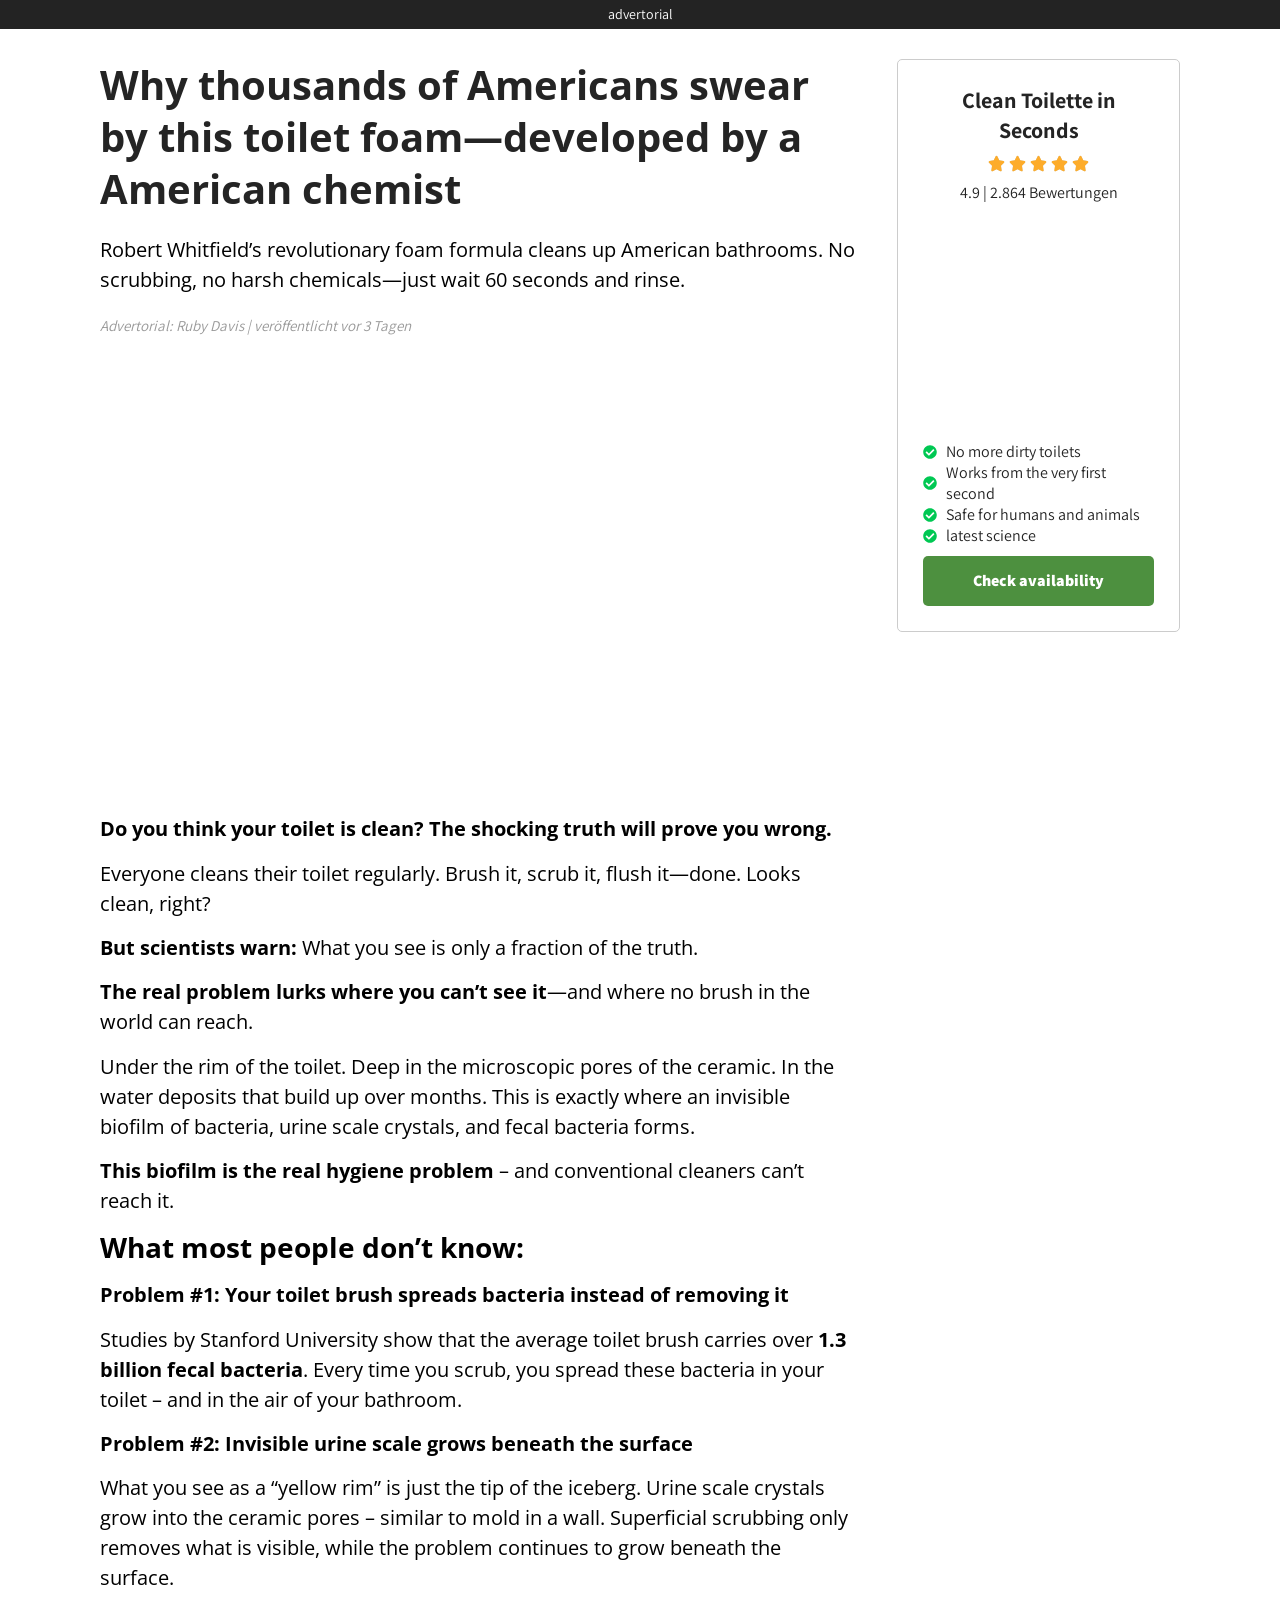
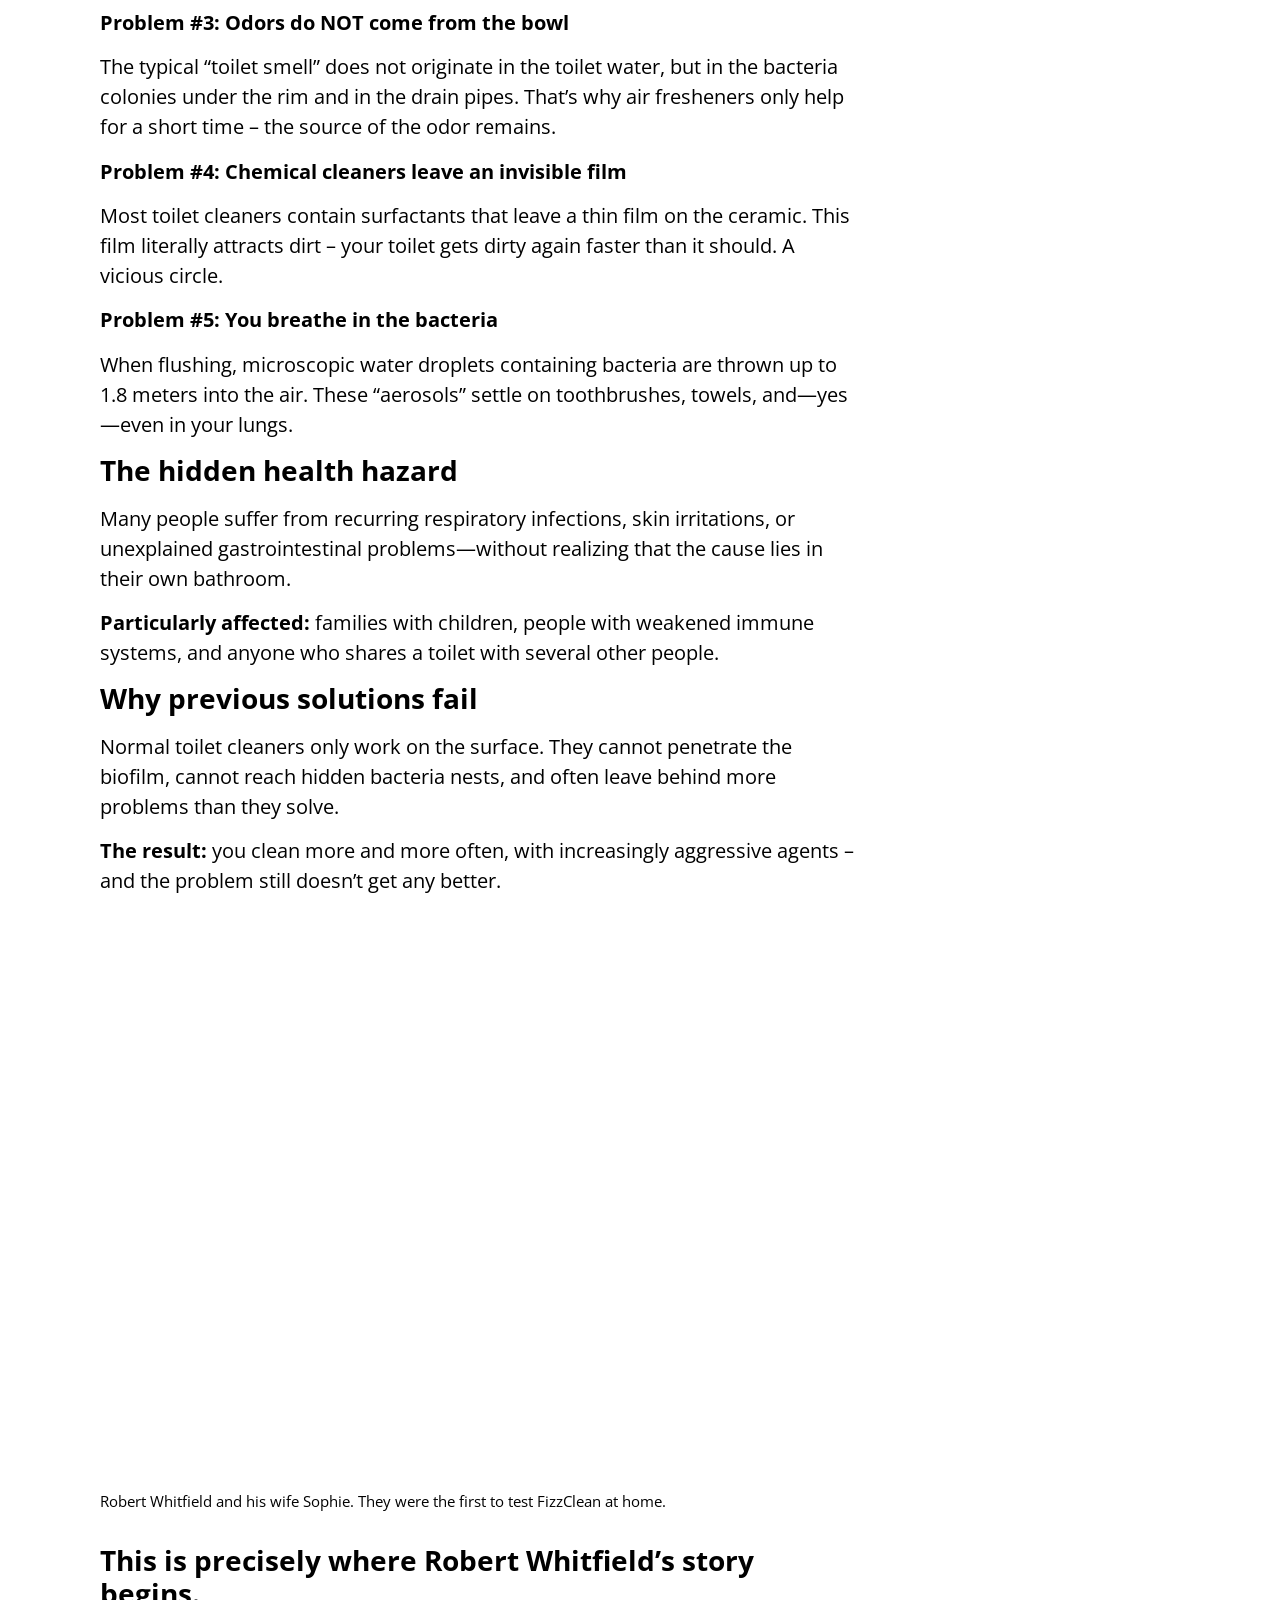
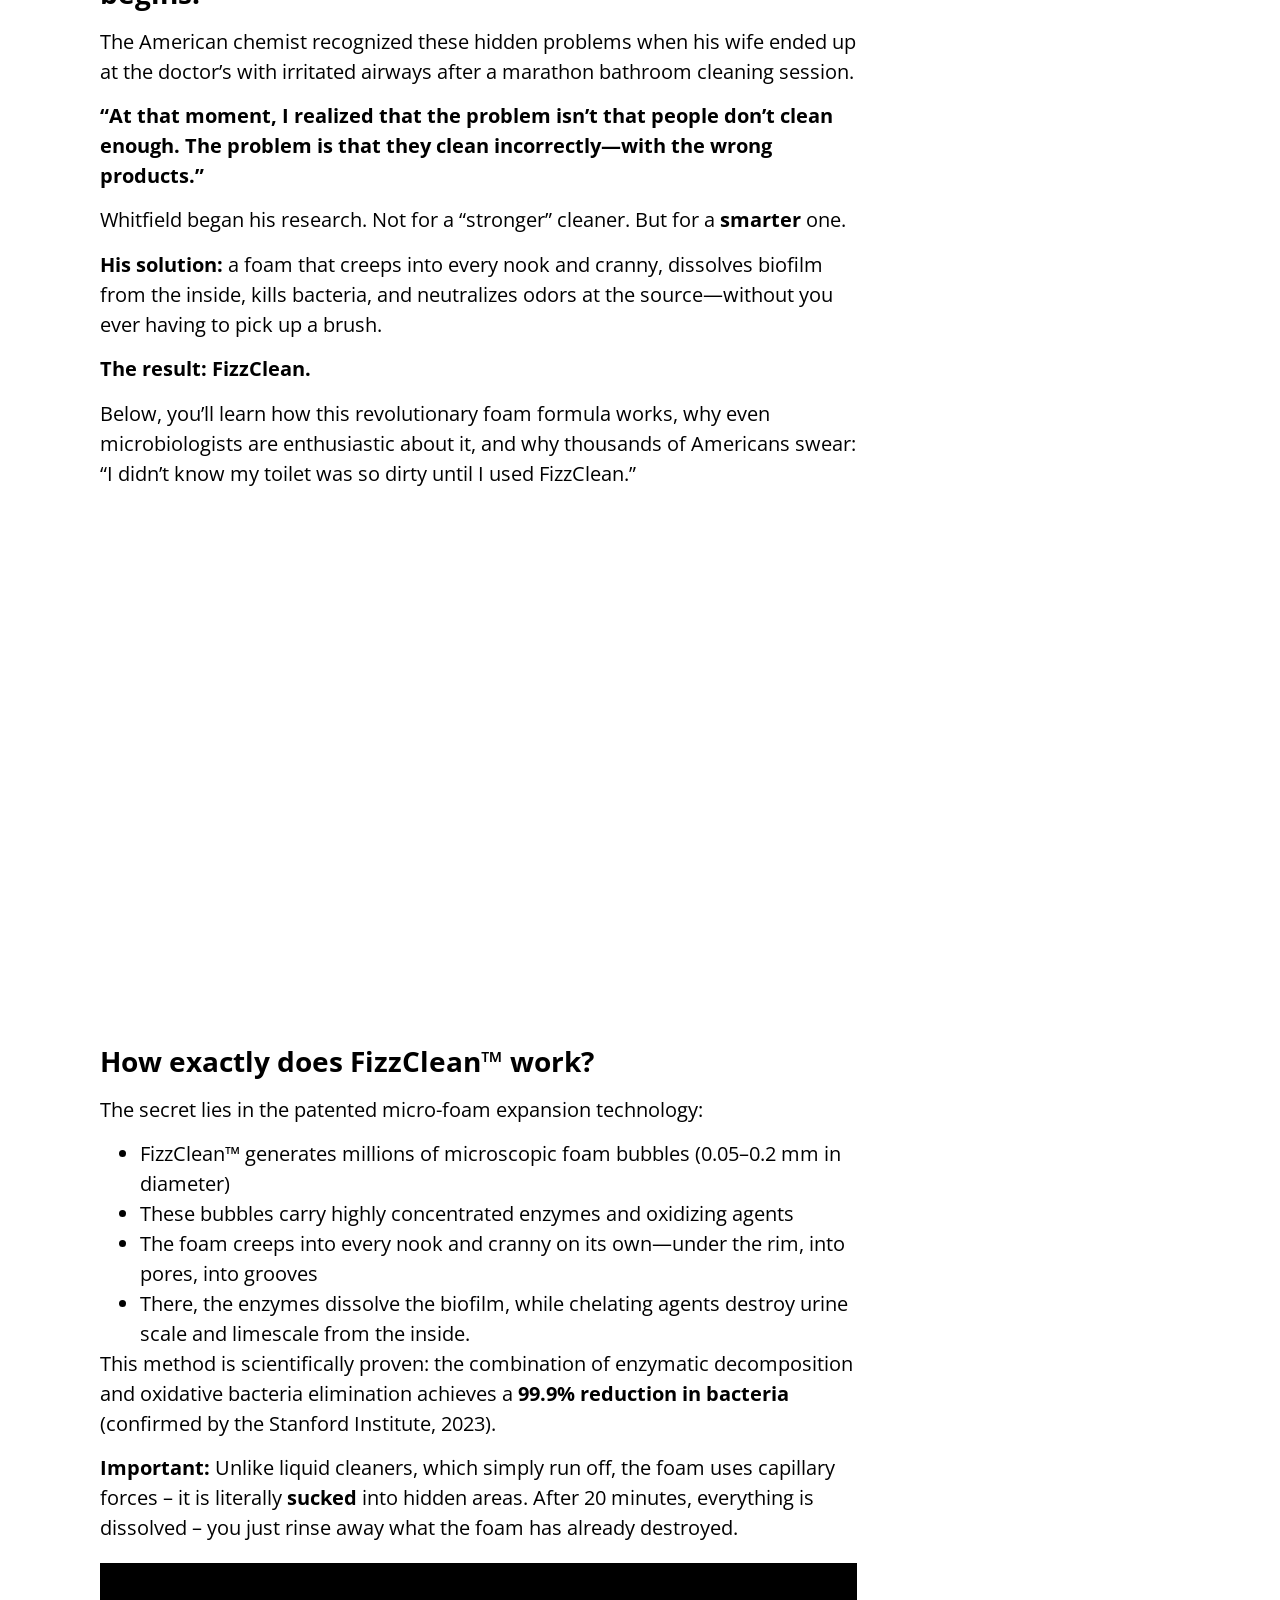
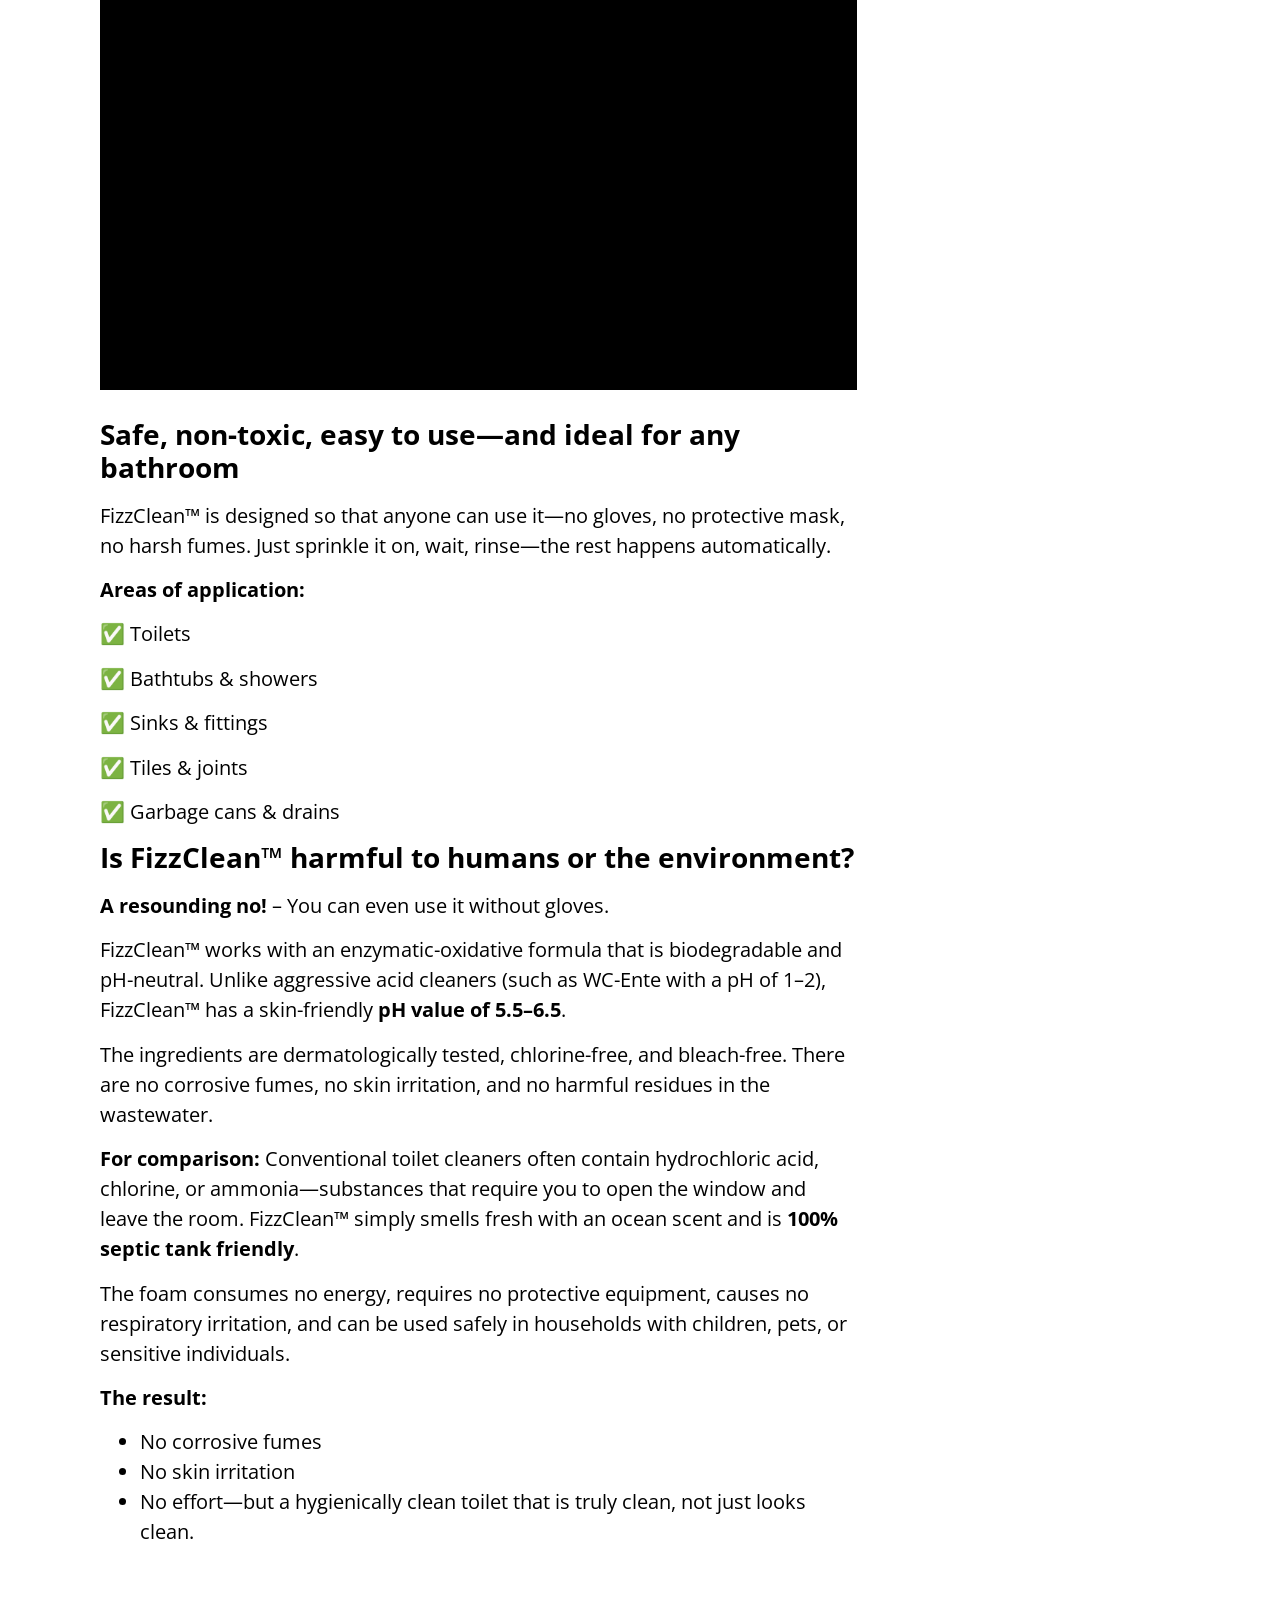
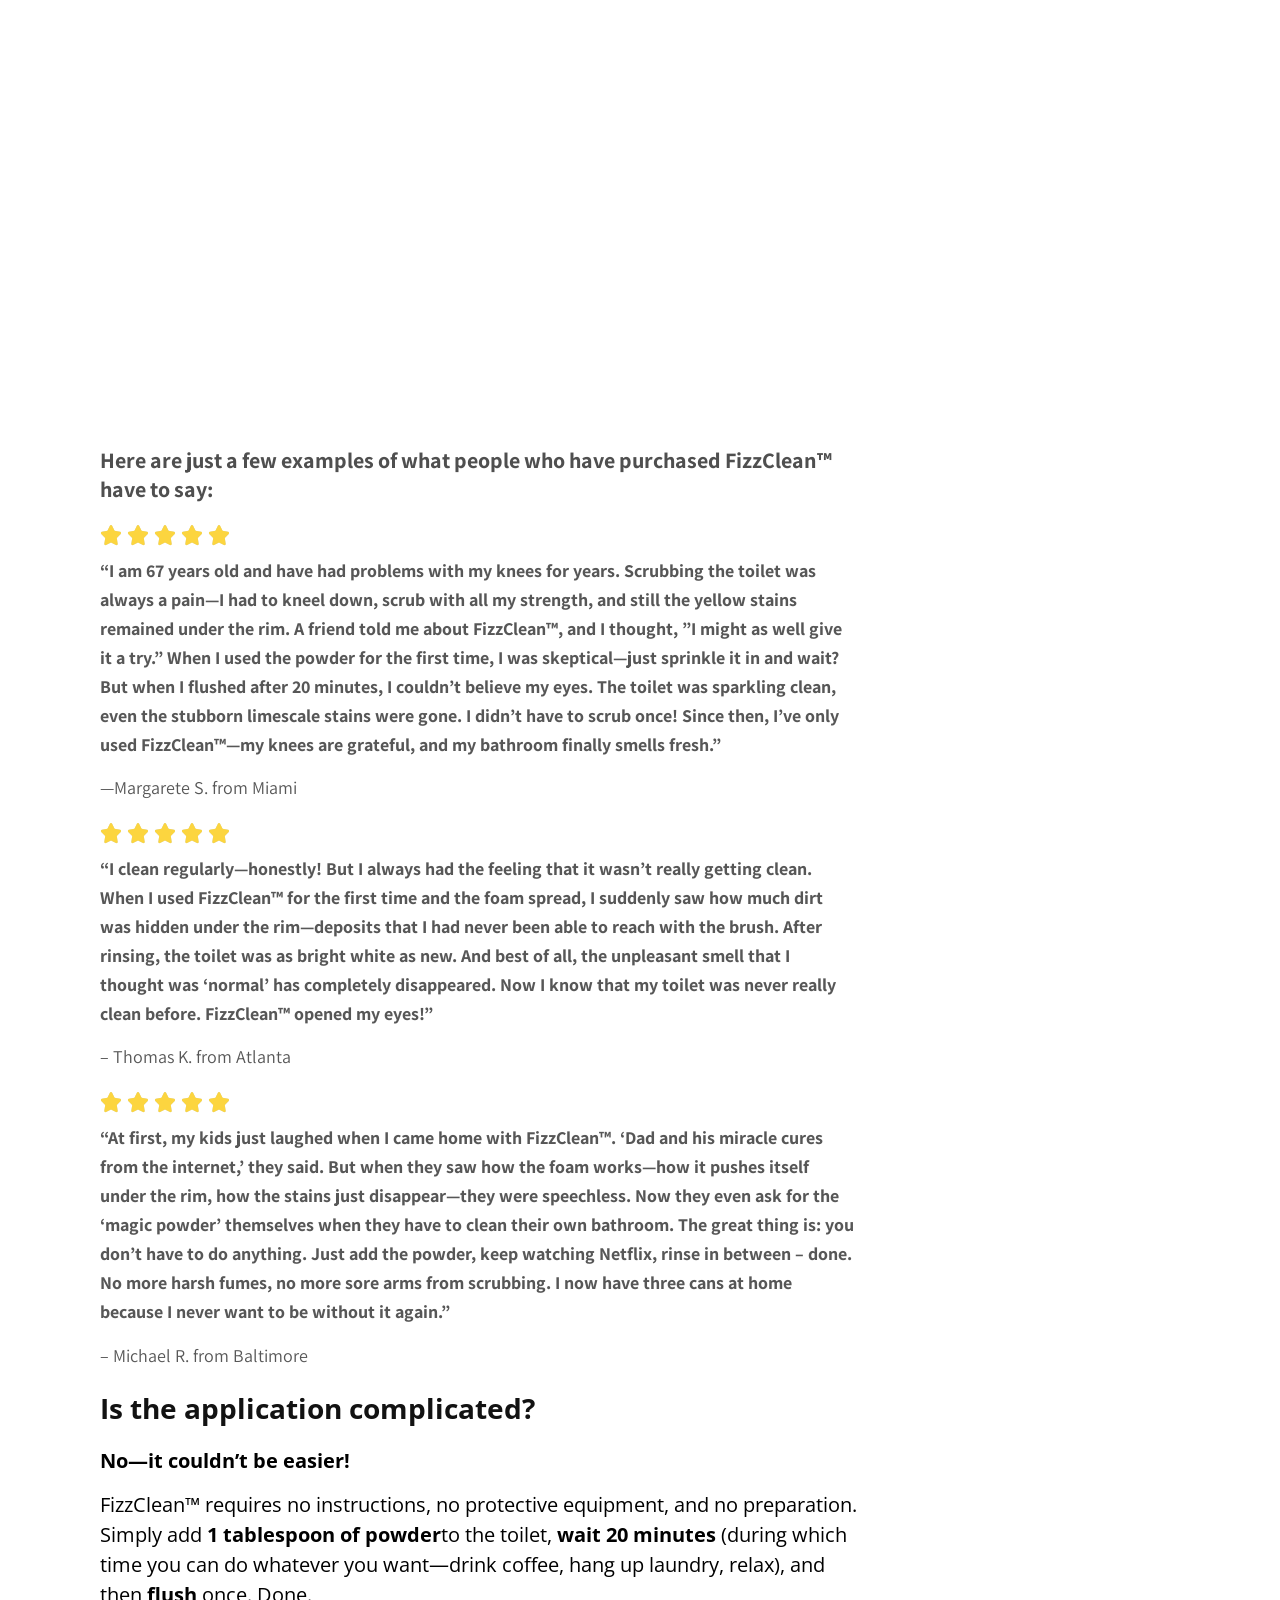
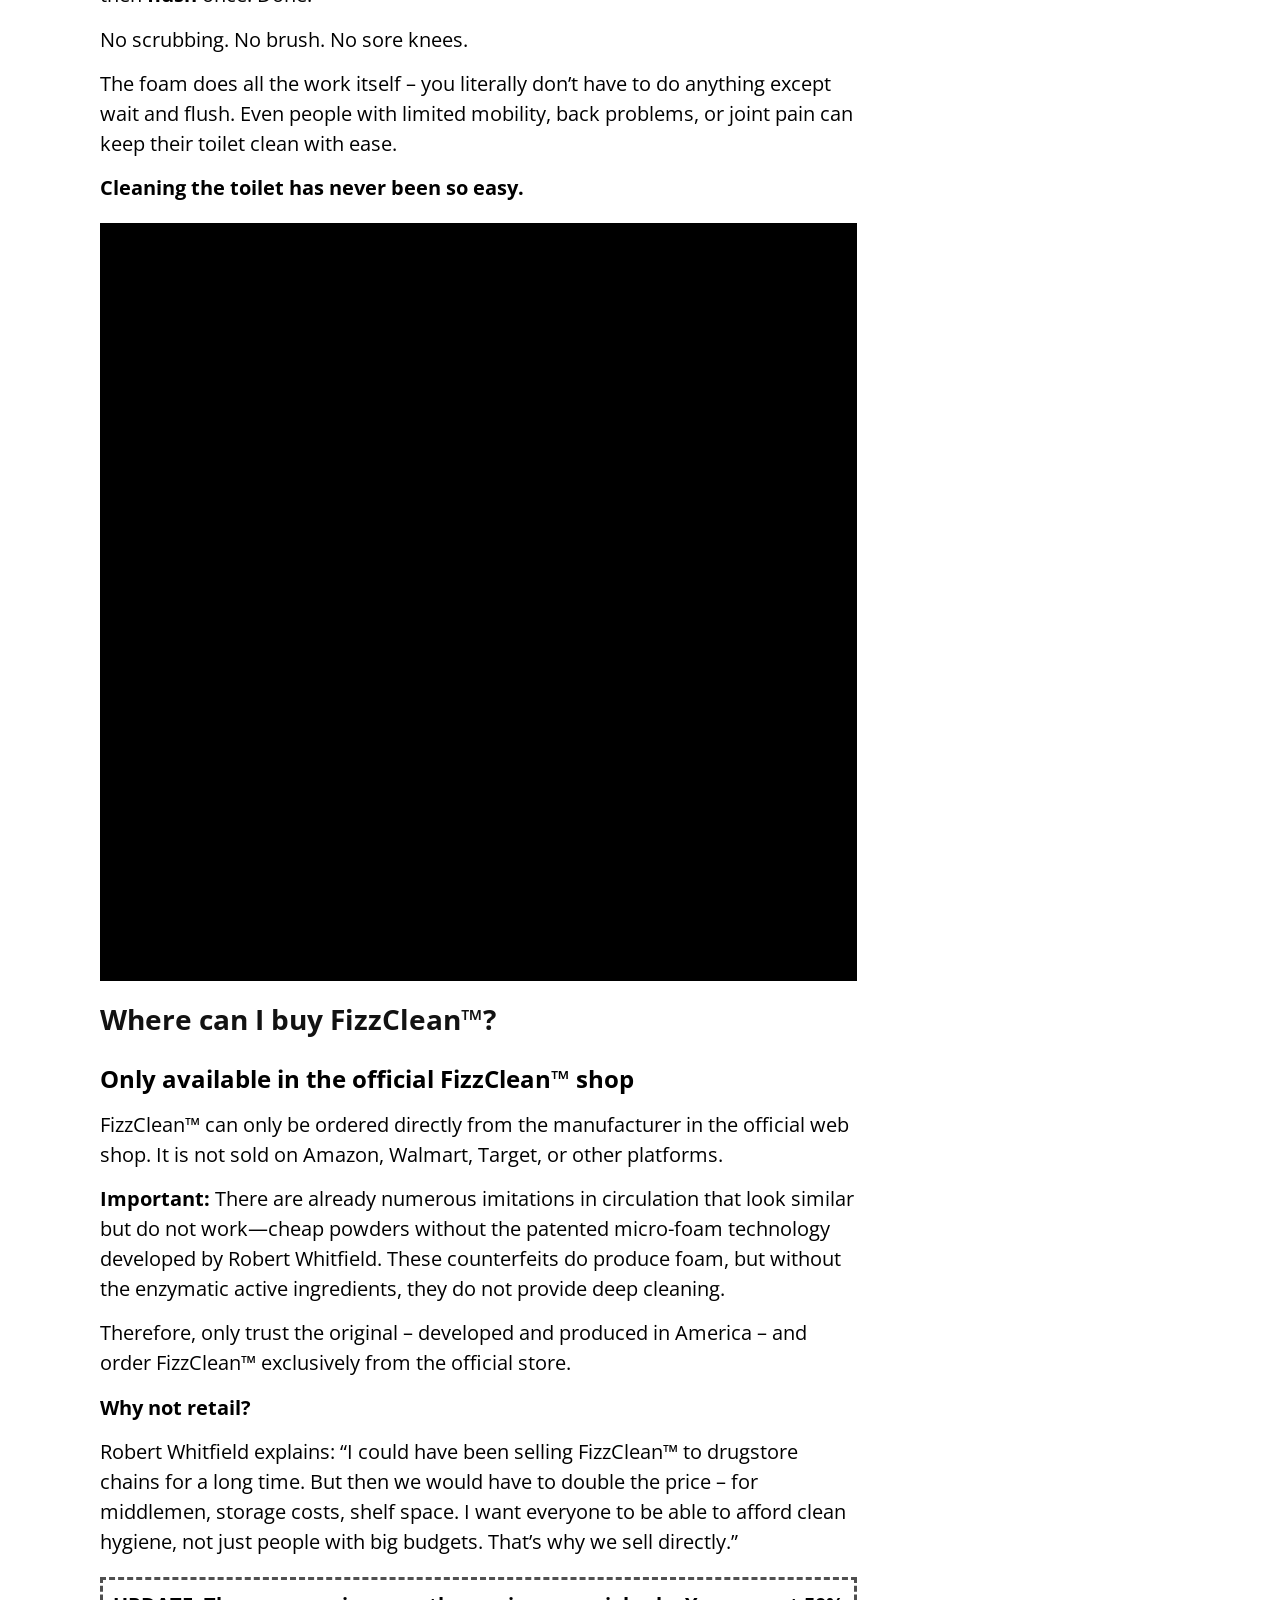
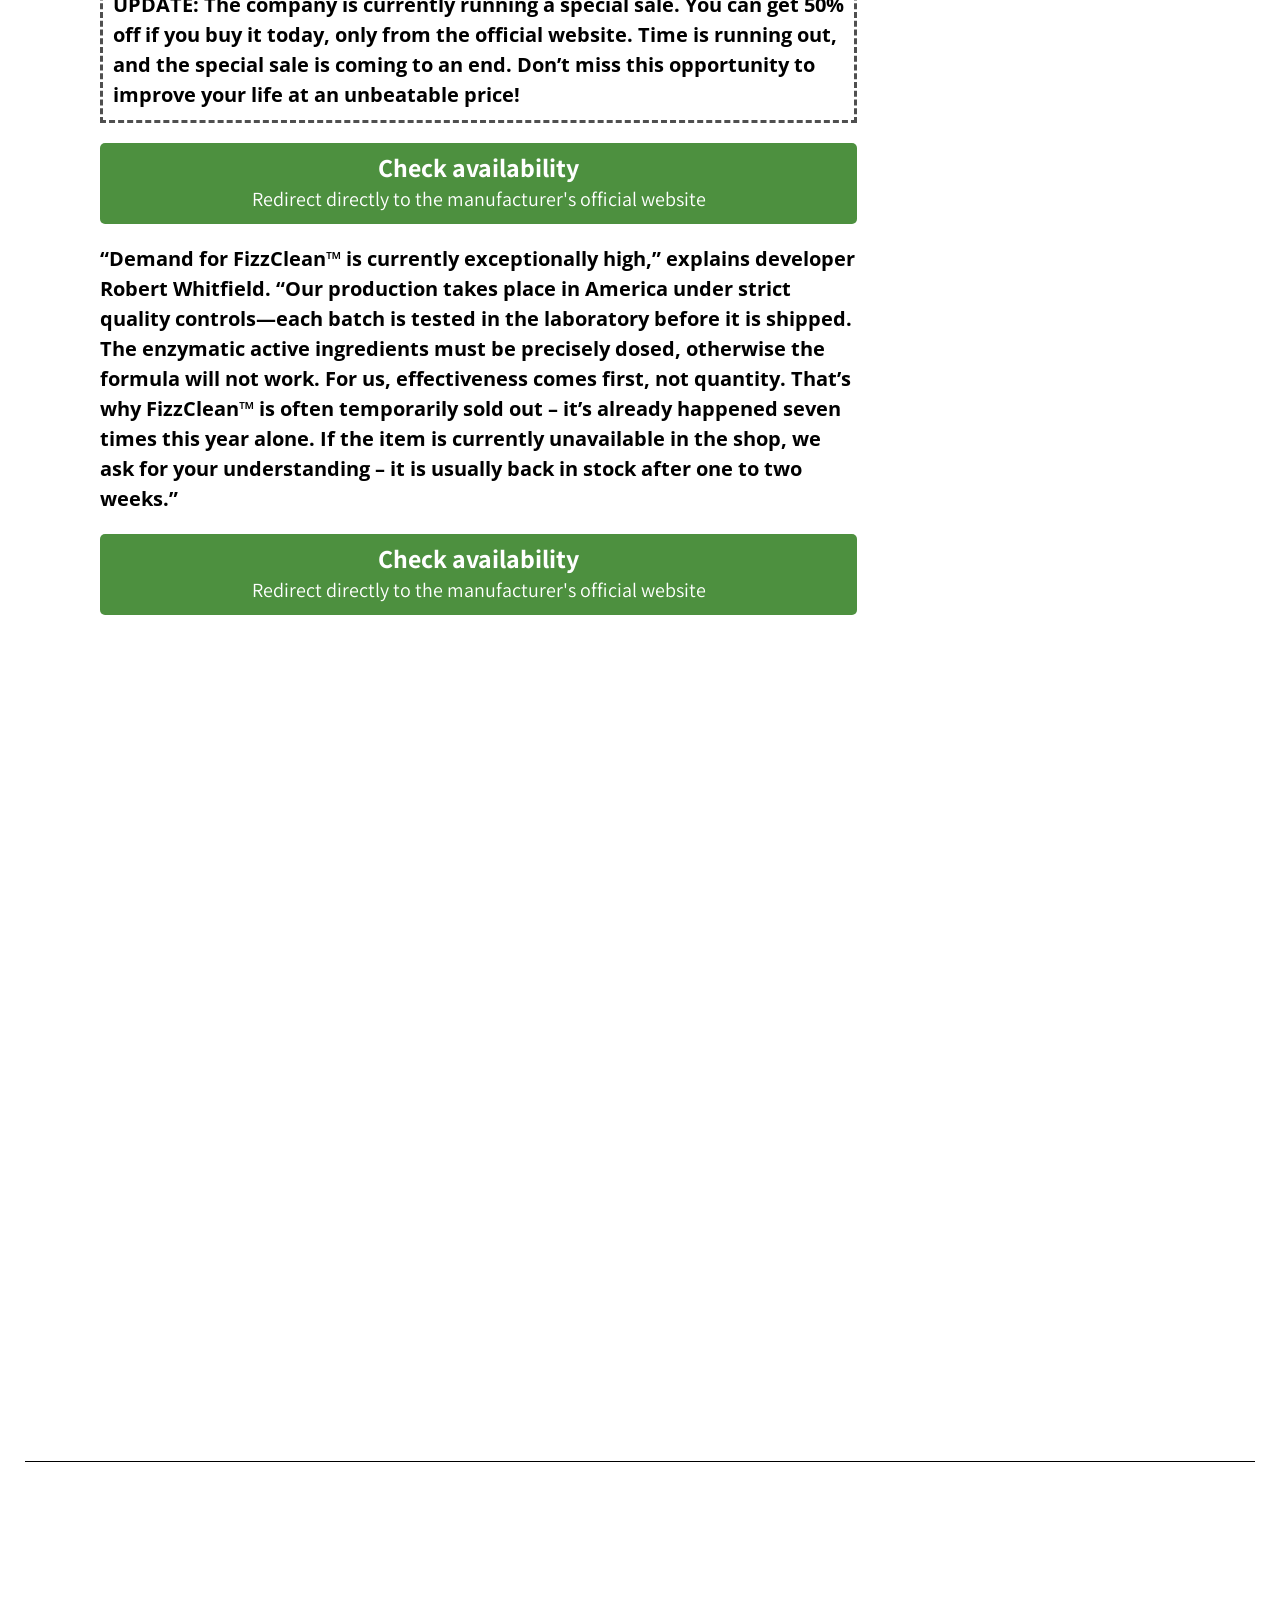
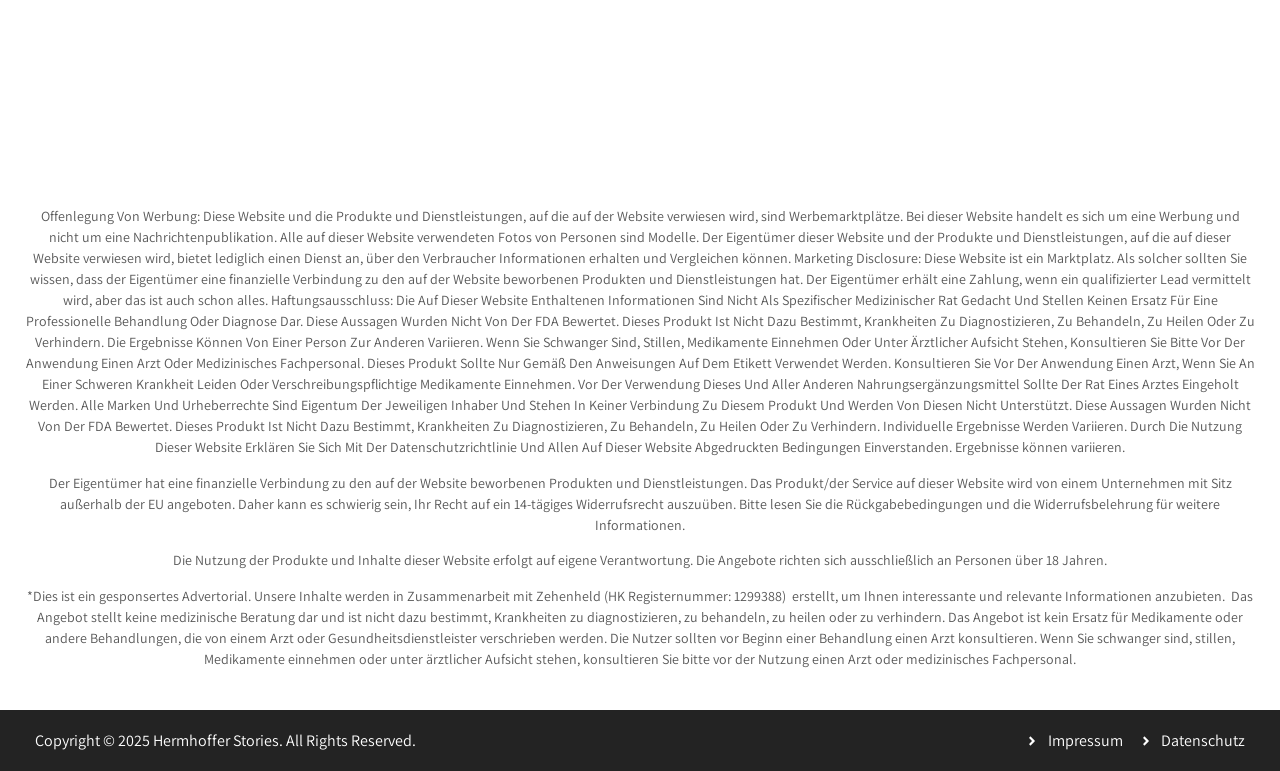
<file: fizzclean.html>
<!DOCTYPE html>
<html lang="en-US">
<head>
<base href="">
<style>img.lazy{min-height:1px}</style><link href="lazyload.min.js" as="script">
	<meta charset="UTF-8">
		<title>American chemist develops cleaning foam for toilets us &#8211; verbraucherwelt.net</title>
<meta name='robots' content='max-image-preview:large' />
<link rel="alternate" type="application/rss+xml" title="verbraucherwelt.net &raquo; Feed" href="https://verbraucherwelt.net/feed/" />
<link rel="alternate" type="application/rss+xml" title="verbraucherwelt.net &raquo; Comments Feed" href="https://verbraucherwelt.net/comments/feed/" />
<link rel="alternate" title="oEmbed (JSON)" type="application/json+oembed" href="https://verbraucherwelt.net/wp-json/oembed/1.0/embed?url=https%3A%2F%2Fverbraucherwelt.net%2Famerican-chemist-develops-cleaning-foam-for-toilets-us%2F" />
<link rel="alternate" title="oEmbed (XML)" type="text/xml+oembed" href="https://verbraucherwelt.net/wp-json/oembed/1.0/embed?url=https%3A%2F%2Fverbraucherwelt.net%2Famerican-chemist-develops-cleaning-foam-for-toilets-us%2F&#038;format=xml" />
<style id='wp-img-auto-sizes-contain-inline-css'>
img:is([sizes=auto i],[sizes^="auto," i]){contain-intrinsic-size:3000px 1500px}
/*# sourceURL=wp-img-auto-sizes-contain-inline-css */
</style>
<style id='wp-emoji-styles-inline-css'>

	img.wp-smiley, img.emoji {
		display: inline !important;
		border: none !important;
		box-shadow: none !important;
		height: 1em !important;
		width: 1em !important;
		margin: 0 0.07em !important;
		vertical-align: -0.1em !important;
		background: none !important;
		padding: 0 !important;
	}
/*# sourceURL=wp-emoji-styles-inline-css */
</style>
<style id='classic-theme-styles-inline-css'>
/*! This file is auto-generated */
.wp-block-button__link{color:#fff;background-color:#32373c;border-radius:9999px;box-shadow:none;text-decoration:none;padding:calc(.667em + 2px) calc(1.333em + 2px);font-size:1.125em}.wp-block-file__button{background:#32373c;color:#fff;text-decoration:none}
/*# sourceURL=/wp-includes/css/classic-themes.min.css */
</style>
<link rel='stylesheet' id='hello-elementor-css' href='style.min.css' media='all' />
<link rel='stylesheet' id='hello-elementor-theme-style-css' href='theme.min.css' media='all' />
<link rel='stylesheet' id='hello-elementor-header-footer-css' href='header-footer.min.css' media='all' />
<link rel='stylesheet' id='elementor-frontend-css' href='frontend.min.css' media='all' />
<link rel='stylesheet' id='elementor-post-7-css' href='post-7.css' media='all' />
<link rel='stylesheet' id='widget-heading-css' href='widget-heading.min.css' media='all' />
<link rel='stylesheet' id='widget-rating-css' href='widget-rating.min.css' media='all' />
<link rel='stylesheet' id='widget-image-css' href='widget-image.min.css' media='all' />
<link rel='stylesheet' id='widget-icon-list-css' href='widget-icon-list.min.css' media='all' />
<link rel='stylesheet' id='e-sticky-css' href='sticky.min.css' media='all' />
<link rel='stylesheet' id='widget-video-css' href='widget-video.min.css' media='all' />
<link rel='stylesheet' id='widget-divider-css' href='widget-divider.min.css' media='all' />
<link rel='stylesheet' id='widget-spacer-css' href='widget-spacer.min.css' media='all' />
<link rel='stylesheet' id='elementor-post-9609-css' href='post-9609.css' media='all' />
<link rel='stylesheet' id='elementor-gf-local-roboto-css' href='roboto.css' media='all' />
<link rel='stylesheet' id='elementor-gf-local-robotoslab-css' href='robotoslab.css' media='all' />
<link rel='stylesheet' id='elementor-gf-local-assistant-css' href='assistant.css' media='all' />
<link rel='stylesheet' id='elementor-gf-local-opensans-css' href='opensans.css' media='all' />
<script src="jquery.min.js" id="jquery-core-js"></script>
<script src="jquery-migrate.min.js" id="jquery-migrate-js"></script>
<link rel="https://api.w.org/" href="https://verbraucherwelt.net/wp-json/" /><link rel="alternate" title="JSON" type="application/json" href="https://verbraucherwelt.net/wp-json/wp/v2/pages/9609" /><link rel="EditURI" type="application/rsd+xml" title="RSD" href="https://verbraucherwelt.net/xmlrpc.php?rsd" />
<meta name="generator" content="WordPress 6.9" />
<link rel="canonical" href="https://verbraucherwelt.net/american-chemist-develops-cleaning-foam-for-toilets-us/" />
<link rel='shortlink' href='https://verbraucherwelt.net/?p=9609' />
		<meta name="generator" content="Elementor 3.29.2; features: e_font_icon_svg, additional_custom_breakpoints, e_local_google_fonts, e_element_cache; settings: css_print_method-external, google_font-enabled, font_display-swap">
			<style>
				.e-con.e-parent:nth-of-type(n+4):not(.e-lazyloaded):not(.e-no-lazyload),
				.e-con.e-parent:nth-of-type(n+4):not(.e-lazyloaded):not(.e-no-lazyload) * {
					background-image: none !important;
				}
				@media screen and (max-height: 1024px) {
					.e-con.e-parent:nth-of-type(n+3):not(.e-lazyloaded):not(.e-no-lazyload),
					.e-con.e-parent:nth-of-type(n+3):not(.e-lazyloaded):not(.e-no-lazyload) * {
						background-image: none !important;
					}
				}
				@media screen and (max-height: 640px) {
					.e-con.e-parent:nth-of-type(n+2):not(.e-lazyloaded):not(.e-no-lazyload),
					.e-con.e-parent:nth-of-type(n+2):not(.e-lazyloaded):not(.e-no-lazyload) * {
						background-image: none !important;
					}
				}
			</style>
				<meta name="viewport" content="width=device-width, initial-scale=1.0, viewport-fit=cover" /><style id='global-styles-inline-css'>
:root{--wp--preset--aspect-ratio--square: 1;--wp--preset--aspect-ratio--4-3: 4/3;--wp--preset--aspect-ratio--3-4: 3/4;--wp--preset--aspect-ratio--3-2: 3/2;--wp--preset--aspect-ratio--2-3: 2/3;--wp--preset--aspect-ratio--16-9: 16/9;--wp--preset--aspect-ratio--9-16: 9/16;--wp--preset--color--black: #000000;--wp--preset--color--cyan-bluish-gray: #abb8c3;--wp--preset--color--white: #ffffff;--wp--preset--color--pale-pink: #f78da7;--wp--preset--color--vivid-red: #cf2e2e;--wp--preset--color--luminous-vivid-orange: #ff6900;--wp--preset--color--luminous-vivid-amber: #fcb900;--wp--preset--color--light-green-cyan: #7bdcb5;--wp--preset--color--vivid-green-cyan: #00d084;--wp--preset--color--pale-cyan-blue: #8ed1fc;--wp--preset--color--vivid-cyan-blue: #0693e3;--wp--preset--color--vivid-purple: #9b51e0;--wp--preset--gradient--vivid-cyan-blue-to-vivid-purple: linear-gradient(135deg,rgb(6,147,227) 0%,rgb(155,81,224) 100%);--wp--preset--gradient--light-green-cyan-to-vivid-green-cyan: linear-gradient(135deg,rgb(122,220,180) 0%,rgb(0,208,130) 100%);--wp--preset--gradient--luminous-vivid-amber-to-luminous-vivid-orange: linear-gradient(135deg,rgb(252,185,0) 0%,rgb(255,105,0) 100%);--wp--preset--gradient--luminous-vivid-orange-to-vivid-red: linear-gradient(135deg,rgb(255,105,0) 0%,rgb(207,46,46) 100%);--wp--preset--gradient--very-light-gray-to-cyan-bluish-gray: linear-gradient(135deg,rgb(238,238,238) 0%,rgb(169,184,195) 100%);--wp--preset--gradient--cool-to-warm-spectrum: linear-gradient(135deg,rgb(74,234,220) 0%,rgb(151,120,209) 20%,rgb(207,42,186) 40%,rgb(238,44,130) 60%,rgb(251,105,98) 80%,rgb(254,248,76) 100%);--wp--preset--gradient--blush-light-purple: linear-gradient(135deg,rgb(255,206,236) 0%,rgb(152,150,240) 100%);--wp--preset--gradient--blush-bordeaux: linear-gradient(135deg,rgb(254,205,165) 0%,rgb(254,45,45) 50%,rgb(107,0,62) 100%);--wp--preset--gradient--luminous-dusk: linear-gradient(135deg,rgb(255,203,112) 0%,rgb(199,81,192) 50%,rgb(65,88,208) 100%);--wp--preset--gradient--pale-ocean: linear-gradient(135deg,rgb(255,245,203) 0%,rgb(182,227,212) 50%,rgb(51,167,181) 100%);--wp--preset--gradient--electric-grass: linear-gradient(135deg,rgb(202,248,128) 0%,rgb(113,206,126) 100%);--wp--preset--gradient--midnight: linear-gradient(135deg,rgb(2,3,129) 0%,rgb(40,116,252) 100%);--wp--preset--font-size--small: 13px;--wp--preset--font-size--medium: 20px;--wp--preset--font-size--large: 36px;--wp--preset--font-size--x-large: 42px;--wp--preset--spacing--20: 0.44rem;--wp--preset--spacing--30: 0.67rem;--wp--preset--spacing--40: 1rem;--wp--preset--spacing--50: 1.5rem;--wp--preset--spacing--60: 2.25rem;--wp--preset--spacing--70: 3.38rem;--wp--preset--spacing--80: 5.06rem;--wp--preset--shadow--natural: 6px 6px 9px rgba(0, 0, 0, 0.2);--wp--preset--shadow--deep: 12px 12px 50px rgba(0, 0, 0, 0.4);--wp--preset--shadow--sharp: 6px 6px 0px rgba(0, 0, 0, 0.2);--wp--preset--shadow--outlined: 6px 6px 0px -3px rgb(255, 255, 255), 6px 6px rgb(0, 0, 0);--wp--preset--shadow--crisp: 6px 6px 0px rgb(0, 0, 0);}:where(.is-layout-flex){gap: 0.5em;}:where(.is-layout-grid){gap: 0.5em;}body .is-layout-flex{display: flex;}.is-layout-flex{flex-wrap: wrap;align-items: center;}.is-layout-flex > :is(*, div){margin: 0;}body .is-layout-grid{display: grid;}.is-layout-grid > :is(*, div){margin: 0;}:where(.wp-block-columns.is-layout-flex){gap: 2em;}:where(.wp-block-columns.is-layout-grid){gap: 2em;}:where(.wp-block-post-template.is-layout-flex){gap: 1.25em;}:where(.wp-block-post-template.is-layout-grid){gap: 1.25em;}.has-black-color{color: var(--wp--preset--color--black) !important;}.has-cyan-bluish-gray-color{color: var(--wp--preset--color--cyan-bluish-gray) !important;}.has-white-color{color: var(--wp--preset--color--white) !important;}.has-pale-pink-color{color: var(--wp--preset--color--pale-pink) !important;}.has-vivid-red-color{color: var(--wp--preset--color--vivid-red) !important;}.has-luminous-vivid-orange-color{color: var(--wp--preset--color--luminous-vivid-orange) !important;}.has-luminous-vivid-amber-color{color: var(--wp--preset--color--luminous-vivid-amber) !important;}.has-light-green-cyan-color{color: var(--wp--preset--color--light-green-cyan) !important;}.has-vivid-green-cyan-color{color: var(--wp--preset--color--vivid-green-cyan) !important;}.has-pale-cyan-blue-color{color: var(--wp--preset--color--pale-cyan-blue) !important;}.has-vivid-cyan-blue-color{color: var(--wp--preset--color--vivid-cyan-blue) !important;}.has-vivid-purple-color{color: var(--wp--preset--color--vivid-purple) !important;}.has-black-background-color{background-color: var(--wp--preset--color--black) !important;}.has-cyan-bluish-gray-background-color{background-color: var(--wp--preset--color--cyan-bluish-gray) !important;}.has-white-background-color{background-color: var(--wp--preset--color--white) !important;}.has-pale-pink-background-color{background-color: var(--wp--preset--color--pale-pink) !important;}.has-vivid-red-background-color{background-color: var(--wp--preset--color--vivid-red) !important;}.has-luminous-vivid-orange-background-color{background-color: var(--wp--preset--color--luminous-vivid-orange) !important;}.has-luminous-vivid-amber-background-color{background-color: var(--wp--preset--color--luminous-vivid-amber) !important;}.has-light-green-cyan-background-color{background-color: var(--wp--preset--color--light-green-cyan) !important;}.has-vivid-green-cyan-background-color{background-color: var(--wp--preset--color--vivid-green-cyan) !important;}.has-pale-cyan-blue-background-color{background-color: var(--wp--preset--color--pale-cyan-blue) !important;}.has-vivid-cyan-blue-background-color{background-color: var(--wp--preset--color--vivid-cyan-blue) !important;}.has-vivid-purple-background-color{background-color: var(--wp--preset--color--vivid-purple) !important;}.has-black-border-color{border-color: var(--wp--preset--color--black) !important;}.has-cyan-bluish-gray-border-color{border-color: var(--wp--preset--color--cyan-bluish-gray) !important;}.has-white-border-color{border-color: var(--wp--preset--color--white) !important;}.has-pale-pink-border-color{border-color: var(--wp--preset--color--pale-pink) !important;}.has-vivid-red-border-color{border-color: var(--wp--preset--color--vivid-red) !important;}.has-luminous-vivid-orange-border-color{border-color: var(--wp--preset--color--luminous-vivid-orange) !important;}.has-luminous-vivid-amber-border-color{border-color: var(--wp--preset--color--luminous-vivid-amber) !important;}.has-light-green-cyan-border-color{border-color: var(--wp--preset--color--light-green-cyan) !important;}.has-vivid-green-cyan-border-color{border-color: var(--wp--preset--color--vivid-green-cyan) !important;}.has-pale-cyan-blue-border-color{border-color: var(--wp--preset--color--pale-cyan-blue) !important;}.has-vivid-cyan-blue-border-color{border-color: var(--wp--preset--color--vivid-cyan-blue) !important;}.has-vivid-purple-border-color{border-color: var(--wp--preset--color--vivid-purple) !important;}.has-vivid-cyan-blue-to-vivid-purple-gradient-background{background: var(--wp--preset--gradient--vivid-cyan-blue-to-vivid-purple) !important;}.has-light-green-cyan-to-vivid-green-cyan-gradient-background{background: var(--wp--preset--gradient--light-green-cyan-to-vivid-green-cyan) !important;}.has-luminous-vivid-amber-to-luminous-vivid-orange-gradient-background{background: var(--wp--preset--gradient--luminous-vivid-amber-to-luminous-vivid-orange) !important;}.has-luminous-vivid-orange-to-vivid-red-gradient-background{background: var(--wp--preset--gradient--luminous-vivid-orange-to-vivid-red) !important;}.has-very-light-gray-to-cyan-bluish-gray-gradient-background{background: var(--wp--preset--gradient--very-light-gray-to-cyan-bluish-gray) !important;}.has-cool-to-warm-spectrum-gradient-background{background: var(--wp--preset--gradient--cool-to-warm-spectrum) !important;}.has-blush-light-purple-gradient-background{background: var(--wp--preset--gradient--blush-light-purple) !important;}.has-blush-bordeaux-gradient-background{background: var(--wp--preset--gradient--blush-bordeaux) !important;}.has-luminous-dusk-gradient-background{background: var(--wp--preset--gradient--luminous-dusk) !important;}.has-pale-ocean-gradient-background{background: var(--wp--preset--gradient--pale-ocean) !important;}.has-electric-grass-gradient-background{background: var(--wp--preset--gradient--electric-grass) !important;}.has-midnight-gradient-background{background: var(--wp--preset--gradient--midnight) !important;}.has-small-font-size{font-size: var(--wp--preset--font-size--small) !important;}.has-medium-font-size{font-size: var(--wp--preset--font-size--medium) !important;}.has-large-font-size{font-size: var(--wp--preset--font-size--large) !important;}.has-x-large-font-size{font-size: var(--wp--preset--font-size--x-large) !important;}
/*# sourceURL=global-styles-inline-css */
</style>
</head>
<body class="wp-singular page-template page-template-elementor_canvas page page-id-9609 wp-theme-hello-elementor elementor-default elementor-template-canvas elementor-kit-7 elementor-page elementor-page-9609">
		<div data-elementor-type="wp-page" data-elementor-id="9609" class="elementor elementor-9609" data-elementor-post-type="page">
				<div class="elementor-element elementor-element-49122220 e-flex e-con-boxed e-con e-parent" data-id="49122220" data-element_type="container" data-settings="{&quot;background_background&quot;:&quot;classic&quot;}">
					<div class="e-con-inner">
				<div class="elementor-element elementor-element-edf846b elementor-widget elementor-widget-text-editor" data-id="edf846b" data-element_type="widget" data-widget_type="text-editor.default">
				<div class="elementor-widget-container">
									advertorial								</div>
				</div>
					</div>
				</div>
		<div class="elementor-element elementor-element-3ff0d99b e-flex e-con-boxed e-con e-parent" data-id="3ff0d99b" data-element_type="container">
					<div class="e-con-inner">
		<div class="elementor-element elementor-element-1e7bb301 e-con-full e-flex e-con e-child" data-id="1e7bb301" data-element_type="container">
		<div class="elementor-element elementor-element-72068eff e-con-full e-flex e-con e-child" data-id="72068eff" data-element_type="container" data-settings="{&quot;sticky&quot;:&quot;top&quot;,&quot;sticky_on&quot;:[&quot;desktop&quot;],&quot;sticky_offset&quot;:30,&quot;sticky_parent&quot;:&quot;yes&quot;,&quot;sticky_effects_offset&quot;:0,&quot;sticky_anchor_link_offset&quot;:0}">
				<div class="elementor-element elementor-element-3c9854b6 elementor-widget elementor-widget-heading" data-id="3c9854b6" data-element_type="widget" data-widget_type="heading.default">
				<div class="elementor-widget-container">
					<h2 class="elementor-heading-title elementor-size-default">Clean Toilette in Seconds</h2>				</div>
				</div>
				<div class="elementor-element elementor-element-3cafc821 elementor-widget elementor-widget-rating" data-id="3cafc821" data-element_type="widget" data-widget_type="rating.default">
				<div class="elementor-widget-container">
							<div class="e-rating" itemtype="https://schema.org/Rating" itemscope="" itemprop="reviewRating">
			<meta itemprop="worstRating" content="0">
			<meta itemprop="bestRating" content="5">
			<div class="e-rating-wrapper" itemprop="ratingValue" content="5" role="img" aria-label="Rated 5 out of 5">
							<div class="e-icon">
				<div class="e-icon-wrapper e-icon-marked">
					<svg aria-hidden="true" class="e-font-icon-svg e-eicon-star" viewBox="0 0 1000 1000" xmlns="http://www.w3.org/2000/svg"><path d="M450 75L338 312 88 350C46 354 25 417 58 450L238 633 196 896C188 942 238 975 275 954L500 837 725 954C767 975 813 942 804 896L763 633 942 450C975 417 954 358 913 350L663 312 550 75C529 33 471 33 450 75Z"></path></svg>				</div>
				<div class="e-icon-wrapper e-icon-unmarked">
					<svg aria-hidden="true" class="e-font-icon-svg e-eicon-star" viewBox="0 0 1000 1000" xmlns="http://www.w3.org/2000/svg"><path d="M450 75L338 312 88 350C46 354 25 417 58 450L238 633 196 896C188 942 238 975 275 954L500 837 725 954C767 975 813 942 804 896L763 633 942 450C975 417 954 358 913 350L663 312 550 75C529 33 471 33 450 75Z"></path></svg>				</div>
			</div>
						<div class="e-icon">
				<div class="e-icon-wrapper e-icon-marked">
					<svg aria-hidden="true" class="e-font-icon-svg e-eicon-star" viewBox="0 0 1000 1000" xmlns="http://www.w3.org/2000/svg"><path d="M450 75L338 312 88 350C46 354 25 417 58 450L238 633 196 896C188 942 238 975 275 954L500 837 725 954C767 975 813 942 804 896L763 633 942 450C975 417 954 358 913 350L663 312 550 75C529 33 471 33 450 75Z"></path></svg>				</div>
				<div class="e-icon-wrapper e-icon-unmarked">
					<svg aria-hidden="true" class="e-font-icon-svg e-eicon-star" viewBox="0 0 1000 1000" xmlns="http://www.w3.org/2000/svg"><path d="M450 75L338 312 88 350C46 354 25 417 58 450L238 633 196 896C188 942 238 975 275 954L500 837 725 954C767 975 813 942 804 896L763 633 942 450C975 417 954 358 913 350L663 312 550 75C529 33 471 33 450 75Z"></path></svg>				</div>
			</div>
						<div class="e-icon">
				<div class="e-icon-wrapper e-icon-marked">
					<svg aria-hidden="true" class="e-font-icon-svg e-eicon-star" viewBox="0 0 1000 1000" xmlns="http://www.w3.org/2000/svg"><path d="M450 75L338 312 88 350C46 354 25 417 58 450L238 633 196 896C188 942 238 975 275 954L500 837 725 954C767 975 813 942 804 896L763 633 942 450C975 417 954 358 913 350L663 312 550 75C529 33 471 33 450 75Z"></path></svg>				</div>
				<div class="e-icon-wrapper e-icon-unmarked">
					<svg aria-hidden="true" class="e-font-icon-svg e-eicon-star" viewBox="0 0 1000 1000" xmlns="http://www.w3.org/2000/svg"><path d="M450 75L338 312 88 350C46 354 25 417 58 450L238 633 196 896C188 942 238 975 275 954L500 837 725 954C767 975 813 942 804 896L763 633 942 450C975 417 954 358 913 350L663 312 550 75C529 33 471 33 450 75Z"></path></svg>				</div>
			</div>
						<div class="e-icon">
				<div class="e-icon-wrapper e-icon-marked">
					<svg aria-hidden="true" class="e-font-icon-svg e-eicon-star" viewBox="0 0 1000 1000" xmlns="http://www.w3.org/2000/svg"><path d="M450 75L338 312 88 350C46 354 25 417 58 450L238 633 196 896C188 942 238 975 275 954L500 837 725 954C767 975 813 942 804 896L763 633 942 450C975 417 954 358 913 350L663 312 550 75C529 33 471 33 450 75Z"></path></svg>				</div>
				<div class="e-icon-wrapper e-icon-unmarked">
					<svg aria-hidden="true" class="e-font-icon-svg e-eicon-star" viewBox="0 0 1000 1000" xmlns="http://www.w3.org/2000/svg"><path d="M450 75L338 312 88 350C46 354 25 417 58 450L238 633 196 896C188 942 238 975 275 954L500 837 725 954C767 975 813 942 804 896L763 633 942 450C975 417 954 358 913 350L663 312 550 75C529 33 471 33 450 75Z"></path></svg>				</div>
			</div>
						<div class="e-icon">
				<div class="e-icon-wrapper e-icon-marked">
					<svg aria-hidden="true" class="e-font-icon-svg e-eicon-star" viewBox="0 0 1000 1000" xmlns="http://www.w3.org/2000/svg"><path d="M450 75L338 312 88 350C46 354 25 417 58 450L238 633 196 896C188 942 238 975 275 954L500 837 725 954C767 975 813 942 804 896L763 633 942 450C975 417 954 358 913 350L663 312 550 75C529 33 471 33 450 75Z"></path></svg>				</div>
				<div class="e-icon-wrapper e-icon-unmarked">
					<svg aria-hidden="true" class="e-font-icon-svg e-eicon-star" viewBox="0 0 1000 1000" xmlns="http://www.w3.org/2000/svg"><path d="M450 75L338 312 88 350C46 354 25 417 58 450L238 633 196 896C188 942 238 975 275 954L500 837 725 954C767 975 813 942 804 896L763 633 942 450C975 417 954 358 913 350L663 312 550 75C529 33 471 33 450 75Z"></path></svg>				</div>
			</div>
						</div>
		</div>
						</div>
				</div>
				<div class="elementor-element elementor-element-7dd657dc elementor-widget elementor-widget-text-editor" data-id="7dd657dc" data-element_type="widget" data-widget_type="text-editor.default">
				<div class="elementor-widget-container">
									4.9 | 2.864 Bewertungen								</div>
				</div>
				<div class="elementor-element elementor-element-3caec706 elementor-widget elementor-widget-image" data-id="3caec706" data-element_type="widget" data-widget_type="image.default">
				<div class="elementor-widget-container">
																<a href="#">
							<img fetchpriority="high" decoding="async" width="434" height="411" src="data:image/svg+xml,%3Csvg%20xmlns='http://www.w3.org/2000/svg'%20viewBox='0%200%20434%20411'%3E%3C/svg%3E" data-src="images/side-banner.avif" class="attachment-large size-large wp-image-9451 lazy" alt="" data-srcset="images/side-banner.avif 434w, images/side-banner.avif 300w" data-sizes="(max-width: 434px) 100vw, 434px" />								</a>
															</div>
				</div>
				<div class="elementor-element elementor-element-7c1312d4 elementor-icon-list--layout-traditional elementor-list-item-link-full_width elementor-widget elementor-widget-icon-list" data-id="7c1312d4" data-element_type="widget" data-widget_type="icon-list.default">
				<div class="elementor-widget-container">
							<ul class="elementor-icon-list-items">
							<li class="elementor-icon-list-item">
											<span class="elementor-icon-list-icon">
							<svg aria-hidden="true" class="e-font-icon-svg e-fas-check-circle" viewBox="0 0 512 512" xmlns="http://www.w3.org/2000/svg"><path d="M504 256c0 136.967-111.033 248-248 248S8 392.967 8 256 119.033 8 256 8s248 111.033 248 248zM227.314 387.314l184-184c6.248-6.248 6.248-16.379 0-22.627l-22.627-22.627c-6.248-6.249-16.379-6.249-22.628 0L216 308.118l-70.059-70.059c-6.248-6.248-16.379-6.248-22.628 0l-22.627 22.627c-6.248 6.248-6.248 16.379 0 22.627l104 104c6.249 6.249 16.379 6.249 22.628.001z"></path></svg>						</span>
										<span class="elementor-icon-list-text">No more dirty toilets</span>
									</li>
								<li class="elementor-icon-list-item">
											<span class="elementor-icon-list-icon">
							<svg aria-hidden="true" class="e-font-icon-svg e-fas-check-circle" viewBox="0 0 512 512" xmlns="http://www.w3.org/2000/svg"><path d="M504 256c0 136.967-111.033 248-248 248S8 392.967 8 256 119.033 8 256 8s248 111.033 248 248zM227.314 387.314l184-184c6.248-6.248 6.248-16.379 0-22.627l-22.627-22.627c-6.248-6.249-16.379-6.249-22.628 0L216 308.118l-70.059-70.059c-6.248-6.248-16.379-6.248-22.628 0l-22.627 22.627c-6.248 6.248-6.248 16.379 0 22.627l104 104c6.249 6.249 16.379 6.249 22.628.001z"></path></svg>						</span>
										<span class="elementor-icon-list-text">Works from the very first second</span>
									</li>
								<li class="elementor-icon-list-item">
											<span class="elementor-icon-list-icon">
							<svg aria-hidden="true" class="e-font-icon-svg e-fas-check-circle" viewBox="0 0 512 512" xmlns="http://www.w3.org/2000/svg"><path d="M504 256c0 136.967-111.033 248-248 248S8 392.967 8 256 119.033 8 256 8s248 111.033 248 248zM227.314 387.314l184-184c6.248-6.248 6.248-16.379 0-22.627l-22.627-22.627c-6.248-6.249-16.379-6.249-22.628 0L216 308.118l-70.059-70.059c-6.248-6.248-16.379-6.248-22.628 0l-22.627 22.627c-6.248 6.248-6.248 16.379 0 22.627l104 104c6.249 6.249 16.379 6.249 22.628.001z"></path></svg>						</span>
										<span class="elementor-icon-list-text">Safe for humans and animals</span>
									</li>
								<li class="elementor-icon-list-item">
											<span class="elementor-icon-list-icon">
							<svg aria-hidden="true" class="e-font-icon-svg e-fas-check-circle" viewBox="0 0 512 512" xmlns="http://www.w3.org/2000/svg"><path d="M504 256c0 136.967-111.033 248-248 248S8 392.967 8 256 119.033 8 256 8s248 111.033 248 248zM227.314 387.314l184-184c6.248-6.248 6.248-16.379 0-22.627l-22.627-22.627c-6.248-6.249-16.379-6.249-22.628 0L216 308.118l-70.059-70.059c-6.248-6.248-16.379-6.248-22.628 0l-22.627 22.627c-6.248 6.248-6.248 16.379 0 22.627l104 104c6.249 6.249 16.379 6.249 22.628.001z"></path></svg>						</span>
										<span class="elementor-icon-list-text">latest science</span>
									</li>
						</ul>
						</div>
				</div>
				<div class="elementor-element elementor-element-3734c582 elementor-align-justify elementor-widget elementor-widget-button" data-id="3734c582" data-element_type="widget" data-widget_type="button.default">
				<div class="elementor-widget-container">
									<div class="elementor-button-wrapper">
					<a class="elementor-button elementor-button-link elementor-size-sm" href="#">
						<span class="elementor-button-content-wrapper">
									<span class="elementor-button-text">Check availability</span>
					</span>
					</a>
				</div>
								</div>
				</div>
				</div>
				</div>
		<div class="elementor-element elementor-element-4c32d18d e-con-full e-flex e-con e-child" data-id="4c32d18d" data-element_type="container">
				<div class="elementor-element elementor-element-75203797 elementor-widget elementor-widget-heading" data-id="75203797" data-element_type="widget" data-widget_type="heading.default">
				<div class="elementor-widget-container">
					<h2 class="elementor-heading-title elementor-size-default">Why thousands of Americans swear by this toilet foam—developed by a American chemist</h2>				</div>
				</div>
				<div class="elementor-element elementor-element-00fb4ed elementor-widget elementor-widget-text-editor" data-id="00fb4ed" data-element_type="widget" data-widget_type="text-editor.default">
				<div class="elementor-widget-container">
									<p>Robert Whitfield&#8217;s revolutionary foam formula cleans up American bathrooms. No scrubbing, no harsh chemicals—just wait 60 seconds and rinse.</p>								</div>
				</div>
				<div class="elementor-element elementor-element-f55778c elementor-widget elementor-widget-text-editor" data-id="f55778c" data-element_type="widget" data-widget_type="text-editor.default">
				<div class="elementor-widget-container">
									<p>Advertorial: Ruby Davis | veröffentlicht vor 3 Tagen</p>								</div>
				</div>
				<div class="elementor-element elementor-element-29379a70 elementor-widget elementor-widget-image" data-id="29379a70" data-element_type="widget" data-widget_type="image.default">
				<div class="elementor-widget-container">
															<img decoding="async" width="800" height="484" src="data:image/svg+xml,%3Csvg%20xmlns='http://www.w3.org/2000/svg'%20viewBox='0%200%20800%20484'%3E%3C/svg%3E" data-src="images/toilet-before-after.avif" class="attachment-large size-large wp-image-9441 lazy" alt="" data-srcset="images/toilet-before-after.avif 1024w, images/toilet-before-after.avif 300w, images/toilet-before-after.avif 768w, images/toilet-before-after.avif 1440w" data-sizes="(max-width: 800px) 100vw, 800px" />															</div>
				</div>
				<div class="elementor-element elementor-element-3657eef7 elementor-widget elementor-widget-text-editor" data-id="3657eef7" data-element_type="widget" data-widget_type="text-editor.default">
				<div class="elementor-widget-container">
									<p><strong>Do you think your toilet is clean? The shocking truth will prove you wrong.</strong></p><p>Everyone cleans their toilet regularly. Brush it, scrub it, flush it—done. Looks clean, right?</p><p><b>But scientists warn:</b> What you see is only a fraction of the truth.</p><p><b>The real problem lurks where you can&#8217;t see it</b>—and where no brush in the world can reach.</p><p>Under the rim of the toilet. Deep in the microscopic pores of the ceramic. In the water deposits that build up over months. This is exactly where an invisible biofilm of bacteria, urine scale crystals, and fecal bacteria forms.</p><p><b>This biofilm is the real hygiene problem</b> – and conventional cleaners can&#8217;t reach it.</p><h3><strong>What most people don&#8217;t know:</strong></h3><p><strong>Problem #1: Your toilet brush spreads bacteria instead of removing it</strong></p><p>Studies by Stanford University show that the average toilet brush carries over <b>1.3 billion fecal bacteria</b>. Every time you scrub, you spread these bacteria in your toilet – and in the air of your bathroom.</p><p><strong>Problem #2: Invisible urine scale grows beneath the surface</strong></p><p>What you see as a “yellow rim” is just the tip of the iceberg. Urine scale crystals grow into the ceramic pores – similar to mold in a wall. Superficial scrubbing only removes what is visible, while the problem continues to grow beneath the surface.</p><p><strong>Problem #3: Odors do NOT come from the bowl</strong></p><p>The typical “toilet smell” does not originate in the toilet water, but in the bacteria colonies under the rim and in the drain pipes. That&#8217;s why air fresheners only help for a short time – the source of the odor remains.</p><p><strong>Problem #4: Chemical cleaners leave an invisible film</strong></p><p>Most toilet cleaners contain surfactants that leave a thin film on the ceramic. This film literally attracts dirt – your toilet gets dirty again faster than it should. A vicious circle.</p><p><strong>Problem #5: You breathe in the bacteria</strong></p><p>When flushing, microscopic water droplets containing bacteria are thrown up to 1.8 meters into the air. These “aerosols” settle on toothbrushes, towels, and—yes—even in your lungs.</p><h3><strong>The hidden health hazard</strong></h3><p>Many people suffer from recurring respiratory infections, skin irritations, or unexplained gastrointestinal problems—without realizing that the cause lies in their own bathroom.</p><p><b>Particularly affected:</b> families with children, people with weakened immune systems, and anyone who shares a toilet with several other people.</p><h3><strong>Why previous solutions fail</strong></h3><p>Normal toilet cleaners only work on the surface. They cannot penetrate the biofilm, cannot reach hidden bacteria nests, and often leave behind more problems than they solve.</p><p><b>The result:</b> you clean more and more often, with increasingly aggressive agents – and the problem still doesn&#8217;t get any better.</p>								</div>
				</div>
				<div class="elementor-element elementor-element-5fa2428f elementor-widget elementor-widget-image" data-id="5fa2428f" data-element_type="widget" data-widget_type="image.default">
				<div class="elementor-widget-container">
															<img decoding="async" width="800" height="600" src="data:image/svg+xml,%3Csvg%20xmlns='http://www.w3.org/2000/svg'%20viewBox='0%200%20800%20600'%3E%3C/svg%3E" data-src="images/thomas-with-wife.jpg" class="attachment-large size-large wp-image-9446 lazy" alt="" data-srcset="images/thomas-with-wife.jpg 1024w, images/thomas-with-wife.jpg 300w, images/thomas-with-wife.jpg 768w" data-sizes="(max-width: 800px) 100vw, 800px" />															</div>
				</div>
				<div class="elementor-element elementor-element-7b09a45 elementor-widget elementor-widget-text-editor" data-id="7b09a45" data-element_type="widget" data-widget_type="text-editor.default">
				<div class="elementor-widget-container">
									<p>Robert Whitfield and his wife Sophie. They were the first to test FizzClean at home.</p>								</div>
				</div>
				<div class="elementor-element elementor-element-2baf983c elementor-widget elementor-widget-text-editor" data-id="2baf983c" data-element_type="widget" data-widget_type="text-editor.default">
				<div class="elementor-widget-container">
									<h3><strong>This is precisely where Robert Whitfield&#8217;s story begins.</strong></h3><p>The American chemist recognized these hidden problems when his wife ended up at the doctor&#8217;s with irritated airways after a marathon bathroom cleaning session.</p><p><strong>“At that moment, I realized that the problem isn&#8217;t that people don&#8217;t clean enough. The problem is that they clean incorrectly—with the wrong products.”</strong></p><p>Whitfield began his research. Not for a “stronger” cleaner. But for a <b>smarter</b> one.</p><p><b>His solution:</b> a foam that creeps into every nook and cranny, dissolves biofilm from the inside, kills bacteria, and neutralizes odors at the source—without you ever having to pick up a brush.</p><p><strong>The result: FizzClean.</strong></p><p>Below, you&#8217;ll learn how this revolutionary foam formula works, why even microbiologists are enthusiastic about it, and why thousands of Americans swear: “I didn&#8217;t know my toilet was so dirty until I used FizzClean.”</p>								</div>
				</div>
				<div class="elementor-element elementor-element-418d7199 elementor-widget elementor-widget-image" data-id="418d7199" data-element_type="widget" data-widget_type="image.default">
				<div class="elementor-widget-container">
															<img decoding="async" width="800" height="537" src="data:image/svg+xml,%3Csvg%20xmlns='http://www.w3.org/2000/svg'%20viewBox='0%200%20800%20537'%3E%3C/svg%3E" data-src="images/product-infographic.png" class="attachment-large size-large wp-image-9584 lazy" alt="" data-srcset="images/product-infographic.png 1024w, images/product-infographic.png 300w, images/product-infographic.png 768w, images/product-infographic.png 1264w" data-sizes="(max-width: 800px) 100vw, 800px" />															</div>
				</div>
				<div class="elementor-element elementor-element-aba0d06 elementor-widget elementor-widget-text-editor" data-id="aba0d06" data-element_type="widget" data-widget_type="text-editor.default">
				<div class="elementor-widget-container">
									<h3><strong>How exactly does FizzClean™ work?</strong></h3><p>The secret lies in the patented micro-foam expansion technology:</p><ul><li>FizzClean™ generates millions of microscopic foam bubbles (0.05–0.2 mm in diameter)</li><li>These bubbles carry highly concentrated enzymes and oxidizing agents</li><li>The foam creeps into every nook and cranny on its own—under the rim, into pores, into grooves</li><li>There, the enzymes dissolve the biofilm, while chelating agents destroy urine scale and limescale from the inside.</li></ul><p>This method is scientifically proven: the combination of enzymatic decomposition and oxidative bacteria elimination achieves a <b>99.9% reduction in bacteria</b> (confirmed by the Stanford Institute, 2023).</p><p><b>Important:</b> Unlike liquid cleaners, which simply run off, the foam uses capillary forces – it is literally <b>sucked</b> into hidden areas. After 20 minutes, everything is dissolved – you just rinse away what the foam has already destroyed.</p>								</div>
				</div>
				<div class="elementor-element elementor-element-576d114 elementor-widget elementor-widget-video" data-id="576d114" data-element_type="widget" data-settings="{&quot;video_type&quot;:&quot;hosted&quot;,&quot;autoplay&quot;:&quot;yes&quot;,&quot;play_on_mobile&quot;:&quot;yes&quot;,&quot;mute&quot;:&quot;yes&quot;,&quot;loop&quot;:&quot;yes&quot;}" data-widget_type="video.default">
				<div class="elementor-widget-container">
							<div class="e-hosted-video elementor-wrapper elementor-open-inline">
					<video class="elementor-video" src="videos/demo-video-1.mp4" autoplay="" loop="" muted="muted" playsinline="" controlsList="nodownload"></video>
				</div>
						</div>
				</div>
				<div class="elementor-element elementor-element-43ed3210 elementor-widget elementor-widget-text-editor" data-id="43ed3210" data-element_type="widget" data-widget_type="text-editor.default">
				<div class="elementor-widget-container">
									<h3><strong>Safe, non-toxic, easy to use—and ideal for any bathroom</strong></h3><p>FizzClean™ is designed so that anyone can use it—no gloves, no protective mask, no harsh fumes. Just sprinkle it on, wait, rinse—the rest happens automatically.</p><p><strong>Areas of application:</strong></p><p>✅ Toilets</p><p>✅ Bathtubs &amp; showers</p><p>✅ Sinks &amp; fittings</p><p>✅ Tiles &amp; joints</p><p>✅ Garbage cans &amp; drains</p><h3><strong>Is FizzClean™ harmful to humans or the environment?</strong></h3><p><b>A resounding no!</b> – You can even use it without gloves.</p><p>FizzClean™ works with an enzymatic-oxidative formula that is biodegradable and pH-neutral. Unlike aggressive acid cleaners (such as WC-Ente with a pH of 1–2), FizzClean™ has a skin-friendly <b>pH value of 5.5–6.5</b>.</p><p>The ingredients are dermatologically tested, chlorine-free, and bleach-free. There are no corrosive fumes, no skin irritation, and no harmful residues in the wastewater.</p><p><b>For comparison:</b> Conventional toilet cleaners often contain hydrochloric acid, chlorine, or ammonia—substances that require you to open the window and leave the room. FizzClean™ simply smells fresh with an ocean scent and is <b>100% septic tank friendly</b>.</p><p>The foam consumes no energy, requires no protective equipment, causes no respiratory irritation, and can be used safely in households with children, pets, or sensitive individuals.</p><p><strong>The result:</strong></p><ul><li>No corrosive fumes</li><li>No skin irritation</li><li>No effort—but a hygienically clean toilet that is truly clean, not just looks clean.</li></ul>								</div>
				</div>
				<div class="elementor-element elementor-element-684abc7b elementor-widget elementor-widget-image" data-id="684abc7b" data-element_type="widget" data-widget_type="image.default">
				<div class="elementor-widget-container">
															<img decoding="async" width="800" height="484" src="data:image/svg+xml,%3Csvg%20xmlns='http://www.w3.org/2000/svg'%20viewBox='0%200%20800%20484'%3E%3C/svg%3E" data-src="images/product-demo.avif" class="attachment-large size-large wp-image-9452 lazy" alt="" data-srcset="images/product-demo.avif 1024w, images/product-demo.avif 300w, images/product-demo.avif 768w, images/product-demo.avif 1440w" data-sizes="(max-width: 800px) 100vw, 800px" />															</div>
				</div>
				<div class="elementor-element elementor-element-747bbe8c elementor-widget elementor-widget-heading" data-id="747bbe8c" data-element_type="widget" data-widget_type="heading.default">
				<div class="elementor-widget-container">
					<h2 class="elementor-heading-title elementor-size-default">Here are just a few examples of what people who have purchased FizzClean™ have to say:
</h2>				</div>
				</div>
		<div class="elementor-element elementor-element-7a371b69 e-con-full e-flex e-con e-child" data-id="7a371b69" data-element_type="container">
		<div class="elementor-element elementor-element-7e0361c6 e-con-full e-flex e-con e-child" data-id="7e0361c6" data-element_type="container">
				<div class="elementor-element elementor-element-59996b13 elementor-widget elementor-widget-rating" data-id="59996b13" data-element_type="widget" data-widget_type="rating.default">
				<div class="elementor-widget-container">
							<div class="e-rating" itemtype="https://schema.org/Rating" itemscope="" itemprop="reviewRating">
			<meta itemprop="worstRating" content="0">
			<meta itemprop="bestRating" content="5">
			<div class="e-rating-wrapper" itemprop="ratingValue" content="5" role="img" aria-label="Rated 5 out of 5">
							<div class="e-icon">
				<div class="e-icon-wrapper e-icon-marked">
					<svg aria-hidden="true" class="e-font-icon-svg e-eicon-star" viewBox="0 0 1000 1000" xmlns="http://www.w3.org/2000/svg"><path d="M450 75L338 312 88 350C46 354 25 417 58 450L238 633 196 896C188 942 238 975 275 954L500 837 725 954C767 975 813 942 804 896L763 633 942 450C975 417 954 358 913 350L663 312 550 75C529 33 471 33 450 75Z"></path></svg>				</div>
				<div class="e-icon-wrapper e-icon-unmarked">
					<svg aria-hidden="true" class="e-font-icon-svg e-eicon-star" viewBox="0 0 1000 1000" xmlns="http://www.w3.org/2000/svg"><path d="M450 75L338 312 88 350C46 354 25 417 58 450L238 633 196 896C188 942 238 975 275 954L500 837 725 954C767 975 813 942 804 896L763 633 942 450C975 417 954 358 913 350L663 312 550 75C529 33 471 33 450 75Z"></path></svg>				</div>
			</div>
						<div class="e-icon">
				<div class="e-icon-wrapper e-icon-marked">
					<svg aria-hidden="true" class="e-font-icon-svg e-eicon-star" viewBox="0 0 1000 1000" xmlns="http://www.w3.org/2000/svg"><path d="M450 75L338 312 88 350C46 354 25 417 58 450L238 633 196 896C188 942 238 975 275 954L500 837 725 954C767 975 813 942 804 896L763 633 942 450C975 417 954 358 913 350L663 312 550 75C529 33 471 33 450 75Z"></path></svg>				</div>
				<div class="e-icon-wrapper e-icon-unmarked">
					<svg aria-hidden="true" class="e-font-icon-svg e-eicon-star" viewBox="0 0 1000 1000" xmlns="http://www.w3.org/2000/svg"><path d="M450 75L338 312 88 350C46 354 25 417 58 450L238 633 196 896C188 942 238 975 275 954L500 837 725 954C767 975 813 942 804 896L763 633 942 450C975 417 954 358 913 350L663 312 550 75C529 33 471 33 450 75Z"></path></svg>				</div>
			</div>
						<div class="e-icon">
				<div class="e-icon-wrapper e-icon-marked">
					<svg aria-hidden="true" class="e-font-icon-svg e-eicon-star" viewBox="0 0 1000 1000" xmlns="http://www.w3.org/2000/svg"><path d="M450 75L338 312 88 350C46 354 25 417 58 450L238 633 196 896C188 942 238 975 275 954L500 837 725 954C767 975 813 942 804 896L763 633 942 450C975 417 954 358 913 350L663 312 550 75C529 33 471 33 450 75Z"></path></svg>				</div>
				<div class="e-icon-wrapper e-icon-unmarked">
					<svg aria-hidden="true" class="e-font-icon-svg e-eicon-star" viewBox="0 0 1000 1000" xmlns="http://www.w3.org/2000/svg"><path d="M450 75L338 312 88 350C46 354 25 417 58 450L238 633 196 896C188 942 238 975 275 954L500 837 725 954C767 975 813 942 804 896L763 633 942 450C975 417 954 358 913 350L663 312 550 75C529 33 471 33 450 75Z"></path></svg>				</div>
			</div>
						<div class="e-icon">
				<div class="e-icon-wrapper e-icon-marked">
					<svg aria-hidden="true" class="e-font-icon-svg e-eicon-star" viewBox="0 0 1000 1000" xmlns="http://www.w3.org/2000/svg"><path d="M450 75L338 312 88 350C46 354 25 417 58 450L238 633 196 896C188 942 238 975 275 954L500 837 725 954C767 975 813 942 804 896L763 633 942 450C975 417 954 358 913 350L663 312 550 75C529 33 471 33 450 75Z"></path></svg>				</div>
				<div class="e-icon-wrapper e-icon-unmarked">
					<svg aria-hidden="true" class="e-font-icon-svg e-eicon-star" viewBox="0 0 1000 1000" xmlns="http://www.w3.org/2000/svg"><path d="M450 75L338 312 88 350C46 354 25 417 58 450L238 633 196 896C188 942 238 975 275 954L500 837 725 954C767 975 813 942 804 896L763 633 942 450C975 417 954 358 913 350L663 312 550 75C529 33 471 33 450 75Z"></path></svg>				</div>
			</div>
						<div class="e-icon">
				<div class="e-icon-wrapper e-icon-marked">
					<svg aria-hidden="true" class="e-font-icon-svg e-eicon-star" viewBox="0 0 1000 1000" xmlns="http://www.w3.org/2000/svg"><path d="M450 75L338 312 88 350C46 354 25 417 58 450L238 633 196 896C188 942 238 975 275 954L500 837 725 954C767 975 813 942 804 896L763 633 942 450C975 417 954 358 913 350L663 312 550 75C529 33 471 33 450 75Z"></path></svg>				</div>
				<div class="e-icon-wrapper e-icon-unmarked">
					<svg aria-hidden="true" class="e-font-icon-svg e-eicon-star" viewBox="0 0 1000 1000" xmlns="http://www.w3.org/2000/svg"><path d="M450 75L338 312 88 350C46 354 25 417 58 450L238 633 196 896C188 942 238 975 275 954L500 837 725 954C767 975 813 942 804 896L763 633 942 450C975 417 954 358 913 350L663 312 550 75C529 33 471 33 450 75Z"></path></svg>				</div>
			</div>
						</div>
		</div>
						</div>
				</div>
				<div class="elementor-element elementor-element-18849326 elementor-widget elementor-widget-text-editor" data-id="18849326" data-element_type="widget" data-widget_type="text-editor.default">
				<div class="elementor-widget-container">
									<p><strong>“I am 67 years old and have had problems with my knees for years. Scrubbing the toilet was always a pain—I had to kneel down, scrub with all my strength, and still the yellow stains remained under the rim. A friend told me about FizzClean™, and I thought, ”I might as well give it a try.&#8221; When I used the powder for the first time, I was skeptical—just sprinkle it in and wait? But when I flushed after 20 minutes, I couldn&#8217;t believe my eyes. The toilet was sparkling clean, even the stubborn limescale stains were gone. I didn&#8217;t have to scrub once! Since then, I&#8217;ve only used FizzClean™—my knees are grateful, and my bathroom finally smells fresh.&#8221;</strong></p><p>—Margarete S. from Miami</p>								</div>
				</div>
				</div>
				</div>
		<div class="elementor-element elementor-element-12aa8701 e-con-full e-flex e-con e-child" data-id="12aa8701" data-element_type="container">
		<div class="elementor-element elementor-element-341a68fa e-con-full e-flex e-con e-child" data-id="341a68fa" data-element_type="container">
				<div class="elementor-element elementor-element-93aee29 elementor-widget elementor-widget-rating" data-id="93aee29" data-element_type="widget" data-widget_type="rating.default">
				<div class="elementor-widget-container">
							<div class="e-rating" itemtype="https://schema.org/Rating" itemscope="" itemprop="reviewRating">
			<meta itemprop="worstRating" content="0">
			<meta itemprop="bestRating" content="5">
			<div class="e-rating-wrapper" itemprop="ratingValue" content="5" role="img" aria-label="Rated 5 out of 5">
							<div class="e-icon">
				<div class="e-icon-wrapper e-icon-marked">
					<svg aria-hidden="true" class="e-font-icon-svg e-eicon-star" viewBox="0 0 1000 1000" xmlns="http://www.w3.org/2000/svg"><path d="M450 75L338 312 88 350C46 354 25 417 58 450L238 633 196 896C188 942 238 975 275 954L500 837 725 954C767 975 813 942 804 896L763 633 942 450C975 417 954 358 913 350L663 312 550 75C529 33 471 33 450 75Z"></path></svg>				</div>
				<div class="e-icon-wrapper e-icon-unmarked">
					<svg aria-hidden="true" class="e-font-icon-svg e-eicon-star" viewBox="0 0 1000 1000" xmlns="http://www.w3.org/2000/svg"><path d="M450 75L338 312 88 350C46 354 25 417 58 450L238 633 196 896C188 942 238 975 275 954L500 837 725 954C767 975 813 942 804 896L763 633 942 450C975 417 954 358 913 350L663 312 550 75C529 33 471 33 450 75Z"></path></svg>				</div>
			</div>
						<div class="e-icon">
				<div class="e-icon-wrapper e-icon-marked">
					<svg aria-hidden="true" class="e-font-icon-svg e-eicon-star" viewBox="0 0 1000 1000" xmlns="http://www.w3.org/2000/svg"><path d="M450 75L338 312 88 350C46 354 25 417 58 450L238 633 196 896C188 942 238 975 275 954L500 837 725 954C767 975 813 942 804 896L763 633 942 450C975 417 954 358 913 350L663 312 550 75C529 33 471 33 450 75Z"></path></svg>				</div>
				<div class="e-icon-wrapper e-icon-unmarked">
					<svg aria-hidden="true" class="e-font-icon-svg e-eicon-star" viewBox="0 0 1000 1000" xmlns="http://www.w3.org/2000/svg"><path d="M450 75L338 312 88 350C46 354 25 417 58 450L238 633 196 896C188 942 238 975 275 954L500 837 725 954C767 975 813 942 804 896L763 633 942 450C975 417 954 358 913 350L663 312 550 75C529 33 471 33 450 75Z"></path></svg>				</div>
			</div>
						<div class="e-icon">
				<div class="e-icon-wrapper e-icon-marked">
					<svg aria-hidden="true" class="e-font-icon-svg e-eicon-star" viewBox="0 0 1000 1000" xmlns="http://www.w3.org/2000/svg"><path d="M450 75L338 312 88 350C46 354 25 417 58 450L238 633 196 896C188 942 238 975 275 954L500 837 725 954C767 975 813 942 804 896L763 633 942 450C975 417 954 358 913 350L663 312 550 75C529 33 471 33 450 75Z"></path></svg>				</div>
				<div class="e-icon-wrapper e-icon-unmarked">
					<svg aria-hidden="true" class="e-font-icon-svg e-eicon-star" viewBox="0 0 1000 1000" xmlns="http://www.w3.org/2000/svg"><path d="M450 75L338 312 88 350C46 354 25 417 58 450L238 633 196 896C188 942 238 975 275 954L500 837 725 954C767 975 813 942 804 896L763 633 942 450C975 417 954 358 913 350L663 312 550 75C529 33 471 33 450 75Z"></path></svg>				</div>
			</div>
						<div class="e-icon">
				<div class="e-icon-wrapper e-icon-marked">
					<svg aria-hidden="true" class="e-font-icon-svg e-eicon-star" viewBox="0 0 1000 1000" xmlns="http://www.w3.org/2000/svg"><path d="M450 75L338 312 88 350C46 354 25 417 58 450L238 633 196 896C188 942 238 975 275 954L500 837 725 954C767 975 813 942 804 896L763 633 942 450C975 417 954 358 913 350L663 312 550 75C529 33 471 33 450 75Z"></path></svg>				</div>
				<div class="e-icon-wrapper e-icon-unmarked">
					<svg aria-hidden="true" class="e-font-icon-svg e-eicon-star" viewBox="0 0 1000 1000" xmlns="http://www.w3.org/2000/svg"><path d="M450 75L338 312 88 350C46 354 25 417 58 450L238 633 196 896C188 942 238 975 275 954L500 837 725 954C767 975 813 942 804 896L763 633 942 450C975 417 954 358 913 350L663 312 550 75C529 33 471 33 450 75Z"></path></svg>				</div>
			</div>
						<div class="e-icon">
				<div class="e-icon-wrapper e-icon-marked">
					<svg aria-hidden="true" class="e-font-icon-svg e-eicon-star" viewBox="0 0 1000 1000" xmlns="http://www.w3.org/2000/svg"><path d="M450 75L338 312 88 350C46 354 25 417 58 450L238 633 196 896C188 942 238 975 275 954L500 837 725 954C767 975 813 942 804 896L763 633 942 450C975 417 954 358 913 350L663 312 550 75C529 33 471 33 450 75Z"></path></svg>				</div>
				<div class="e-icon-wrapper e-icon-unmarked">
					<svg aria-hidden="true" class="e-font-icon-svg e-eicon-star" viewBox="0 0 1000 1000" xmlns="http://www.w3.org/2000/svg"><path d="M450 75L338 312 88 350C46 354 25 417 58 450L238 633 196 896C188 942 238 975 275 954L500 837 725 954C767 975 813 942 804 896L763 633 942 450C975 417 954 358 913 350L663 312 550 75C529 33 471 33 450 75Z"></path></svg>				</div>
			</div>
						</div>
		</div>
						</div>
				</div>
				<div class="elementor-element elementor-element-303bca2 elementor-widget elementor-widget-text-editor" data-id="303bca2" data-element_type="widget" data-widget_type="text-editor.default">
				<div class="elementor-widget-container">
									<p><strong>&#8220;I clean regularly—honestly! But I always had the feeling that it wasn&#8217;t really getting clean. When I used FizzClean™ for the first time and the foam spread, I suddenly saw how much dirt was hidden under the rim—deposits that I had never been able to reach with the brush. After rinsing, the toilet was as bright white as new. And best of all, the unpleasant smell that I thought was ‘normal’ has completely disappeared. Now I know that my toilet was never really clean before. FizzClean™ opened my eyes!&#8221;</strong></p><p>– Thomas K. from Atlanta</p>								</div>
				</div>
				</div>
				</div>
		<div class="elementor-element elementor-element-5fb64a1a e-con-full e-flex e-con e-child" data-id="5fb64a1a" data-element_type="container">
		<div class="elementor-element elementor-element-11c00cb3 e-con-full e-flex e-con e-child" data-id="11c00cb3" data-element_type="container">
				<div class="elementor-element elementor-element-44fed38 elementor-widget elementor-widget-rating" data-id="44fed38" data-element_type="widget" data-widget_type="rating.default">
				<div class="elementor-widget-container">
							<div class="e-rating" itemtype="https://schema.org/Rating" itemscope="" itemprop="reviewRating">
			<meta itemprop="worstRating" content="0">
			<meta itemprop="bestRating" content="5">
			<div class="e-rating-wrapper" itemprop="ratingValue" content="5" role="img" aria-label="Rated 5 out of 5">
							<div class="e-icon">
				<div class="e-icon-wrapper e-icon-marked">
					<svg aria-hidden="true" class="e-font-icon-svg e-eicon-star" viewBox="0 0 1000 1000" xmlns="http://www.w3.org/2000/svg"><path d="M450 75L338 312 88 350C46 354 25 417 58 450L238 633 196 896C188 942 238 975 275 954L500 837 725 954C767 975 813 942 804 896L763 633 942 450C975 417 954 358 913 350L663 312 550 75C529 33 471 33 450 75Z"></path></svg>				</div>
				<div class="e-icon-wrapper e-icon-unmarked">
					<svg aria-hidden="true" class="e-font-icon-svg e-eicon-star" viewBox="0 0 1000 1000" xmlns="http://www.w3.org/2000/svg"><path d="M450 75L338 312 88 350C46 354 25 417 58 450L238 633 196 896C188 942 238 975 275 954L500 837 725 954C767 975 813 942 804 896L763 633 942 450C975 417 954 358 913 350L663 312 550 75C529 33 471 33 450 75Z"></path></svg>				</div>
			</div>
						<div class="e-icon">
				<div class="e-icon-wrapper e-icon-marked">
					<svg aria-hidden="true" class="e-font-icon-svg e-eicon-star" viewBox="0 0 1000 1000" xmlns="http://www.w3.org/2000/svg"><path d="M450 75L338 312 88 350C46 354 25 417 58 450L238 633 196 896C188 942 238 975 275 954L500 837 725 954C767 975 813 942 804 896L763 633 942 450C975 417 954 358 913 350L663 312 550 75C529 33 471 33 450 75Z"></path></svg>				</div>
				<div class="e-icon-wrapper e-icon-unmarked">
					<svg aria-hidden="true" class="e-font-icon-svg e-eicon-star" viewBox="0 0 1000 1000" xmlns="http://www.w3.org/2000/svg"><path d="M450 75L338 312 88 350C46 354 25 417 58 450L238 633 196 896C188 942 238 975 275 954L500 837 725 954C767 975 813 942 804 896L763 633 942 450C975 417 954 358 913 350L663 312 550 75C529 33 471 33 450 75Z"></path></svg>				</div>
			</div>
						<div class="e-icon">
				<div class="e-icon-wrapper e-icon-marked">
					<svg aria-hidden="true" class="e-font-icon-svg e-eicon-star" viewBox="0 0 1000 1000" xmlns="http://www.w3.org/2000/svg"><path d="M450 75L338 312 88 350C46 354 25 417 58 450L238 633 196 896C188 942 238 975 275 954L500 837 725 954C767 975 813 942 804 896L763 633 942 450C975 417 954 358 913 350L663 312 550 75C529 33 471 33 450 75Z"></path></svg>				</div>
				<div class="e-icon-wrapper e-icon-unmarked">
					<svg aria-hidden="true" class="e-font-icon-svg e-eicon-star" viewBox="0 0 1000 1000" xmlns="http://www.w3.org/2000/svg"><path d="M450 75L338 312 88 350C46 354 25 417 58 450L238 633 196 896C188 942 238 975 275 954L500 837 725 954C767 975 813 942 804 896L763 633 942 450C975 417 954 358 913 350L663 312 550 75C529 33 471 33 450 75Z"></path></svg>				</div>
			</div>
						<div class="e-icon">
				<div class="e-icon-wrapper e-icon-marked">
					<svg aria-hidden="true" class="e-font-icon-svg e-eicon-star" viewBox="0 0 1000 1000" xmlns="http://www.w3.org/2000/svg"><path d="M450 75L338 312 88 350C46 354 25 417 58 450L238 633 196 896C188 942 238 975 275 954L500 837 725 954C767 975 813 942 804 896L763 633 942 450C975 417 954 358 913 350L663 312 550 75C529 33 471 33 450 75Z"></path></svg>				</div>
				<div class="e-icon-wrapper e-icon-unmarked">
					<svg aria-hidden="true" class="e-font-icon-svg e-eicon-star" viewBox="0 0 1000 1000" xmlns="http://www.w3.org/2000/svg"><path d="M450 75L338 312 88 350C46 354 25 417 58 450L238 633 196 896C188 942 238 975 275 954L500 837 725 954C767 975 813 942 804 896L763 633 942 450C975 417 954 358 913 350L663 312 550 75C529 33 471 33 450 75Z"></path></svg>				</div>
			</div>
						<div class="e-icon">
				<div class="e-icon-wrapper e-icon-marked">
					<svg aria-hidden="true" class="e-font-icon-svg e-eicon-star" viewBox="0 0 1000 1000" xmlns="http://www.w3.org/2000/svg"><path d="M450 75L338 312 88 350C46 354 25 417 58 450L238 633 196 896C188 942 238 975 275 954L500 837 725 954C767 975 813 942 804 896L763 633 942 450C975 417 954 358 913 350L663 312 550 75C529 33 471 33 450 75Z"></path></svg>				</div>
				<div class="e-icon-wrapper e-icon-unmarked">
					<svg aria-hidden="true" class="e-font-icon-svg e-eicon-star" viewBox="0 0 1000 1000" xmlns="http://www.w3.org/2000/svg"><path d="M450 75L338 312 88 350C46 354 25 417 58 450L238 633 196 896C188 942 238 975 275 954L500 837 725 954C767 975 813 942 804 896L763 633 942 450C975 417 954 358 913 350L663 312 550 75C529 33 471 33 450 75Z"></path></svg>				</div>
			</div>
						</div>
		</div>
						</div>
				</div>
				<div class="elementor-element elementor-element-1f4b9df2 elementor-widget elementor-widget-text-editor" data-id="1f4b9df2" data-element_type="widget" data-widget_type="text-editor.default">
				<div class="elementor-widget-container">
									<p><strong>&#8220;At first, my kids just laughed when I came home with FizzClean™. ‘Dad and his miracle cures from the internet,’ they said. But when they saw how the foam works—how it pushes itself under the rim, how the stains just disappear—they were speechless. Now they even ask for the ‘magic powder’ themselves when they have to clean their own bathroom. The great thing is: you don&#8217;t have to do anything. Just add the powder, keep watching Netflix, rinse in between – done. No more harsh fumes, no more sore arms from scrubbing. I now have three cans at home because I never want to be without it again.&#8221;</strong></p><p>– Michael R. from Baltimore</p>								</div>
				</div>
				</div>
				</div>
				<div class="elementor-element elementor-element-2624a47c elementor-widget elementor-widget-heading" data-id="2624a47c" data-element_type="widget" data-widget_type="heading.default">
				<div class="elementor-widget-container">
					<h2 class="elementor-heading-title elementor-size-default">Is the application complicated?</h2>				</div>
				</div>
				<div class="elementor-element elementor-element-4865249 elementor-widget elementor-widget-text-editor" data-id="4865249" data-element_type="widget" data-widget_type="text-editor.default">
				<div class="elementor-widget-container">
									<p><strong>No—it couldn&#8217;t be easier!</strong></p><p>FizzClean™ requires no instructions, no protective equipment, and no preparation. Simply add <b>1 tablespoon of powder</b>to the toilet, <b>wait 20 minutes</b> (during which time you can do whatever you want—drink coffee, hang up laundry, relax), and then <b>flush</b> once. Done.</p><p>No scrubbing. No brush. No sore knees.</p><p>The foam does all the work itself – you literally don&#8217;t have to do anything except wait and flush. Even people with limited mobility, back problems, or joint pain can keep their toilet clean with ease.</p><p><strong>Cleaning the toilet has never been so easy.</strong></p>								</div>
				</div>
				<div class="elementor-element elementor-element-39ed434 elementor-widget elementor-widget-video" data-id="39ed434" data-element_type="widget" data-settings="{&quot;video_type&quot;:&quot;hosted&quot;,&quot;autoplay&quot;:&quot;yes&quot;,&quot;play_on_mobile&quot;:&quot;yes&quot;,&quot;mute&quot;:&quot;yes&quot;,&quot;loop&quot;:&quot;yes&quot;}" data-widget_type="video.default">
				<div class="elementor-widget-container">
							<div class="e-hosted-video elementor-wrapper elementor-open-inline">
					<video class="elementor-video" src="videos/demo-video-2.mp4" autoplay="" loop="" muted="muted" playsinline="" controlsList="nodownload"></video>
				</div>
						</div>
				</div>
				<div class="elementor-element elementor-element-e8a10ca elementor-widget elementor-widget-heading" data-id="e8a10ca" data-element_type="widget" data-widget_type="heading.default">
				<div class="elementor-widget-container">
					<h2 class="elementor-heading-title elementor-size-default">Where can I buy FizzClean™?</h2>				</div>
				</div>
				<div class="elementor-element elementor-element-67252e86 elementor-widget elementor-widget-text-editor" data-id="67252e86" data-element_type="widget" data-widget_type="text-editor.default">
				<div class="elementor-widget-container">
									<h4><strong>Only available in the official FizzClean™ shop</strong></h4><p>FizzClean™ can only be ordered directly from the manufacturer in the official web shop. It is not sold on Amazon, Walmart, Target, or other platforms.</p><p><b>Important:</b> There are already numerous imitations in circulation that look similar but do not work—cheap powders without the patented micro-foam technology developed by Robert Whitfield. These counterfeits do produce foam, but without the enzymatic active ingredients, they do not provide deep cleaning.</p><p>Therefore, only trust the original – developed and produced in America – and order FizzClean™ exclusively from the official store.</p><p><strong>Why not retail?</strong></p><p>Robert Whitfield explains: “I could have been selling FizzClean™ to drugstore chains for a long time. But then we would have to double the price – for middlemen, storage costs, shelf space. I want everyone to be able to afford clean hygiene, not just people with big budgets. That&#8217;s why we sell directly.”</p>								</div>
				</div>
		<div class="elementor-element elementor-element-67b866c7 e-con-full e-flex e-con e-child" data-id="67b866c7" data-element_type="container">
				<div class="elementor-element elementor-element-5c0b862e elementor-widget elementor-widget-text-editor" data-id="5c0b862e" data-element_type="widget" data-widget_type="text-editor.default">
				<div class="elementor-widget-container">
									<p>UPDATE: The company is currently running a special sale. You can get 50% off if you buy it today, only from the official website. Time is running out, and the special sale is coming to an end. Don&#8217;t miss this opportunity to improve your life at an unbeatable price!</p>								</div>
				</div>
				</div>
				<div class="elementor-element elementor-element-5e969309 elementor-align-justify elementor-widget elementor-widget-button" data-id="5e969309" data-element_type="widget" data-widget_type="button.default">
				<div class="elementor-widget-container">
									<div class="elementor-button-wrapper">
					<a class="elementor-button elementor-button-link elementor-size-sm" href="#">
						<span class="elementor-button-content-wrapper">
									<span class="elementor-button-text"><span style="font-weight: 700; font-size: 26px; line-height: 29px;">Check availability</span><br> Redirect directly to the manufacturer's official website</span>
					</span>
					</a>
				</div>
								</div>
				</div>
				<div class="elementor-element elementor-element-4b20686e elementor-widget elementor-widget-text-editor" data-id="4b20686e" data-element_type="widget" data-widget_type="text-editor.default">
				<div class="elementor-widget-container">
									<p>“Demand for FizzClean™ is currently exceptionally high,” explains developer Robert Whitfield. &#8220;Our production takes place in America under strict quality controls—each batch is tested in the laboratory before it is shipped. The enzymatic active ingredients must be precisely dosed, otherwise the formula will not work. For us, effectiveness comes first, not quantity. That&#8217;s why FizzClean™ is often temporarily sold out – it&#8217;s already happened seven times this year alone. If the item is currently unavailable in the shop, we ask for your understanding – it is usually back in stock after one to two weeks.&#8221;</p>								</div>
				</div>
				<div class="elementor-element elementor-element-626bc1c2 elementor-align-justify elementor-widget elementor-widget-button" data-id="626bc1c2" data-element_type="widget" data-widget_type="button.default">
				<div class="elementor-widget-container">
									<div class="elementor-button-wrapper">
					<a class="elementor-button elementor-button-link elementor-size-sm" href="#">
						<span class="elementor-button-content-wrapper">
									<span class="elementor-button-text"><span style="font-weight: 700; font-size: 26px; line-height: 29px;">Check availability</span><br> Redirect directly to the manufacturer's official website</span>
					</span>
					</a>
				</div>
								</div>
				</div>
				<div class="elementor-element elementor-element-8b12f61 elementor-widget elementor-widget-image" data-id="8b12f61" data-element_type="widget" data-widget_type="image.default">
				<div class="elementor-widget-container">
																<a href="#">
							<img decoding="async" width="800" height="804" src="data:image/svg+xml,%3Csvg%20xmlns='http://www.w3.org/2000/svg'%20viewBox='0%200%20800%20804'%3E%3C/svg%3E" data-src="images/product-demo.avif" class="attachment-large size-large wp-image-9582 lazy" alt="" data-srcset="images/product-demo.avif 994w, images/product-demo.avif 298w, images/product-demo.avif 150w, images/product-demo.avif 768w" data-sizes="(max-width: 800px) 100vw, 800px" />								</a>
															</div>
				</div>
				</div>
					</div>
				</div>
		<div class="elementor-element elementor-element-7c8f694a e-flex e-con-boxed e-con e-parent" data-id="7c8f694a" data-element_type="container">
					<div class="e-con-inner">
				<div class="elementor-element elementor-element-7dfb7416 elementor-widget-divider--view-line elementor-widget elementor-widget-divider" data-id="7dfb7416" data-element_type="widget" data-widget_type="divider.default">
				<div class="elementor-widget-container">
							<div class="elementor-divider">
			<span class="elementor-divider-separator">
						</span>
		</div>
						</div>
				</div>
				<div class="elementor-element elementor-element-7bc2ecd1 elementor-widget elementor-widget-spacer" data-id="7bc2ecd1" data-element_type="widget" data-widget_type="spacer.default">
				<div class="elementor-widget-container">
							<div class="elementor-spacer">
			<div class="elementor-spacer-inner"></div>
		</div>
						</div>
				</div>
				<div class="elementor-element elementor-element-2ad27d4b elementor-widget elementor-widget-text-editor" data-id="2ad27d4b" data-element_type="widget" data-widget_type="text-editor.default">
				<div class="elementor-widget-container">
									<p>Offenlegung Von Werbung: Diese Website und die Produkte und Dienstleistungen, auf die auf der Website verwiesen wird, sind Werbemarktplätze. Bei dieser Website handelt es sich um eine Werbung und nicht um eine Nachrichtenpublikation. Alle auf dieser Website verwendeten Fotos von Personen sind Modelle. Der Eigentümer dieser Website und der Produkte und Dienstleistungen, auf die auf dieser Website verwiesen wird, bietet lediglich einen Dienst an, über den Verbraucher Informationen erhalten und Vergleichen können. Marketing Disclosure: Diese Website ist ein Marktplatz. Als solcher sollten Sie wissen, dass der Eigentümer eine finanzielle Verbindung zu den auf der Website beworbenen Produkten und Dienstleistungen hat. Der Eigentümer erhält eine Zahlung, wenn ein qualifizierter Lead vermittelt wird, aber das ist auch schon alles. Haftungsausschluss: Die Auf Dieser Website Enthaltenen Informationen Sind Nicht Als Spezifischer Medizinischer Rat Gedacht Und Stellen Keinen Ersatz Für Eine Professionelle Behandlung Oder Diagnose Dar. Diese Aussagen Wurden Nicht Von Der FDA Bewertet. Dieses Produkt Ist Nicht Dazu Bestimmt, Krankheiten Zu Diagnostizieren, Zu Behandeln, Zu Heilen Oder Zu Verhindern. Die Ergebnisse Können Von Einer Person Zur Anderen Variieren. Wenn Sie Schwanger Sind, Stillen, Medikamente Einnehmen Oder Unter Ärztlicher Aufsicht Stehen, Konsultieren Sie Bitte Vor Der Anwendung Einen Arzt Oder Medizinisches Fachpersonal. Dieses Produkt Sollte Nur Gemäß Den Anweisungen Auf Dem Etikett Verwendet Werden. Konsultieren Sie Vor Der Anwendung Einen Arzt, Wenn Sie An Einer Schweren Krankheit Leiden Oder Verschreibungspflichtige Medikamente Einnehmen. Vor Der Verwendung Dieses Und Aller Anderen Nahrungsergänzungsmittel Sollte Der Rat Eines Arztes Eingeholt Werden. Alle Marken Und Urheberrechte Sind Eigentum Der Jeweiligen Inhaber Und Stehen In Keiner Verbindung Zu Diesem Produkt Und Werden Von Diesen Nicht Unterstützt. Diese Aussagen Wurden Nicht Von Der FDA Bewertet. Dieses Produkt Ist Nicht Dazu Bestimmt, Krankheiten Zu Diagnostizieren, Zu Behandeln, Zu Heilen Oder Zu Verhindern. Individuelle Ergebnisse Werden Variieren. Durch Die Nutzung Dieser Website Erklären Sie Sich Mit Der Datenschutzrichtlinie Und Allen Auf Dieser Website Abgedruckten Bedingungen Einverstanden. Ergebnisse können variieren.</p><p>Der Eigentümer hat eine finanzielle Verbindung zu den auf der Website beworbenen Produkten und Dienstleistungen. Das Produkt/der Service auf dieser Website wird von einem Unternehmen mit Sitz außerhalb der EU angeboten. Daher kann es schwierig sein, Ihr Recht auf ein 14-tägiges Widerrufsrecht auszuüben. Bitte lesen Sie die <a href="https://hermhoffer.de/pages/rucksendungen"><span style="color: #575757;">Rückgabebedingungen</span></a> und die <span style="color: #575757;"><a style="color: #575757;" href="https://hermhoffer.de/pages/widerruf">Widerrufsbelehrung</a></span> für weitere Informationen.</p><p>Die Nutzung der Produkte und Inhalte dieser Website erfolgt auf eigene Verantwortung. Die Angebote richten sich ausschließlich an Personen über 18 Jahren.</p><p>*Dies ist ein gesponsertes Advertorial. Unsere Inhalte werden in Zusammenarbeit mit Zehenheld (HK Registernummer: 1299388)  erstellt, um Ihnen interessante und relevante Informationen anzubieten.  Das Angebot stellt keine medizinische Beratung dar und ist nicht dazu bestimmt, Krankheiten zu diagnostizieren, zu behandeln, zu heilen oder zu verhindern. Das Angebot ist kein Ersatz für Medikamente oder andere Behandlungen, die von einem Arzt oder Gesundheitsdienstleister verschrieben werden. Die Nutzer sollten vor Beginn einer Behandlung einen Arzt konsultieren. Wenn Sie schwanger sind, stillen, Medikamente einnehmen oder unter ärztlicher Aufsicht stehen, konsultieren Sie bitte vor der Nutzung einen Arzt oder medizinisches Fachpersonal.</p>								</div>
				</div>
					</div>
				</div>
		<div class="elementor-element elementor-element-366e96a9 e-flex e-con-boxed e-con e-parent" data-id="366e96a9" data-element_type="container" data-settings="{&quot;background_background&quot;:&quot;classic&quot;}">
					<div class="e-con-inner">
		<div class="elementor-element elementor-element-3af43940 e-con-full e-flex e-con e-child" data-id="3af43940" data-element_type="container">
				<div class="elementor-element elementor-element-6db7e6d0 elementor-widget elementor-widget-text-editor" data-id="6db7e6d0" data-element_type="widget" data-widget_type="text-editor.default">
				<div class="elementor-widget-container">
									<p>Copyright © 2025 Hermhoffer Stories. All Rights Reserved.</p>								</div>
				</div>
				</div>
		<div class="elementor-element elementor-element-306c3bba e-con-full e-flex e-con e-child" data-id="306c3bba" data-element_type="container">
				<div class="elementor-element elementor-element-4afa4cf2 elementor-icon-list--layout-inline elementor-align-right elementor-mobile-align-center elementor-list-item-link-full_width elementor-widget elementor-widget-icon-list" data-id="4afa4cf2" data-element_type="widget" data-widget_type="icon-list.default">
				<div class="elementor-widget-container">
							<ul class="elementor-icon-list-items elementor-inline-items">
							<li class="elementor-icon-list-item elementor-inline-item">
											<a href="https://podomax.de/pages/impressum">

												<span class="elementor-icon-list-icon">
							<svg aria-hidden="true" class="e-font-icon-svg e-fas-angle-right" viewBox="0 0 256 512" xmlns="http://www.w3.org/2000/svg"><path d="M224.3 273l-136 136c-9.4 9.4-24.6 9.4-33.9 0l-22.6-22.6c-9.4-9.4-9.4-24.6 0-33.9l96.4-96.4-96.4-96.4c-9.4-9.4-9.4-24.6 0-33.9L54.3 103c9.4-9.4 24.6-9.4 33.9 0l136 136c9.5 9.4 9.5 24.6.1 34z"></path></svg>						</span>
										<span class="elementor-icon-list-text">Impressum</span>
											</a>
									</li>
								<li class="elementor-icon-list-item elementor-inline-item">
											<a href="https://podomax.de/pages/datenschutz">

												<span class="elementor-icon-list-icon">
							<svg aria-hidden="true" class="e-font-icon-svg e-fas-angle-right" viewBox="0 0 256 512" xmlns="http://www.w3.org/2000/svg"><path d="M224.3 273l-136 136c-9.4 9.4-24.6 9.4-33.9 0l-22.6-22.6c-9.4-9.4-9.4-24.6 0-33.9l96.4-96.4-96.4-96.4c-9.4-9.4-9.4-24.6 0-33.9L54.3 103c9.4-9.4 24.6-9.4 33.9 0l136 136c9.5 9.4 9.5 24.6.1 34z"></path></svg>						</span>
										<span class="elementor-icon-list-text">Datenschutz</span>
											</a>
									</li>
						</ul>
						</div>
				</div>
				</div>
					</div>
				</div>
				</div>
		<script type="speculationrules">
{"prefetch":[{"source":"document","where":{"and":[{"href_matches":"/*"},{"not":{"href_matches":["/wp-*.php","/wp-admin/*","/wp-content/uploads/*","/wp-content/*","/wp-content/plugins/*","/wp-content/themes/hello-elementor/*","/*\\?(.+)"]}},{"not":{"selector_matches":"a[rel~=\"nofollow\"]"}},{"not":{"selector_matches":".no-prefetch, .no-prefetch a"}}]},"eagerness":"conservative"}]}
</script>
			<script>
				const lazyloadRunObserver = () => {
					const lazyloadBackgrounds = document.querySelectorAll( `.e-con.e-parent:not(.e-lazyloaded)` );
					const lazyloadBackgroundObserver = new IntersectionObserver( ( entries ) => {
						entries.forEach( ( entry ) => {
							if ( entry.isIntersecting ) {
								let lazyloadBackground = entry.target;
								if( lazyloadBackground ) {
									lazyloadBackground.classList.add( 'e-lazyloaded' );
								}
								lazyloadBackgroundObserver.unobserve( entry.target );
							}
						});
					}, { rootMargin: '200px 0px 200px 0px' } );
					lazyloadBackgrounds.forEach( ( lazyloadBackground ) => {
						lazyloadBackgroundObserver.observe( lazyloadBackground );
					} );
				};
				const events = [
					'DOMContentLoaded',
					'elementor/lazyload/observe',
				];
				events.forEach( ( event ) => {
					document.addEventListener( event, lazyloadRunObserver );
				} );
			</script>
			<script src="hello-frontend.min.js" id="hello-theme-frontend-js"></script>
<script src="webpack.runtime.min.js" id="elementor-webpack-runtime-js"></script>
<script src="frontend-modules.min.js" id="elementor-frontend-modules-js"></script>
<script src="core.min.js" id="jquery-ui-core-js"></script>
<script id="elementor-frontend-js-before">
var elementorFrontendConfig = {"environmentMode":{"edit":false,"wpPreview":false,"isScriptDebug":false},"i18n":{"shareOnFacebook":"Share on Facebook","shareOnTwitter":"Share on Twitter","pinIt":"Pin it","download":"Download","downloadImage":"Download image","fullscreen":"Fullscreen","zoom":"Zoom","share":"Share","playVideo":"Play Video","previous":"Previous","next":"Next","close":"Close","a11yCarouselPrevSlideMessage":"Previous slide","a11yCarouselNextSlideMessage":"Next slide","a11yCarouselFirstSlideMessage":"This is the first slide","a11yCarouselLastSlideMessage":"This is the last slide","a11yCarouselPaginationBulletMessage":"Go to slide"},"is_rtl":false,"breakpoints":{"xs":0,"sm":480,"md":768,"lg":1025,"xl":1440,"xxl":1600},"responsive":{"breakpoints":{"mobile":{"label":"Mobile Portrait","value":767,"default_value":767,"direction":"max","is_enabled":true},"mobile_extra":{"label":"Mobile Landscape","value":880,"default_value":880,"direction":"max","is_enabled":false},"tablet":{"label":"Tablet Portrait","value":1024,"default_value":1024,"direction":"max","is_enabled":true},"tablet_extra":{"label":"Tablet Landscape","value":1200,"default_value":1200,"direction":"max","is_enabled":false},"laptop":{"label":"Laptop","value":1366,"default_value":1366,"direction":"max","is_enabled":false},"widescreen":{"label":"Widescreen","value":2400,"default_value":2400,"direction":"min","is_enabled":false}},"hasCustomBreakpoints":false},"version":"3.29.2","is_static":false,"experimentalFeatures":{"e_font_icon_svg":true,"additional_custom_breakpoints":true,"container":true,"e_local_google_fonts":true,"theme_builder_v2":true,"hello-theme-header-footer":true,"nested-elements":true,"editor_v2":true,"e_element_cache":true,"home_screen":true,"cloud-library":true,"e_opt_in_v4_page":true},"urls":{"assets":"https:\/\/verbraucherwelt.net\/wp-content\/plugins\/elementor\/assets\/","ajaxurl":"https:\/\/verbraucherwelt.net\/wp-admin\/admin-ajax.php","uploadUrl":"https:\/\/verbraucherwelt.net\/wp-content\/uploads"},"nonces":{"floatingButtonsClickTracking":"4b4ea05387"},"swiperClass":"swiper","settings":{"page":[],"editorPreferences":[]},"kit":{"active_breakpoints":["viewport_mobile","viewport_tablet"],"global_image_lightbox":"yes","lightbox_enable_counter":"yes","lightbox_enable_fullscreen":"yes","lightbox_enable_zoom":"yes","lightbox_enable_share":"yes","lightbox_title_src":"title","lightbox_description_src":"description","hello_header_logo_type":"title","hello_footer_logo_type":"logo"},"post":{"id":9609,"title":"American%20chemist%20develops%20cleaning%20foam%20for%20toilets%20us%20%E2%80%93%20verbraucherwelt.net","excerpt":"","featuredImage":false}};
//# sourceURL=elementor-frontend-js-before
</script>
<script src="frontend.min.js" id="elementor-frontend-js"></script>
<script src="jquery.sticky.min.js" id="e-sticky-js"></script>
<script src="webpack-pro.runtime.min.js" id="elementor-pro-webpack-runtime-js"></script>
<script src="hooks.min.js" id="wp-hooks-js"></script>
<script src="i18n.min.js" id="wp-i18n-js"></script>
<script id="wp-i18n-js-after">
wp.i18n.setLocaleData( { 'text direction\u0004ltr': [ 'ltr' ] } );
//# sourceURL=wp-i18n-js-after
</script>
<script id="elementor-pro-frontend-js-before">
var ElementorProFrontendConfig = {"ajaxurl":"https:\/\/verbraucherwelt.net\/wp-admin\/admin-ajax.php","nonce":"239431b5da","urls":{"assets":"https:\/\/verbraucherwelt.net\/wp-content\/plugins\/elementor-pro\/assets\/","rest":"https:\/\/verbraucherwelt.net\/wp-json\/"},"settings":{"lazy_load_background_images":true},"popup":{"hasPopUps":false},"shareButtonsNetworks":{"facebook":{"title":"Facebook","has_counter":true},"twitter":{"title":"Twitter"},"linkedin":{"title":"LinkedIn","has_counter":true},"pinterest":{"title":"Pinterest","has_counter":true},"reddit":{"title":"Reddit","has_counter":true},"vk":{"title":"VK","has_counter":true},"odnoklassniki":{"title":"OK","has_counter":true},"tumblr":{"title":"Tumblr"},"digg":{"title":"Digg"},"skype":{"title":"Skype"},"stumbleupon":{"title":"StumbleUpon","has_counter":true},"mix":{"title":"Mix"},"telegram":{"title":"Telegram"},"pocket":{"title":"Pocket","has_counter":true},"xing":{"title":"XING","has_counter":true},"whatsapp":{"title":"WhatsApp"},"email":{"title":"Email"},"print":{"title":"Print"},"x-twitter":{"title":"X"},"threads":{"title":"Threads"}},"facebook_sdk":{"lang":"en_US","app_id":""},"lottie":{"defaultAnimationUrl":"https:\/\/verbraucherwelt.net\/wp-content\/plugins\/elementor-pro\/modules\/lottie\/assets\/animations\/default.json"}};
//# sourceURL=elementor-pro-frontend-js-before
</script>
<script src="frontend.min.js.1" id="elementor-pro-frontend-js"></script>
<script src="elements-handlers.min.js" id="pro-elements-handlers-js"></script>
<script id="wp-emoji-settings" type="application/json">
{"baseUrl":"https://s.w.org/images/core/emoji/17.0.2/72x72/","ext":".png","svgUrl":"https://s.w.org/images/core/emoji/17.0.2/svg/","svgExt":".svg","source":{"concatemoji":"https://verbraucherwelt.net/wp-includes/js/wp-emoji-release.min.js?ver=6.9"}}
</script>
<script type="module">
/*! This file is auto-generated */
const a=JSON.parse(document.getElementById("wp-emoji-settings").textContent),o=(window._wpemojiSettings=a,"wpEmojiSettingsSupports"),s=["flag","emoji"];function i(e){try{var t={supportTests:e,timestamp:(new Date).valueOf()};sessionStorage.setItem(o,JSON.stringify(t))}catch(e){}}function c(e,t,n){e.clearRect(0,0,e.canvas.width,e.canvas.height),e.fillText(t,0,0);t=new Uint32Array(e.getImageData(0,0,e.canvas.width,e.canvas.height).data);e.clearRect(0,0,e.canvas.width,e.canvas.height),e.fillText(n,0,0);const a=new Uint32Array(e.getImageData(0,0,e.canvas.width,e.canvas.height).data);return t.every((e,t)=>e===a[t])}function p(e,t){e.clearRect(0,0,e.canvas.width,e.canvas.height),e.fillText(t,0,0);var n=e.getImageData(16,16,1,1);for(let e=0;e<n.data.length;e++)if(0!==n.data[e])return!1;return!0}function u(e,t,n,a){switch(t){case"flag":return n(e,"\ud83c\udff3\ufe0f\u200d\u26a7\ufe0f","\ud83c\udff3\ufe0f\u200b\u26a7\ufe0f")?!1:!n(e,"\ud83c\udde8\ud83c\uddf6","\ud83c\udde8\u200b\ud83c\uddf6")&&!n(e,"\ud83c\udff4\udb40\udc67\udb40\udc62\udb40\udc65\udb40\udc6e\udb40\udc67\udb40\udc7f","\ud83c\udff4\u200b\udb40\udc67\u200b\udb40\udc62\u200b\udb40\udc65\u200b\udb40\udc6e\u200b\udb40\udc67\u200b\udb40\udc7f");case"emoji":return!a(e,"\ud83e\u1fac8")}return!1}function f(e,t,n,a){let r;const o=(r="undefined"!=typeof WorkerGlobalScope&&self instanceof WorkerGlobalScope?new OffscreenCanvas(300,150):document.createElement("canvas")).getContext("2d",{willReadFrequently:!0}),s=(o.textBaseline="top",o.font="600 32px Arial",{});return e.forEach(e=>{s[e]=t(o,e,n,a)}),s}function r(e){var t=document.createElement("script");t.src=e,t.defer=!0,document.head.appendChild(t)}a.supports={everything:!0,everythingExceptFlag:!0},new Promise(t=>{let n=function(){try{var e=JSON.parse(sessionStorage.getItem(o));if("object"==typeof e&&"number"==typeof e.timestamp&&(new Date).valueOf()<e.timestamp+604800&&"object"==typeof e.supportTests)return e.supportTests}catch(e){}return null}();if(!n){if("undefined"!=typeof Worker&&"undefined"!=typeof OffscreenCanvas&&"undefined"!=typeof URL&&URL.createObjectURL&&"undefined"!=typeof Blob)try{var e="postMessage("+f.toString()+"("+[JSON.stringify(s),u.toString(),c.toString(),p.toString()].join(",")+"));",a=new Blob([e],{type:"text/javascript"});const r=new Worker(URL.createObjectURL(a),{name:"wpTestEmojiSupports"});return void(r.onmessage=e=>{i(n=e.data),r.terminate(),t(n)})}catch(e){}i(n=f(s,u,c,p))}t(n)}).then(e=>{for(const n in e)a.supports[n]=e[n],a.supports.everything=a.supports.everything&&a.supports[n],"flag"!==n&&(a.supports.everythingExceptFlag=a.supports.everythingExceptFlag&&a.supports[n]);var t;a.supports.everythingExceptFlag=a.supports.everythingExceptFlag&&!a.supports.flag,a.supports.everything||((t=a.source||{}).concatemoji?r(t.concatemoji):t.wpemoji&&t.twemoji&&(r(t.twemoji),r(t.wpemoji)))});
//# sourceURL=https://verbraucherwelt.net/wp-includes/js/wp-emoji-loader.min.js
</script>
</body>
</html>

<!--
Performance optimized by W3 Total Cache. Learn more: https://www.boldgrid.com/w3-total-cache/?utm_source=w3tc&utm_medium=footer_comment&utm_campaign=free_plugin

Object Caching 43/93 objects using Memcached
Page Caching using Memcached 
Lazy Loading
Database Caching using Memcached (Request-wide modification query)

Served from: verbraucherwelt.net @ 2026-01-12 03:08:33 by W3 Total Cache
-->
</file>
<file: post-7.css>
.elementor-kit-7{--e-global-color-primary:#6EC1E4;--e-global-color-secondary:#54595F;--e-global-color-text:#7A7A7A;--e-global-color-accent:#61CE70;--e-global-color-25add34:#333333;--e-global-typography-primary-font-family:"Roboto";--e-global-typography-primary-font-weight:600;--e-global-typography-secondary-font-family:"Roboto Slab";--e-global-typography-secondary-font-weight:400;--e-global-typography-text-font-family:"Roboto";--e-global-typography-text-font-weight:400;--e-global-typography-accent-font-family:"Roboto";--e-global-typography-accent-font-weight:500;}.elementor-kit-7 e-page-transition{background-color:#FFBC7D;}.elementor-section.elementor-section-boxed > .elementor-container{max-width:1140px;}.e-con{--container-max-width:1140px;}.elementor-widget:not(:last-child){margin-block-end:20px;}.elementor-element{--widgets-spacing:20px 20px;--widgets-spacing-row:20px;--widgets-spacing-column:20px;}{}h1.entry-title{display:var(--page-title-display);}.site-header .site-branding{flex-direction:column;align-items:stretch;}.site-header{padding-inline-end:0px;padding-inline-start:0px;}.site-footer .site-branding{flex-direction:column;align-items:stretch;}@media(max-width:1024px){.elementor-section.elementor-section-boxed > .elementor-container{max-width:1024px;}.e-con{--container-max-width:1024px;}}@media(max-width:767px){.elementor-section.elementor-section-boxed > .elementor-container{max-width:767px;}.e-con{--container-max-width:767px;}}
</file>
<file: post-9609.css>
.elementor-9609 .elementor-element.elementor-element-49122220{--display:flex;--flex-direction:column;--container-widget-width:100%;--container-widget-height:initial;--container-widget-flex-grow:0;--container-widget-align-self:initial;--flex-wrap-mobile:wrap;--padding-top:0px;--padding-bottom:0px;--padding-left:0px;--padding-right:0px;}.elementor-9609 .elementor-element.elementor-element-49122220:not(.elementor-motion-effects-element-type-background), .elementor-9609 .elementor-element.elementor-element-49122220 > .elementor-motion-effects-container > .elementor-motion-effects-layer{background-color:#232323;}.elementor-widget-text-editor{font-family:var( --e-global-typography-text-font-family ), Sans-serif;font-weight:var( --e-global-typography-text-font-weight );color:var( --e-global-color-text );}.elementor-widget-text-editor.elementor-drop-cap-view-stacked .elementor-drop-cap{background-color:var( --e-global-color-primary );}.elementor-widget-text-editor.elementor-drop-cap-view-framed .elementor-drop-cap, .elementor-widget-text-editor.elementor-drop-cap-view-default .elementor-drop-cap{color:var( --e-global-color-primary );border-color:var( --e-global-color-primary );}.elementor-9609 .elementor-element.elementor-element-edf846b{text-align:center;font-family:"Assistant", Sans-serif;font-size:14px;font-weight:400;line-height:29px;color:#FFFFFF;}.elementor-9609 .elementor-element.elementor-element-3ff0d99b{--display:flex;--flex-direction:row-reverse;--container-widget-width:initial;--container-widget-height:100%;--container-widget-flex-grow:1;--container-widget-align-self:stretch;--flex-wrap-mobile:wrap-reverse;--padding-top:20px;--padding-bottom:10px;--padding-left:10px;--padding-right:10px;}.elementor-9609 .elementor-element.elementor-element-1e7bb301{--display:flex;--flex-direction:column;--container-widget-width:100%;--container-widget-height:initial;--container-widget-flex-grow:0;--container-widget-align-self:initial;--flex-wrap-mobile:wrap;}.elementor-9609 .elementor-element.elementor-element-72068eff{--display:flex;--gap:10px 20px;--row-gap:10px;--column-gap:20px;border-style:solid;--border-style:solid;border-width:1px 1px 1px 1px;--border-top-width:1px;--border-right-width:1px;--border-bottom-width:1px;--border-left-width:1px;border-color:#CCCCCC;--border-color:#CCCCCC;--border-radius:5px 5px 5px 5px;--padding-top:25px;--padding-bottom:25px;--padding-left:25px;--padding-right:25px;}.elementor-widget-heading .elementor-heading-title{font-family:var( --e-global-typography-primary-font-family ), Sans-serif;font-weight:var( --e-global-typography-primary-font-weight );color:var( --e-global-color-primary );}.elementor-9609 .elementor-element.elementor-element-3c9854b6{text-align:center;}.elementor-9609 .elementor-element.elementor-element-3c9854b6 .elementor-heading-title{font-family:"Assistant", Sans-serif;font-size:22px;font-weight:700;line-height:30px;color:#242424;}.elementor-9609 .elementor-element.elementor-element-3cafc821{--e-rating-justify-content:center;--e-rating-icon-font-size:17px;--e-rating-gap:4px;--e-rating-icon-marked-color:#FDAC2B;}.elementor-9609 .elementor-element.elementor-element-7dd657dc{text-align:center;font-family:"Assistant", Sans-serif;font-size:16px;font-weight:400;line-height:21px;color:#242424;}.elementor-widget-image .widget-image-caption{color:var( --e-global-color-text );font-family:var( --e-global-typography-text-font-family ), Sans-serif;font-weight:var( --e-global-typography-text-font-weight );}.elementor-9609 .elementor-element.elementor-element-3caec706:hover img{opacity:0.5;}.elementor-9609 .elementor-element.elementor-element-3caec706 img{transition-duration:0.5s;}.elementor-widget-icon-list .elementor-icon-list-item:not(:last-child):after{border-color:var( --e-global-color-text );}.elementor-widget-icon-list .elementor-icon-list-icon i{color:var( --e-global-color-primary );}.elementor-widget-icon-list .elementor-icon-list-icon svg{fill:var( --e-global-color-primary );}.elementor-widget-icon-list .elementor-icon-list-item > .elementor-icon-list-text, .elementor-widget-icon-list .elementor-icon-list-item > a{font-family:var( --e-global-typography-text-font-family ), Sans-serif;font-weight:var( --e-global-typography-text-font-weight );}.elementor-widget-icon-list .elementor-icon-list-text{color:var( --e-global-color-secondary );}.elementor-9609 .elementor-element.elementor-element-7c1312d4 .elementor-icon-list-icon i{color:#00C853;transition:color 0.3s;}.elementor-9609 .elementor-element.elementor-element-7c1312d4 .elementor-icon-list-icon svg{fill:#00C853;transition:fill 0.3s;}.elementor-9609 .elementor-element.elementor-element-7c1312d4{--e-icon-list-icon-size:14px;--icon-vertical-offset:0px;}.elementor-9609 .elementor-element.elementor-element-7c1312d4 .elementor-icon-list-item > .elementor-icon-list-text, .elementor-9609 .elementor-element.elementor-element-7c1312d4 .elementor-icon-list-item > a{font-family:"Assistant", Sans-serif;font-size:16px;font-weight:400;line-height:21px;}.elementor-9609 .elementor-element.elementor-element-7c1312d4 .elementor-icon-list-text{color:#242424;transition:color 0.3s;}.elementor-widget-button .elementor-button{background-color:var( --e-global-color-accent );font-family:var( --e-global-typography-accent-font-family ), Sans-serif;font-weight:var( --e-global-typography-accent-font-weight );}.elementor-9609 .elementor-element.elementor-element-3734c582 .elementor-button{background-color:#4D903F;font-family:"Assistant", Sans-serif;font-size:16px;font-weight:800;line-height:30px;fill:#FFFFFF;color:#FFFFFF;border-radius:5px 5px 5px 5px;padding:10px 0px 10px 0px;}.elementor-9609 .elementor-element.elementor-element-3734c582 .elementor-button:hover, .elementor-9609 .elementor-element.elementor-element-3734c582 .elementor-button:focus{background-color:#839D7D;}.elementor-9609 .elementor-element.elementor-element-4c32d18d{--display:flex;--flex-direction:column;--container-widget-width:100%;--container-widget-height:initial;--container-widget-flex-grow:0;--container-widget-align-self:initial;--flex-wrap-mobile:wrap;}.elementor-9609 .elementor-element.elementor-element-75203797 .elementor-heading-title{font-family:"Open Sans", Sans-serif;font-size:40px;font-weight:700;line-height:52px;color:#242424;}.elementor-9609 .elementor-element.elementor-element-00fb4ed{font-family:"Open Sans", Sans-serif;font-size:20px;font-weight:400;line-height:30px;color:#000000;}.elementor-9609 .elementor-element.elementor-element-f55778c{font-family:"Assistant", Sans-serif;font-size:15px;font-weight:400;font-style:italic;line-height:21px;color:#999999;}.elementor-9609 .elementor-element.elementor-element-29379a70 > .elementor-widget-container{margin:-20px 0px 0px 0px;}.elementor-9609 .elementor-element.elementor-element-3657eef7{font-family:"Open Sans", Sans-serif;font-size:20px;font-weight:400;line-height:30px;color:#000000;}.elementor-9609 .elementor-element.elementor-element-7b09a45 > .elementor-widget-container{margin:-19px 0px 0px 0px;}.elementor-9609 .elementor-element.elementor-element-7b09a45{font-family:"Open Sans", Sans-serif;font-size:15px;font-weight:400;line-height:30px;color:#000000;}.elementor-9609 .elementor-element.elementor-element-2baf983c{font-family:"Open Sans", Sans-serif;font-size:20px;font-weight:400;line-height:30px;color:#000000;}.elementor-9609 .elementor-element.elementor-element-aba0d06{font-family:"Open Sans", Sans-serif;font-size:20px;font-weight:400;line-height:30px;color:#000000;}.elementor-9609 .elementor-element.elementor-element-576d114 .elementor-wrapper{--video-aspect-ratio:1.77777;}.elementor-9609 .elementor-element.elementor-element-43ed3210{font-family:"Open Sans", Sans-serif;font-size:20px;font-weight:400;line-height:30px;color:#000000;}.elementor-9609 .elementor-element.elementor-element-747bbe8c .elementor-heading-title{font-family:"Assistant", Sans-serif;font-size:22px;font-weight:700;line-height:29px;color:#4F4F4F;}.elementor-9609 .elementor-element.elementor-element-7a371b69{--display:flex;--flex-direction:row;--container-widget-width:initial;--container-widget-height:100%;--container-widget-flex-grow:1;--container-widget-align-self:stretch;--flex-wrap-mobile:wrap;--padding-top:0px;--padding-bottom:0px;--padding-left:0px;--padding-right:0px;}.elementor-9609 .elementor-element.elementor-element-7e0361c6{--display:flex;--gap:10px 20px;--row-gap:10px;--column-gap:20px;--padding-top:0px;--padding-bottom:0px;--padding-left:0px;--padding-right:0px;}.elementor-9609 .elementor-element.elementor-element-59996b13{--e-rating-icon-font-size:22px;--e-rating-gap:5px;--e-rating-icon-marked-color:#FCD53F;}.elementor-9609 .elementor-element.elementor-element-18849326{font-family:"Assistant", Sans-serif;font-size:18px;font-weight:400;line-height:29px;color:#575757;}.elementor-9609 .elementor-element.elementor-element-12aa8701{--display:flex;--flex-direction:row;--container-widget-width:initial;--container-widget-height:100%;--container-widget-flex-grow:1;--container-widget-align-self:stretch;--flex-wrap-mobile:wrap;--padding-top:0px;--padding-bottom:0px;--padding-left:0px;--padding-right:0px;}.elementor-9609 .elementor-element.elementor-element-341a68fa{--display:flex;--gap:10px 20px;--row-gap:10px;--column-gap:20px;--padding-top:0px;--padding-bottom:0px;--padding-left:0px;--padding-right:0px;}.elementor-9609 .elementor-element.elementor-element-93aee29{--e-rating-icon-font-size:22px;--e-rating-gap:5px;--e-rating-icon-marked-color:#FCD53F;}.elementor-9609 .elementor-element.elementor-element-303bca2{font-family:"Assistant", Sans-serif;font-size:18px;font-weight:400;line-height:29px;color:#575757;}.elementor-9609 .elementor-element.elementor-element-5fb64a1a{--display:flex;--flex-direction:row;--container-widget-width:initial;--container-widget-height:100%;--container-widget-flex-grow:1;--container-widget-align-self:stretch;--flex-wrap-mobile:wrap;--padding-top:0px;--padding-bottom:0px;--padding-left:0px;--padding-right:0px;}.elementor-9609 .elementor-element.elementor-element-11c00cb3{--display:flex;--gap:10px 20px;--row-gap:10px;--column-gap:20px;--padding-top:0px;--padding-bottom:0px;--padding-left:0px;--padding-right:0px;}.elementor-9609 .elementor-element.elementor-element-44fed38{--e-rating-icon-font-size:22px;--e-rating-gap:5px;--e-rating-icon-marked-color:#FCD53F;}.elementor-9609 .elementor-element.elementor-element-1f4b9df2{font-family:"Assistant", Sans-serif;font-size:18px;font-weight:400;line-height:29px;color:#575757;}.elementor-9609 .elementor-element.elementor-element-2624a47c .elementor-heading-title{font-family:"Open Sans", Sans-serif;font-size:28px;font-weight:700;line-height:36px;color:#121212;}.elementor-9609 .elementor-element.elementor-element-4865249{font-family:"Open Sans", Sans-serif;font-size:20px;font-weight:400;line-height:30px;color:#000000;}.elementor-9609 .elementor-element.elementor-element-39ed434 .elementor-wrapper{--video-aspect-ratio:1;}.elementor-9609 .elementor-element.elementor-element-e8a10ca .elementor-heading-title{font-family:"Open Sans", Sans-serif;font-size:28px;font-weight:700;line-height:36px;color:#121212;}.elementor-9609 .elementor-element.elementor-element-67252e86{font-family:"Open Sans", Sans-serif;font-size:20px;font-weight:400;line-height:30px;color:#000000;}.elementor-9609 .elementor-element.elementor-element-67b866c7{--display:flex;border-style:dashed;--border-style:dashed;border-width:3px 3px 3px 3px;--border-top-width:3px;--border-right-width:3px;--border-bottom-width:3px;--border-left-width:3px;border-color:#4F4F4F;--border-color:#4F4F4F;}.elementor-9609 .elementor-element.elementor-element-5c0b862e{font-family:"Open Sans", Sans-serif;font-size:20px;font-weight:700;line-height:30px;color:#000000;}.elementor-9609 .elementor-element.elementor-element-5e969309 .elementor-button{background-color:#4D903F;font-family:"Assistant", Sans-serif;font-size:20px;font-weight:400;line-height:29px;fill:#FFFFFF;color:#FFFFFF;border-radius:5px 5px 5px 5px;padding:10px 30px 10px 30px;}.elementor-9609 .elementor-element.elementor-element-5e969309 .elementor-button:hover, .elementor-9609 .elementor-element.elementor-element-5e969309 .elementor-button:focus{background-color:#839D7D;}.elementor-9609 .elementor-element.elementor-element-4b20686e{font-family:"Open Sans", Sans-serif;font-size:20px;font-weight:700;line-height:30px;color:#000000;}.elementor-9609 .elementor-element.elementor-element-626bc1c2 .elementor-button{background-color:#4D903F;font-family:"Assistant", Sans-serif;font-size:20px;font-weight:400;line-height:29px;fill:#FFFFFF;color:#FFFFFF;border-radius:5px 5px 5px 5px;padding:10px 30px 10px 30px;}.elementor-9609 .elementor-element.elementor-element-626bc1c2 .elementor-button:hover, .elementor-9609 .elementor-element.elementor-element-626bc1c2 .elementor-button:focus{background-color:#839D7D;}.elementor-9609 .elementor-element.elementor-element-7c8f694a{--display:flex;--flex-direction:column;--container-widget-width:100%;--container-widget-height:initial;--container-widget-flex-grow:0;--container-widget-align-self:initial;--flex-wrap-mobile:wrap;--padding-top:30px;--padding-bottom:40px;--padding-left:10px;--padding-right:10px;}.elementor-widget-divider{--divider-color:var( --e-global-color-secondary );}.elementor-widget-divider .elementor-divider__text{color:var( --e-global-color-secondary );font-family:var( --e-global-typography-secondary-font-family ), Sans-serif;font-weight:var( --e-global-typography-secondary-font-weight );}.elementor-widget-divider.elementor-view-stacked .elementor-icon{background-color:var( --e-global-color-secondary );}.elementor-widget-divider.elementor-view-framed .elementor-icon, .elementor-widget-divider.elementor-view-default .elementor-icon{color:var( --e-global-color-secondary );border-color:var( --e-global-color-secondary );}.elementor-widget-divider.elementor-view-framed .elementor-icon, .elementor-widget-divider.elementor-view-default .elementor-icon svg{fill:var( --e-global-color-secondary );}.elementor-9609 .elementor-element.elementor-element-7dfb7416{--divider-border-style:solid;--divider-color:#000;--divider-border-width:1px;}.elementor-9609 .elementor-element.elementor-element-7dfb7416 .elementor-divider-separator{width:100%;}.elementor-9609 .elementor-element.elementor-element-7dfb7416 .elementor-divider{padding-block-start:15px;padding-block-end:15px;}.elementor-9609 .elementor-element.elementor-element-7bc2ecd1{--spacer-size:289px;}.elementor-9609 .elementor-element.elementor-element-2ad27d4b{text-align:center;font-family:"Assistant", Sans-serif;font-size:14px;font-weight:400;line-height:21px;color:#575757;}.elementor-9609 .elementor-element.elementor-element-366e96a9{--display:flex;--flex-direction:row;--container-widget-width:initial;--container-widget-height:100%;--container-widget-flex-grow:1;--container-widget-align-self:stretch;--flex-wrap-mobile:wrap;--gap:0px 0px;--row-gap:0px;--column-gap:0px;}.elementor-9609 .elementor-element.elementor-element-366e96a9:not(.elementor-motion-effects-element-type-background), .elementor-9609 .elementor-element.elementor-element-366e96a9 > .elementor-motion-effects-container > .elementor-motion-effects-layer{background-color:#232323;}.elementor-9609 .elementor-element.elementor-element-3af43940{--display:flex;--flex-direction:column;--container-widget-width:100%;--container-widget-height:initial;--container-widget-flex-grow:0;--container-widget-align-self:initial;--flex-wrap-mobile:wrap;}.elementor-9609 .elementor-element.elementor-element-6db7e6d0{font-family:"Assistant", Sans-serif;font-size:16px;font-weight:400;line-height:21px;color:#FFFFFF;}.elementor-9609 .elementor-element.elementor-element-306c3bba{--display:flex;--flex-direction:column;--container-widget-width:100%;--container-widget-height:initial;--container-widget-flex-grow:0;--container-widget-align-self:initial;--flex-wrap-mobile:wrap;}.elementor-9609 .elementor-element.elementor-element-4afa4cf2 .elementor-icon-list-icon i{color:#FFFFFF;transition:color 0.3s;}.elementor-9609 .elementor-element.elementor-element-4afa4cf2 .elementor-icon-list-icon svg{fill:#FFFFFF;transition:fill 0.3s;}.elementor-9609 .elementor-element.elementor-element-4afa4cf2 .elementor-icon-list-item:hover .elementor-icon-list-icon i{color:#858585;}.elementor-9609 .elementor-element.elementor-element-4afa4cf2 .elementor-icon-list-item:hover .elementor-icon-list-icon svg{fill:#858585;}.elementor-9609 .elementor-element.elementor-element-4afa4cf2{--e-icon-list-icon-size:14px;--icon-vertical-offset:1px;}.elementor-9609 .elementor-element.elementor-element-4afa4cf2 .elementor-icon-list-icon{padding-right:0px;}.elementor-9609 .elementor-element.elementor-element-4afa4cf2 .elementor-icon-list-item > .elementor-icon-list-text, .elementor-9609 .elementor-element.elementor-element-4afa4cf2 .elementor-icon-list-item > a{font-family:"Assistant", Sans-serif;font-size:16px;font-weight:400;line-height:21px;}.elementor-9609 .elementor-element.elementor-element-4afa4cf2 .elementor-icon-list-text{color:#FFFFFF;transition:color 0.3s;}.elementor-9609 .elementor-element.elementor-element-4afa4cf2 .elementor-icon-list-item:hover .elementor-icon-list-text{color:#858585;}:root{--page-title-display:none;}@media(max-width:1024px){.elementor-9609 .elementor-element.elementor-element-3ff0d99b{--flex-direction:column-reverse;--container-widget-width:100%;--container-widget-height:initial;--container-widget-flex-grow:0;--container-widget-align-self:initial;--flex-wrap-mobile:wrap;}}@media(max-width:767px){.elementor-9609 .elementor-element.elementor-element-3734c582 .elementor-button{padding:12px 5px 12px 5px;}.elementor-9609 .elementor-element.elementor-element-75203797 .elementor-heading-title{font-size:24px;line-height:34px;}.elementor-9609 .elementor-element.elementor-element-7a371b69{--gap:15px 20px;--row-gap:15px;--column-gap:20px;}.elementor-9609 .elementor-element.elementor-element-12aa8701{--gap:15px 20px;--row-gap:15px;--column-gap:20px;}.elementor-9609 .elementor-element.elementor-element-5fb64a1a{--gap:15px 20px;--row-gap:15px;--column-gap:20px;}.elementor-9609 .elementor-element.elementor-element-2624a47c .elementor-heading-title{font-size:22px;line-height:30px;}.elementor-9609 .elementor-element.elementor-element-e8a10ca .elementor-heading-title{font-size:22px;line-height:30px;}.elementor-9609 .elementor-element.elementor-element-5e969309 .elementor-button{padding:12px 5px 12px 5px;}.elementor-9609 .elementor-element.elementor-element-626bc1c2 .elementor-button{padding:12px 5px 12px 5px;}.elementor-9609 .elementor-element.elementor-element-6db7e6d0{text-align:center;}}@media(min-width:768px){.elementor-9609 .elementor-element.elementor-element-3ff0d99b{--content-width:1100px;}.elementor-9609 .elementor-element.elementor-element-1e7bb301{--width:28%;}.elementor-9609 .elementor-element.elementor-element-4c32d18d{--width:72%;}.elementor-9609 .elementor-element.elementor-element-7c8f694a{--content-width:1230px;}.elementor-9609 .elementor-element.elementor-element-366e96a9{--content-width:1230px;}.elementor-9609 .elementor-element.elementor-element-3af43940{--width:50%;}.elementor-9609 .elementor-element.elementor-element-306c3bba{--width:50%;}}@media(max-width:1024px) and (min-width:768px){.elementor-9609 .elementor-element.elementor-element-1e7bb301{--width:100%;}.elementor-9609 .elementor-element.elementor-element-4c32d18d{--width:100%;}.elementor-9609 .elementor-element.elementor-element-3af43940{--width:55%;}.elementor-9609 .elementor-element.elementor-element-306c3bba{--width:45%;}}/* Start custom CSS for text-editor, class: .elementor-element-edf846b */.elementor-widget-text-editor p:last-child{ margin-bottom:0px;
    
}/* End custom CSS */
/* Start custom CSS for text-editor, class: .elementor-element-4865249 */.alex{
    text-decoration: underline;
    font-weight: bold;
}

.alex:hover {
    color: #000EE2;
}/* End custom CSS */
/* Start custom CSS for text-editor, class: .elementor-element-67252e86 */.alex{
    text-decoration: underline;
    font-weight: bold;
}

.alex:hover {
    color: #000EE2;
}/* End custom CSS */
</file>
<file: roboto.css>
/* cyrillic-ext */
@font-face {
  font-family: 'Roboto';
  font-style: italic;
  font-weight: 100;
  font-stretch: 100%;
  font-display: swap;
  src: url(roboto-kfo5cnqeu92fr1mu53zec9_vu3r1gihoszmkc3kawzu.woff2) format('woff2');
  unicode-range: U+0460-052F, U+1C80-1C8A, U+20B4, U+2DE0-2DFF, U+A640-A69F, U+FE2E-FE2F;
}
/* cyrillic */
@font-face {
  font-family: 'Roboto';
  font-style: italic;
  font-weight: 100;
  font-stretch: 100%;
  font-display: swap;
  src: url(roboto-kfo5cnqeu92fr1mu53zec9_vu3r1gihoszmkankawzu.woff2) format('woff2');
  unicode-range: U+0301, U+0400-045F, U+0490-0491, U+04B0-04B1, U+2116;
}
/* greek-ext */
@font-face {
  font-family: 'Roboto';
  font-style: italic;
  font-weight: 100;
  font-stretch: 100%;
  font-display: swap;
  src: url(roboto-kfo5cnqeu92fr1mu53zec9_vu3r1gihoszmkcnkawzu.woff2) format('woff2');
  unicode-range: U+1F00-1FFF;
}
/* greek */
@font-face {
  font-family: 'Roboto';
  font-style: italic;
  font-weight: 100;
  font-stretch: 100%;
  font-display: swap;
  src: url(roboto-kfo5cnqeu92fr1mu53zec9_vu3r1gihoszmkbxkawzu.woff2) format('woff2');
  unicode-range: U+0370-0377, U+037A-037F, U+0384-038A, U+038C, U+038E-03A1, U+03A3-03FF;
}
/* math */
@font-face {
  font-family: 'Roboto';
  font-style: italic;
  font-weight: 100;
  font-stretch: 100%;
  font-display: swap;
  src: url(roboto-kfo5cnqeu92fr1mu53zec9_vu3r1gihoszmkenkawzu.woff2) format('woff2');
  unicode-range: U+0302-0303, U+0305, U+0307-0308, U+0310, U+0312, U+0315, U+031A, U+0326-0327, U+032C, U+032F-0330, U+0332-0333, U+0338, U+033A, U+0346, U+034D, U+0391-03A1, U+03A3-03A9, U+03B1-03C9, U+03D1, U+03D5-03D6, U+03F0-03F1, U+03F4-03F5, U+2016-2017, U+2034-2038, U+203C, U+2040, U+2043, U+2047, U+2050, U+2057, U+205F, U+2070-2071, U+2074-208E, U+2090-209C, U+20D0-20DC, U+20E1, U+20E5-20EF, U+2100-2112, U+2114-2115, U+2117-2121, U+2123-214F, U+2190, U+2192, U+2194-21AE, U+21B0-21E5, U+21F1-21F2, U+21F4-2211, U+2213-2214, U+2216-22FF, U+2308-230B, U+2310, U+2319, U+231C-2321, U+2336-237A, U+237C, U+2395, U+239B-23B7, U+23D0, U+23DC-23E1, U+2474-2475, U+25AF, U+25B3, U+25B7, U+25BD, U+25C1, U+25CA, U+25CC, U+25FB, U+266D-266F, U+27C0-27FF, U+2900-2AFF, U+2B0E-2B11, U+2B30-2B4C, U+2BFE, U+3030, U+FF5B, U+FF5D, U+1D400-1D7FF, U+1EE00-1EEFF;
}
/* symbols */
@font-face {
  font-family: 'Roboto';
  font-style: italic;
  font-weight: 100;
  font-stretch: 100%;
  font-display: swap;
  src: url(roboto-kfo5cnqeu92fr1mu53zec9_vu3r1gihoszmkahkawzu.woff2) format('woff2');
  unicode-range: U+0001-000C, U+000E-001F, U+007F-009F, U+20DD-20E0, U+20E2-20E4, U+2150-218F, U+2190, U+2192, U+2194-2199, U+21AF, U+21E6-21F0, U+21F3, U+2218-2219, U+2299, U+22C4-22C6, U+2300-243F, U+2440-244A, U+2460-24FF, U+25A0-27BF, U+2800-28FF, U+2921-2922, U+2981, U+29BF, U+29EB, U+2B00-2BFF, U+4DC0-4DFF, U+FFF9-FFFB, U+10140-1018E, U+10190-1019C, U+101A0, U+101D0-101FD, U+102E0-102FB, U+10E60-10E7E, U+1D2C0-1D2D3, U+1D2E0-1D37F, U+1F000-1F0FF, U+1F100-1F1AD, U+1F1E6-1F1FF, U+1F30D-1F30F, U+1F315, U+1F31C, U+1F31E, U+1F320-1F32C, U+1F336, U+1F378, U+1F37D, U+1F382, U+1F393-1F39F, U+1F3A7-1F3A8, U+1F3AC-1F3AF, U+1F3C2, U+1F3C4-1F3C6, U+1F3CA-1F3CE, U+1F3D4-1F3E0, U+1F3ED, U+1F3F1-1F3F3, U+1F3F5-1F3F7, U+1F408, U+1F415, U+1F41F, U+1F426, U+1F43F, U+1F441-1F442, U+1F444, U+1F446-1F449, U+1F44C-1F44E, U+1F453, U+1F46A, U+1F47D, U+1F4A3, U+1F4B0, U+1F4B3, U+1F4B9, U+1F4BB, U+1F4BF, U+1F4C8-1F4CB, U+1F4D6, U+1F4DA, U+1F4DF, U+1F4E3-1F4E6, U+1F4EA-1F4ED, U+1F4F7, U+1F4F9-1F4FB, U+1F4FD-1F4FE, U+1F503, U+1F507-1F50B, U+1F50D, U+1F512-1F513, U+1F53E-1F54A, U+1F54F-1F5FA, U+1F610, U+1F650-1F67F, U+1F687, U+1F68D, U+1F691, U+1F694, U+1F698, U+1F6AD, U+1F6B2, U+1F6B9-1F6BA, U+1F6BC, U+1F6C6-1F6CF, U+1F6D3-1F6D7, U+1F6E0-1F6EA, U+1F6F0-1F6F3, U+1F6F7-1F6FC, U+1F700-1F7FF, U+1F800-1F80B, U+1F810-1F847, U+1F850-1F859, U+1F860-1F887, U+1F890-1F8AD, U+1F8B0-1F8BB, U+1F8C0-1F8C1, U+1F900-1F90B, U+1F93B, U+1F946, U+1F984, U+1F996, U+1F9E9, U+1FA00-1FA6F, U+1FA70-1FA7C, U+1FA80-1FA89, U+1FA8F-1FAC6, U+1FACE-1FADC, U+1FADF-1FAE9, U+1FAF0-1FAF8, U+1FB00-1FBFF;
}
/* vietnamese */
@font-face {
  font-family: 'Roboto';
  font-style: italic;
  font-weight: 100;
  font-stretch: 100%;
  font-display: swap;
  src: url(roboto-kfo5cnqeu92fr1mu53zec9_vu3r1gihoszmkcxkawzu.woff2) format('woff2');
  unicode-range: U+0102-0103, U+0110-0111, U+0128-0129, U+0168-0169, U+01A0-01A1, U+01AF-01B0, U+0300-0301, U+0303-0304, U+0308-0309, U+0323, U+0329, U+1EA0-1EF9, U+20AB;
}
/* latin-ext */
@font-face {
  font-family: 'Roboto';
  font-style: italic;
  font-weight: 100;
  font-stretch: 100%;
  font-display: swap;
  src: url(roboto-kfo5cnqeu92fr1mu53zec9_vu3r1gihoszmkchkawzu.woff2) format('woff2');
  unicode-range: U+0100-02BA, U+02BD-02C5, U+02C7-02CC, U+02CE-02D7, U+02DD-02FF, U+0304, U+0308, U+0329, U+1D00-1DBF, U+1E00-1E9F, U+1EF2-1EFF, U+2020, U+20A0-20AB, U+20AD-20C0, U+2113, U+2C60-2C7F, U+A720-A7FF;
}
/* latin */
@font-face {
  font-family: 'Roboto';
  font-style: italic;
  font-weight: 100;
  font-stretch: 100%;
  font-display: swap;
  src: url(roboto-kfo5cnqeu92fr1mu53zec9_vu3r1gihoszmkbnka.woff2) format('woff2');
  unicode-range: U+0000-00FF, U+0131, U+0152-0153, U+02BB-02BC, U+02C6, U+02DA, U+02DC, U+0304, U+0308, U+0329, U+2000-206F, U+20AC, U+2122, U+2191, U+2193, U+2212, U+2215, U+FEFF, U+FFFD;
}
/* cyrillic-ext */
@font-face {
  font-family: 'Roboto';
  font-style: italic;
  font-weight: 200;
  font-stretch: 100%;
  font-display: swap;
  src: url(roboto-kfo5cnqeu92fr1mu53zec9_vu3r1gihoszmkc3kawzu.woff2) format('woff2');
  unicode-range: U+0460-052F, U+1C80-1C8A, U+20B4, U+2DE0-2DFF, U+A640-A69F, U+FE2E-FE2F;
}
/* cyrillic */
@font-face {
  font-family: 'Roboto';
  font-style: italic;
  font-weight: 200;
  font-stretch: 100%;
  font-display: swap;
  src: url(roboto-kfo5cnqeu92fr1mu53zec9_vu3r1gihoszmkankawzu.woff2) format('woff2');
  unicode-range: U+0301, U+0400-045F, U+0490-0491, U+04B0-04B1, U+2116;
}
/* greek-ext */
@font-face {
  font-family: 'Roboto';
  font-style: italic;
  font-weight: 200;
  font-stretch: 100%;
  font-display: swap;
  src: url(roboto-kfo5cnqeu92fr1mu53zec9_vu3r1gihoszmkcnkawzu.woff2) format('woff2');
  unicode-range: U+1F00-1FFF;
}
/* greek */
@font-face {
  font-family: 'Roboto';
  font-style: italic;
  font-weight: 200;
  font-stretch: 100%;
  font-display: swap;
  src: url(roboto-kfo5cnqeu92fr1mu53zec9_vu3r1gihoszmkbxkawzu.woff2) format('woff2');
  unicode-range: U+0370-0377, U+037A-037F, U+0384-038A, U+038C, U+038E-03A1, U+03A3-03FF;
}
/* math */
@font-face {
  font-family: 'Roboto';
  font-style: italic;
  font-weight: 200;
  font-stretch: 100%;
  font-display: swap;
  src: url(roboto-kfo5cnqeu92fr1mu53zec9_vu3r1gihoszmkenkawzu.woff2) format('woff2');
  unicode-range: U+0302-0303, U+0305, U+0307-0308, U+0310, U+0312, U+0315, U+031A, U+0326-0327, U+032C, U+032F-0330, U+0332-0333, U+0338, U+033A, U+0346, U+034D, U+0391-03A1, U+03A3-03A9, U+03B1-03C9, U+03D1, U+03D5-03D6, U+03F0-03F1, U+03F4-03F5, U+2016-2017, U+2034-2038, U+203C, U+2040, U+2043, U+2047, U+2050, U+2057, U+205F, U+2070-2071, U+2074-208E, U+2090-209C, U+20D0-20DC, U+20E1, U+20E5-20EF, U+2100-2112, U+2114-2115, U+2117-2121, U+2123-214F, U+2190, U+2192, U+2194-21AE, U+21B0-21E5, U+21F1-21F2, U+21F4-2211, U+2213-2214, U+2216-22FF, U+2308-230B, U+2310, U+2319, U+231C-2321, U+2336-237A, U+237C, U+2395, U+239B-23B7, U+23D0, U+23DC-23E1, U+2474-2475, U+25AF, U+25B3, U+25B7, U+25BD, U+25C1, U+25CA, U+25CC, U+25FB, U+266D-266F, U+27C0-27FF, U+2900-2AFF, U+2B0E-2B11, U+2B30-2B4C, U+2BFE, U+3030, U+FF5B, U+FF5D, U+1D400-1D7FF, U+1EE00-1EEFF;
}
/* symbols */
@font-face {
  font-family: 'Roboto';
  font-style: italic;
  font-weight: 200;
  font-stretch: 100%;
  font-display: swap;
  src: url(roboto-kfo5cnqeu92fr1mu53zec9_vu3r1gihoszmkahkawzu.woff2) format('woff2');
  unicode-range: U+0001-000C, U+000E-001F, U+007F-009F, U+20DD-20E0, U+20E2-20E4, U+2150-218F, U+2190, U+2192, U+2194-2199, U+21AF, U+21E6-21F0, U+21F3, U+2218-2219, U+2299, U+22C4-22C6, U+2300-243F, U+2440-244A, U+2460-24FF, U+25A0-27BF, U+2800-28FF, U+2921-2922, U+2981, U+29BF, U+29EB, U+2B00-2BFF, U+4DC0-4DFF, U+FFF9-FFFB, U+10140-1018E, U+10190-1019C, U+101A0, U+101D0-101FD, U+102E0-102FB, U+10E60-10E7E, U+1D2C0-1D2D3, U+1D2E0-1D37F, U+1F000-1F0FF, U+1F100-1F1AD, U+1F1E6-1F1FF, U+1F30D-1F30F, U+1F315, U+1F31C, U+1F31E, U+1F320-1F32C, U+1F336, U+1F378, U+1F37D, U+1F382, U+1F393-1F39F, U+1F3A7-1F3A8, U+1F3AC-1F3AF, U+1F3C2, U+1F3C4-1F3C6, U+1F3CA-1F3CE, U+1F3D4-1F3E0, U+1F3ED, U+1F3F1-1F3F3, U+1F3F5-1F3F7, U+1F408, U+1F415, U+1F41F, U+1F426, U+1F43F, U+1F441-1F442, U+1F444, U+1F446-1F449, U+1F44C-1F44E, U+1F453, U+1F46A, U+1F47D, U+1F4A3, U+1F4B0, U+1F4B3, U+1F4B9, U+1F4BB, U+1F4BF, U+1F4C8-1F4CB, U+1F4D6, U+1F4DA, U+1F4DF, U+1F4E3-1F4E6, U+1F4EA-1F4ED, U+1F4F7, U+1F4F9-1F4FB, U+1F4FD-1F4FE, U+1F503, U+1F507-1F50B, U+1F50D, U+1F512-1F513, U+1F53E-1F54A, U+1F54F-1F5FA, U+1F610, U+1F650-1F67F, U+1F687, U+1F68D, U+1F691, U+1F694, U+1F698, U+1F6AD, U+1F6B2, U+1F6B9-1F6BA, U+1F6BC, U+1F6C6-1F6CF, U+1F6D3-1F6D7, U+1F6E0-1F6EA, U+1F6F0-1F6F3, U+1F6F7-1F6FC, U+1F700-1F7FF, U+1F800-1F80B, U+1F810-1F847, U+1F850-1F859, U+1F860-1F887, U+1F890-1F8AD, U+1F8B0-1F8BB, U+1F8C0-1F8C1, U+1F900-1F90B, U+1F93B, U+1F946, U+1F984, U+1F996, U+1F9E9, U+1FA00-1FA6F, U+1FA70-1FA7C, U+1FA80-1FA89, U+1FA8F-1FAC6, U+1FACE-1FADC, U+1FADF-1FAE9, U+1FAF0-1FAF8, U+1FB00-1FBFF;
}
/* vietnamese */
@font-face {
  font-family: 'Roboto';
  font-style: italic;
  font-weight: 200;
  font-stretch: 100%;
  font-display: swap;
  src: url(roboto-kfo5cnqeu92fr1mu53zec9_vu3r1gihoszmkcxkawzu.woff2) format('woff2');
  unicode-range: U+0102-0103, U+0110-0111, U+0128-0129, U+0168-0169, U+01A0-01A1, U+01AF-01B0, U+0300-0301, U+0303-0304, U+0308-0309, U+0323, U+0329, U+1EA0-1EF9, U+20AB;
}
/* latin-ext */
@font-face {
  font-family: 'Roboto';
  font-style: italic;
  font-weight: 200;
  font-stretch: 100%;
  font-display: swap;
  src: url(roboto-kfo5cnqeu92fr1mu53zec9_vu3r1gihoszmkchkawzu.woff2) format('woff2');
  unicode-range: U+0100-02BA, U+02BD-02C5, U+02C7-02CC, U+02CE-02D7, U+02DD-02FF, U+0304, U+0308, U+0329, U+1D00-1DBF, U+1E00-1E9F, U+1EF2-1EFF, U+2020, U+20A0-20AB, U+20AD-20C0, U+2113, U+2C60-2C7F, U+A720-A7FF;
}
/* latin */
@font-face {
  font-family: 'Roboto';
  font-style: italic;
  font-weight: 200;
  font-stretch: 100%;
  font-display: swap;
  src: url(roboto-kfo5cnqeu92fr1mu53zec9_vu3r1gihoszmkbnka.woff2) format('woff2');
  unicode-range: U+0000-00FF, U+0131, U+0152-0153, U+02BB-02BC, U+02C6, U+02DA, U+02DC, U+0304, U+0308, U+0329, U+2000-206F, U+20AC, U+2122, U+2191, U+2193, U+2212, U+2215, U+FEFF, U+FFFD;
}
/* cyrillic-ext */
@font-face {
  font-family: 'Roboto';
  font-style: italic;
  font-weight: 300;
  font-stretch: 100%;
  font-display: swap;
  src: url(roboto-kfo5cnqeu92fr1mu53zec9_vu3r1gihoszmkc3kawzu.woff2) format('woff2');
  unicode-range: U+0460-052F, U+1C80-1C8A, U+20B4, U+2DE0-2DFF, U+A640-A69F, U+FE2E-FE2F;
}
/* cyrillic */
@font-face {
  font-family: 'Roboto';
  font-style: italic;
  font-weight: 300;
  font-stretch: 100%;
  font-display: swap;
  src: url(roboto-kfo5cnqeu92fr1mu53zec9_vu3r1gihoszmkankawzu.woff2) format('woff2');
  unicode-range: U+0301, U+0400-045F, U+0490-0491, U+04B0-04B1, U+2116;
}
/* greek-ext */
@font-face {
  font-family: 'Roboto';
  font-style: italic;
  font-weight: 300;
  font-stretch: 100%;
  font-display: swap;
  src: url(roboto-kfo5cnqeu92fr1mu53zec9_vu3r1gihoszmkcnkawzu.woff2) format('woff2');
  unicode-range: U+1F00-1FFF;
}
/* greek */
@font-face {
  font-family: 'Roboto';
  font-style: italic;
  font-weight: 300;
  font-stretch: 100%;
  font-display: swap;
  src: url(roboto-kfo5cnqeu92fr1mu53zec9_vu3r1gihoszmkbxkawzu.woff2) format('woff2');
  unicode-range: U+0370-0377, U+037A-037F, U+0384-038A, U+038C, U+038E-03A1, U+03A3-03FF;
}
/* math */
@font-face {
  font-family: 'Roboto';
  font-style: italic;
  font-weight: 300;
  font-stretch: 100%;
  font-display: swap;
  src: url(roboto-kfo5cnqeu92fr1mu53zec9_vu3r1gihoszmkenkawzu.woff2) format('woff2');
  unicode-range: U+0302-0303, U+0305, U+0307-0308, U+0310, U+0312, U+0315, U+031A, U+0326-0327, U+032C, U+032F-0330, U+0332-0333, U+0338, U+033A, U+0346, U+034D, U+0391-03A1, U+03A3-03A9, U+03B1-03C9, U+03D1, U+03D5-03D6, U+03F0-03F1, U+03F4-03F5, U+2016-2017, U+2034-2038, U+203C, U+2040, U+2043, U+2047, U+2050, U+2057, U+205F, U+2070-2071, U+2074-208E, U+2090-209C, U+20D0-20DC, U+20E1, U+20E5-20EF, U+2100-2112, U+2114-2115, U+2117-2121, U+2123-214F, U+2190, U+2192, U+2194-21AE, U+21B0-21E5, U+21F1-21F2, U+21F4-2211, U+2213-2214, U+2216-22FF, U+2308-230B, U+2310, U+2319, U+231C-2321, U+2336-237A, U+237C, U+2395, U+239B-23B7, U+23D0, U+23DC-23E1, U+2474-2475, U+25AF, U+25B3, U+25B7, U+25BD, U+25C1, U+25CA, U+25CC, U+25FB, U+266D-266F, U+27C0-27FF, U+2900-2AFF, U+2B0E-2B11, U+2B30-2B4C, U+2BFE, U+3030, U+FF5B, U+FF5D, U+1D400-1D7FF, U+1EE00-1EEFF;
}
/* symbols */
@font-face {
  font-family: 'Roboto';
  font-style: italic;
  font-weight: 300;
  font-stretch: 100%;
  font-display: swap;
  src: url(roboto-kfo5cnqeu92fr1mu53zec9_vu3r1gihoszmkahkawzu.woff2) format('woff2');
  unicode-range: U+0001-000C, U+000E-001F, U+007F-009F, U+20DD-20E0, U+20E2-20E4, U+2150-218F, U+2190, U+2192, U+2194-2199, U+21AF, U+21E6-21F0, U+21F3, U+2218-2219, U+2299, U+22C4-22C6, U+2300-243F, U+2440-244A, U+2460-24FF, U+25A0-27BF, U+2800-28FF, U+2921-2922, U+2981, U+29BF, U+29EB, U+2B00-2BFF, U+4DC0-4DFF, U+FFF9-FFFB, U+10140-1018E, U+10190-1019C, U+101A0, U+101D0-101FD, U+102E0-102FB, U+10E60-10E7E, U+1D2C0-1D2D3, U+1D2E0-1D37F, U+1F000-1F0FF, U+1F100-1F1AD, U+1F1E6-1F1FF, U+1F30D-1F30F, U+1F315, U+1F31C, U+1F31E, U+1F320-1F32C, U+1F336, U+1F378, U+1F37D, U+1F382, U+1F393-1F39F, U+1F3A7-1F3A8, U+1F3AC-1F3AF, U+1F3C2, U+1F3C4-1F3C6, U+1F3CA-1F3CE, U+1F3D4-1F3E0, U+1F3ED, U+1F3F1-1F3F3, U+1F3F5-1F3F7, U+1F408, U+1F415, U+1F41F, U+1F426, U+1F43F, U+1F441-1F442, U+1F444, U+1F446-1F449, U+1F44C-1F44E, U+1F453, U+1F46A, U+1F47D, U+1F4A3, U+1F4B0, U+1F4B3, U+1F4B9, U+1F4BB, U+1F4BF, U+1F4C8-1F4CB, U+1F4D6, U+1F4DA, U+1F4DF, U+1F4E3-1F4E6, U+1F4EA-1F4ED, U+1F4F7, U+1F4F9-1F4FB, U+1F4FD-1F4FE, U+1F503, U+1F507-1F50B, U+1F50D, U+1F512-1F513, U+1F53E-1F54A, U+1F54F-1F5FA, U+1F610, U+1F650-1F67F, U+1F687, U+1F68D, U+1F691, U+1F694, U+1F698, U+1F6AD, U+1F6B2, U+1F6B9-1F6BA, U+1F6BC, U+1F6C6-1F6CF, U+1F6D3-1F6D7, U+1F6E0-1F6EA, U+1F6F0-1F6F3, U+1F6F7-1F6FC, U+1F700-1F7FF, U+1F800-1F80B, U+1F810-1F847, U+1F850-1F859, U+1F860-1F887, U+1F890-1F8AD, U+1F8B0-1F8BB, U+1F8C0-1F8C1, U+1F900-1F90B, U+1F93B, U+1F946, U+1F984, U+1F996, U+1F9E9, U+1FA00-1FA6F, U+1FA70-1FA7C, U+1FA80-1FA89, U+1FA8F-1FAC6, U+1FACE-1FADC, U+1FADF-1FAE9, U+1FAF0-1FAF8, U+1FB00-1FBFF;
}
/* vietnamese */
@font-face {
  font-family: 'Roboto';
  font-style: italic;
  font-weight: 300;
  font-stretch: 100%;
  font-display: swap;
  src: url(roboto-kfo5cnqeu92fr1mu53zec9_vu3r1gihoszmkcxkawzu.woff2) format('woff2');
  unicode-range: U+0102-0103, U+0110-0111, U+0128-0129, U+0168-0169, U+01A0-01A1, U+01AF-01B0, U+0300-0301, U+0303-0304, U+0308-0309, U+0323, U+0329, U+1EA0-1EF9, U+20AB;
}
/* latin-ext */
@font-face {
  font-family: 'Roboto';
  font-style: italic;
  font-weight: 300;
  font-stretch: 100%;
  font-display: swap;
  src: url(roboto-kfo5cnqeu92fr1mu53zec9_vu3r1gihoszmkchkawzu.woff2) format('woff2');
  unicode-range: U+0100-02BA, U+02BD-02C5, U+02C7-02CC, U+02CE-02D7, U+02DD-02FF, U+0304, U+0308, U+0329, U+1D00-1DBF, U+1E00-1E9F, U+1EF2-1EFF, U+2020, U+20A0-20AB, U+20AD-20C0, U+2113, U+2C60-2C7F, U+A720-A7FF;
}
/* latin */
@font-face {
  font-family: 'Roboto';
  font-style: italic;
  font-weight: 300;
  font-stretch: 100%;
  font-display: swap;
  src: url(roboto-kfo5cnqeu92fr1mu53zec9_vu3r1gihoszmkbnka.woff2) format('woff2');
  unicode-range: U+0000-00FF, U+0131, U+0152-0153, U+02BB-02BC, U+02C6, U+02DA, U+02DC, U+0304, U+0308, U+0329, U+2000-206F, U+20AC, U+2122, U+2191, U+2193, U+2212, U+2215, U+FEFF, U+FFFD;
}
/* cyrillic-ext */
@font-face {
  font-family: 'Roboto';
  font-style: italic;
  font-weight: 400;
  font-stretch: 100%;
  font-display: swap;
  src: url(roboto-kfo5cnqeu92fr1mu53zec9_vu3r1gihoszmkc3kawzu.woff2) format('woff2');
  unicode-range: U+0460-052F, U+1C80-1C8A, U+20B4, U+2DE0-2DFF, U+A640-A69F, U+FE2E-FE2F;
}
/* cyrillic */
@font-face {
  font-family: 'Roboto';
  font-style: italic;
  font-weight: 400;
  font-stretch: 100%;
  font-display: swap;
  src: url(roboto-kfo5cnqeu92fr1mu53zec9_vu3r1gihoszmkankawzu.woff2) format('woff2');
  unicode-range: U+0301, U+0400-045F, U+0490-0491, U+04B0-04B1, U+2116;
}
/* greek-ext */
@font-face {
  font-family: 'Roboto';
  font-style: italic;
  font-weight: 400;
  font-stretch: 100%;
  font-display: swap;
  src: url(roboto-kfo5cnqeu92fr1mu53zec9_vu3r1gihoszmkcnkawzu.woff2) format('woff2');
  unicode-range: U+1F00-1FFF;
}
/* greek */
@font-face {
  font-family: 'Roboto';
  font-style: italic;
  font-weight: 400;
  font-stretch: 100%;
  font-display: swap;
  src: url(roboto-kfo5cnqeu92fr1mu53zec9_vu3r1gihoszmkbxkawzu.woff2) format('woff2');
  unicode-range: U+0370-0377, U+037A-037F, U+0384-038A, U+038C, U+038E-03A1, U+03A3-03FF;
}
/* math */
@font-face {
  font-family: 'Roboto';
  font-style: italic;
  font-weight: 400;
  font-stretch: 100%;
  font-display: swap;
  src: url(roboto-kfo5cnqeu92fr1mu53zec9_vu3r1gihoszmkenkawzu.woff2) format('woff2');
  unicode-range: U+0302-0303, U+0305, U+0307-0308, U+0310, U+0312, U+0315, U+031A, U+0326-0327, U+032C, U+032F-0330, U+0332-0333, U+0338, U+033A, U+0346, U+034D, U+0391-03A1, U+03A3-03A9, U+03B1-03C9, U+03D1, U+03D5-03D6, U+03F0-03F1, U+03F4-03F5, U+2016-2017, U+2034-2038, U+203C, U+2040, U+2043, U+2047, U+2050, U+2057, U+205F, U+2070-2071, U+2074-208E, U+2090-209C, U+20D0-20DC, U+20E1, U+20E5-20EF, U+2100-2112, U+2114-2115, U+2117-2121, U+2123-214F, U+2190, U+2192, U+2194-21AE, U+21B0-21E5, U+21F1-21F2, U+21F4-2211, U+2213-2214, U+2216-22FF, U+2308-230B, U+2310, U+2319, U+231C-2321, U+2336-237A, U+237C, U+2395, U+239B-23B7, U+23D0, U+23DC-23E1, U+2474-2475, U+25AF, U+25B3, U+25B7, U+25BD, U+25C1, U+25CA, U+25CC, U+25FB, U+266D-266F, U+27C0-27FF, U+2900-2AFF, U+2B0E-2B11, U+2B30-2B4C, U+2BFE, U+3030, U+FF5B, U+FF5D, U+1D400-1D7FF, U+1EE00-1EEFF;
}
/* symbols */
@font-face {
  font-family: 'Roboto';
  font-style: italic;
  font-weight: 400;
  font-stretch: 100%;
  font-display: swap;
  src: url(roboto-kfo5cnqeu92fr1mu53zec9_vu3r1gihoszmkahkawzu.woff2) format('woff2');
  unicode-range: U+0001-000C, U+000E-001F, U+007F-009F, U+20DD-20E0, U+20E2-20E4, U+2150-218F, U+2190, U+2192, U+2194-2199, U+21AF, U+21E6-21F0, U+21F3, U+2218-2219, U+2299, U+22C4-22C6, U+2300-243F, U+2440-244A, U+2460-24FF, U+25A0-27BF, U+2800-28FF, U+2921-2922, U+2981, U+29BF, U+29EB, U+2B00-2BFF, U+4DC0-4DFF, U+FFF9-FFFB, U+10140-1018E, U+10190-1019C, U+101A0, U+101D0-101FD, U+102E0-102FB, U+10E60-10E7E, U+1D2C0-1D2D3, U+1D2E0-1D37F, U+1F000-1F0FF, U+1F100-1F1AD, U+1F1E6-1F1FF, U+1F30D-1F30F, U+1F315, U+1F31C, U+1F31E, U+1F320-1F32C, U+1F336, U+1F378, U+1F37D, U+1F382, U+1F393-1F39F, U+1F3A7-1F3A8, U+1F3AC-1F3AF, U+1F3C2, U+1F3C4-1F3C6, U+1F3CA-1F3CE, U+1F3D4-1F3E0, U+1F3ED, U+1F3F1-1F3F3, U+1F3F5-1F3F7, U+1F408, U+1F415, U+1F41F, U+1F426, U+1F43F, U+1F441-1F442, U+1F444, U+1F446-1F449, U+1F44C-1F44E, U+1F453, U+1F46A, U+1F47D, U+1F4A3, U+1F4B0, U+1F4B3, U+1F4B9, U+1F4BB, U+1F4BF, U+1F4C8-1F4CB, U+1F4D6, U+1F4DA, U+1F4DF, U+1F4E3-1F4E6, U+1F4EA-1F4ED, U+1F4F7, U+1F4F9-1F4FB, U+1F4FD-1F4FE, U+1F503, U+1F507-1F50B, U+1F50D, U+1F512-1F513, U+1F53E-1F54A, U+1F54F-1F5FA, U+1F610, U+1F650-1F67F, U+1F687, U+1F68D, U+1F691, U+1F694, U+1F698, U+1F6AD, U+1F6B2, U+1F6B9-1F6BA, U+1F6BC, U+1F6C6-1F6CF, U+1F6D3-1F6D7, U+1F6E0-1F6EA, U+1F6F0-1F6F3, U+1F6F7-1F6FC, U+1F700-1F7FF, U+1F800-1F80B, U+1F810-1F847, U+1F850-1F859, U+1F860-1F887, U+1F890-1F8AD, U+1F8B0-1F8BB, U+1F8C0-1F8C1, U+1F900-1F90B, U+1F93B, U+1F946, U+1F984, U+1F996, U+1F9E9, U+1FA00-1FA6F, U+1FA70-1FA7C, U+1FA80-1FA89, U+1FA8F-1FAC6, U+1FACE-1FADC, U+1FADF-1FAE9, U+1FAF0-1FAF8, U+1FB00-1FBFF;
}
/* vietnamese */
@font-face {
  font-family: 'Roboto';
  font-style: italic;
  font-weight: 400;
  font-stretch: 100%;
  font-display: swap;
  src: url(roboto-kfo5cnqeu92fr1mu53zec9_vu3r1gihoszmkcxkawzu.woff2) format('woff2');
  unicode-range: U+0102-0103, U+0110-0111, U+0128-0129, U+0168-0169, U+01A0-01A1, U+01AF-01B0, U+0300-0301, U+0303-0304, U+0308-0309, U+0323, U+0329, U+1EA0-1EF9, U+20AB;
}
/* latin-ext */
@font-face {
  font-family: 'Roboto';
  font-style: italic;
  font-weight: 400;
  font-stretch: 100%;
  font-display: swap;
  src: url(roboto-kfo5cnqeu92fr1mu53zec9_vu3r1gihoszmkchkawzu.woff2) format('woff2');
  unicode-range: U+0100-02BA, U+02BD-02C5, U+02C7-02CC, U+02CE-02D7, U+02DD-02FF, U+0304, U+0308, U+0329, U+1D00-1DBF, U+1E00-1E9F, U+1EF2-1EFF, U+2020, U+20A0-20AB, U+20AD-20C0, U+2113, U+2C60-2C7F, U+A720-A7FF;
}
/* latin */
@font-face {
  font-family: 'Roboto';
  font-style: italic;
  font-weight: 400;
  font-stretch: 100%;
  font-display: swap;
  src: url(roboto-kfo5cnqeu92fr1mu53zec9_vu3r1gihoszmkbnka.woff2) format('woff2');
  unicode-range: U+0000-00FF, U+0131, U+0152-0153, U+02BB-02BC, U+02C6, U+02DA, U+02DC, U+0304, U+0308, U+0329, U+2000-206F, U+20AC, U+2122, U+2191, U+2193, U+2212, U+2215, U+FEFF, U+FFFD;
}
/* cyrillic-ext */
@font-face {
  font-family: 'Roboto';
  font-style: italic;
  font-weight: 500;
  font-stretch: 100%;
  font-display: swap;
  src: url(roboto-kfo5cnqeu92fr1mu53zec9_vu3r1gihoszmkc3kawzu.woff2) format('woff2');
  unicode-range: U+0460-052F, U+1C80-1C8A, U+20B4, U+2DE0-2DFF, U+A640-A69F, U+FE2E-FE2F;
}
/* cyrillic */
@font-face {
  font-family: 'Roboto';
  font-style: italic;
  font-weight: 500;
  font-stretch: 100%;
  font-display: swap;
  src: url(roboto-kfo5cnqeu92fr1mu53zec9_vu3r1gihoszmkankawzu.woff2) format('woff2');
  unicode-range: U+0301, U+0400-045F, U+0490-0491, U+04B0-04B1, U+2116;
}
/* greek-ext */
@font-face {
  font-family: 'Roboto';
  font-style: italic;
  font-weight: 500;
  font-stretch: 100%;
  font-display: swap;
  src: url(roboto-kfo5cnqeu92fr1mu53zec9_vu3r1gihoszmkcnkawzu.woff2) format('woff2');
  unicode-range: U+1F00-1FFF;
}
/* greek */
@font-face {
  font-family: 'Roboto';
  font-style: italic;
  font-weight: 500;
  font-stretch: 100%;
  font-display: swap;
  src: url(roboto-kfo5cnqeu92fr1mu53zec9_vu3r1gihoszmkbxkawzu.woff2) format('woff2');
  unicode-range: U+0370-0377, U+037A-037F, U+0384-038A, U+038C, U+038E-03A1, U+03A3-03FF;
}
/* math */
@font-face {
  font-family: 'Roboto';
  font-style: italic;
  font-weight: 500;
  font-stretch: 100%;
  font-display: swap;
  src: url(roboto-kfo5cnqeu92fr1mu53zec9_vu3r1gihoszmkenkawzu.woff2) format('woff2');
  unicode-range: U+0302-0303, U+0305, U+0307-0308, U+0310, U+0312, U+0315, U+031A, U+0326-0327, U+032C, U+032F-0330, U+0332-0333, U+0338, U+033A, U+0346, U+034D, U+0391-03A1, U+03A3-03A9, U+03B1-03C9, U+03D1, U+03D5-03D6, U+03F0-03F1, U+03F4-03F5, U+2016-2017, U+2034-2038, U+203C, U+2040, U+2043, U+2047, U+2050, U+2057, U+205F, U+2070-2071, U+2074-208E, U+2090-209C, U+20D0-20DC, U+20E1, U+20E5-20EF, U+2100-2112, U+2114-2115, U+2117-2121, U+2123-214F, U+2190, U+2192, U+2194-21AE, U+21B0-21E5, U+21F1-21F2, U+21F4-2211, U+2213-2214, U+2216-22FF, U+2308-230B, U+2310, U+2319, U+231C-2321, U+2336-237A, U+237C, U+2395, U+239B-23B7, U+23D0, U+23DC-23E1, U+2474-2475, U+25AF, U+25B3, U+25B7, U+25BD, U+25C1, U+25CA, U+25CC, U+25FB, U+266D-266F, U+27C0-27FF, U+2900-2AFF, U+2B0E-2B11, U+2B30-2B4C, U+2BFE, U+3030, U+FF5B, U+FF5D, U+1D400-1D7FF, U+1EE00-1EEFF;
}
/* symbols */
@font-face {
  font-family: 'Roboto';
  font-style: italic;
  font-weight: 500;
  font-stretch: 100%;
  font-display: swap;
  src: url(roboto-kfo5cnqeu92fr1mu53zec9_vu3r1gihoszmkahkawzu.woff2) format('woff2');
  unicode-range: U+0001-000C, U+000E-001F, U+007F-009F, U+20DD-20E0, U+20E2-20E4, U+2150-218F, U+2190, U+2192, U+2194-2199, U+21AF, U+21E6-21F0, U+21F3, U+2218-2219, U+2299, U+22C4-22C6, U+2300-243F, U+2440-244A, U+2460-24FF, U+25A0-27BF, U+2800-28FF, U+2921-2922, U+2981, U+29BF, U+29EB, U+2B00-2BFF, U+4DC0-4DFF, U+FFF9-FFFB, U+10140-1018E, U+10190-1019C, U+101A0, U+101D0-101FD, U+102E0-102FB, U+10E60-10E7E, U+1D2C0-1D2D3, U+1D2E0-1D37F, U+1F000-1F0FF, U+1F100-1F1AD, U+1F1E6-1F1FF, U+1F30D-1F30F, U+1F315, U+1F31C, U+1F31E, U+1F320-1F32C, U+1F336, U+1F378, U+1F37D, U+1F382, U+1F393-1F39F, U+1F3A7-1F3A8, U+1F3AC-1F3AF, U+1F3C2, U+1F3C4-1F3C6, U+1F3CA-1F3CE, U+1F3D4-1F3E0, U+1F3ED, U+1F3F1-1F3F3, U+1F3F5-1F3F7, U+1F408, U+1F415, U+1F41F, U+1F426, U+1F43F, U+1F441-1F442, U+1F444, U+1F446-1F449, U+1F44C-1F44E, U+1F453, U+1F46A, U+1F47D, U+1F4A3, U+1F4B0, U+1F4B3, U+1F4B9, U+1F4BB, U+1F4BF, U+1F4C8-1F4CB, U+1F4D6, U+1F4DA, U+1F4DF, U+1F4E3-1F4E6, U+1F4EA-1F4ED, U+1F4F7, U+1F4F9-1F4FB, U+1F4FD-1F4FE, U+1F503, U+1F507-1F50B, U+1F50D, U+1F512-1F513, U+1F53E-1F54A, U+1F54F-1F5FA, U+1F610, U+1F650-1F67F, U+1F687, U+1F68D, U+1F691, U+1F694, U+1F698, U+1F6AD, U+1F6B2, U+1F6B9-1F6BA, U+1F6BC, U+1F6C6-1F6CF, U+1F6D3-1F6D7, U+1F6E0-1F6EA, U+1F6F0-1F6F3, U+1F6F7-1F6FC, U+1F700-1F7FF, U+1F800-1F80B, U+1F810-1F847, U+1F850-1F859, U+1F860-1F887, U+1F890-1F8AD, U+1F8B0-1F8BB, U+1F8C0-1F8C1, U+1F900-1F90B, U+1F93B, U+1F946, U+1F984, U+1F996, U+1F9E9, U+1FA00-1FA6F, U+1FA70-1FA7C, U+1FA80-1FA89, U+1FA8F-1FAC6, U+1FACE-1FADC, U+1FADF-1FAE9, U+1FAF0-1FAF8, U+1FB00-1FBFF;
}
/* vietnamese */
@font-face {
  font-family: 'Roboto';
  font-style: italic;
  font-weight: 500;
  font-stretch: 100%;
  font-display: swap;
  src: url(roboto-kfo5cnqeu92fr1mu53zec9_vu3r1gihoszmkcxkawzu.woff2) format('woff2');
  unicode-range: U+0102-0103, U+0110-0111, U+0128-0129, U+0168-0169, U+01A0-01A1, U+01AF-01B0, U+0300-0301, U+0303-0304, U+0308-0309, U+0323, U+0329, U+1EA0-1EF9, U+20AB;
}
/* latin-ext */
@font-face {
  font-family: 'Roboto';
  font-style: italic;
  font-weight: 500;
  font-stretch: 100%;
  font-display: swap;
  src: url(roboto-kfo5cnqeu92fr1mu53zec9_vu3r1gihoszmkchkawzu.woff2) format('woff2');
  unicode-range: U+0100-02BA, U+02BD-02C5, U+02C7-02CC, U+02CE-02D7, U+02DD-02FF, U+0304, U+0308, U+0329, U+1D00-1DBF, U+1E00-1E9F, U+1EF2-1EFF, U+2020, U+20A0-20AB, U+20AD-20C0, U+2113, U+2C60-2C7F, U+A720-A7FF;
}
/* latin */
@font-face {
  font-family: 'Roboto';
  font-style: italic;
  font-weight: 500;
  font-stretch: 100%;
  font-display: swap;
  src: url(roboto-kfo5cnqeu92fr1mu53zec9_vu3r1gihoszmkbnka.woff2) format('woff2');
  unicode-range: U+0000-00FF, U+0131, U+0152-0153, U+02BB-02BC, U+02C6, U+02DA, U+02DC, U+0304, U+0308, U+0329, U+2000-206F, U+20AC, U+2122, U+2191, U+2193, U+2212, U+2215, U+FEFF, U+FFFD;
}
/* cyrillic-ext */
@font-face {
  font-family: 'Roboto';
  font-style: italic;
  font-weight: 600;
  font-stretch: 100%;
  font-display: swap;
  src: url(roboto-kfo5cnqeu92fr1mu53zec9_vu3r1gihoszmkc3kawzu.woff2) format('woff2');
  unicode-range: U+0460-052F, U+1C80-1C8A, U+20B4, U+2DE0-2DFF, U+A640-A69F, U+FE2E-FE2F;
}
/* cyrillic */
@font-face {
  font-family: 'Roboto';
  font-style: italic;
  font-weight: 600;
  font-stretch: 100%;
  font-display: swap;
  src: url(roboto-kfo5cnqeu92fr1mu53zec9_vu3r1gihoszmkankawzu.woff2) format('woff2');
  unicode-range: U+0301, U+0400-045F, U+0490-0491, U+04B0-04B1, U+2116;
}
/* greek-ext */
@font-face {
  font-family: 'Roboto';
  font-style: italic;
  font-weight: 600;
  font-stretch: 100%;
  font-display: swap;
  src: url(roboto-kfo5cnqeu92fr1mu53zec9_vu3r1gihoszmkcnkawzu.woff2) format('woff2');
  unicode-range: U+1F00-1FFF;
}
/* greek */
@font-face {
  font-family: 'Roboto';
  font-style: italic;
  font-weight: 600;
  font-stretch: 100%;
  font-display: swap;
  src: url(roboto-kfo5cnqeu92fr1mu53zec9_vu3r1gihoszmkbxkawzu.woff2) format('woff2');
  unicode-range: U+0370-0377, U+037A-037F, U+0384-038A, U+038C, U+038E-03A1, U+03A3-03FF;
}
/* math */
@font-face {
  font-family: 'Roboto';
  font-style: italic;
  font-weight: 600;
  font-stretch: 100%;
  font-display: swap;
  src: url(roboto-kfo5cnqeu92fr1mu53zec9_vu3r1gihoszmkenkawzu.woff2) format('woff2');
  unicode-range: U+0302-0303, U+0305, U+0307-0308, U+0310, U+0312, U+0315, U+031A, U+0326-0327, U+032C, U+032F-0330, U+0332-0333, U+0338, U+033A, U+0346, U+034D, U+0391-03A1, U+03A3-03A9, U+03B1-03C9, U+03D1, U+03D5-03D6, U+03F0-03F1, U+03F4-03F5, U+2016-2017, U+2034-2038, U+203C, U+2040, U+2043, U+2047, U+2050, U+2057, U+205F, U+2070-2071, U+2074-208E, U+2090-209C, U+20D0-20DC, U+20E1, U+20E5-20EF, U+2100-2112, U+2114-2115, U+2117-2121, U+2123-214F, U+2190, U+2192, U+2194-21AE, U+21B0-21E5, U+21F1-21F2, U+21F4-2211, U+2213-2214, U+2216-22FF, U+2308-230B, U+2310, U+2319, U+231C-2321, U+2336-237A, U+237C, U+2395, U+239B-23B7, U+23D0, U+23DC-23E1, U+2474-2475, U+25AF, U+25B3, U+25B7, U+25BD, U+25C1, U+25CA, U+25CC, U+25FB, U+266D-266F, U+27C0-27FF, U+2900-2AFF, U+2B0E-2B11, U+2B30-2B4C, U+2BFE, U+3030, U+FF5B, U+FF5D, U+1D400-1D7FF, U+1EE00-1EEFF;
}
/* symbols */
@font-face {
  font-family: 'Roboto';
  font-style: italic;
  font-weight: 600;
  font-stretch: 100%;
  font-display: swap;
  src: url(roboto-kfo5cnqeu92fr1mu53zec9_vu3r1gihoszmkahkawzu.woff2) format('woff2');
  unicode-range: U+0001-000C, U+000E-001F, U+007F-009F, U+20DD-20E0, U+20E2-20E4, U+2150-218F, U+2190, U+2192, U+2194-2199, U+21AF, U+21E6-21F0, U+21F3, U+2218-2219, U+2299, U+22C4-22C6, U+2300-243F, U+2440-244A, U+2460-24FF, U+25A0-27BF, U+2800-28FF, U+2921-2922, U+2981, U+29BF, U+29EB, U+2B00-2BFF, U+4DC0-4DFF, U+FFF9-FFFB, U+10140-1018E, U+10190-1019C, U+101A0, U+101D0-101FD, U+102E0-102FB, U+10E60-10E7E, U+1D2C0-1D2D3, U+1D2E0-1D37F, U+1F000-1F0FF, U+1F100-1F1AD, U+1F1E6-1F1FF, U+1F30D-1F30F, U+1F315, U+1F31C, U+1F31E, U+1F320-1F32C, U+1F336, U+1F378, U+1F37D, U+1F382, U+1F393-1F39F, U+1F3A7-1F3A8, U+1F3AC-1F3AF, U+1F3C2, U+1F3C4-1F3C6, U+1F3CA-1F3CE, U+1F3D4-1F3E0, U+1F3ED, U+1F3F1-1F3F3, U+1F3F5-1F3F7, U+1F408, U+1F415, U+1F41F, U+1F426, U+1F43F, U+1F441-1F442, U+1F444, U+1F446-1F449, U+1F44C-1F44E, U+1F453, U+1F46A, U+1F47D, U+1F4A3, U+1F4B0, U+1F4B3, U+1F4B9, U+1F4BB, U+1F4BF, U+1F4C8-1F4CB, U+1F4D6, U+1F4DA, U+1F4DF, U+1F4E3-1F4E6, U+1F4EA-1F4ED, U+1F4F7, U+1F4F9-1F4FB, U+1F4FD-1F4FE, U+1F503, U+1F507-1F50B, U+1F50D, U+1F512-1F513, U+1F53E-1F54A, U+1F54F-1F5FA, U+1F610, U+1F650-1F67F, U+1F687, U+1F68D, U+1F691, U+1F694, U+1F698, U+1F6AD, U+1F6B2, U+1F6B9-1F6BA, U+1F6BC, U+1F6C6-1F6CF, U+1F6D3-1F6D7, U+1F6E0-1F6EA, U+1F6F0-1F6F3, U+1F6F7-1F6FC, U+1F700-1F7FF, U+1F800-1F80B, U+1F810-1F847, U+1F850-1F859, U+1F860-1F887, U+1F890-1F8AD, U+1F8B0-1F8BB, U+1F8C0-1F8C1, U+1F900-1F90B, U+1F93B, U+1F946, U+1F984, U+1F996, U+1F9E9, U+1FA00-1FA6F, U+1FA70-1FA7C, U+1FA80-1FA89, U+1FA8F-1FAC6, U+1FACE-1FADC, U+1FADF-1FAE9, U+1FAF0-1FAF8, U+1FB00-1FBFF;
}
/* vietnamese */
@font-face {
  font-family: 'Roboto';
  font-style: italic;
  font-weight: 600;
  font-stretch: 100%;
  font-display: swap;
  src: url(roboto-kfo5cnqeu92fr1mu53zec9_vu3r1gihoszmkcxkawzu.woff2) format('woff2');
  unicode-range: U+0102-0103, U+0110-0111, U+0128-0129, U+0168-0169, U+01A0-01A1, U+01AF-01B0, U+0300-0301, U+0303-0304, U+0308-0309, U+0323, U+0329, U+1EA0-1EF9, U+20AB;
}
/* latin-ext */
@font-face {
  font-family: 'Roboto';
  font-style: italic;
  font-weight: 600;
  font-stretch: 100%;
  font-display: swap;
  src: url(roboto-kfo5cnqeu92fr1mu53zec9_vu3r1gihoszmkchkawzu.woff2) format('woff2');
  unicode-range: U+0100-02BA, U+02BD-02C5, U+02C7-02CC, U+02CE-02D7, U+02DD-02FF, U+0304, U+0308, U+0329, U+1D00-1DBF, U+1E00-1E9F, U+1EF2-1EFF, U+2020, U+20A0-20AB, U+20AD-20C0, U+2113, U+2C60-2C7F, U+A720-A7FF;
}
/* latin */
@font-face {
  font-family: 'Roboto';
  font-style: italic;
  font-weight: 600;
  font-stretch: 100%;
  font-display: swap;
  src: url(roboto-kfo5cnqeu92fr1mu53zec9_vu3r1gihoszmkbnka.woff2) format('woff2');
  unicode-range: U+0000-00FF, U+0131, U+0152-0153, U+02BB-02BC, U+02C6, U+02DA, U+02DC, U+0304, U+0308, U+0329, U+2000-206F, U+20AC, U+2122, U+2191, U+2193, U+2212, U+2215, U+FEFF, U+FFFD;
}
/* cyrillic-ext */
@font-face {
  font-family: 'Roboto';
  font-style: italic;
  font-weight: 700;
  font-stretch: 100%;
  font-display: swap;
  src: url(roboto-kfo5cnqeu92fr1mu53zec9_vu3r1gihoszmkc3kawzu.woff2) format('woff2');
  unicode-range: U+0460-052F, U+1C80-1C8A, U+20B4, U+2DE0-2DFF, U+A640-A69F, U+FE2E-FE2F;
}
/* cyrillic */
@font-face {
  font-family: 'Roboto';
  font-style: italic;
  font-weight: 700;
  font-stretch: 100%;
  font-display: swap;
  src: url(roboto-kfo5cnqeu92fr1mu53zec9_vu3r1gihoszmkankawzu.woff2) format('woff2');
  unicode-range: U+0301, U+0400-045F, U+0490-0491, U+04B0-04B1, U+2116;
}
/* greek-ext */
@font-face {
  font-family: 'Roboto';
  font-style: italic;
  font-weight: 700;
  font-stretch: 100%;
  font-display: swap;
  src: url(roboto-kfo5cnqeu92fr1mu53zec9_vu3r1gihoszmkcnkawzu.woff2) format('woff2');
  unicode-range: U+1F00-1FFF;
}
/* greek */
@font-face {
  font-family: 'Roboto';
  font-style: italic;
  font-weight: 700;
  font-stretch: 100%;
  font-display: swap;
  src: url(roboto-kfo5cnqeu92fr1mu53zec9_vu3r1gihoszmkbxkawzu.woff2) format('woff2');
  unicode-range: U+0370-0377, U+037A-037F, U+0384-038A, U+038C, U+038E-03A1, U+03A3-03FF;
}
/* math */
@font-face {
  font-family: 'Roboto';
  font-style: italic;
  font-weight: 700;
  font-stretch: 100%;
  font-display: swap;
  src: url(roboto-kfo5cnqeu92fr1mu53zec9_vu3r1gihoszmkenkawzu.woff2) format('woff2');
  unicode-range: U+0302-0303, U+0305, U+0307-0308, U+0310, U+0312, U+0315, U+031A, U+0326-0327, U+032C, U+032F-0330, U+0332-0333, U+0338, U+033A, U+0346, U+034D, U+0391-03A1, U+03A3-03A9, U+03B1-03C9, U+03D1, U+03D5-03D6, U+03F0-03F1, U+03F4-03F5, U+2016-2017, U+2034-2038, U+203C, U+2040, U+2043, U+2047, U+2050, U+2057, U+205F, U+2070-2071, U+2074-208E, U+2090-209C, U+20D0-20DC, U+20E1, U+20E5-20EF, U+2100-2112, U+2114-2115, U+2117-2121, U+2123-214F, U+2190, U+2192, U+2194-21AE, U+21B0-21E5, U+21F1-21F2, U+21F4-2211, U+2213-2214, U+2216-22FF, U+2308-230B, U+2310, U+2319, U+231C-2321, U+2336-237A, U+237C, U+2395, U+239B-23B7, U+23D0, U+23DC-23E1, U+2474-2475, U+25AF, U+25B3, U+25B7, U+25BD, U+25C1, U+25CA, U+25CC, U+25FB, U+266D-266F, U+27C0-27FF, U+2900-2AFF, U+2B0E-2B11, U+2B30-2B4C, U+2BFE, U+3030, U+FF5B, U+FF5D, U+1D400-1D7FF, U+1EE00-1EEFF;
}
/* symbols */
@font-face {
  font-family: 'Roboto';
  font-style: italic;
  font-weight: 700;
  font-stretch: 100%;
  font-display: swap;
  src: url(roboto-kfo5cnqeu92fr1mu53zec9_vu3r1gihoszmkahkawzu.woff2) format('woff2');
  unicode-range: U+0001-000C, U+000E-001F, U+007F-009F, U+20DD-20E0, U+20E2-20E4, U+2150-218F, U+2190, U+2192, U+2194-2199, U+21AF, U+21E6-21F0, U+21F3, U+2218-2219, U+2299, U+22C4-22C6, U+2300-243F, U+2440-244A, U+2460-24FF, U+25A0-27BF, U+2800-28FF, U+2921-2922, U+2981, U+29BF, U+29EB, U+2B00-2BFF, U+4DC0-4DFF, U+FFF9-FFFB, U+10140-1018E, U+10190-1019C, U+101A0, U+101D0-101FD, U+102E0-102FB, U+10E60-10E7E, U+1D2C0-1D2D3, U+1D2E0-1D37F, U+1F000-1F0FF, U+1F100-1F1AD, U+1F1E6-1F1FF, U+1F30D-1F30F, U+1F315, U+1F31C, U+1F31E, U+1F320-1F32C, U+1F336, U+1F378, U+1F37D, U+1F382, U+1F393-1F39F, U+1F3A7-1F3A8, U+1F3AC-1F3AF, U+1F3C2, U+1F3C4-1F3C6, U+1F3CA-1F3CE, U+1F3D4-1F3E0, U+1F3ED, U+1F3F1-1F3F3, U+1F3F5-1F3F7, U+1F408, U+1F415, U+1F41F, U+1F426, U+1F43F, U+1F441-1F442, U+1F444, U+1F446-1F449, U+1F44C-1F44E, U+1F453, U+1F46A, U+1F47D, U+1F4A3, U+1F4B0, U+1F4B3, U+1F4B9, U+1F4BB, U+1F4BF, U+1F4C8-1F4CB, U+1F4D6, U+1F4DA, U+1F4DF, U+1F4E3-1F4E6, U+1F4EA-1F4ED, U+1F4F7, U+1F4F9-1F4FB, U+1F4FD-1F4FE, U+1F503, U+1F507-1F50B, U+1F50D, U+1F512-1F513, U+1F53E-1F54A, U+1F54F-1F5FA, U+1F610, U+1F650-1F67F, U+1F687, U+1F68D, U+1F691, U+1F694, U+1F698, U+1F6AD, U+1F6B2, U+1F6B9-1F6BA, U+1F6BC, U+1F6C6-1F6CF, U+1F6D3-1F6D7, U+1F6E0-1F6EA, U+1F6F0-1F6F3, U+1F6F7-1F6FC, U+1F700-1F7FF, U+1F800-1F80B, U+1F810-1F847, U+1F850-1F859, U+1F860-1F887, U+1F890-1F8AD, U+1F8B0-1F8BB, U+1F8C0-1F8C1, U+1F900-1F90B, U+1F93B, U+1F946, U+1F984, U+1F996, U+1F9E9, U+1FA00-1FA6F, U+1FA70-1FA7C, U+1FA80-1FA89, U+1FA8F-1FAC6, U+1FACE-1FADC, U+1FADF-1FAE9, U+1FAF0-1FAF8, U+1FB00-1FBFF;
}
/* vietnamese */
@font-face {
  font-family: 'Roboto';
  font-style: italic;
  font-weight: 700;
  font-stretch: 100%;
  font-display: swap;
  src: url(roboto-kfo5cnqeu92fr1mu53zec9_vu3r1gihoszmkcxkawzu.woff2) format('woff2');
  unicode-range: U+0102-0103, U+0110-0111, U+0128-0129, U+0168-0169, U+01A0-01A1, U+01AF-01B0, U+0300-0301, U+0303-0304, U+0308-0309, U+0323, U+0329, U+1EA0-1EF9, U+20AB;
}
/* latin-ext */
@font-face {
  font-family: 'Roboto';
  font-style: italic;
  font-weight: 700;
  font-stretch: 100%;
  font-display: swap;
  src: url(roboto-kfo5cnqeu92fr1mu53zec9_vu3r1gihoszmkchkawzu.woff2) format('woff2');
  unicode-range: U+0100-02BA, U+02BD-02C5, U+02C7-02CC, U+02CE-02D7, U+02DD-02FF, U+0304, U+0308, U+0329, U+1D00-1DBF, U+1E00-1E9F, U+1EF2-1EFF, U+2020, U+20A0-20AB, U+20AD-20C0, U+2113, U+2C60-2C7F, U+A720-A7FF;
}
/* latin */
@font-face {
  font-family: 'Roboto';
  font-style: italic;
  font-weight: 700;
  font-stretch: 100%;
  font-display: swap;
  src: url(roboto-kfo5cnqeu92fr1mu53zec9_vu3r1gihoszmkbnka.woff2) format('woff2');
  unicode-range: U+0000-00FF, U+0131, U+0152-0153, U+02BB-02BC, U+02C6, U+02DA, U+02DC, U+0304, U+0308, U+0329, U+2000-206F, U+20AC, U+2122, U+2191, U+2193, U+2212, U+2215, U+FEFF, U+FFFD;
}
/* cyrillic-ext */
@font-face {
  font-family: 'Roboto';
  font-style: italic;
  font-weight: 800;
  font-stretch: 100%;
  font-display: swap;
  src: url(roboto-kfo5cnqeu92fr1mu53zec9_vu3r1gihoszmkc3kawzu.woff2) format('woff2');
  unicode-range: U+0460-052F, U+1C80-1C8A, U+20B4, U+2DE0-2DFF, U+A640-A69F, U+FE2E-FE2F;
}
/* cyrillic */
@font-face {
  font-family: 'Roboto';
  font-style: italic;
  font-weight: 800;
  font-stretch: 100%;
  font-display: swap;
  src: url(roboto-kfo5cnqeu92fr1mu53zec9_vu3r1gihoszmkankawzu.woff2) format('woff2');
  unicode-range: U+0301, U+0400-045F, U+0490-0491, U+04B0-04B1, U+2116;
}
/* greek-ext */
@font-face {
  font-family: 'Roboto';
  font-style: italic;
  font-weight: 800;
  font-stretch: 100%;
  font-display: swap;
  src: url(roboto-kfo5cnqeu92fr1mu53zec9_vu3r1gihoszmkcnkawzu.woff2) format('woff2');
  unicode-range: U+1F00-1FFF;
}
/* greek */
@font-face {
  font-family: 'Roboto';
  font-style: italic;
  font-weight: 800;
  font-stretch: 100%;
  font-display: swap;
  src: url(roboto-kfo5cnqeu92fr1mu53zec9_vu3r1gihoszmkbxkawzu.woff2) format('woff2');
  unicode-range: U+0370-0377, U+037A-037F, U+0384-038A, U+038C, U+038E-03A1, U+03A3-03FF;
}
/* math */
@font-face {
  font-family: 'Roboto';
  font-style: italic;
  font-weight: 800;
  font-stretch: 100%;
  font-display: swap;
  src: url(roboto-kfo5cnqeu92fr1mu53zec9_vu3r1gihoszmkenkawzu.woff2) format('woff2');
  unicode-range: U+0302-0303, U+0305, U+0307-0308, U+0310, U+0312, U+0315, U+031A, U+0326-0327, U+032C, U+032F-0330, U+0332-0333, U+0338, U+033A, U+0346, U+034D, U+0391-03A1, U+03A3-03A9, U+03B1-03C9, U+03D1, U+03D5-03D6, U+03F0-03F1, U+03F4-03F5, U+2016-2017, U+2034-2038, U+203C, U+2040, U+2043, U+2047, U+2050, U+2057, U+205F, U+2070-2071, U+2074-208E, U+2090-209C, U+20D0-20DC, U+20E1, U+20E5-20EF, U+2100-2112, U+2114-2115, U+2117-2121, U+2123-214F, U+2190, U+2192, U+2194-21AE, U+21B0-21E5, U+21F1-21F2, U+21F4-2211, U+2213-2214, U+2216-22FF, U+2308-230B, U+2310, U+2319, U+231C-2321, U+2336-237A, U+237C, U+2395, U+239B-23B7, U+23D0, U+23DC-23E1, U+2474-2475, U+25AF, U+25B3, U+25B7, U+25BD, U+25C1, U+25CA, U+25CC, U+25FB, U+266D-266F, U+27C0-27FF, U+2900-2AFF, U+2B0E-2B11, U+2B30-2B4C, U+2BFE, U+3030, U+FF5B, U+FF5D, U+1D400-1D7FF, U+1EE00-1EEFF;
}
/* symbols */
@font-face {
  font-family: 'Roboto';
  font-style: italic;
  font-weight: 800;
  font-stretch: 100%;
  font-display: swap;
  src: url(roboto-kfo5cnqeu92fr1mu53zec9_vu3r1gihoszmkahkawzu.woff2) format('woff2');
  unicode-range: U+0001-000C, U+000E-001F, U+007F-009F, U+20DD-20E0, U+20E2-20E4, U+2150-218F, U+2190, U+2192, U+2194-2199, U+21AF, U+21E6-21F0, U+21F3, U+2218-2219, U+2299, U+22C4-22C6, U+2300-243F, U+2440-244A, U+2460-24FF, U+25A0-27BF, U+2800-28FF, U+2921-2922, U+2981, U+29BF, U+29EB, U+2B00-2BFF, U+4DC0-4DFF, U+FFF9-FFFB, U+10140-1018E, U+10190-1019C, U+101A0, U+101D0-101FD, U+102E0-102FB, U+10E60-10E7E, U+1D2C0-1D2D3, U+1D2E0-1D37F, U+1F000-1F0FF, U+1F100-1F1AD, U+1F1E6-1F1FF, U+1F30D-1F30F, U+1F315, U+1F31C, U+1F31E, U+1F320-1F32C, U+1F336, U+1F378, U+1F37D, U+1F382, U+1F393-1F39F, U+1F3A7-1F3A8, U+1F3AC-1F3AF, U+1F3C2, U+1F3C4-1F3C6, U+1F3CA-1F3CE, U+1F3D4-1F3E0, U+1F3ED, U+1F3F1-1F3F3, U+1F3F5-1F3F7, U+1F408, U+1F415, U+1F41F, U+1F426, U+1F43F, U+1F441-1F442, U+1F444, U+1F446-1F449, U+1F44C-1F44E, U+1F453, U+1F46A, U+1F47D, U+1F4A3, U+1F4B0, U+1F4B3, U+1F4B9, U+1F4BB, U+1F4BF, U+1F4C8-1F4CB, U+1F4D6, U+1F4DA, U+1F4DF, U+1F4E3-1F4E6, U+1F4EA-1F4ED, U+1F4F7, U+1F4F9-1F4FB, U+1F4FD-1F4FE, U+1F503, U+1F507-1F50B, U+1F50D, U+1F512-1F513, U+1F53E-1F54A, U+1F54F-1F5FA, U+1F610, U+1F650-1F67F, U+1F687, U+1F68D, U+1F691, U+1F694, U+1F698, U+1F6AD, U+1F6B2, U+1F6B9-1F6BA, U+1F6BC, U+1F6C6-1F6CF, U+1F6D3-1F6D7, U+1F6E0-1F6EA, U+1F6F0-1F6F3, U+1F6F7-1F6FC, U+1F700-1F7FF, U+1F800-1F80B, U+1F810-1F847, U+1F850-1F859, U+1F860-1F887, U+1F890-1F8AD, U+1F8B0-1F8BB, U+1F8C0-1F8C1, U+1F900-1F90B, U+1F93B, U+1F946, U+1F984, U+1F996, U+1F9E9, U+1FA00-1FA6F, U+1FA70-1FA7C, U+1FA80-1FA89, U+1FA8F-1FAC6, U+1FACE-1FADC, U+1FADF-1FAE9, U+1FAF0-1FAF8, U+1FB00-1FBFF;
}
/* vietnamese */
@font-face {
  font-family: 'Roboto';
  font-style: italic;
  font-weight: 800;
  font-stretch: 100%;
  font-display: swap;
  src: url(roboto-kfo5cnqeu92fr1mu53zec9_vu3r1gihoszmkcxkawzu.woff2) format('woff2');
  unicode-range: U+0102-0103, U+0110-0111, U+0128-0129, U+0168-0169, U+01A0-01A1, U+01AF-01B0, U+0300-0301, U+0303-0304, U+0308-0309, U+0323, U+0329, U+1EA0-1EF9, U+20AB;
}
/* latin-ext */
@font-face {
  font-family: 'Roboto';
  font-style: italic;
  font-weight: 800;
  font-stretch: 100%;
  font-display: swap;
  src: url(roboto-kfo5cnqeu92fr1mu53zec9_vu3r1gihoszmkchkawzu.woff2) format('woff2');
  unicode-range: U+0100-02BA, U+02BD-02C5, U+02C7-02CC, U+02CE-02D7, U+02DD-02FF, U+0304, U+0308, U+0329, U+1D00-1DBF, U+1E00-1E9F, U+1EF2-1EFF, U+2020, U+20A0-20AB, U+20AD-20C0, U+2113, U+2C60-2C7F, U+A720-A7FF;
}
/* latin */
@font-face {
  font-family: 'Roboto';
  font-style: italic;
  font-weight: 800;
  font-stretch: 100%;
  font-display: swap;
  src: url(roboto-kfo5cnqeu92fr1mu53zec9_vu3r1gihoszmkbnka.woff2) format('woff2');
  unicode-range: U+0000-00FF, U+0131, U+0152-0153, U+02BB-02BC, U+02C6, U+02DA, U+02DC, U+0304, U+0308, U+0329, U+2000-206F, U+20AC, U+2122, U+2191, U+2193, U+2212, U+2215, U+FEFF, U+FFFD;
}
/* cyrillic-ext */
@font-face {
  font-family: 'Roboto';
  font-style: italic;
  font-weight: 900;
  font-stretch: 100%;
  font-display: swap;
  src: url(roboto-kfo5cnqeu92fr1mu53zec9_vu3r1gihoszmkc3kawzu.woff2) format('woff2');
  unicode-range: U+0460-052F, U+1C80-1C8A, U+20B4, U+2DE0-2DFF, U+A640-A69F, U+FE2E-FE2F;
}
/* cyrillic */
@font-face {
  font-family: 'Roboto';
  font-style: italic;
  font-weight: 900;
  font-stretch: 100%;
  font-display: swap;
  src: url(roboto-kfo5cnqeu92fr1mu53zec9_vu3r1gihoszmkankawzu.woff2) format('woff2');
  unicode-range: U+0301, U+0400-045F, U+0490-0491, U+04B0-04B1, U+2116;
}
/* greek-ext */
@font-face {
  font-family: 'Roboto';
  font-style: italic;
  font-weight: 900;
  font-stretch: 100%;
  font-display: swap;
  src: url(roboto-kfo5cnqeu92fr1mu53zec9_vu3r1gihoszmkcnkawzu.woff2) format('woff2');
  unicode-range: U+1F00-1FFF;
}
/* greek */
@font-face {
  font-family: 'Roboto';
  font-style: italic;
  font-weight: 900;
  font-stretch: 100%;
  font-display: swap;
  src: url(roboto-kfo5cnqeu92fr1mu53zec9_vu3r1gihoszmkbxkawzu.woff2) format('woff2');
  unicode-range: U+0370-0377, U+037A-037F, U+0384-038A, U+038C, U+038E-03A1, U+03A3-03FF;
}
/* math */
@font-face {
  font-family: 'Roboto';
  font-style: italic;
  font-weight: 900;
  font-stretch: 100%;
  font-display: swap;
  src: url(roboto-kfo5cnqeu92fr1mu53zec9_vu3r1gihoszmkenkawzu.woff2) format('woff2');
  unicode-range: U+0302-0303, U+0305, U+0307-0308, U+0310, U+0312, U+0315, U+031A, U+0326-0327, U+032C, U+032F-0330, U+0332-0333, U+0338, U+033A, U+0346, U+034D, U+0391-03A1, U+03A3-03A9, U+03B1-03C9, U+03D1, U+03D5-03D6, U+03F0-03F1, U+03F4-03F5, U+2016-2017, U+2034-2038, U+203C, U+2040, U+2043, U+2047, U+2050, U+2057, U+205F, U+2070-2071, U+2074-208E, U+2090-209C, U+20D0-20DC, U+20E1, U+20E5-20EF, U+2100-2112, U+2114-2115, U+2117-2121, U+2123-214F, U+2190, U+2192, U+2194-21AE, U+21B0-21E5, U+21F1-21F2, U+21F4-2211, U+2213-2214, U+2216-22FF, U+2308-230B, U+2310, U+2319, U+231C-2321, U+2336-237A, U+237C, U+2395, U+239B-23B7, U+23D0, U+23DC-23E1, U+2474-2475, U+25AF, U+25B3, U+25B7, U+25BD, U+25C1, U+25CA, U+25CC, U+25FB, U+266D-266F, U+27C0-27FF, U+2900-2AFF, U+2B0E-2B11, U+2B30-2B4C, U+2BFE, U+3030, U+FF5B, U+FF5D, U+1D400-1D7FF, U+1EE00-1EEFF;
}
/* symbols */
@font-face {
  font-family: 'Roboto';
  font-style: italic;
  font-weight: 900;
  font-stretch: 100%;
  font-display: swap;
  src: url(roboto-kfo5cnqeu92fr1mu53zec9_vu3r1gihoszmkahkawzu.woff2) format('woff2');
  unicode-range: U+0001-000C, U+000E-001F, U+007F-009F, U+20DD-20E0, U+20E2-20E4, U+2150-218F, U+2190, U+2192, U+2194-2199, U+21AF, U+21E6-21F0, U+21F3, U+2218-2219, U+2299, U+22C4-22C6, U+2300-243F, U+2440-244A, U+2460-24FF, U+25A0-27BF, U+2800-28FF, U+2921-2922, U+2981, U+29BF, U+29EB, U+2B00-2BFF, U+4DC0-4DFF, U+FFF9-FFFB, U+10140-1018E, U+10190-1019C, U+101A0, U+101D0-101FD, U+102E0-102FB, U+10E60-10E7E, U+1D2C0-1D2D3, U+1D2E0-1D37F, U+1F000-1F0FF, U+1F100-1F1AD, U+1F1E6-1F1FF, U+1F30D-1F30F, U+1F315, U+1F31C, U+1F31E, U+1F320-1F32C, U+1F336, U+1F378, U+1F37D, U+1F382, U+1F393-1F39F, U+1F3A7-1F3A8, U+1F3AC-1F3AF, U+1F3C2, U+1F3C4-1F3C6, U+1F3CA-1F3CE, U+1F3D4-1F3E0, U+1F3ED, U+1F3F1-1F3F3, U+1F3F5-1F3F7, U+1F408, U+1F415, U+1F41F, U+1F426, U+1F43F, U+1F441-1F442, U+1F444, U+1F446-1F449, U+1F44C-1F44E, U+1F453, U+1F46A, U+1F47D, U+1F4A3, U+1F4B0, U+1F4B3, U+1F4B9, U+1F4BB, U+1F4BF, U+1F4C8-1F4CB, U+1F4D6, U+1F4DA, U+1F4DF, U+1F4E3-1F4E6, U+1F4EA-1F4ED, U+1F4F7, U+1F4F9-1F4FB, U+1F4FD-1F4FE, U+1F503, U+1F507-1F50B, U+1F50D, U+1F512-1F513, U+1F53E-1F54A, U+1F54F-1F5FA, U+1F610, U+1F650-1F67F, U+1F687, U+1F68D, U+1F691, U+1F694, U+1F698, U+1F6AD, U+1F6B2, U+1F6B9-1F6BA, U+1F6BC, U+1F6C6-1F6CF, U+1F6D3-1F6D7, U+1F6E0-1F6EA, U+1F6F0-1F6F3, U+1F6F7-1F6FC, U+1F700-1F7FF, U+1F800-1F80B, U+1F810-1F847, U+1F850-1F859, U+1F860-1F887, U+1F890-1F8AD, U+1F8B0-1F8BB, U+1F8C0-1F8C1, U+1F900-1F90B, U+1F93B, U+1F946, U+1F984, U+1F996, U+1F9E9, U+1FA00-1FA6F, U+1FA70-1FA7C, U+1FA80-1FA89, U+1FA8F-1FAC6, U+1FACE-1FADC, U+1FADF-1FAE9, U+1FAF0-1FAF8, U+1FB00-1FBFF;
}
/* vietnamese */
@font-face {
  font-family: 'Roboto';
  font-style: italic;
  font-weight: 900;
  font-stretch: 100%;
  font-display: swap;
  src: url(roboto-kfo5cnqeu92fr1mu53zec9_vu3r1gihoszmkcxkawzu.woff2) format('woff2');
  unicode-range: U+0102-0103, U+0110-0111, U+0128-0129, U+0168-0169, U+01A0-01A1, U+01AF-01B0, U+0300-0301, U+0303-0304, U+0308-0309, U+0323, U+0329, U+1EA0-1EF9, U+20AB;
}
/* latin-ext */
@font-face {
  font-family: 'Roboto';
  font-style: italic;
  font-weight: 900;
  font-stretch: 100%;
  font-display: swap;
  src: url(roboto-kfo5cnqeu92fr1mu53zec9_vu3r1gihoszmkchkawzu.woff2) format('woff2');
  unicode-range: U+0100-02BA, U+02BD-02C5, U+02C7-02CC, U+02CE-02D7, U+02DD-02FF, U+0304, U+0308, U+0329, U+1D00-1DBF, U+1E00-1E9F, U+1EF2-1EFF, U+2020, U+20A0-20AB, U+20AD-20C0, U+2113, U+2C60-2C7F, U+A720-A7FF;
}
/* latin */
@font-face {
  font-family: 'Roboto';
  font-style: italic;
  font-weight: 900;
  font-stretch: 100%;
  font-display: swap;
  src: url(roboto-kfo5cnqeu92fr1mu53zec9_vu3r1gihoszmkbnka.woff2) format('woff2');
  unicode-range: U+0000-00FF, U+0131, U+0152-0153, U+02BB-02BC, U+02C6, U+02DA, U+02DC, U+0304, U+0308, U+0329, U+2000-206F, U+20AC, U+2122, U+2191, U+2193, U+2212, U+2215, U+FEFF, U+FFFD;
}
/* cyrillic-ext */
@font-face {
  font-family: 'Roboto';
  font-style: normal;
  font-weight: 100;
  font-stretch: 100%;
  font-display: swap;
  src: url(roboto-kfo7cnqeu92fr1me7ksn66agldtyluama3gubgee.woff2) format('woff2');
  unicode-range: U+0460-052F, U+1C80-1C8A, U+20B4, U+2DE0-2DFF, U+A640-A69F, U+FE2E-FE2F;
}
/* cyrillic */
@font-face {
  font-family: 'Roboto';
  font-style: normal;
  font-weight: 100;
  font-stretch: 100%;
  font-display: swap;
  src: url(roboto-kfo7cnqeu92fr1me7ksn66agldtyluama3iubgee.woff2) format('woff2');
  unicode-range: U+0301, U+0400-045F, U+0490-0491, U+04B0-04B1, U+2116;
}
/* greek-ext */
@font-face {
  font-family: 'Roboto';
  font-style: normal;
  font-weight: 100;
  font-stretch: 100%;
  font-display: swap;
  src: url(roboto-kfo7cnqeu92fr1me7ksn66agldtyluama3cubgee.woff2) format('woff2');
  unicode-range: U+1F00-1FFF;
}
/* greek */
@font-face {
  font-family: 'Roboto';
  font-style: normal;
  font-weight: 100;
  font-stretch: 100%;
  font-display: swap;
  src: url(roboto-kfo7cnqeu92fr1me7ksn66agldtyluama3-ubgee.woff2) format('woff2');
  unicode-range: U+0370-0377, U+037A-037F, U+0384-038A, U+038C, U+038E-03A1, U+03A3-03FF;
}
/* math */
@font-face {
  font-family: 'Roboto';
  font-style: normal;
  font-weight: 100;
  font-stretch: 100%;
  font-display: swap;
  src: url(roboto-kfo7cnqeu92fr1me7ksn66agldtyluamawcubgee.woff2) format('woff2');
  unicode-range: U+0302-0303, U+0305, U+0307-0308, U+0310, U+0312, U+0315, U+031A, U+0326-0327, U+032C, U+032F-0330, U+0332-0333, U+0338, U+033A, U+0346, U+034D, U+0391-03A1, U+03A3-03A9, U+03B1-03C9, U+03D1, U+03D5-03D6, U+03F0-03F1, U+03F4-03F5, U+2016-2017, U+2034-2038, U+203C, U+2040, U+2043, U+2047, U+2050, U+2057, U+205F, U+2070-2071, U+2074-208E, U+2090-209C, U+20D0-20DC, U+20E1, U+20E5-20EF, U+2100-2112, U+2114-2115, U+2117-2121, U+2123-214F, U+2190, U+2192, U+2194-21AE, U+21B0-21E5, U+21F1-21F2, U+21F4-2211, U+2213-2214, U+2216-22FF, U+2308-230B, U+2310, U+2319, U+231C-2321, U+2336-237A, U+237C, U+2395, U+239B-23B7, U+23D0, U+23DC-23E1, U+2474-2475, U+25AF, U+25B3, U+25B7, U+25BD, U+25C1, U+25CA, U+25CC, U+25FB, U+266D-266F, U+27C0-27FF, U+2900-2AFF, U+2B0E-2B11, U+2B30-2B4C, U+2BFE, U+3030, U+FF5B, U+FF5D, U+1D400-1D7FF, U+1EE00-1EEFF;
}
/* symbols */
@font-face {
  font-family: 'Roboto';
  font-style: normal;
  font-weight: 100;
  font-stretch: 100%;
  font-display: swap;
  src: url(roboto-kfo7cnqeu92fr1me7ksn66agldtyluamaxkubgee.woff2) format('woff2');
  unicode-range: U+0001-000C, U+000E-001F, U+007F-009F, U+20DD-20E0, U+20E2-20E4, U+2150-218F, U+2190, U+2192, U+2194-2199, U+21AF, U+21E6-21F0, U+21F3, U+2218-2219, U+2299, U+22C4-22C6, U+2300-243F, U+2440-244A, U+2460-24FF, U+25A0-27BF, U+2800-28FF, U+2921-2922, U+2981, U+29BF, U+29EB, U+2B00-2BFF, U+4DC0-4DFF, U+FFF9-FFFB, U+10140-1018E, U+10190-1019C, U+101A0, U+101D0-101FD, U+102E0-102FB, U+10E60-10E7E, U+1D2C0-1D2D3, U+1D2E0-1D37F, U+1F000-1F0FF, U+1F100-1F1AD, U+1F1E6-1F1FF, U+1F30D-1F30F, U+1F315, U+1F31C, U+1F31E, U+1F320-1F32C, U+1F336, U+1F378, U+1F37D, U+1F382, U+1F393-1F39F, U+1F3A7-1F3A8, U+1F3AC-1F3AF, U+1F3C2, U+1F3C4-1F3C6, U+1F3CA-1F3CE, U+1F3D4-1F3E0, U+1F3ED, U+1F3F1-1F3F3, U+1F3F5-1F3F7, U+1F408, U+1F415, U+1F41F, U+1F426, U+1F43F, U+1F441-1F442, U+1F444, U+1F446-1F449, U+1F44C-1F44E, U+1F453, U+1F46A, U+1F47D, U+1F4A3, U+1F4B0, U+1F4B3, U+1F4B9, U+1F4BB, U+1F4BF, U+1F4C8-1F4CB, U+1F4D6, U+1F4DA, U+1F4DF, U+1F4E3-1F4E6, U+1F4EA-1F4ED, U+1F4F7, U+1F4F9-1F4FB, U+1F4FD-1F4FE, U+1F503, U+1F507-1F50B, U+1F50D, U+1F512-1F513, U+1F53E-1F54A, U+1F54F-1F5FA, U+1F610, U+1F650-1F67F, U+1F687, U+1F68D, U+1F691, U+1F694, U+1F698, U+1F6AD, U+1F6B2, U+1F6B9-1F6BA, U+1F6BC, U+1F6C6-1F6CF, U+1F6D3-1F6D7, U+1F6E0-1F6EA, U+1F6F0-1F6F3, U+1F6F7-1F6FC, U+1F700-1F7FF, U+1F800-1F80B, U+1F810-1F847, U+1F850-1F859, U+1F860-1F887, U+1F890-1F8AD, U+1F8B0-1F8BB, U+1F8C0-1F8C1, U+1F900-1F90B, U+1F93B, U+1F946, U+1F984, U+1F996, U+1F9E9, U+1FA00-1FA6F, U+1FA70-1FA7C, U+1FA80-1FA89, U+1FA8F-1FAC6, U+1FACE-1FADC, U+1FADF-1FAE9, U+1FAF0-1FAF8, U+1FB00-1FBFF;
}
/* vietnamese */
@font-face {
  font-family: 'Roboto';
  font-style: normal;
  font-weight: 100;
  font-stretch: 100%;
  font-display: swap;
  src: url(roboto-kfo7cnqeu92fr1me7ksn66agldtyluama3oubgee.woff2) format('woff2');
  unicode-range: U+0102-0103, U+0110-0111, U+0128-0129, U+0168-0169, U+01A0-01A1, U+01AF-01B0, U+0300-0301, U+0303-0304, U+0308-0309, U+0323, U+0329, U+1EA0-1EF9, U+20AB;
}
/* latin-ext */
@font-face {
  font-family: 'Roboto';
  font-style: normal;
  font-weight: 100;
  font-stretch: 100%;
  font-display: swap;
  src: url(roboto-kfo7cnqeu92fr1me7ksn66agldtyluama3kubgee.woff2) format('woff2');
  unicode-range: U+0100-02BA, U+02BD-02C5, U+02C7-02CC, U+02CE-02D7, U+02DD-02FF, U+0304, U+0308, U+0329, U+1D00-1DBF, U+1E00-1E9F, U+1EF2-1EFF, U+2020, U+20A0-20AB, U+20AD-20C0, U+2113, U+2C60-2C7F, U+A720-A7FF;
}
/* latin */
@font-face {
  font-family: 'Roboto';
  font-style: normal;
  font-weight: 100;
  font-stretch: 100%;
  font-display: swap;
  src: url(roboto-kfo7cnqeu92fr1me7ksn66agldtyluama3yuba.woff2) format('woff2');
  unicode-range: U+0000-00FF, U+0131, U+0152-0153, U+02BB-02BC, U+02C6, U+02DA, U+02DC, U+0304, U+0308, U+0329, U+2000-206F, U+20AC, U+2122, U+2191, U+2193, U+2212, U+2215, U+FEFF, U+FFFD;
}
/* cyrillic-ext */
@font-face {
  font-family: 'Roboto';
  font-style: normal;
  font-weight: 200;
  font-stretch: 100%;
  font-display: swap;
  src: url(roboto-kfo7cnqeu92fr1me7ksn66agldtyluama3gubgee.woff2) format('woff2');
  unicode-range: U+0460-052F, U+1C80-1C8A, U+20B4, U+2DE0-2DFF, U+A640-A69F, U+FE2E-FE2F;
}
/* cyrillic */
@font-face {
  font-family: 'Roboto';
  font-style: normal;
  font-weight: 200;
  font-stretch: 100%;
  font-display: swap;
  src: url(roboto-kfo7cnqeu92fr1me7ksn66agldtyluama3iubgee.woff2) format('woff2');
  unicode-range: U+0301, U+0400-045F, U+0490-0491, U+04B0-04B1, U+2116;
}
/* greek-ext */
@font-face {
  font-family: 'Roboto';
  font-style: normal;
  font-weight: 200;
  font-stretch: 100%;
  font-display: swap;
  src: url(roboto-kfo7cnqeu92fr1me7ksn66agldtyluama3cubgee.woff2) format('woff2');
  unicode-range: U+1F00-1FFF;
}
/* greek */
@font-face {
  font-family: 'Roboto';
  font-style: normal;
  font-weight: 200;
  font-stretch: 100%;
  font-display: swap;
  src: url(roboto-kfo7cnqeu92fr1me7ksn66agldtyluama3-ubgee.woff2) format('woff2');
  unicode-range: U+0370-0377, U+037A-037F, U+0384-038A, U+038C, U+038E-03A1, U+03A3-03FF;
}
/* math */
@font-face {
  font-family: 'Roboto';
  font-style: normal;
  font-weight: 200;
  font-stretch: 100%;
  font-display: swap;
  src: url(roboto-kfo7cnqeu92fr1me7ksn66agldtyluamawcubgee.woff2) format('woff2');
  unicode-range: U+0302-0303, U+0305, U+0307-0308, U+0310, U+0312, U+0315, U+031A, U+0326-0327, U+032C, U+032F-0330, U+0332-0333, U+0338, U+033A, U+0346, U+034D, U+0391-03A1, U+03A3-03A9, U+03B1-03C9, U+03D1, U+03D5-03D6, U+03F0-03F1, U+03F4-03F5, U+2016-2017, U+2034-2038, U+203C, U+2040, U+2043, U+2047, U+2050, U+2057, U+205F, U+2070-2071, U+2074-208E, U+2090-209C, U+20D0-20DC, U+20E1, U+20E5-20EF, U+2100-2112, U+2114-2115, U+2117-2121, U+2123-214F, U+2190, U+2192, U+2194-21AE, U+21B0-21E5, U+21F1-21F2, U+21F4-2211, U+2213-2214, U+2216-22FF, U+2308-230B, U+2310, U+2319, U+231C-2321, U+2336-237A, U+237C, U+2395, U+239B-23B7, U+23D0, U+23DC-23E1, U+2474-2475, U+25AF, U+25B3, U+25B7, U+25BD, U+25C1, U+25CA, U+25CC, U+25FB, U+266D-266F, U+27C0-27FF, U+2900-2AFF, U+2B0E-2B11, U+2B30-2B4C, U+2BFE, U+3030, U+FF5B, U+FF5D, U+1D400-1D7FF, U+1EE00-1EEFF;
}
/* symbols */
@font-face {
  font-family: 'Roboto';
  font-style: normal;
  font-weight: 200;
  font-stretch: 100%;
  font-display: swap;
  src: url(roboto-kfo7cnqeu92fr1me7ksn66agldtyluamaxkubgee.woff2) format('woff2');
  unicode-range: U+0001-000C, U+000E-001F, U+007F-009F, U+20DD-20E0, U+20E2-20E4, U+2150-218F, U+2190, U+2192, U+2194-2199, U+21AF, U+21E6-21F0, U+21F3, U+2218-2219, U+2299, U+22C4-22C6, U+2300-243F, U+2440-244A, U+2460-24FF, U+25A0-27BF, U+2800-28FF, U+2921-2922, U+2981, U+29BF, U+29EB, U+2B00-2BFF, U+4DC0-4DFF, U+FFF9-FFFB, U+10140-1018E, U+10190-1019C, U+101A0, U+101D0-101FD, U+102E0-102FB, U+10E60-10E7E, U+1D2C0-1D2D3, U+1D2E0-1D37F, U+1F000-1F0FF, U+1F100-1F1AD, U+1F1E6-1F1FF, U+1F30D-1F30F, U+1F315, U+1F31C, U+1F31E, U+1F320-1F32C, U+1F336, U+1F378, U+1F37D, U+1F382, U+1F393-1F39F, U+1F3A7-1F3A8, U+1F3AC-1F3AF, U+1F3C2, U+1F3C4-1F3C6, U+1F3CA-1F3CE, U+1F3D4-1F3E0, U+1F3ED, U+1F3F1-1F3F3, U+1F3F5-1F3F7, U+1F408, U+1F415, U+1F41F, U+1F426, U+1F43F, U+1F441-1F442, U+1F444, U+1F446-1F449, U+1F44C-1F44E, U+1F453, U+1F46A, U+1F47D, U+1F4A3, U+1F4B0, U+1F4B3, U+1F4B9, U+1F4BB, U+1F4BF, U+1F4C8-1F4CB, U+1F4D6, U+1F4DA, U+1F4DF, U+1F4E3-1F4E6, U+1F4EA-1F4ED, U+1F4F7, U+1F4F9-1F4FB, U+1F4FD-1F4FE, U+1F503, U+1F507-1F50B, U+1F50D, U+1F512-1F513, U+1F53E-1F54A, U+1F54F-1F5FA, U+1F610, U+1F650-1F67F, U+1F687, U+1F68D, U+1F691, U+1F694, U+1F698, U+1F6AD, U+1F6B2, U+1F6B9-1F6BA, U+1F6BC, U+1F6C6-1F6CF, U+1F6D3-1F6D7, U+1F6E0-1F6EA, U+1F6F0-1F6F3, U+1F6F7-1F6FC, U+1F700-1F7FF, U+1F800-1F80B, U+1F810-1F847, U+1F850-1F859, U+1F860-1F887, U+1F890-1F8AD, U+1F8B0-1F8BB, U+1F8C0-1F8C1, U+1F900-1F90B, U+1F93B, U+1F946, U+1F984, U+1F996, U+1F9E9, U+1FA00-1FA6F, U+1FA70-1FA7C, U+1FA80-1FA89, U+1FA8F-1FAC6, U+1FACE-1FADC, U+1FADF-1FAE9, U+1FAF0-1FAF8, U+1FB00-1FBFF;
}
/* vietnamese */
@font-face {
  font-family: 'Roboto';
  font-style: normal;
  font-weight: 200;
  font-stretch: 100%;
  font-display: swap;
  src: url(roboto-kfo7cnqeu92fr1me7ksn66agldtyluama3oubgee.woff2) format('woff2');
  unicode-range: U+0102-0103, U+0110-0111, U+0128-0129, U+0168-0169, U+01A0-01A1, U+01AF-01B0, U+0300-0301, U+0303-0304, U+0308-0309, U+0323, U+0329, U+1EA0-1EF9, U+20AB;
}
/* latin-ext */
@font-face {
  font-family: 'Roboto';
  font-style: normal;
  font-weight: 200;
  font-stretch: 100%;
  font-display: swap;
  src: url(roboto-kfo7cnqeu92fr1me7ksn66agldtyluama3kubgee.woff2) format('woff2');
  unicode-range: U+0100-02BA, U+02BD-02C5, U+02C7-02CC, U+02CE-02D7, U+02DD-02FF, U+0304, U+0308, U+0329, U+1D00-1DBF, U+1E00-1E9F, U+1EF2-1EFF, U+2020, U+20A0-20AB, U+20AD-20C0, U+2113, U+2C60-2C7F, U+A720-A7FF;
}
/* latin */
@font-face {
  font-family: 'Roboto';
  font-style: normal;
  font-weight: 200;
  font-stretch: 100%;
  font-display: swap;
  src: url(roboto-kfo7cnqeu92fr1me7ksn66agldtyluama3yuba.woff2) format('woff2');
  unicode-range: U+0000-00FF, U+0131, U+0152-0153, U+02BB-02BC, U+02C6, U+02DA, U+02DC, U+0304, U+0308, U+0329, U+2000-206F, U+20AC, U+2122, U+2191, U+2193, U+2212, U+2215, U+FEFF, U+FFFD;
}
/* cyrillic-ext */
@font-face {
  font-family: 'Roboto';
  font-style: normal;
  font-weight: 300;
  font-stretch: 100%;
  font-display: swap;
  src: url(roboto-kfo7cnqeu92fr1me7ksn66agldtyluama3gubgee.woff2) format('woff2');
  unicode-range: U+0460-052F, U+1C80-1C8A, U+20B4, U+2DE0-2DFF, U+A640-A69F, U+FE2E-FE2F;
}
/* cyrillic */
@font-face {
  font-family: 'Roboto';
  font-style: normal;
  font-weight: 300;
  font-stretch: 100%;
  font-display: swap;
  src: url(roboto-kfo7cnqeu92fr1me7ksn66agldtyluama3iubgee.woff2) format('woff2');
  unicode-range: U+0301, U+0400-045F, U+0490-0491, U+04B0-04B1, U+2116;
}
/* greek-ext */
@font-face {
  font-family: 'Roboto';
  font-style: normal;
  font-weight: 300;
  font-stretch: 100%;
  font-display: swap;
  src: url(roboto-kfo7cnqeu92fr1me7ksn66agldtyluama3cubgee.woff2) format('woff2');
  unicode-range: U+1F00-1FFF;
}
/* greek */
@font-face {
  font-family: 'Roboto';
  font-style: normal;
  font-weight: 300;
  font-stretch: 100%;
  font-display: swap;
  src: url(roboto-kfo7cnqeu92fr1me7ksn66agldtyluama3-ubgee.woff2) format('woff2');
  unicode-range: U+0370-0377, U+037A-037F, U+0384-038A, U+038C, U+038E-03A1, U+03A3-03FF;
}
/* math */
@font-face {
  font-family: 'Roboto';
  font-style: normal;
  font-weight: 300;
  font-stretch: 100%;
  font-display: swap;
  src: url(roboto-kfo7cnqeu92fr1me7ksn66agldtyluamawcubgee.woff2) format('woff2');
  unicode-range: U+0302-0303, U+0305, U+0307-0308, U+0310, U+0312, U+0315, U+031A, U+0326-0327, U+032C, U+032F-0330, U+0332-0333, U+0338, U+033A, U+0346, U+034D, U+0391-03A1, U+03A3-03A9, U+03B1-03C9, U+03D1, U+03D5-03D6, U+03F0-03F1, U+03F4-03F5, U+2016-2017, U+2034-2038, U+203C, U+2040, U+2043, U+2047, U+2050, U+2057, U+205F, U+2070-2071, U+2074-208E, U+2090-209C, U+20D0-20DC, U+20E1, U+20E5-20EF, U+2100-2112, U+2114-2115, U+2117-2121, U+2123-214F, U+2190, U+2192, U+2194-21AE, U+21B0-21E5, U+21F1-21F2, U+21F4-2211, U+2213-2214, U+2216-22FF, U+2308-230B, U+2310, U+2319, U+231C-2321, U+2336-237A, U+237C, U+2395, U+239B-23B7, U+23D0, U+23DC-23E1, U+2474-2475, U+25AF, U+25B3, U+25B7, U+25BD, U+25C1, U+25CA, U+25CC, U+25FB, U+266D-266F, U+27C0-27FF, U+2900-2AFF, U+2B0E-2B11, U+2B30-2B4C, U+2BFE, U+3030, U+FF5B, U+FF5D, U+1D400-1D7FF, U+1EE00-1EEFF;
}
/* symbols */
@font-face {
  font-family: 'Roboto';
  font-style: normal;
  font-weight: 300;
  font-stretch: 100%;
  font-display: swap;
  src: url(roboto-kfo7cnqeu92fr1me7ksn66agldtyluamaxkubgee.woff2) format('woff2');
  unicode-range: U+0001-000C, U+000E-001F, U+007F-009F, U+20DD-20E0, U+20E2-20E4, U+2150-218F, U+2190, U+2192, U+2194-2199, U+21AF, U+21E6-21F0, U+21F3, U+2218-2219, U+2299, U+22C4-22C6, U+2300-243F, U+2440-244A, U+2460-24FF, U+25A0-27BF, U+2800-28FF, U+2921-2922, U+2981, U+29BF, U+29EB, U+2B00-2BFF, U+4DC0-4DFF, U+FFF9-FFFB, U+10140-1018E, U+10190-1019C, U+101A0, U+101D0-101FD, U+102E0-102FB, U+10E60-10E7E, U+1D2C0-1D2D3, U+1D2E0-1D37F, U+1F000-1F0FF, U+1F100-1F1AD, U+1F1E6-1F1FF, U+1F30D-1F30F, U+1F315, U+1F31C, U+1F31E, U+1F320-1F32C, U+1F336, U+1F378, U+1F37D, U+1F382, U+1F393-1F39F, U+1F3A7-1F3A8, U+1F3AC-1F3AF, U+1F3C2, U+1F3C4-1F3C6, U+1F3CA-1F3CE, U+1F3D4-1F3E0, U+1F3ED, U+1F3F1-1F3F3, U+1F3F5-1F3F7, U+1F408, U+1F415, U+1F41F, U+1F426, U+1F43F, U+1F441-1F442, U+1F444, U+1F446-1F449, U+1F44C-1F44E, U+1F453, U+1F46A, U+1F47D, U+1F4A3, U+1F4B0, U+1F4B3, U+1F4B9, U+1F4BB, U+1F4BF, U+1F4C8-1F4CB, U+1F4D6, U+1F4DA, U+1F4DF, U+1F4E3-1F4E6, U+1F4EA-1F4ED, U+1F4F7, U+1F4F9-1F4FB, U+1F4FD-1F4FE, U+1F503, U+1F507-1F50B, U+1F50D, U+1F512-1F513, U+1F53E-1F54A, U+1F54F-1F5FA, U+1F610, U+1F650-1F67F, U+1F687, U+1F68D, U+1F691, U+1F694, U+1F698, U+1F6AD, U+1F6B2, U+1F6B9-1F6BA, U+1F6BC, U+1F6C6-1F6CF, U+1F6D3-1F6D7, U+1F6E0-1F6EA, U+1F6F0-1F6F3, U+1F6F7-1F6FC, U+1F700-1F7FF, U+1F800-1F80B, U+1F810-1F847, U+1F850-1F859, U+1F860-1F887, U+1F890-1F8AD, U+1F8B0-1F8BB, U+1F8C0-1F8C1, U+1F900-1F90B, U+1F93B, U+1F946, U+1F984, U+1F996, U+1F9E9, U+1FA00-1FA6F, U+1FA70-1FA7C, U+1FA80-1FA89, U+1FA8F-1FAC6, U+1FACE-1FADC, U+1FADF-1FAE9, U+1FAF0-1FAF8, U+1FB00-1FBFF;
}
/* vietnamese */
@font-face {
  font-family: 'Roboto';
  font-style: normal;
  font-weight: 300;
  font-stretch: 100%;
  font-display: swap;
  src: url(roboto-kfo7cnqeu92fr1me7ksn66agldtyluama3oubgee.woff2) format('woff2');
  unicode-range: U+0102-0103, U+0110-0111, U+0128-0129, U+0168-0169, U+01A0-01A1, U+01AF-01B0, U+0300-0301, U+0303-0304, U+0308-0309, U+0323, U+0329, U+1EA0-1EF9, U+20AB;
}
/* latin-ext */
@font-face {
  font-family: 'Roboto';
  font-style: normal;
  font-weight: 300;
  font-stretch: 100%;
  font-display: swap;
  src: url(roboto-kfo7cnqeu92fr1me7ksn66agldtyluama3kubgee.woff2) format('woff2');
  unicode-range: U+0100-02BA, U+02BD-02C5, U+02C7-02CC, U+02CE-02D7, U+02DD-02FF, U+0304, U+0308, U+0329, U+1D00-1DBF, U+1E00-1E9F, U+1EF2-1EFF, U+2020, U+20A0-20AB, U+20AD-20C0, U+2113, U+2C60-2C7F, U+A720-A7FF;
}
/* latin */
@font-face {
  font-family: 'Roboto';
  font-style: normal;
  font-weight: 300;
  font-stretch: 100%;
  font-display: swap;
  src: url(roboto-kfo7cnqeu92fr1me7ksn66agldtyluama3yuba.woff2) format('woff2');
  unicode-range: U+0000-00FF, U+0131, U+0152-0153, U+02BB-02BC, U+02C6, U+02DA, U+02DC, U+0304, U+0308, U+0329, U+2000-206F, U+20AC, U+2122, U+2191, U+2193, U+2212, U+2215, U+FEFF, U+FFFD;
}
/* cyrillic-ext */
@font-face {
  font-family: 'Roboto';
  font-style: normal;
  font-weight: 400;
  font-stretch: 100%;
  font-display: swap;
  src: url(roboto-kfo7cnqeu92fr1me7ksn66agldtyluama3gubgee.woff2) format('woff2');
  unicode-range: U+0460-052F, U+1C80-1C8A, U+20B4, U+2DE0-2DFF, U+A640-A69F, U+FE2E-FE2F;
}
/* cyrillic */
@font-face {
  font-family: 'Roboto';
  font-style: normal;
  font-weight: 400;
  font-stretch: 100%;
  font-display: swap;
  src: url(roboto-kfo7cnqeu92fr1me7ksn66agldtyluama3iubgee.woff2) format('woff2');
  unicode-range: U+0301, U+0400-045F, U+0490-0491, U+04B0-04B1, U+2116;
}
/* greek-ext */
@font-face {
  font-family: 'Roboto';
  font-style: normal;
  font-weight: 400;
  font-stretch: 100%;
  font-display: swap;
  src: url(roboto-kfo7cnqeu92fr1me7ksn66agldtyluama3cubgee.woff2) format('woff2');
  unicode-range: U+1F00-1FFF;
}
/* greek */
@font-face {
  font-family: 'Roboto';
  font-style: normal;
  font-weight: 400;
  font-stretch: 100%;
  font-display: swap;
  src: url(roboto-kfo7cnqeu92fr1me7ksn66agldtyluama3-ubgee.woff2) format('woff2');
  unicode-range: U+0370-0377, U+037A-037F, U+0384-038A, U+038C, U+038E-03A1, U+03A3-03FF;
}
/* math */
@font-face {
  font-family: 'Roboto';
  font-style: normal;
  font-weight: 400;
  font-stretch: 100%;
  font-display: swap;
  src: url(roboto-kfo7cnqeu92fr1me7ksn66agldtyluamawcubgee.woff2) format('woff2');
  unicode-range: U+0302-0303, U+0305, U+0307-0308, U+0310, U+0312, U+0315, U+031A, U+0326-0327, U+032C, U+032F-0330, U+0332-0333, U+0338, U+033A, U+0346, U+034D, U+0391-03A1, U+03A3-03A9, U+03B1-03C9, U+03D1, U+03D5-03D6, U+03F0-03F1, U+03F4-03F5, U+2016-2017, U+2034-2038, U+203C, U+2040, U+2043, U+2047, U+2050, U+2057, U+205F, U+2070-2071, U+2074-208E, U+2090-209C, U+20D0-20DC, U+20E1, U+20E5-20EF, U+2100-2112, U+2114-2115, U+2117-2121, U+2123-214F, U+2190, U+2192, U+2194-21AE, U+21B0-21E5, U+21F1-21F2, U+21F4-2211, U+2213-2214, U+2216-22FF, U+2308-230B, U+2310, U+2319, U+231C-2321, U+2336-237A, U+237C, U+2395, U+239B-23B7, U+23D0, U+23DC-23E1, U+2474-2475, U+25AF, U+25B3, U+25B7, U+25BD, U+25C1, U+25CA, U+25CC, U+25FB, U+266D-266F, U+27C0-27FF, U+2900-2AFF, U+2B0E-2B11, U+2B30-2B4C, U+2BFE, U+3030, U+FF5B, U+FF5D, U+1D400-1D7FF, U+1EE00-1EEFF;
}
/* symbols */
@font-face {
  font-family: 'Roboto';
  font-style: normal;
  font-weight: 400;
  font-stretch: 100%;
  font-display: swap;
  src: url(roboto-kfo7cnqeu92fr1me7ksn66agldtyluamaxkubgee.woff2) format('woff2');
  unicode-range: U+0001-000C, U+000E-001F, U+007F-009F, U+20DD-20E0, U+20E2-20E4, U+2150-218F, U+2190, U+2192, U+2194-2199, U+21AF, U+21E6-21F0, U+21F3, U+2218-2219, U+2299, U+22C4-22C6, U+2300-243F, U+2440-244A, U+2460-24FF, U+25A0-27BF, U+2800-28FF, U+2921-2922, U+2981, U+29BF, U+29EB, U+2B00-2BFF, U+4DC0-4DFF, U+FFF9-FFFB, U+10140-1018E, U+10190-1019C, U+101A0, U+101D0-101FD, U+102E0-102FB, U+10E60-10E7E, U+1D2C0-1D2D3, U+1D2E0-1D37F, U+1F000-1F0FF, U+1F100-1F1AD, U+1F1E6-1F1FF, U+1F30D-1F30F, U+1F315, U+1F31C, U+1F31E, U+1F320-1F32C, U+1F336, U+1F378, U+1F37D, U+1F382, U+1F393-1F39F, U+1F3A7-1F3A8, U+1F3AC-1F3AF, U+1F3C2, U+1F3C4-1F3C6, U+1F3CA-1F3CE, U+1F3D4-1F3E0, U+1F3ED, U+1F3F1-1F3F3, U+1F3F5-1F3F7, U+1F408, U+1F415, U+1F41F, U+1F426, U+1F43F, U+1F441-1F442, U+1F444, U+1F446-1F449, U+1F44C-1F44E, U+1F453, U+1F46A, U+1F47D, U+1F4A3, U+1F4B0, U+1F4B3, U+1F4B9, U+1F4BB, U+1F4BF, U+1F4C8-1F4CB, U+1F4D6, U+1F4DA, U+1F4DF, U+1F4E3-1F4E6, U+1F4EA-1F4ED, U+1F4F7, U+1F4F9-1F4FB, U+1F4FD-1F4FE, U+1F503, U+1F507-1F50B, U+1F50D, U+1F512-1F513, U+1F53E-1F54A, U+1F54F-1F5FA, U+1F610, U+1F650-1F67F, U+1F687, U+1F68D, U+1F691, U+1F694, U+1F698, U+1F6AD, U+1F6B2, U+1F6B9-1F6BA, U+1F6BC, U+1F6C6-1F6CF, U+1F6D3-1F6D7, U+1F6E0-1F6EA, U+1F6F0-1F6F3, U+1F6F7-1F6FC, U+1F700-1F7FF, U+1F800-1F80B, U+1F810-1F847, U+1F850-1F859, U+1F860-1F887, U+1F890-1F8AD, U+1F8B0-1F8BB, U+1F8C0-1F8C1, U+1F900-1F90B, U+1F93B, U+1F946, U+1F984, U+1F996, U+1F9E9, U+1FA00-1FA6F, U+1FA70-1FA7C, U+1FA80-1FA89, U+1FA8F-1FAC6, U+1FACE-1FADC, U+1FADF-1FAE9, U+1FAF0-1FAF8, U+1FB00-1FBFF;
}
/* vietnamese */
@font-face {
  font-family: 'Roboto';
  font-style: normal;
  font-weight: 400;
  font-stretch: 100%;
  font-display: swap;
  src: url(roboto-kfo7cnqeu92fr1me7ksn66agldtyluama3oubgee.woff2) format('woff2');
  unicode-range: U+0102-0103, U+0110-0111, U+0128-0129, U+0168-0169, U+01A0-01A1, U+01AF-01B0, U+0300-0301, U+0303-0304, U+0308-0309, U+0323, U+0329, U+1EA0-1EF9, U+20AB;
}
/* latin-ext */
@font-face {
  font-family: 'Roboto';
  font-style: normal;
  font-weight: 400;
  font-stretch: 100%;
  font-display: swap;
  src: url(roboto-kfo7cnqeu92fr1me7ksn66agldtyluama3kubgee.woff2) format('woff2');
  unicode-range: U+0100-02BA, U+02BD-02C5, U+02C7-02CC, U+02CE-02D7, U+02DD-02FF, U+0304, U+0308, U+0329, U+1D00-1DBF, U+1E00-1E9F, U+1EF2-1EFF, U+2020, U+20A0-20AB, U+20AD-20C0, U+2113, U+2C60-2C7F, U+A720-A7FF;
}
/* latin */
@font-face {
  font-family: 'Roboto';
  font-style: normal;
  font-weight: 400;
  font-stretch: 100%;
  font-display: swap;
  src: url(roboto-kfo7cnqeu92fr1me7ksn66agldtyluama3yuba.woff2) format('woff2');
  unicode-range: U+0000-00FF, U+0131, U+0152-0153, U+02BB-02BC, U+02C6, U+02DA, U+02DC, U+0304, U+0308, U+0329, U+2000-206F, U+20AC, U+2122, U+2191, U+2193, U+2212, U+2215, U+FEFF, U+FFFD;
}
/* cyrillic-ext */
@font-face {
  font-family: 'Roboto';
  font-style: normal;
  font-weight: 500;
  font-stretch: 100%;
  font-display: swap;
  src: url(roboto-kfo7cnqeu92fr1me7ksn66agldtyluama3gubgee.woff2) format('woff2');
  unicode-range: U+0460-052F, U+1C80-1C8A, U+20B4, U+2DE0-2DFF, U+A640-A69F, U+FE2E-FE2F;
}
/* cyrillic */
@font-face {
  font-family: 'Roboto';
  font-style: normal;
  font-weight: 500;
  font-stretch: 100%;
  font-display: swap;
  src: url(roboto-kfo7cnqeu92fr1me7ksn66agldtyluama3iubgee.woff2) format('woff2');
  unicode-range: U+0301, U+0400-045F, U+0490-0491, U+04B0-04B1, U+2116;
}
/* greek-ext */
@font-face {
  font-family: 'Roboto';
  font-style: normal;
  font-weight: 500;
  font-stretch: 100%;
  font-display: swap;
  src: url(roboto-kfo7cnqeu92fr1me7ksn66agldtyluama3cubgee.woff2) format('woff2');
  unicode-range: U+1F00-1FFF;
}
/* greek */
@font-face {
  font-family: 'Roboto';
  font-style: normal;
  font-weight: 500;
  font-stretch: 100%;
  font-display: swap;
  src: url(roboto-kfo7cnqeu92fr1me7ksn66agldtyluama3-ubgee.woff2) format('woff2');
  unicode-range: U+0370-0377, U+037A-037F, U+0384-038A, U+038C, U+038E-03A1, U+03A3-03FF;
}
/* math */
@font-face {
  font-family: 'Roboto';
  font-style: normal;
  font-weight: 500;
  font-stretch: 100%;
  font-display: swap;
  src: url(roboto-kfo7cnqeu92fr1me7ksn66agldtyluamawcubgee.woff2) format('woff2');
  unicode-range: U+0302-0303, U+0305, U+0307-0308, U+0310, U+0312, U+0315, U+031A, U+0326-0327, U+032C, U+032F-0330, U+0332-0333, U+0338, U+033A, U+0346, U+034D, U+0391-03A1, U+03A3-03A9, U+03B1-03C9, U+03D1, U+03D5-03D6, U+03F0-03F1, U+03F4-03F5, U+2016-2017, U+2034-2038, U+203C, U+2040, U+2043, U+2047, U+2050, U+2057, U+205F, U+2070-2071, U+2074-208E, U+2090-209C, U+20D0-20DC, U+20E1, U+20E5-20EF, U+2100-2112, U+2114-2115, U+2117-2121, U+2123-214F, U+2190, U+2192, U+2194-21AE, U+21B0-21E5, U+21F1-21F2, U+21F4-2211, U+2213-2214, U+2216-22FF, U+2308-230B, U+2310, U+2319, U+231C-2321, U+2336-237A, U+237C, U+2395, U+239B-23B7, U+23D0, U+23DC-23E1, U+2474-2475, U+25AF, U+25B3, U+25B7, U+25BD, U+25C1, U+25CA, U+25CC, U+25FB, U+266D-266F, U+27C0-27FF, U+2900-2AFF, U+2B0E-2B11, U+2B30-2B4C, U+2BFE, U+3030, U+FF5B, U+FF5D, U+1D400-1D7FF, U+1EE00-1EEFF;
}
/* symbols */
@font-face {
  font-family: 'Roboto';
  font-style: normal;
  font-weight: 500;
  font-stretch: 100%;
  font-display: swap;
  src: url(roboto-kfo7cnqeu92fr1me7ksn66agldtyluamaxkubgee.woff2) format('woff2');
  unicode-range: U+0001-000C, U+000E-001F, U+007F-009F, U+20DD-20E0, U+20E2-20E4, U+2150-218F, U+2190, U+2192, U+2194-2199, U+21AF, U+21E6-21F0, U+21F3, U+2218-2219, U+2299, U+22C4-22C6, U+2300-243F, U+2440-244A, U+2460-24FF, U+25A0-27BF, U+2800-28FF, U+2921-2922, U+2981, U+29BF, U+29EB, U+2B00-2BFF, U+4DC0-4DFF, U+FFF9-FFFB, U+10140-1018E, U+10190-1019C, U+101A0, U+101D0-101FD, U+102E0-102FB, U+10E60-10E7E, U+1D2C0-1D2D3, U+1D2E0-1D37F, U+1F000-1F0FF, U+1F100-1F1AD, U+1F1E6-1F1FF, U+1F30D-1F30F, U+1F315, U+1F31C, U+1F31E, U+1F320-1F32C, U+1F336, U+1F378, U+1F37D, U+1F382, U+1F393-1F39F, U+1F3A7-1F3A8, U+1F3AC-1F3AF, U+1F3C2, U+1F3C4-1F3C6, U+1F3CA-1F3CE, U+1F3D4-1F3E0, U+1F3ED, U+1F3F1-1F3F3, U+1F3F5-1F3F7, U+1F408, U+1F415, U+1F41F, U+1F426, U+1F43F, U+1F441-1F442, U+1F444, U+1F446-1F449, U+1F44C-1F44E, U+1F453, U+1F46A, U+1F47D, U+1F4A3, U+1F4B0, U+1F4B3, U+1F4B9, U+1F4BB, U+1F4BF, U+1F4C8-1F4CB, U+1F4D6, U+1F4DA, U+1F4DF, U+1F4E3-1F4E6, U+1F4EA-1F4ED, U+1F4F7, U+1F4F9-1F4FB, U+1F4FD-1F4FE, U+1F503, U+1F507-1F50B, U+1F50D, U+1F512-1F513, U+1F53E-1F54A, U+1F54F-1F5FA, U+1F610, U+1F650-1F67F, U+1F687, U+1F68D, U+1F691, U+1F694, U+1F698, U+1F6AD, U+1F6B2, U+1F6B9-1F6BA, U+1F6BC, U+1F6C6-1F6CF, U+1F6D3-1F6D7, U+1F6E0-1F6EA, U+1F6F0-1F6F3, U+1F6F7-1F6FC, U+1F700-1F7FF, U+1F800-1F80B, U+1F810-1F847, U+1F850-1F859, U+1F860-1F887, U+1F890-1F8AD, U+1F8B0-1F8BB, U+1F8C0-1F8C1, U+1F900-1F90B, U+1F93B, U+1F946, U+1F984, U+1F996, U+1F9E9, U+1FA00-1FA6F, U+1FA70-1FA7C, U+1FA80-1FA89, U+1FA8F-1FAC6, U+1FACE-1FADC, U+1FADF-1FAE9, U+1FAF0-1FAF8, U+1FB00-1FBFF;
}
/* vietnamese */
@font-face {
  font-family: 'Roboto';
  font-style: normal;
  font-weight: 500;
  font-stretch: 100%;
  font-display: swap;
  src: url(roboto-kfo7cnqeu92fr1me7ksn66agldtyluama3oubgee.woff2) format('woff2');
  unicode-range: U+0102-0103, U+0110-0111, U+0128-0129, U+0168-0169, U+01A0-01A1, U+01AF-01B0, U+0300-0301, U+0303-0304, U+0308-0309, U+0323, U+0329, U+1EA0-1EF9, U+20AB;
}
/* latin-ext */
@font-face {
  font-family: 'Roboto';
  font-style: normal;
  font-weight: 500;
  font-stretch: 100%;
  font-display: swap;
  src: url(roboto-kfo7cnqeu92fr1me7ksn66agldtyluama3kubgee.woff2) format('woff2');
  unicode-range: U+0100-02BA, U+02BD-02C5, U+02C7-02CC, U+02CE-02D7, U+02DD-02FF, U+0304, U+0308, U+0329, U+1D00-1DBF, U+1E00-1E9F, U+1EF2-1EFF, U+2020, U+20A0-20AB, U+20AD-20C0, U+2113, U+2C60-2C7F, U+A720-A7FF;
}
/* latin */
@font-face {
  font-family: 'Roboto';
  font-style: normal;
  font-weight: 500;
  font-stretch: 100%;
  font-display: swap;
  src: url(roboto-kfo7cnqeu92fr1me7ksn66agldtyluama3yuba.woff2) format('woff2');
  unicode-range: U+0000-00FF, U+0131, U+0152-0153, U+02BB-02BC, U+02C6, U+02DA, U+02DC, U+0304, U+0308, U+0329, U+2000-206F, U+20AC, U+2122, U+2191, U+2193, U+2212, U+2215, U+FEFF, U+FFFD;
}
/* cyrillic-ext */
@font-face {
  font-family: 'Roboto';
  font-style: normal;
  font-weight: 600;
  font-stretch: 100%;
  font-display: swap;
  src: url(roboto-kfo7cnqeu92fr1me7ksn66agldtyluama3gubgee.woff2) format('woff2');
  unicode-range: U+0460-052F, U+1C80-1C8A, U+20B4, U+2DE0-2DFF, U+A640-A69F, U+FE2E-FE2F;
}
/* cyrillic */
@font-face {
  font-family: 'Roboto';
  font-style: normal;
  font-weight: 600;
  font-stretch: 100%;
  font-display: swap;
  src: url(roboto-kfo7cnqeu92fr1me7ksn66agldtyluama3iubgee.woff2) format('woff2');
  unicode-range: U+0301, U+0400-045F, U+0490-0491, U+04B0-04B1, U+2116;
}
/* greek-ext */
@font-face {
  font-family: 'Roboto';
  font-style: normal;
  font-weight: 600;
  font-stretch: 100%;
  font-display: swap;
  src: url(roboto-kfo7cnqeu92fr1me7ksn66agldtyluama3cubgee.woff2) format('woff2');
  unicode-range: U+1F00-1FFF;
}
/* greek */
@font-face {
  font-family: 'Roboto';
  font-style: normal;
  font-weight: 600;
  font-stretch: 100%;
  font-display: swap;
  src: url(roboto-kfo7cnqeu92fr1me7ksn66agldtyluama3-ubgee.woff2) format('woff2');
  unicode-range: U+0370-0377, U+037A-037F, U+0384-038A, U+038C, U+038E-03A1, U+03A3-03FF;
}
/* math */
@font-face {
  font-family: 'Roboto';
  font-style: normal;
  font-weight: 600;
  font-stretch: 100%;
  font-display: swap;
  src: url(roboto-kfo7cnqeu92fr1me7ksn66agldtyluamawcubgee.woff2) format('woff2');
  unicode-range: U+0302-0303, U+0305, U+0307-0308, U+0310, U+0312, U+0315, U+031A, U+0326-0327, U+032C, U+032F-0330, U+0332-0333, U+0338, U+033A, U+0346, U+034D, U+0391-03A1, U+03A3-03A9, U+03B1-03C9, U+03D1, U+03D5-03D6, U+03F0-03F1, U+03F4-03F5, U+2016-2017, U+2034-2038, U+203C, U+2040, U+2043, U+2047, U+2050, U+2057, U+205F, U+2070-2071, U+2074-208E, U+2090-209C, U+20D0-20DC, U+20E1, U+20E5-20EF, U+2100-2112, U+2114-2115, U+2117-2121, U+2123-214F, U+2190, U+2192, U+2194-21AE, U+21B0-21E5, U+21F1-21F2, U+21F4-2211, U+2213-2214, U+2216-22FF, U+2308-230B, U+2310, U+2319, U+231C-2321, U+2336-237A, U+237C, U+2395, U+239B-23B7, U+23D0, U+23DC-23E1, U+2474-2475, U+25AF, U+25B3, U+25B7, U+25BD, U+25C1, U+25CA, U+25CC, U+25FB, U+266D-266F, U+27C0-27FF, U+2900-2AFF, U+2B0E-2B11, U+2B30-2B4C, U+2BFE, U+3030, U+FF5B, U+FF5D, U+1D400-1D7FF, U+1EE00-1EEFF;
}
/* symbols */
@font-face {
  font-family: 'Roboto';
  font-style: normal;
  font-weight: 600;
  font-stretch: 100%;
  font-display: swap;
  src: url(roboto-kfo7cnqeu92fr1me7ksn66agldtyluamaxkubgee.woff2) format('woff2');
  unicode-range: U+0001-000C, U+000E-001F, U+007F-009F, U+20DD-20E0, U+20E2-20E4, U+2150-218F, U+2190, U+2192, U+2194-2199, U+21AF, U+21E6-21F0, U+21F3, U+2218-2219, U+2299, U+22C4-22C6, U+2300-243F, U+2440-244A, U+2460-24FF, U+25A0-27BF, U+2800-28FF, U+2921-2922, U+2981, U+29BF, U+29EB, U+2B00-2BFF, U+4DC0-4DFF, U+FFF9-FFFB, U+10140-1018E, U+10190-1019C, U+101A0, U+101D0-101FD, U+102E0-102FB, U+10E60-10E7E, U+1D2C0-1D2D3, U+1D2E0-1D37F, U+1F000-1F0FF, U+1F100-1F1AD, U+1F1E6-1F1FF, U+1F30D-1F30F, U+1F315, U+1F31C, U+1F31E, U+1F320-1F32C, U+1F336, U+1F378, U+1F37D, U+1F382, U+1F393-1F39F, U+1F3A7-1F3A8, U+1F3AC-1F3AF, U+1F3C2, U+1F3C4-1F3C6, U+1F3CA-1F3CE, U+1F3D4-1F3E0, U+1F3ED, U+1F3F1-1F3F3, U+1F3F5-1F3F7, U+1F408, U+1F415, U+1F41F, U+1F426, U+1F43F, U+1F441-1F442, U+1F444, U+1F446-1F449, U+1F44C-1F44E, U+1F453, U+1F46A, U+1F47D, U+1F4A3, U+1F4B0, U+1F4B3, U+1F4B9, U+1F4BB, U+1F4BF, U+1F4C8-1F4CB, U+1F4D6, U+1F4DA, U+1F4DF, U+1F4E3-1F4E6, U+1F4EA-1F4ED, U+1F4F7, U+1F4F9-1F4FB, U+1F4FD-1F4FE, U+1F503, U+1F507-1F50B, U+1F50D, U+1F512-1F513, U+1F53E-1F54A, U+1F54F-1F5FA, U+1F610, U+1F650-1F67F, U+1F687, U+1F68D, U+1F691, U+1F694, U+1F698, U+1F6AD, U+1F6B2, U+1F6B9-1F6BA, U+1F6BC, U+1F6C6-1F6CF, U+1F6D3-1F6D7, U+1F6E0-1F6EA, U+1F6F0-1F6F3, U+1F6F7-1F6FC, U+1F700-1F7FF, U+1F800-1F80B, U+1F810-1F847, U+1F850-1F859, U+1F860-1F887, U+1F890-1F8AD, U+1F8B0-1F8BB, U+1F8C0-1F8C1, U+1F900-1F90B, U+1F93B, U+1F946, U+1F984, U+1F996, U+1F9E9, U+1FA00-1FA6F, U+1FA70-1FA7C, U+1FA80-1FA89, U+1FA8F-1FAC6, U+1FACE-1FADC, U+1FADF-1FAE9, U+1FAF0-1FAF8, U+1FB00-1FBFF;
}
/* vietnamese */
@font-face {
  font-family: 'Roboto';
  font-style: normal;
  font-weight: 600;
  font-stretch: 100%;
  font-display: swap;
  src: url(roboto-kfo7cnqeu92fr1me7ksn66agldtyluama3oubgee.woff2) format('woff2');
  unicode-range: U+0102-0103, U+0110-0111, U+0128-0129, U+0168-0169, U+01A0-01A1, U+01AF-01B0, U+0300-0301, U+0303-0304, U+0308-0309, U+0323, U+0329, U+1EA0-1EF9, U+20AB;
}
/* latin-ext */
@font-face {
  font-family: 'Roboto';
  font-style: normal;
  font-weight: 600;
  font-stretch: 100%;
  font-display: swap;
  src: url(roboto-kfo7cnqeu92fr1me7ksn66agldtyluama3kubgee.woff2) format('woff2');
  unicode-range: U+0100-02BA, U+02BD-02C5, U+02C7-02CC, U+02CE-02D7, U+02DD-02FF, U+0304, U+0308, U+0329, U+1D00-1DBF, U+1E00-1E9F, U+1EF2-1EFF, U+2020, U+20A0-20AB, U+20AD-20C0, U+2113, U+2C60-2C7F, U+A720-A7FF;
}
/* latin */
@font-face {
  font-family: 'Roboto';
  font-style: normal;
  font-weight: 600;
  font-stretch: 100%;
  font-display: swap;
  src: url(roboto-kfo7cnqeu92fr1me7ksn66agldtyluama3yuba.woff2) format('woff2');
  unicode-range: U+0000-00FF, U+0131, U+0152-0153, U+02BB-02BC, U+02C6, U+02DA, U+02DC, U+0304, U+0308, U+0329, U+2000-206F, U+20AC, U+2122, U+2191, U+2193, U+2212, U+2215, U+FEFF, U+FFFD;
}
/* cyrillic-ext */
@font-face {
  font-family: 'Roboto';
  font-style: normal;
  font-weight: 700;
  font-stretch: 100%;
  font-display: swap;
  src: url(roboto-kfo7cnqeu92fr1me7ksn66agldtyluama3gubgee.woff2) format('woff2');
  unicode-range: U+0460-052F, U+1C80-1C8A, U+20B4, U+2DE0-2DFF, U+A640-A69F, U+FE2E-FE2F;
}
/* cyrillic */
@font-face {
  font-family: 'Roboto';
  font-style: normal;
  font-weight: 700;
  font-stretch: 100%;
  font-display: swap;
  src: url(roboto-kfo7cnqeu92fr1me7ksn66agldtyluama3iubgee.woff2) format('woff2');
  unicode-range: U+0301, U+0400-045F, U+0490-0491, U+04B0-04B1, U+2116;
}
/* greek-ext */
@font-face {
  font-family: 'Roboto';
  font-style: normal;
  font-weight: 700;
  font-stretch: 100%;
  font-display: swap;
  src: url(roboto-kfo7cnqeu92fr1me7ksn66agldtyluama3cubgee.woff2) format('woff2');
  unicode-range: U+1F00-1FFF;
}
/* greek */
@font-face {
  font-family: 'Roboto';
  font-style: normal;
  font-weight: 700;
  font-stretch: 100%;
  font-display: swap;
  src: url(roboto-kfo7cnqeu92fr1me7ksn66agldtyluama3-ubgee.woff2) format('woff2');
  unicode-range: U+0370-0377, U+037A-037F, U+0384-038A, U+038C, U+038E-03A1, U+03A3-03FF;
}
/* math */
@font-face {
  font-family: 'Roboto';
  font-style: normal;
  font-weight: 700;
  font-stretch: 100%;
  font-display: swap;
  src: url(roboto-kfo7cnqeu92fr1me7ksn66agldtyluamawcubgee.woff2) format('woff2');
  unicode-range: U+0302-0303, U+0305, U+0307-0308, U+0310, U+0312, U+0315, U+031A, U+0326-0327, U+032C, U+032F-0330, U+0332-0333, U+0338, U+033A, U+0346, U+034D, U+0391-03A1, U+03A3-03A9, U+03B1-03C9, U+03D1, U+03D5-03D6, U+03F0-03F1, U+03F4-03F5, U+2016-2017, U+2034-2038, U+203C, U+2040, U+2043, U+2047, U+2050, U+2057, U+205F, U+2070-2071, U+2074-208E, U+2090-209C, U+20D0-20DC, U+20E1, U+20E5-20EF, U+2100-2112, U+2114-2115, U+2117-2121, U+2123-214F, U+2190, U+2192, U+2194-21AE, U+21B0-21E5, U+21F1-21F2, U+21F4-2211, U+2213-2214, U+2216-22FF, U+2308-230B, U+2310, U+2319, U+231C-2321, U+2336-237A, U+237C, U+2395, U+239B-23B7, U+23D0, U+23DC-23E1, U+2474-2475, U+25AF, U+25B3, U+25B7, U+25BD, U+25C1, U+25CA, U+25CC, U+25FB, U+266D-266F, U+27C0-27FF, U+2900-2AFF, U+2B0E-2B11, U+2B30-2B4C, U+2BFE, U+3030, U+FF5B, U+FF5D, U+1D400-1D7FF, U+1EE00-1EEFF;
}
/* symbols */
@font-face {
  font-family: 'Roboto';
  font-style: normal;
  font-weight: 700;
  font-stretch: 100%;
  font-display: swap;
  src: url(roboto-kfo7cnqeu92fr1me7ksn66agldtyluamaxkubgee.woff2) format('woff2');
  unicode-range: U+0001-000C, U+000E-001F, U+007F-009F, U+20DD-20E0, U+20E2-20E4, U+2150-218F, U+2190, U+2192, U+2194-2199, U+21AF, U+21E6-21F0, U+21F3, U+2218-2219, U+2299, U+22C4-22C6, U+2300-243F, U+2440-244A, U+2460-24FF, U+25A0-27BF, U+2800-28FF, U+2921-2922, U+2981, U+29BF, U+29EB, U+2B00-2BFF, U+4DC0-4DFF, U+FFF9-FFFB, U+10140-1018E, U+10190-1019C, U+101A0, U+101D0-101FD, U+102E0-102FB, U+10E60-10E7E, U+1D2C0-1D2D3, U+1D2E0-1D37F, U+1F000-1F0FF, U+1F100-1F1AD, U+1F1E6-1F1FF, U+1F30D-1F30F, U+1F315, U+1F31C, U+1F31E, U+1F320-1F32C, U+1F336, U+1F378, U+1F37D, U+1F382, U+1F393-1F39F, U+1F3A7-1F3A8, U+1F3AC-1F3AF, U+1F3C2, U+1F3C4-1F3C6, U+1F3CA-1F3CE, U+1F3D4-1F3E0, U+1F3ED, U+1F3F1-1F3F3, U+1F3F5-1F3F7, U+1F408, U+1F415, U+1F41F, U+1F426, U+1F43F, U+1F441-1F442, U+1F444, U+1F446-1F449, U+1F44C-1F44E, U+1F453, U+1F46A, U+1F47D, U+1F4A3, U+1F4B0, U+1F4B3, U+1F4B9, U+1F4BB, U+1F4BF, U+1F4C8-1F4CB, U+1F4D6, U+1F4DA, U+1F4DF, U+1F4E3-1F4E6, U+1F4EA-1F4ED, U+1F4F7, U+1F4F9-1F4FB, U+1F4FD-1F4FE, U+1F503, U+1F507-1F50B, U+1F50D, U+1F512-1F513, U+1F53E-1F54A, U+1F54F-1F5FA, U+1F610, U+1F650-1F67F, U+1F687, U+1F68D, U+1F691, U+1F694, U+1F698, U+1F6AD, U+1F6B2, U+1F6B9-1F6BA, U+1F6BC, U+1F6C6-1F6CF, U+1F6D3-1F6D7, U+1F6E0-1F6EA, U+1F6F0-1F6F3, U+1F6F7-1F6FC, U+1F700-1F7FF, U+1F800-1F80B, U+1F810-1F847, U+1F850-1F859, U+1F860-1F887, U+1F890-1F8AD, U+1F8B0-1F8BB, U+1F8C0-1F8C1, U+1F900-1F90B, U+1F93B, U+1F946, U+1F984, U+1F996, U+1F9E9, U+1FA00-1FA6F, U+1FA70-1FA7C, U+1FA80-1FA89, U+1FA8F-1FAC6, U+1FACE-1FADC, U+1FADF-1FAE9, U+1FAF0-1FAF8, U+1FB00-1FBFF;
}
/* vietnamese */
@font-face {
  font-family: 'Roboto';
  font-style: normal;
  font-weight: 700;
  font-stretch: 100%;
  font-display: swap;
  src: url(roboto-kfo7cnqeu92fr1me7ksn66agldtyluama3oubgee.woff2) format('woff2');
  unicode-range: U+0102-0103, U+0110-0111, U+0128-0129, U+0168-0169, U+01A0-01A1, U+01AF-01B0, U+0300-0301, U+0303-0304, U+0308-0309, U+0323, U+0329, U+1EA0-1EF9, U+20AB;
}
/* latin-ext */
@font-face {
  font-family: 'Roboto';
  font-style: normal;
  font-weight: 700;
  font-stretch: 100%;
  font-display: swap;
  src: url(roboto-kfo7cnqeu92fr1me7ksn66agldtyluama3kubgee.woff2) format('woff2');
  unicode-range: U+0100-02BA, U+02BD-02C5, U+02C7-02CC, U+02CE-02D7, U+02DD-02FF, U+0304, U+0308, U+0329, U+1D00-1DBF, U+1E00-1E9F, U+1EF2-1EFF, U+2020, U+20A0-20AB, U+20AD-20C0, U+2113, U+2C60-2C7F, U+A720-A7FF;
}
/* latin */
@font-face {
  font-family: 'Roboto';
  font-style: normal;
  font-weight: 700;
  font-stretch: 100%;
  font-display: swap;
  src: url(roboto-kfo7cnqeu92fr1me7ksn66agldtyluama3yuba.woff2) format('woff2');
  unicode-range: U+0000-00FF, U+0131, U+0152-0153, U+02BB-02BC, U+02C6, U+02DA, U+02DC, U+0304, U+0308, U+0329, U+2000-206F, U+20AC, U+2122, U+2191, U+2193, U+2212, U+2215, U+FEFF, U+FFFD;
}
/* cyrillic-ext */
@font-face {
  font-family: 'Roboto';
  font-style: normal;
  font-weight: 800;
  font-stretch: 100%;
  font-display: swap;
  src: url(roboto-kfo7cnqeu92fr1me7ksn66agldtyluama3gubgee.woff2) format('woff2');
  unicode-range: U+0460-052F, U+1C80-1C8A, U+20B4, U+2DE0-2DFF, U+A640-A69F, U+FE2E-FE2F;
}
/* cyrillic */
@font-face {
  font-family: 'Roboto';
  font-style: normal;
  font-weight: 800;
  font-stretch: 100%;
  font-display: swap;
  src: url(roboto-kfo7cnqeu92fr1me7ksn66agldtyluama3iubgee.woff2) format('woff2');
  unicode-range: U+0301, U+0400-045F, U+0490-0491, U+04B0-04B1, U+2116;
}
/* greek-ext */
@font-face {
  font-family: 'Roboto';
  font-style: normal;
  font-weight: 800;
  font-stretch: 100%;
  font-display: swap;
  src: url(roboto-kfo7cnqeu92fr1me7ksn66agldtyluama3cubgee.woff2) format('woff2');
  unicode-range: U+1F00-1FFF;
}
/* greek */
@font-face {
  font-family: 'Roboto';
  font-style: normal;
  font-weight: 800;
  font-stretch: 100%;
  font-display: swap;
  src: url(roboto-kfo7cnqeu92fr1me7ksn66agldtyluama3-ubgee.woff2) format('woff2');
  unicode-range: U+0370-0377, U+037A-037F, U+0384-038A, U+038C, U+038E-03A1, U+03A3-03FF;
}
/* math */
@font-face {
  font-family: 'Roboto';
  font-style: normal;
  font-weight: 800;
  font-stretch: 100%;
  font-display: swap;
  src: url(roboto-kfo7cnqeu92fr1me7ksn66agldtyluamawcubgee.woff2) format('woff2');
  unicode-range: U+0302-0303, U+0305, U+0307-0308, U+0310, U+0312, U+0315, U+031A, U+0326-0327, U+032C, U+032F-0330, U+0332-0333, U+0338, U+033A, U+0346, U+034D, U+0391-03A1, U+03A3-03A9, U+03B1-03C9, U+03D1, U+03D5-03D6, U+03F0-03F1, U+03F4-03F5, U+2016-2017, U+2034-2038, U+203C, U+2040, U+2043, U+2047, U+2050, U+2057, U+205F, U+2070-2071, U+2074-208E, U+2090-209C, U+20D0-20DC, U+20E1, U+20E5-20EF, U+2100-2112, U+2114-2115, U+2117-2121, U+2123-214F, U+2190, U+2192, U+2194-21AE, U+21B0-21E5, U+21F1-21F2, U+21F4-2211, U+2213-2214, U+2216-22FF, U+2308-230B, U+2310, U+2319, U+231C-2321, U+2336-237A, U+237C, U+2395, U+239B-23B7, U+23D0, U+23DC-23E1, U+2474-2475, U+25AF, U+25B3, U+25B7, U+25BD, U+25C1, U+25CA, U+25CC, U+25FB, U+266D-266F, U+27C0-27FF, U+2900-2AFF, U+2B0E-2B11, U+2B30-2B4C, U+2BFE, U+3030, U+FF5B, U+FF5D, U+1D400-1D7FF, U+1EE00-1EEFF;
}
/* symbols */
@font-face {
  font-family: 'Roboto';
  font-style: normal;
  font-weight: 800;
  font-stretch: 100%;
  font-display: swap;
  src: url(roboto-kfo7cnqeu92fr1me7ksn66agldtyluamaxkubgee.woff2) format('woff2');
  unicode-range: U+0001-000C, U+000E-001F, U+007F-009F, U+20DD-20E0, U+20E2-20E4, U+2150-218F, U+2190, U+2192, U+2194-2199, U+21AF, U+21E6-21F0, U+21F3, U+2218-2219, U+2299, U+22C4-22C6, U+2300-243F, U+2440-244A, U+2460-24FF, U+25A0-27BF, U+2800-28FF, U+2921-2922, U+2981, U+29BF, U+29EB, U+2B00-2BFF, U+4DC0-4DFF, U+FFF9-FFFB, U+10140-1018E, U+10190-1019C, U+101A0, U+101D0-101FD, U+102E0-102FB, U+10E60-10E7E, U+1D2C0-1D2D3, U+1D2E0-1D37F, U+1F000-1F0FF, U+1F100-1F1AD, U+1F1E6-1F1FF, U+1F30D-1F30F, U+1F315, U+1F31C, U+1F31E, U+1F320-1F32C, U+1F336, U+1F378, U+1F37D, U+1F382, U+1F393-1F39F, U+1F3A7-1F3A8, U+1F3AC-1F3AF, U+1F3C2, U+1F3C4-1F3C6, U+1F3CA-1F3CE, U+1F3D4-1F3E0, U+1F3ED, U+1F3F1-1F3F3, U+1F3F5-1F3F7, U+1F408, U+1F415, U+1F41F, U+1F426, U+1F43F, U+1F441-1F442, U+1F444, U+1F446-1F449, U+1F44C-1F44E, U+1F453, U+1F46A, U+1F47D, U+1F4A3, U+1F4B0, U+1F4B3, U+1F4B9, U+1F4BB, U+1F4BF, U+1F4C8-1F4CB, U+1F4D6, U+1F4DA, U+1F4DF, U+1F4E3-1F4E6, U+1F4EA-1F4ED, U+1F4F7, U+1F4F9-1F4FB, U+1F4FD-1F4FE, U+1F503, U+1F507-1F50B, U+1F50D, U+1F512-1F513, U+1F53E-1F54A, U+1F54F-1F5FA, U+1F610, U+1F650-1F67F, U+1F687, U+1F68D, U+1F691, U+1F694, U+1F698, U+1F6AD, U+1F6B2, U+1F6B9-1F6BA, U+1F6BC, U+1F6C6-1F6CF, U+1F6D3-1F6D7, U+1F6E0-1F6EA, U+1F6F0-1F6F3, U+1F6F7-1F6FC, U+1F700-1F7FF, U+1F800-1F80B, U+1F810-1F847, U+1F850-1F859, U+1F860-1F887, U+1F890-1F8AD, U+1F8B0-1F8BB, U+1F8C0-1F8C1, U+1F900-1F90B, U+1F93B, U+1F946, U+1F984, U+1F996, U+1F9E9, U+1FA00-1FA6F, U+1FA70-1FA7C, U+1FA80-1FA89, U+1FA8F-1FAC6, U+1FACE-1FADC, U+1FADF-1FAE9, U+1FAF0-1FAF8, U+1FB00-1FBFF;
}
/* vietnamese */
@font-face {
  font-family: 'Roboto';
  font-style: normal;
  font-weight: 800;
  font-stretch: 100%;
  font-display: swap;
  src: url(roboto-kfo7cnqeu92fr1me7ksn66agldtyluama3oubgee.woff2) format('woff2');
  unicode-range: U+0102-0103, U+0110-0111, U+0128-0129, U+0168-0169, U+01A0-01A1, U+01AF-01B0, U+0300-0301, U+0303-0304, U+0308-0309, U+0323, U+0329, U+1EA0-1EF9, U+20AB;
}
/* latin-ext */
@font-face {
  font-family: 'Roboto';
  font-style: normal;
  font-weight: 800;
  font-stretch: 100%;
  font-display: swap;
  src: url(roboto-kfo7cnqeu92fr1me7ksn66agldtyluama3kubgee.woff2) format('woff2');
  unicode-range: U+0100-02BA, U+02BD-02C5, U+02C7-02CC, U+02CE-02D7, U+02DD-02FF, U+0304, U+0308, U+0329, U+1D00-1DBF, U+1E00-1E9F, U+1EF2-1EFF, U+2020, U+20A0-20AB, U+20AD-20C0, U+2113, U+2C60-2C7F, U+A720-A7FF;
}
/* latin */
@font-face {
  font-family: 'Roboto';
  font-style: normal;
  font-weight: 800;
  font-stretch: 100%;
  font-display: swap;
  src: url(roboto-kfo7cnqeu92fr1me7ksn66agldtyluama3yuba.woff2) format('woff2');
  unicode-range: U+0000-00FF, U+0131, U+0152-0153, U+02BB-02BC, U+02C6, U+02DA, U+02DC, U+0304, U+0308, U+0329, U+2000-206F, U+20AC, U+2122, U+2191, U+2193, U+2212, U+2215, U+FEFF, U+FFFD;
}
/* cyrillic-ext */
@font-face {
  font-family: 'Roboto';
  font-style: normal;
  font-weight: 900;
  font-stretch: 100%;
  font-display: swap;
  src: url(roboto-kfo7cnqeu92fr1me7ksn66agldtyluama3gubgee.woff2) format('woff2');
  unicode-range: U+0460-052F, U+1C80-1C8A, U+20B4, U+2DE0-2DFF, U+A640-A69F, U+FE2E-FE2F;
}
/* cyrillic */
@font-face {
  font-family: 'Roboto';
  font-style: normal;
  font-weight: 900;
  font-stretch: 100%;
  font-display: swap;
  src: url(roboto-kfo7cnqeu92fr1me7ksn66agldtyluama3iubgee.woff2) format('woff2');
  unicode-range: U+0301, U+0400-045F, U+0490-0491, U+04B0-04B1, U+2116;
}
/* greek-ext */
@font-face {
  font-family: 'Roboto';
  font-style: normal;
  font-weight: 900;
  font-stretch: 100%;
  font-display: swap;
  src: url(roboto-kfo7cnqeu92fr1me7ksn66agldtyluama3cubgee.woff2) format('woff2');
  unicode-range: U+1F00-1FFF;
}
/* greek */
@font-face {
  font-family: 'Roboto';
  font-style: normal;
  font-weight: 900;
  font-stretch: 100%;
  font-display: swap;
  src: url(roboto-kfo7cnqeu92fr1me7ksn66agldtyluama3-ubgee.woff2) format('woff2');
  unicode-range: U+0370-0377, U+037A-037F, U+0384-038A, U+038C, U+038E-03A1, U+03A3-03FF;
}
/* math */
@font-face {
  font-family: 'Roboto';
  font-style: normal;
  font-weight: 900;
  font-stretch: 100%;
  font-display: swap;
  src: url(roboto-kfo7cnqeu92fr1me7ksn66agldtyluamawcubgee.woff2) format('woff2');
  unicode-range: U+0302-0303, U+0305, U+0307-0308, U+0310, U+0312, U+0315, U+031A, U+0326-0327, U+032C, U+032F-0330, U+0332-0333, U+0338, U+033A, U+0346, U+034D, U+0391-03A1, U+03A3-03A9, U+03B1-03C9, U+03D1, U+03D5-03D6, U+03F0-03F1, U+03F4-03F5, U+2016-2017, U+2034-2038, U+203C, U+2040, U+2043, U+2047, U+2050, U+2057, U+205F, U+2070-2071, U+2074-208E, U+2090-209C, U+20D0-20DC, U+20E1, U+20E5-20EF, U+2100-2112, U+2114-2115, U+2117-2121, U+2123-214F, U+2190, U+2192, U+2194-21AE, U+21B0-21E5, U+21F1-21F2, U+21F4-2211, U+2213-2214, U+2216-22FF, U+2308-230B, U+2310, U+2319, U+231C-2321, U+2336-237A, U+237C, U+2395, U+239B-23B7, U+23D0, U+23DC-23E1, U+2474-2475, U+25AF, U+25B3, U+25B7, U+25BD, U+25C1, U+25CA, U+25CC, U+25FB, U+266D-266F, U+27C0-27FF, U+2900-2AFF, U+2B0E-2B11, U+2B30-2B4C, U+2BFE, U+3030, U+FF5B, U+FF5D, U+1D400-1D7FF, U+1EE00-1EEFF;
}
/* symbols */
@font-face {
  font-family: 'Roboto';
  font-style: normal;
  font-weight: 900;
  font-stretch: 100%;
  font-display: swap;
  src: url(roboto-kfo7cnqeu92fr1me7ksn66agldtyluamaxkubgee.woff2) format('woff2');
  unicode-range: U+0001-000C, U+000E-001F, U+007F-009F, U+20DD-20E0, U+20E2-20E4, U+2150-218F, U+2190, U+2192, U+2194-2199, U+21AF, U+21E6-21F0, U+21F3, U+2218-2219, U+2299, U+22C4-22C6, U+2300-243F, U+2440-244A, U+2460-24FF, U+25A0-27BF, U+2800-28FF, U+2921-2922, U+2981, U+29BF, U+29EB, U+2B00-2BFF, U+4DC0-4DFF, U+FFF9-FFFB, U+10140-1018E, U+10190-1019C, U+101A0, U+101D0-101FD, U+102E0-102FB, U+10E60-10E7E, U+1D2C0-1D2D3, U+1D2E0-1D37F, U+1F000-1F0FF, U+1F100-1F1AD, U+1F1E6-1F1FF, U+1F30D-1F30F, U+1F315, U+1F31C, U+1F31E, U+1F320-1F32C, U+1F336, U+1F378, U+1F37D, U+1F382, U+1F393-1F39F, U+1F3A7-1F3A8, U+1F3AC-1F3AF, U+1F3C2, U+1F3C4-1F3C6, U+1F3CA-1F3CE, U+1F3D4-1F3E0, U+1F3ED, U+1F3F1-1F3F3, U+1F3F5-1F3F7, U+1F408, U+1F415, U+1F41F, U+1F426, U+1F43F, U+1F441-1F442, U+1F444, U+1F446-1F449, U+1F44C-1F44E, U+1F453, U+1F46A, U+1F47D, U+1F4A3, U+1F4B0, U+1F4B3, U+1F4B9, U+1F4BB, U+1F4BF, U+1F4C8-1F4CB, U+1F4D6, U+1F4DA, U+1F4DF, U+1F4E3-1F4E6, U+1F4EA-1F4ED, U+1F4F7, U+1F4F9-1F4FB, U+1F4FD-1F4FE, U+1F503, U+1F507-1F50B, U+1F50D, U+1F512-1F513, U+1F53E-1F54A, U+1F54F-1F5FA, U+1F610, U+1F650-1F67F, U+1F687, U+1F68D, U+1F691, U+1F694, U+1F698, U+1F6AD, U+1F6B2, U+1F6B9-1F6BA, U+1F6BC, U+1F6C6-1F6CF, U+1F6D3-1F6D7, U+1F6E0-1F6EA, U+1F6F0-1F6F3, U+1F6F7-1F6FC, U+1F700-1F7FF, U+1F800-1F80B, U+1F810-1F847, U+1F850-1F859, U+1F860-1F887, U+1F890-1F8AD, U+1F8B0-1F8BB, U+1F8C0-1F8C1, U+1F900-1F90B, U+1F93B, U+1F946, U+1F984, U+1F996, U+1F9E9, U+1FA00-1FA6F, U+1FA70-1FA7C, U+1FA80-1FA89, U+1FA8F-1FAC6, U+1FACE-1FADC, U+1FADF-1FAE9, U+1FAF0-1FAF8, U+1FB00-1FBFF;
}
/* vietnamese */
@font-face {
  font-family: 'Roboto';
  font-style: normal;
  font-weight: 900;
  font-stretch: 100%;
  font-display: swap;
  src: url(roboto-kfo7cnqeu92fr1me7ksn66agldtyluama3oubgee.woff2) format('woff2');
  unicode-range: U+0102-0103, U+0110-0111, U+0128-0129, U+0168-0169, U+01A0-01A1, U+01AF-01B0, U+0300-0301, U+0303-0304, U+0308-0309, U+0323, U+0329, U+1EA0-1EF9, U+20AB;
}
/* latin-ext */
@font-face {
  font-family: 'Roboto';
  font-style: normal;
  font-weight: 900;
  font-stretch: 100%;
  font-display: swap;
  src: url(roboto-kfo7cnqeu92fr1me7ksn66agldtyluama3kubgee.woff2) format('woff2');
  unicode-range: U+0100-02BA, U+02BD-02C5, U+02C7-02CC, U+02CE-02D7, U+02DD-02FF, U+0304, U+0308, U+0329, U+1D00-1DBF, U+1E00-1E9F, U+1EF2-1EFF, U+2020, U+20A0-20AB, U+20AD-20C0, U+2113, U+2C60-2C7F, U+A720-A7FF;
}
/* latin */
@font-face {
  font-family: 'Roboto';
  font-style: normal;
  font-weight: 900;
  font-stretch: 100%;
  font-display: swap;
  src: url(roboto-kfo7cnqeu92fr1me7ksn66agldtyluama3yuba.woff2) format('woff2');
  unicode-range: U+0000-00FF, U+0131, U+0152-0153, U+02BB-02BC, U+02C6, U+02DA, U+02DC, U+0304, U+0308, U+0329, U+2000-206F, U+20AC, U+2122, U+2191, U+2193, U+2212, U+2215, U+FEFF, U+FFFD;
}
</file>
<file: robotoslab.css>
/* cyrillic-ext */
@font-face {
  font-family: 'Roboto Slab';
  font-style: normal;
  font-weight: 100;
  font-display: swap;
  src: url(robotoslab-bngmuxzytxpivibgjjsb6ufa5qw54a.woff2) format('woff2');
  unicode-range: U+0460-052F, U+1C80-1C8A, U+20B4, U+2DE0-2DFF, U+A640-A69F, U+FE2E-FE2F;
}
/* cyrillic */
@font-face {
  font-family: 'Roboto Slab';
  font-style: normal;
  font-weight: 100;
  font-display: swap;
  src: url(robotoslab-bngmuxzytxpivibgjjsb6ufj5qw54a.woff2) format('woff2');
  unicode-range: U+0301, U+0400-045F, U+0490-0491, U+04B0-04B1, U+2116;
}
/* greek-ext */
@font-face {
  font-family: 'Roboto Slab';
  font-style: normal;
  font-weight: 100;
  font-display: swap;
  src: url(robotoslab-bngmuxzytxpivibgjjsb6ufb5qw54a.woff2) format('woff2');
  unicode-range: U+1F00-1FFF;
}
/* greek */
@font-face {
  font-family: 'Roboto Slab';
  font-style: normal;
  font-weight: 100;
  font-display: swap;
  src: url(robotoslab-bngmuxzytxpivibgjjsb6ufo5qw54a.woff2) format('woff2');
  unicode-range: U+0370-0377, U+037A-037F, U+0384-038A, U+038C, U+038E-03A1, U+03A3-03FF;
}
/* vietnamese */
@font-face {
  font-family: 'Roboto Slab';
  font-style: normal;
  font-weight: 100;
  font-display: swap;
  src: url(robotoslab-bngmuxzytxpivibgjjsb6ufc5qw54a.woff2) format('woff2');
  unicode-range: U+0102-0103, U+0110-0111, U+0128-0129, U+0168-0169, U+01A0-01A1, U+01AF-01B0, U+0300-0301, U+0303-0304, U+0308-0309, U+0323, U+0329, U+1EA0-1EF9, U+20AB;
}
/* latin-ext */
@font-face {
  font-family: 'Roboto Slab';
  font-style: normal;
  font-weight: 100;
  font-display: swap;
  src: url(robotoslab-bngmuxzytxpivibgjjsb6ufd5qw54a.woff2) format('woff2');
  unicode-range: U+0100-02BA, U+02BD-02C5, U+02C7-02CC, U+02CE-02D7, U+02DD-02FF, U+0304, U+0308, U+0329, U+1D00-1DBF, U+1E00-1E9F, U+1EF2-1EFF, U+2020, U+20A0-20AB, U+20AD-20C0, U+2113, U+2C60-2C7F, U+A720-A7FF;
}
/* latin */
@font-face {
  font-family: 'Roboto Slab';
  font-style: normal;
  font-weight: 100;
  font-display: swap;
  src: url(robotoslab-bngmuxzytxpivibgjjsb6ufn5qu.woff2) format('woff2');
  unicode-range: U+0000-00FF, U+0131, U+0152-0153, U+02BB-02BC, U+02C6, U+02DA, U+02DC, U+0304, U+0308, U+0329, U+2000-206F, U+20AC, U+2122, U+2191, U+2193, U+2212, U+2215, U+FEFF, U+FFFD;
}
/* cyrillic-ext */
@font-face {
  font-family: 'Roboto Slab';
  font-style: normal;
  font-weight: 200;
  font-display: swap;
  src: url(robotoslab-bngmuxzytxpivibgjjsb6ufa5qw54a.woff2) format('woff2');
  unicode-range: U+0460-052F, U+1C80-1C8A, U+20B4, U+2DE0-2DFF, U+A640-A69F, U+FE2E-FE2F;
}
/* cyrillic */
@font-face {
  font-family: 'Roboto Slab';
  font-style: normal;
  font-weight: 200;
  font-display: swap;
  src: url(robotoslab-bngmuxzytxpivibgjjsb6ufj5qw54a.woff2) format('woff2');
  unicode-range: U+0301, U+0400-045F, U+0490-0491, U+04B0-04B1, U+2116;
}
/* greek-ext */
@font-face {
  font-family: 'Roboto Slab';
  font-style: normal;
  font-weight: 200;
  font-display: swap;
  src: url(robotoslab-bngmuxzytxpivibgjjsb6ufb5qw54a.woff2) format('woff2');
  unicode-range: U+1F00-1FFF;
}
/* greek */
@font-face {
  font-family: 'Roboto Slab';
  font-style: normal;
  font-weight: 200;
  font-display: swap;
  src: url(robotoslab-bngmuxzytxpivibgjjsb6ufo5qw54a.woff2) format('woff2');
  unicode-range: U+0370-0377, U+037A-037F, U+0384-038A, U+038C, U+038E-03A1, U+03A3-03FF;
}
/* vietnamese */
@font-face {
  font-family: 'Roboto Slab';
  font-style: normal;
  font-weight: 200;
  font-display: swap;
  src: url(robotoslab-bngmuxzytxpivibgjjsb6ufc5qw54a.woff2) format('woff2');
  unicode-range: U+0102-0103, U+0110-0111, U+0128-0129, U+0168-0169, U+01A0-01A1, U+01AF-01B0, U+0300-0301, U+0303-0304, U+0308-0309, U+0323, U+0329, U+1EA0-1EF9, U+20AB;
}
/* latin-ext */
@font-face {
  font-family: 'Roboto Slab';
  font-style: normal;
  font-weight: 200;
  font-display: swap;
  src: url(robotoslab-bngmuxzytxpivibgjjsb6ufd5qw54a.woff2) format('woff2');
  unicode-range: U+0100-02BA, U+02BD-02C5, U+02C7-02CC, U+02CE-02D7, U+02DD-02FF, U+0304, U+0308, U+0329, U+1D00-1DBF, U+1E00-1E9F, U+1EF2-1EFF, U+2020, U+20A0-20AB, U+20AD-20C0, U+2113, U+2C60-2C7F, U+A720-A7FF;
}
/* latin */
@font-face {
  font-family: 'Roboto Slab';
  font-style: normal;
  font-weight: 200;
  font-display: swap;
  src: url(robotoslab-bngmuxzytxpivibgjjsb6ufn5qu.woff2) format('woff2');
  unicode-range: U+0000-00FF, U+0131, U+0152-0153, U+02BB-02BC, U+02C6, U+02DA, U+02DC, U+0304, U+0308, U+0329, U+2000-206F, U+20AC, U+2122, U+2191, U+2193, U+2212, U+2215, U+FEFF, U+FFFD;
}
/* cyrillic-ext */
@font-face {
  font-family: 'Roboto Slab';
  font-style: normal;
  font-weight: 300;
  font-display: swap;
  src: url(robotoslab-bngmuxzytxpivibgjjsb6ufa5qw54a.woff2) format('woff2');
  unicode-range: U+0460-052F, U+1C80-1C8A, U+20B4, U+2DE0-2DFF, U+A640-A69F, U+FE2E-FE2F;
}
/* cyrillic */
@font-face {
  font-family: 'Roboto Slab';
  font-style: normal;
  font-weight: 300;
  font-display: swap;
  src: url(robotoslab-bngmuxzytxpivibgjjsb6ufj5qw54a.woff2) format('woff2');
  unicode-range: U+0301, U+0400-045F, U+0490-0491, U+04B0-04B1, U+2116;
}
/* greek-ext */
@font-face {
  font-family: 'Roboto Slab';
  font-style: normal;
  font-weight: 300;
  font-display: swap;
  src: url(robotoslab-bngmuxzytxpivibgjjsb6ufb5qw54a.woff2) format('woff2');
  unicode-range: U+1F00-1FFF;
}
/* greek */
@font-face {
  font-family: 'Roboto Slab';
  font-style: normal;
  font-weight: 300;
  font-display: swap;
  src: url(robotoslab-bngmuxzytxpivibgjjsb6ufo5qw54a.woff2) format('woff2');
  unicode-range: U+0370-0377, U+037A-037F, U+0384-038A, U+038C, U+038E-03A1, U+03A3-03FF;
}
/* vietnamese */
@font-face {
  font-family: 'Roboto Slab';
  font-style: normal;
  font-weight: 300;
  font-display: swap;
  src: url(robotoslab-bngmuxzytxpivibgjjsb6ufc5qw54a.woff2) format('woff2');
  unicode-range: U+0102-0103, U+0110-0111, U+0128-0129, U+0168-0169, U+01A0-01A1, U+01AF-01B0, U+0300-0301, U+0303-0304, U+0308-0309, U+0323, U+0329, U+1EA0-1EF9, U+20AB;
}
/* latin-ext */
@font-face {
  font-family: 'Roboto Slab';
  font-style: normal;
  font-weight: 300;
  font-display: swap;
  src: url(robotoslab-bngmuxzytxpivibgjjsb6ufd5qw54a.woff2) format('woff2');
  unicode-range: U+0100-02BA, U+02BD-02C5, U+02C7-02CC, U+02CE-02D7, U+02DD-02FF, U+0304, U+0308, U+0329, U+1D00-1DBF, U+1E00-1E9F, U+1EF2-1EFF, U+2020, U+20A0-20AB, U+20AD-20C0, U+2113, U+2C60-2C7F, U+A720-A7FF;
}
/* latin */
@font-face {
  font-family: 'Roboto Slab';
  font-style: normal;
  font-weight: 300;
  font-display: swap;
  src: url(robotoslab-bngmuxzytxpivibgjjsb6ufn5qu.woff2) format('woff2');
  unicode-range: U+0000-00FF, U+0131, U+0152-0153, U+02BB-02BC, U+02C6, U+02DA, U+02DC, U+0304, U+0308, U+0329, U+2000-206F, U+20AC, U+2122, U+2191, U+2193, U+2212, U+2215, U+FEFF, U+FFFD;
}
/* cyrillic-ext */
@font-face {
  font-family: 'Roboto Slab';
  font-style: normal;
  font-weight: 400;
  font-display: swap;
  src: url(robotoslab-bngmuxzytxpivibgjjsb6ufa5qw54a.woff2) format('woff2');
  unicode-range: U+0460-052F, U+1C80-1C8A, U+20B4, U+2DE0-2DFF, U+A640-A69F, U+FE2E-FE2F;
}
/* cyrillic */
@font-face {
  font-family: 'Roboto Slab';
  font-style: normal;
  font-weight: 400;
  font-display: swap;
  src: url(robotoslab-bngmuxzytxpivibgjjsb6ufj5qw54a.woff2) format('woff2');
  unicode-range: U+0301, U+0400-045F, U+0490-0491, U+04B0-04B1, U+2116;
}
/* greek-ext */
@font-face {
  font-family: 'Roboto Slab';
  font-style: normal;
  font-weight: 400;
  font-display: swap;
  src: url(robotoslab-bngmuxzytxpivibgjjsb6ufb5qw54a.woff2) format('woff2');
  unicode-range: U+1F00-1FFF;
}
/* greek */
@font-face {
  font-family: 'Roboto Slab';
  font-style: normal;
  font-weight: 400;
  font-display: swap;
  src: url(robotoslab-bngmuxzytxpivibgjjsb6ufo5qw54a.woff2) format('woff2');
  unicode-range: U+0370-0377, U+037A-037F, U+0384-038A, U+038C, U+038E-03A1, U+03A3-03FF;
}
/* vietnamese */
@font-face {
  font-family: 'Roboto Slab';
  font-style: normal;
  font-weight: 400;
  font-display: swap;
  src: url(robotoslab-bngmuxzytxpivibgjjsb6ufc5qw54a.woff2) format('woff2');
  unicode-range: U+0102-0103, U+0110-0111, U+0128-0129, U+0168-0169, U+01A0-01A1, U+01AF-01B0, U+0300-0301, U+0303-0304, U+0308-0309, U+0323, U+0329, U+1EA0-1EF9, U+20AB;
}
/* latin-ext */
@font-face {
  font-family: 'Roboto Slab';
  font-style: normal;
  font-weight: 400;
  font-display: swap;
  src: url(robotoslab-bngmuxzytxpivibgjjsb6ufd5qw54a.woff2) format('woff2');
  unicode-range: U+0100-02BA, U+02BD-02C5, U+02C7-02CC, U+02CE-02D7, U+02DD-02FF, U+0304, U+0308, U+0329, U+1D00-1DBF, U+1E00-1E9F, U+1EF2-1EFF, U+2020, U+20A0-20AB, U+20AD-20C0, U+2113, U+2C60-2C7F, U+A720-A7FF;
}
/* latin */
@font-face {
  font-family: 'Roboto Slab';
  font-style: normal;
  font-weight: 400;
  font-display: swap;
  src: url(robotoslab-bngmuxzytxpivibgjjsb6ufn5qu.woff2) format('woff2');
  unicode-range: U+0000-00FF, U+0131, U+0152-0153, U+02BB-02BC, U+02C6, U+02DA, U+02DC, U+0304, U+0308, U+0329, U+2000-206F, U+20AC, U+2122, U+2191, U+2193, U+2212, U+2215, U+FEFF, U+FFFD;
}
/* cyrillic-ext */
@font-face {
  font-family: 'Roboto Slab';
  font-style: normal;
  font-weight: 500;
  font-display: swap;
  src: url(robotoslab-bngmuxzytxpivibgjjsb6ufa5qw54a.woff2) format('woff2');
  unicode-range: U+0460-052F, U+1C80-1C8A, U+20B4, U+2DE0-2DFF, U+A640-A69F, U+FE2E-FE2F;
}
/* cyrillic */
@font-face {
  font-family: 'Roboto Slab';
  font-style: normal;
  font-weight: 500;
  font-display: swap;
  src: url(robotoslab-bngmuxzytxpivibgjjsb6ufj5qw54a.woff2) format('woff2');
  unicode-range: U+0301, U+0400-045F, U+0490-0491, U+04B0-04B1, U+2116;
}
/* greek-ext */
@font-face {
  font-family: 'Roboto Slab';
  font-style: normal;
  font-weight: 500;
  font-display: swap;
  src: url(robotoslab-bngmuxzytxpivibgjjsb6ufb5qw54a.woff2) format('woff2');
  unicode-range: U+1F00-1FFF;
}
/* greek */
@font-face {
  font-family: 'Roboto Slab';
  font-style: normal;
  font-weight: 500;
  font-display: swap;
  src: url(robotoslab-bngmuxzytxpivibgjjsb6ufo5qw54a.woff2) format('woff2');
  unicode-range: U+0370-0377, U+037A-037F, U+0384-038A, U+038C, U+038E-03A1, U+03A3-03FF;
}
/* vietnamese */
@font-face {
  font-family: 'Roboto Slab';
  font-style: normal;
  font-weight: 500;
  font-display: swap;
  src: url(robotoslab-bngmuxzytxpivibgjjsb6ufc5qw54a.woff2) format('woff2');
  unicode-range: U+0102-0103, U+0110-0111, U+0128-0129, U+0168-0169, U+01A0-01A1, U+01AF-01B0, U+0300-0301, U+0303-0304, U+0308-0309, U+0323, U+0329, U+1EA0-1EF9, U+20AB;
}
/* latin-ext */
@font-face {
  font-family: 'Roboto Slab';
  font-style: normal;
  font-weight: 500;
  font-display: swap;
  src: url(robotoslab-bngmuxzytxpivibgjjsb6ufd5qw54a.woff2) format('woff2');
  unicode-range: U+0100-02BA, U+02BD-02C5, U+02C7-02CC, U+02CE-02D7, U+02DD-02FF, U+0304, U+0308, U+0329, U+1D00-1DBF, U+1E00-1E9F, U+1EF2-1EFF, U+2020, U+20A0-20AB, U+20AD-20C0, U+2113, U+2C60-2C7F, U+A720-A7FF;
}
/* latin */
@font-face {
  font-family: 'Roboto Slab';
  font-style: normal;
  font-weight: 500;
  font-display: swap;
  src: url(robotoslab-bngmuxzytxpivibgjjsb6ufn5qu.woff2) format('woff2');
  unicode-range: U+0000-00FF, U+0131, U+0152-0153, U+02BB-02BC, U+02C6, U+02DA, U+02DC, U+0304, U+0308, U+0329, U+2000-206F, U+20AC, U+2122, U+2191, U+2193, U+2212, U+2215, U+FEFF, U+FFFD;
}
/* cyrillic-ext */
@font-face {
  font-family: 'Roboto Slab';
  font-style: normal;
  font-weight: 600;
  font-display: swap;
  src: url(robotoslab-bngmuxzytxpivibgjjsb6ufa5qw54a.woff2) format('woff2');
  unicode-range: U+0460-052F, U+1C80-1C8A, U+20B4, U+2DE0-2DFF, U+A640-A69F, U+FE2E-FE2F;
}
/* cyrillic */
@font-face {
  font-family: 'Roboto Slab';
  font-style: normal;
  font-weight: 600;
  font-display: swap;
  src: url(robotoslab-bngmuxzytxpivibgjjsb6ufj5qw54a.woff2) format('woff2');
  unicode-range: U+0301, U+0400-045F, U+0490-0491, U+04B0-04B1, U+2116;
}
/* greek-ext */
@font-face {
  font-family: 'Roboto Slab';
  font-style: normal;
  font-weight: 600;
  font-display: swap;
  src: url(robotoslab-bngmuxzytxpivibgjjsb6ufb5qw54a.woff2) format('woff2');
  unicode-range: U+1F00-1FFF;
}
/* greek */
@font-face {
  font-family: 'Roboto Slab';
  font-style: normal;
  font-weight: 600;
  font-display: swap;
  src: url(robotoslab-bngmuxzytxpivibgjjsb6ufo5qw54a.woff2) format('woff2');
  unicode-range: U+0370-0377, U+037A-037F, U+0384-038A, U+038C, U+038E-03A1, U+03A3-03FF;
}
/* vietnamese */
@font-face {
  font-family: 'Roboto Slab';
  font-style: normal;
  font-weight: 600;
  font-display: swap;
  src: url(robotoslab-bngmuxzytxpivibgjjsb6ufc5qw54a.woff2) format('woff2');
  unicode-range: U+0102-0103, U+0110-0111, U+0128-0129, U+0168-0169, U+01A0-01A1, U+01AF-01B0, U+0300-0301, U+0303-0304, U+0308-0309, U+0323, U+0329, U+1EA0-1EF9, U+20AB;
}
/* latin-ext */
@font-face {
  font-family: 'Roboto Slab';
  font-style: normal;
  font-weight: 600;
  font-display: swap;
  src: url(robotoslab-bngmuxzytxpivibgjjsb6ufd5qw54a.woff2) format('woff2');
  unicode-range: U+0100-02BA, U+02BD-02C5, U+02C7-02CC, U+02CE-02D7, U+02DD-02FF, U+0304, U+0308, U+0329, U+1D00-1DBF, U+1E00-1E9F, U+1EF2-1EFF, U+2020, U+20A0-20AB, U+20AD-20C0, U+2113, U+2C60-2C7F, U+A720-A7FF;
}
/* latin */
@font-face {
  font-family: 'Roboto Slab';
  font-style: normal;
  font-weight: 600;
  font-display: swap;
  src: url(robotoslab-bngmuxzytxpivibgjjsb6ufn5qu.woff2) format('woff2');
  unicode-range: U+0000-00FF, U+0131, U+0152-0153, U+02BB-02BC, U+02C6, U+02DA, U+02DC, U+0304, U+0308, U+0329, U+2000-206F, U+20AC, U+2122, U+2191, U+2193, U+2212, U+2215, U+FEFF, U+FFFD;
}
/* cyrillic-ext */
@font-face {
  font-family: 'Roboto Slab';
  font-style: normal;
  font-weight: 700;
  font-display: swap;
  src: url(robotoslab-bngmuxzytxpivibgjjsb6ufa5qw54a.woff2) format('woff2');
  unicode-range: U+0460-052F, U+1C80-1C8A, U+20B4, U+2DE0-2DFF, U+A640-A69F, U+FE2E-FE2F;
}
/* cyrillic */
@font-face {
  font-family: 'Roboto Slab';
  font-style: normal;
  font-weight: 700;
  font-display: swap;
  src: url(robotoslab-bngmuxzytxpivibgjjsb6ufj5qw54a.woff2) format('woff2');
  unicode-range: U+0301, U+0400-045F, U+0490-0491, U+04B0-04B1, U+2116;
}
/* greek-ext */
@font-face {
  font-family: 'Roboto Slab';
  font-style: normal;
  font-weight: 700;
  font-display: swap;
  src: url(robotoslab-bngmuxzytxpivibgjjsb6ufb5qw54a.woff2) format('woff2');
  unicode-range: U+1F00-1FFF;
}
/* greek */
@font-face {
  font-family: 'Roboto Slab';
  font-style: normal;
  font-weight: 700;
  font-display: swap;
  src: url(robotoslab-bngmuxzytxpivibgjjsb6ufo5qw54a.woff2) format('woff2');
  unicode-range: U+0370-0377, U+037A-037F, U+0384-038A, U+038C, U+038E-03A1, U+03A3-03FF;
}
/* vietnamese */
@font-face {
  font-family: 'Roboto Slab';
  font-style: normal;
  font-weight: 700;
  font-display: swap;
  src: url(robotoslab-bngmuxzytxpivibgjjsb6ufc5qw54a.woff2) format('woff2');
  unicode-range: U+0102-0103, U+0110-0111, U+0128-0129, U+0168-0169, U+01A0-01A1, U+01AF-01B0, U+0300-0301, U+0303-0304, U+0308-0309, U+0323, U+0329, U+1EA0-1EF9, U+20AB;
}
/* latin-ext */
@font-face {
  font-family: 'Roboto Slab';
  font-style: normal;
  font-weight: 700;
  font-display: swap;
  src: url(robotoslab-bngmuxzytxpivibgjjsb6ufd5qw54a.woff2) format('woff2');
  unicode-range: U+0100-02BA, U+02BD-02C5, U+02C7-02CC, U+02CE-02D7, U+02DD-02FF, U+0304, U+0308, U+0329, U+1D00-1DBF, U+1E00-1E9F, U+1EF2-1EFF, U+2020, U+20A0-20AB, U+20AD-20C0, U+2113, U+2C60-2C7F, U+A720-A7FF;
}
/* latin */
@font-face {
  font-family: 'Roboto Slab';
  font-style: normal;
  font-weight: 700;
  font-display: swap;
  src: url(robotoslab-bngmuxzytxpivibgjjsb6ufn5qu.woff2) format('woff2');
  unicode-range: U+0000-00FF, U+0131, U+0152-0153, U+02BB-02BC, U+02C6, U+02DA, U+02DC, U+0304, U+0308, U+0329, U+2000-206F, U+20AC, U+2122, U+2191, U+2193, U+2212, U+2215, U+FEFF, U+FFFD;
}
/* cyrillic-ext */
@font-face {
  font-family: 'Roboto Slab';
  font-style: normal;
  font-weight: 800;
  font-display: swap;
  src: url(robotoslab-bngmuxzytxpivibgjjsb6ufa5qw54a.woff2) format('woff2');
  unicode-range: U+0460-052F, U+1C80-1C8A, U+20B4, U+2DE0-2DFF, U+A640-A69F, U+FE2E-FE2F;
}
/* cyrillic */
@font-face {
  font-family: 'Roboto Slab';
  font-style: normal;
  font-weight: 800;
  font-display: swap;
  src: url(robotoslab-bngmuxzytxpivibgjjsb6ufj5qw54a.woff2) format('woff2');
  unicode-range: U+0301, U+0400-045F, U+0490-0491, U+04B0-04B1, U+2116;
}
/* greek-ext */
@font-face {
  font-family: 'Roboto Slab';
  font-style: normal;
  font-weight: 800;
  font-display: swap;
  src: url(robotoslab-bngmuxzytxpivibgjjsb6ufb5qw54a.woff2) format('woff2');
  unicode-range: U+1F00-1FFF;
}
/* greek */
@font-face {
  font-family: 'Roboto Slab';
  font-style: normal;
  font-weight: 800;
  font-display: swap;
  src: url(robotoslab-bngmuxzytxpivibgjjsb6ufo5qw54a.woff2) format('woff2');
  unicode-range: U+0370-0377, U+037A-037F, U+0384-038A, U+038C, U+038E-03A1, U+03A3-03FF;
}
/* vietnamese */
@font-face {
  font-family: 'Roboto Slab';
  font-style: normal;
  font-weight: 800;
  font-display: swap;
  src: url(robotoslab-bngmuxzytxpivibgjjsb6ufc5qw54a.woff2) format('woff2');
  unicode-range: U+0102-0103, U+0110-0111, U+0128-0129, U+0168-0169, U+01A0-01A1, U+01AF-01B0, U+0300-0301, U+0303-0304, U+0308-0309, U+0323, U+0329, U+1EA0-1EF9, U+20AB;
}
/* latin-ext */
@font-face {
  font-family: 'Roboto Slab';
  font-style: normal;
  font-weight: 800;
  font-display: swap;
  src: url(robotoslab-bngmuxzytxpivibgjjsb6ufd5qw54a.woff2) format('woff2');
  unicode-range: U+0100-02BA, U+02BD-02C5, U+02C7-02CC, U+02CE-02D7, U+02DD-02FF, U+0304, U+0308, U+0329, U+1D00-1DBF, U+1E00-1E9F, U+1EF2-1EFF, U+2020, U+20A0-20AB, U+20AD-20C0, U+2113, U+2C60-2C7F, U+A720-A7FF;
}
/* latin */
@font-face {
  font-family: 'Roboto Slab';
  font-style: normal;
  font-weight: 800;
  font-display: swap;
  src: url(robotoslab-bngmuxzytxpivibgjjsb6ufn5qu.woff2) format('woff2');
  unicode-range: U+0000-00FF, U+0131, U+0152-0153, U+02BB-02BC, U+02C6, U+02DA, U+02DC, U+0304, U+0308, U+0329, U+2000-206F, U+20AC, U+2122, U+2191, U+2193, U+2212, U+2215, U+FEFF, U+FFFD;
}
/* cyrillic-ext */
@font-face {
  font-family: 'Roboto Slab';
  font-style: normal;
  font-weight: 900;
  font-display: swap;
  src: url(robotoslab-bngmuxzytxpivibgjjsb6ufa5qw54a.woff2) format('woff2');
  unicode-range: U+0460-052F, U+1C80-1C8A, U+20B4, U+2DE0-2DFF, U+A640-A69F, U+FE2E-FE2F;
}
/* cyrillic */
@font-face {
  font-family: 'Roboto Slab';
  font-style: normal;
  font-weight: 900;
  font-display: swap;
  src: url(robotoslab-bngmuxzytxpivibgjjsb6ufj5qw54a.woff2) format('woff2');
  unicode-range: U+0301, U+0400-045F, U+0490-0491, U+04B0-04B1, U+2116;
}
/* greek-ext */
@font-face {
  font-family: 'Roboto Slab';
  font-style: normal;
  font-weight: 900;
  font-display: swap;
  src: url(robotoslab-bngmuxzytxpivibgjjsb6ufb5qw54a.woff2) format('woff2');
  unicode-range: U+1F00-1FFF;
}
/* greek */
@font-face {
  font-family: 'Roboto Slab';
  font-style: normal;
  font-weight: 900;
  font-display: swap;
  src: url(robotoslab-bngmuxzytxpivibgjjsb6ufo5qw54a.woff2) format('woff2');
  unicode-range: U+0370-0377, U+037A-037F, U+0384-038A, U+038C, U+038E-03A1, U+03A3-03FF;
}
/* vietnamese */
@font-face {
  font-family: 'Roboto Slab';
  font-style: normal;
  font-weight: 900;
  font-display: swap;
  src: url(robotoslab-bngmuxzytxpivibgjjsb6ufc5qw54a.woff2) format('woff2');
  unicode-range: U+0102-0103, U+0110-0111, U+0128-0129, U+0168-0169, U+01A0-01A1, U+01AF-01B0, U+0300-0301, U+0303-0304, U+0308-0309, U+0323, U+0329, U+1EA0-1EF9, U+20AB;
}
/* latin-ext */
@font-face {
  font-family: 'Roboto Slab';
  font-style: normal;
  font-weight: 900;
  font-display: swap;
  src: url(robotoslab-bngmuxzytxpivibgjjsb6ufd5qw54a.woff2) format('woff2');
  unicode-range: U+0100-02BA, U+02BD-02C5, U+02C7-02CC, U+02CE-02D7, U+02DD-02FF, U+0304, U+0308, U+0329, U+1D00-1DBF, U+1E00-1E9F, U+1EF2-1EFF, U+2020, U+20A0-20AB, U+20AD-20C0, U+2113, U+2C60-2C7F, U+A720-A7FF;
}
/* latin */
@font-face {
  font-family: 'Roboto Slab';
  font-style: normal;
  font-weight: 900;
  font-display: swap;
  src: url(robotoslab-bngmuxzytxpivibgjjsb6ufn5qu.woff2) format('woff2');
  unicode-range: U+0000-00FF, U+0131, U+0152-0153, U+02BB-02BC, U+02C6, U+02DA, U+02DC, U+0304, U+0308, U+0329, U+2000-206F, U+20AC, U+2122, U+2191, U+2193, U+2212, U+2215, U+FEFF, U+FFFD;
}
</file>
<file: assistant.css>
/* hebrew */
@font-face {
  font-family: 'Assistant';
  font-style: normal;
  font-weight: 200;
  font-display: swap;
  src: url(assistant-2sdczgjynijsi6h75xkzamw5o7w.woff2) format('woff2');
  unicode-range: U+0307-0308, U+0590-05FF, U+200C-2010, U+20AA, U+25CC, U+FB1D-FB4F;
}
/* latin-ext */
@font-face {
  font-family: 'Assistant';
  font-style: normal;
  font-weight: 200;
  font-display: swap;
  src: url(assistant-2sdczgjynijsi6h75xkzzmw5o7w.woff2) format('woff2');
  unicode-range: U+0100-02BA, U+02BD-02C5, U+02C7-02CC, U+02CE-02D7, U+02DD-02FF, U+0304, U+0308, U+0329, U+1D00-1DBF, U+1E00-1E9F, U+1EF2-1EFF, U+2020, U+20A0-20AB, U+20AD-20C0, U+2113, U+2C60-2C7F, U+A720-A7FF;
}
/* latin */
@font-face {
  font-family: 'Assistant';
  font-style: normal;
  font-weight: 200;
  font-display: swap;
  src: url(assistant-2sdczgjynijsi6h75xkzagw5.woff2) format('woff2');
  unicode-range: U+0000-00FF, U+0131, U+0152-0153, U+02BB-02BC, U+02C6, U+02DA, U+02DC, U+0304, U+0308, U+0329, U+2000-206F, U+20AC, U+2122, U+2191, U+2193, U+2212, U+2215, U+FEFF, U+FFFD;
}
/* hebrew */
@font-face {
  font-family: 'Assistant';
  font-style: normal;
  font-weight: 300;
  font-display: swap;
  src: url(assistant-2sdczgjynijsi6h75xkzamw5o7w.woff2) format('woff2');
  unicode-range: U+0307-0308, U+0590-05FF, U+200C-2010, U+20AA, U+25CC, U+FB1D-FB4F;
}
/* latin-ext */
@font-face {
  font-family: 'Assistant';
  font-style: normal;
  font-weight: 300;
  font-display: swap;
  src: url(assistant-2sdczgjynijsi6h75xkzzmw5o7w.woff2) format('woff2');
  unicode-range: U+0100-02BA, U+02BD-02C5, U+02C7-02CC, U+02CE-02D7, U+02DD-02FF, U+0304, U+0308, U+0329, U+1D00-1DBF, U+1E00-1E9F, U+1EF2-1EFF, U+2020, U+20A0-20AB, U+20AD-20C0, U+2113, U+2C60-2C7F, U+A720-A7FF;
}
/* latin */
@font-face {
  font-family: 'Assistant';
  font-style: normal;
  font-weight: 300;
  font-display: swap;
  src: url(assistant-2sdczgjynijsi6h75xkzagw5.woff2) format('woff2');
  unicode-range: U+0000-00FF, U+0131, U+0152-0153, U+02BB-02BC, U+02C6, U+02DA, U+02DC, U+0304, U+0308, U+0329, U+2000-206F, U+20AC, U+2122, U+2191, U+2193, U+2212, U+2215, U+FEFF, U+FFFD;
}
/* hebrew */
@font-face {
  font-family: 'Assistant';
  font-style: normal;
  font-weight: 400;
  font-display: swap;
  src: url(assistant-2sdczgjynijsi6h75xkzamw5o7w.woff2) format('woff2');
  unicode-range: U+0307-0308, U+0590-05FF, U+200C-2010, U+20AA, U+25CC, U+FB1D-FB4F;
}
/* latin-ext */
@font-face {
  font-family: 'Assistant';
  font-style: normal;
  font-weight: 400;
  font-display: swap;
  src: url(assistant-2sdczgjynijsi6h75xkzzmw5o7w.woff2) format('woff2');
  unicode-range: U+0100-02BA, U+02BD-02C5, U+02C7-02CC, U+02CE-02D7, U+02DD-02FF, U+0304, U+0308, U+0329, U+1D00-1DBF, U+1E00-1E9F, U+1EF2-1EFF, U+2020, U+20A0-20AB, U+20AD-20C0, U+2113, U+2C60-2C7F, U+A720-A7FF;
}
/* latin */
@font-face {
  font-family: 'Assistant';
  font-style: normal;
  font-weight: 400;
  font-display: swap;
  src: url(assistant-2sdczgjynijsi6h75xkzagw5.woff2) format('woff2');
  unicode-range: U+0000-00FF, U+0131, U+0152-0153, U+02BB-02BC, U+02C6, U+02DA, U+02DC, U+0304, U+0308, U+0329, U+2000-206F, U+20AC, U+2122, U+2191, U+2193, U+2212, U+2215, U+FEFF, U+FFFD;
}
/* hebrew */
@font-face {
  font-family: 'Assistant';
  font-style: normal;
  font-weight: 500;
  font-display: swap;
  src: url(assistant-2sdczgjynijsi6h75xkzamw5o7w.woff2) format('woff2');
  unicode-range: U+0307-0308, U+0590-05FF, U+200C-2010, U+20AA, U+25CC, U+FB1D-FB4F;
}
/* latin-ext */
@font-face {
  font-family: 'Assistant';
  font-style: normal;
  font-weight: 500;
  font-display: swap;
  src: url(assistant-2sdczgjynijsi6h75xkzzmw5o7w.woff2) format('woff2');
  unicode-range: U+0100-02BA, U+02BD-02C5, U+02C7-02CC, U+02CE-02D7, U+02DD-02FF, U+0304, U+0308, U+0329, U+1D00-1DBF, U+1E00-1E9F, U+1EF2-1EFF, U+2020, U+20A0-20AB, U+20AD-20C0, U+2113, U+2C60-2C7F, U+A720-A7FF;
}
/* latin */
@font-face {
  font-family: 'Assistant';
  font-style: normal;
  font-weight: 500;
  font-display: swap;
  src: url(assistant-2sdczgjynijsi6h75xkzagw5.woff2) format('woff2');
  unicode-range: U+0000-00FF, U+0131, U+0152-0153, U+02BB-02BC, U+02C6, U+02DA, U+02DC, U+0304, U+0308, U+0329, U+2000-206F, U+20AC, U+2122, U+2191, U+2193, U+2212, U+2215, U+FEFF, U+FFFD;
}
/* hebrew */
@font-face {
  font-family: 'Assistant';
  font-style: normal;
  font-weight: 600;
  font-display: swap;
  src: url(assistant-2sdczgjynijsi6h75xkzamw5o7w.woff2) format('woff2');
  unicode-range: U+0307-0308, U+0590-05FF, U+200C-2010, U+20AA, U+25CC, U+FB1D-FB4F;
}
/* latin-ext */
@font-face {
  font-family: 'Assistant';
  font-style: normal;
  font-weight: 600;
  font-display: swap;
  src: url(assistant-2sdczgjynijsi6h75xkzzmw5o7w.woff2) format('woff2');
  unicode-range: U+0100-02BA, U+02BD-02C5, U+02C7-02CC, U+02CE-02D7, U+02DD-02FF, U+0304, U+0308, U+0329, U+1D00-1DBF, U+1E00-1E9F, U+1EF2-1EFF, U+2020, U+20A0-20AB, U+20AD-20C0, U+2113, U+2C60-2C7F, U+A720-A7FF;
}
/* latin */
@font-face {
  font-family: 'Assistant';
  font-style: normal;
  font-weight: 600;
  font-display: swap;
  src: url(assistant-2sdczgjynijsi6h75xkzagw5.woff2) format('woff2');
  unicode-range: U+0000-00FF, U+0131, U+0152-0153, U+02BB-02BC, U+02C6, U+02DA, U+02DC, U+0304, U+0308, U+0329, U+2000-206F, U+20AC, U+2122, U+2191, U+2193, U+2212, U+2215, U+FEFF, U+FFFD;
}
/* hebrew */
@font-face {
  font-family: 'Assistant';
  font-style: normal;
  font-weight: 700;
  font-display: swap;
  src: url(assistant-2sdczgjynijsi6h75xkzamw5o7w.woff2) format('woff2');
  unicode-range: U+0307-0308, U+0590-05FF, U+200C-2010, U+20AA, U+25CC, U+FB1D-FB4F;
}
/* latin-ext */
@font-face {
  font-family: 'Assistant';
  font-style: normal;
  font-weight: 700;
  font-display: swap;
  src: url(assistant-2sdczgjynijsi6h75xkzzmw5o7w.woff2) format('woff2');
  unicode-range: U+0100-02BA, U+02BD-02C5, U+02C7-02CC, U+02CE-02D7, U+02DD-02FF, U+0304, U+0308, U+0329, U+1D00-1DBF, U+1E00-1E9F, U+1EF2-1EFF, U+2020, U+20A0-20AB, U+20AD-20C0, U+2113, U+2C60-2C7F, U+A720-A7FF;
}
/* latin */
@font-face {
  font-family: 'Assistant';
  font-style: normal;
  font-weight: 700;
  font-display: swap;
  src: url(assistant-2sdczgjynijsi6h75xkzagw5.woff2) format('woff2');
  unicode-range: U+0000-00FF, U+0131, U+0152-0153, U+02BB-02BC, U+02C6, U+02DA, U+02DC, U+0304, U+0308, U+0329, U+2000-206F, U+20AC, U+2122, U+2191, U+2193, U+2212, U+2215, U+FEFF, U+FFFD;
}
/* hebrew */
@font-face {
  font-family: 'Assistant';
  font-style: normal;
  font-weight: 800;
  font-display: swap;
  src: url(assistant-2sdczgjynijsi6h75xkzamw5o7w.woff2) format('woff2');
  unicode-range: U+0307-0308, U+0590-05FF, U+200C-2010, U+20AA, U+25CC, U+FB1D-FB4F;
}
/* latin-ext */
@font-face {
  font-family: 'Assistant';
  font-style: normal;
  font-weight: 800;
  font-display: swap;
  src: url(assistant-2sdczgjynijsi6h75xkzzmw5o7w.woff2) format('woff2');
  unicode-range: U+0100-02BA, U+02BD-02C5, U+02C7-02CC, U+02CE-02D7, U+02DD-02FF, U+0304, U+0308, U+0329, U+1D00-1DBF, U+1E00-1E9F, U+1EF2-1EFF, U+2020, U+20A0-20AB, U+20AD-20C0, U+2113, U+2C60-2C7F, U+A720-A7FF;
}
/* latin */
@font-face {
  font-family: 'Assistant';
  font-style: normal;
  font-weight: 800;
  font-display: swap;
  src: url(assistant-2sdczgjynijsi6h75xkzagw5.woff2) format('woff2');
  unicode-range: U+0000-00FF, U+0131, U+0152-0153, U+02BB-02BC, U+02C6, U+02DA, U+02DC, U+0304, U+0308, U+0329, U+2000-206F, U+20AC, U+2122, U+2191, U+2193, U+2212, U+2215, U+FEFF, U+FFFD;
}
</file>
<file: opensans.css>
/* cyrillic-ext */
@font-face {
  font-family: 'Open Sans';
  font-style: italic;
  font-weight: 300;
  font-stretch: 100%;
  font-display: swap;
  src: url(opensans-memtyags126mizpba-ufuicvxscekx2cmqvxlwqwte6f15m.woff2) format('woff2');
  unicode-range: U+0460-052F, U+1C80-1C8A, U+20B4, U+2DE0-2DFF, U+A640-A69F, U+FE2E-FE2F;
}
/* cyrillic */
@font-face {
  font-family: 'Open Sans';
  font-style: italic;
  font-weight: 300;
  font-stretch: 100%;
  font-display: swap;
  src: url(opensans-memtyags126mizpba-ufuicvxscekx2cmqvxlwqwvu6f15m.woff2) format('woff2');
  unicode-range: U+0301, U+0400-045F, U+0490-0491, U+04B0-04B1, U+2116;
}
/* greek-ext */
@font-face {
  font-family: 'Open Sans';
  font-style: italic;
  font-weight: 300;
  font-stretch: 100%;
  font-display: swap;
  src: url(opensans-memtyags126mizpba-ufuicvxscekx2cmqvxlwqwtu6f15m.woff2) format('woff2');
  unicode-range: U+1F00-1FFF;
}
/* greek */
@font-face {
  font-family: 'Open Sans';
  font-style: italic;
  font-weight: 300;
  font-stretch: 100%;
  font-display: swap;
  src: url(opensans-memtyags126mizpba-ufuicvxscekx2cmqvxlwqwuk6f15m.woff2) format('woff2');
  unicode-range: U+0370-0377, U+037A-037F, U+0384-038A, U+038C, U+038E-03A1, U+03A3-03FF;
}
/* hebrew */
@font-face {
  font-family: 'Open Sans';
  font-style: italic;
  font-weight: 300;
  font-stretch: 100%;
  font-display: swap;
  src: url(opensans-memtyags126mizpba-ufuicvxscekx2cmqvxlwqwu06f15m.woff2) format('woff2');
  unicode-range: U+0307-0308, U+0590-05FF, U+200C-2010, U+20AA, U+25CC, U+FB1D-FB4F;
}
/* math */
@font-face {
  font-family: 'Open Sans';
  font-style: italic;
  font-weight: 300;
  font-stretch: 100%;
  font-display: swap;
  src: url(opensans-memtyags126mizpba-ufuicvxscekx2cmqvxlwqwxu6f15m.woff2) format('woff2');
  unicode-range: U+0302-0303, U+0305, U+0307-0308, U+0310, U+0312, U+0315, U+031A, U+0326-0327, U+032C, U+032F-0330, U+0332-0333, U+0338, U+033A, U+0346, U+034D, U+0391-03A1, U+03A3-03A9, U+03B1-03C9, U+03D1, U+03D5-03D6, U+03F0-03F1, U+03F4-03F5, U+2016-2017, U+2034-2038, U+203C, U+2040, U+2043, U+2047, U+2050, U+2057, U+205F, U+2070-2071, U+2074-208E, U+2090-209C, U+20D0-20DC, U+20E1, U+20E5-20EF, U+2100-2112, U+2114-2115, U+2117-2121, U+2123-214F, U+2190, U+2192, U+2194-21AE, U+21B0-21E5, U+21F1-21F2, U+21F4-2211, U+2213-2214, U+2216-22FF, U+2308-230B, U+2310, U+2319, U+231C-2321, U+2336-237A, U+237C, U+2395, U+239B-23B7, U+23D0, U+23DC-23E1, U+2474-2475, U+25AF, U+25B3, U+25B7, U+25BD, U+25C1, U+25CA, U+25CC, U+25FB, U+266D-266F, U+27C0-27FF, U+2900-2AFF, U+2B0E-2B11, U+2B30-2B4C, U+2BFE, U+3030, U+FF5B, U+FF5D, U+1D400-1D7FF, U+1EE00-1EEFF;
}
/* symbols */
@font-face {
  font-family: 'Open Sans';
  font-style: italic;
  font-weight: 300;
  font-stretch: 100%;
  font-display: swap;
  src: url(opensans-memtyags126mizpba-ufuicvxscekx2cmqvxlwqw106f15m.woff2) format('woff2');
  unicode-range: U+0001-000C, U+000E-001F, U+007F-009F, U+20DD-20E0, U+20E2-20E4, U+2150-218F, U+2190, U+2192, U+2194-2199, U+21AF, U+21E6-21F0, U+21F3, U+2218-2219, U+2299, U+22C4-22C6, U+2300-243F, U+2440-244A, U+2460-24FF, U+25A0-27BF, U+2800-28FF, U+2921-2922, U+2981, U+29BF, U+29EB, U+2B00-2BFF, U+4DC0-4DFF, U+FFF9-FFFB, U+10140-1018E, U+10190-1019C, U+101A0, U+101D0-101FD, U+102E0-102FB, U+10E60-10E7E, U+1D2C0-1D2D3, U+1D2E0-1D37F, U+1F000-1F0FF, U+1F100-1F1AD, U+1F1E6-1F1FF, U+1F30D-1F30F, U+1F315, U+1F31C, U+1F31E, U+1F320-1F32C, U+1F336, U+1F378, U+1F37D, U+1F382, U+1F393-1F39F, U+1F3A7-1F3A8, U+1F3AC-1F3AF, U+1F3C2, U+1F3C4-1F3C6, U+1F3CA-1F3CE, U+1F3D4-1F3E0, U+1F3ED, U+1F3F1-1F3F3, U+1F3F5-1F3F7, U+1F408, U+1F415, U+1F41F, U+1F426, U+1F43F, U+1F441-1F442, U+1F444, U+1F446-1F449, U+1F44C-1F44E, U+1F453, U+1F46A, U+1F47D, U+1F4A3, U+1F4B0, U+1F4B3, U+1F4B9, U+1F4BB, U+1F4BF, U+1F4C8-1F4CB, U+1F4D6, U+1F4DA, U+1F4DF, U+1F4E3-1F4E6, U+1F4EA-1F4ED, U+1F4F7, U+1F4F9-1F4FB, U+1F4FD-1F4FE, U+1F503, U+1F507-1F50B, U+1F50D, U+1F512-1F513, U+1F53E-1F54A, U+1F54F-1F5FA, U+1F610, U+1F650-1F67F, U+1F687, U+1F68D, U+1F691, U+1F694, U+1F698, U+1F6AD, U+1F6B2, U+1F6B9-1F6BA, U+1F6BC, U+1F6C6-1F6CF, U+1F6D3-1F6D7, U+1F6E0-1F6EA, U+1F6F0-1F6F3, U+1F6F7-1F6FC, U+1F700-1F7FF, U+1F800-1F80B, U+1F810-1F847, U+1F850-1F859, U+1F860-1F887, U+1F890-1F8AD, U+1F8B0-1F8BB, U+1F8C0-1F8C1, U+1F900-1F90B, U+1F93B, U+1F946, U+1F984, U+1F996, U+1F9E9, U+1FA00-1FA6F, U+1FA70-1FA7C, U+1FA80-1FA89, U+1FA8F-1FAC6, U+1FACE-1FADC, U+1FADF-1FAE9, U+1FAF0-1FAF8, U+1FB00-1FBFF;
}
/* vietnamese */
@font-face {
  font-family: 'Open Sans';
  font-style: italic;
  font-weight: 300;
  font-stretch: 100%;
  font-display: swap;
  src: url(opensans-memtyags126mizpba-ufuicvxscekx2cmqvxlwqwtk6f15m.woff2) format('woff2');
  unicode-range: U+0102-0103, U+0110-0111, U+0128-0129, U+0168-0169, U+01A0-01A1, U+01AF-01B0, U+0300-0301, U+0303-0304, U+0308-0309, U+0323, U+0329, U+1EA0-1EF9, U+20AB;
}
/* latin-ext */
@font-face {
  font-family: 'Open Sans';
  font-style: italic;
  font-weight: 300;
  font-stretch: 100%;
  font-display: swap;
  src: url(opensans-memtyags126mizpba-ufuicvxscekx2cmqvxlwqwt06f15m.woff2) format('woff2');
  unicode-range: U+0100-02BA, U+02BD-02C5, U+02C7-02CC, U+02CE-02D7, U+02DD-02FF, U+0304, U+0308, U+0329, U+1D00-1DBF, U+1E00-1E9F, U+1EF2-1EFF, U+2020, U+20A0-20AB, U+20AD-20C0, U+2113, U+2C60-2C7F, U+A720-A7FF;
}
/* latin */
@font-face {
  font-family: 'Open Sans';
  font-style: italic;
  font-weight: 300;
  font-stretch: 100%;
  font-display: swap;
  src: url(opensans-memtyags126mizpba-ufuicvxscekx2cmqvxlwqwuu6f.woff2) format('woff2');
  unicode-range: U+0000-00FF, U+0131, U+0152-0153, U+02BB-02BC, U+02C6, U+02DA, U+02DC, U+0304, U+0308, U+0329, U+2000-206F, U+20AC, U+2122, U+2191, U+2193, U+2212, U+2215, U+FEFF, U+FFFD;
}
/* cyrillic-ext */
@font-face {
  font-family: 'Open Sans';
  font-style: italic;
  font-weight: 400;
  font-stretch: 100%;
  font-display: swap;
  src: url(opensans-memtyags126mizpba-ufuicvxscekx2cmqvxlwqwte6f15m.woff2) format('woff2');
  unicode-range: U+0460-052F, U+1C80-1C8A, U+20B4, U+2DE0-2DFF, U+A640-A69F, U+FE2E-FE2F;
}
/* cyrillic */
@font-face {
  font-family: 'Open Sans';
  font-style: italic;
  font-weight: 400;
  font-stretch: 100%;
  font-display: swap;
  src: url(opensans-memtyags126mizpba-ufuicvxscekx2cmqvxlwqwvu6f15m.woff2) format('woff2');
  unicode-range: U+0301, U+0400-045F, U+0490-0491, U+04B0-04B1, U+2116;
}
/* greek-ext */
@font-face {
  font-family: 'Open Sans';
  font-style: italic;
  font-weight: 400;
  font-stretch: 100%;
  font-display: swap;
  src: url(opensans-memtyags126mizpba-ufuicvxscekx2cmqvxlwqwtu6f15m.woff2) format('woff2');
  unicode-range: U+1F00-1FFF;
}
/* greek */
@font-face {
  font-family: 'Open Sans';
  font-style: italic;
  font-weight: 400;
  font-stretch: 100%;
  font-display: swap;
  src: url(opensans-memtyags126mizpba-ufuicvxscekx2cmqvxlwqwuk6f15m.woff2) format('woff2');
  unicode-range: U+0370-0377, U+037A-037F, U+0384-038A, U+038C, U+038E-03A1, U+03A3-03FF;
}
/* hebrew */
@font-face {
  font-family: 'Open Sans';
  font-style: italic;
  font-weight: 400;
  font-stretch: 100%;
  font-display: swap;
  src: url(opensans-memtyags126mizpba-ufuicvxscekx2cmqvxlwqwu06f15m.woff2) format('woff2');
  unicode-range: U+0307-0308, U+0590-05FF, U+200C-2010, U+20AA, U+25CC, U+FB1D-FB4F;
}
/* math */
@font-face {
  font-family: 'Open Sans';
  font-style: italic;
  font-weight: 400;
  font-stretch: 100%;
  font-display: swap;
  src: url(opensans-memtyags126mizpba-ufuicvxscekx2cmqvxlwqwxu6f15m.woff2) format('woff2');
  unicode-range: U+0302-0303, U+0305, U+0307-0308, U+0310, U+0312, U+0315, U+031A, U+0326-0327, U+032C, U+032F-0330, U+0332-0333, U+0338, U+033A, U+0346, U+034D, U+0391-03A1, U+03A3-03A9, U+03B1-03C9, U+03D1, U+03D5-03D6, U+03F0-03F1, U+03F4-03F5, U+2016-2017, U+2034-2038, U+203C, U+2040, U+2043, U+2047, U+2050, U+2057, U+205F, U+2070-2071, U+2074-208E, U+2090-209C, U+20D0-20DC, U+20E1, U+20E5-20EF, U+2100-2112, U+2114-2115, U+2117-2121, U+2123-214F, U+2190, U+2192, U+2194-21AE, U+21B0-21E5, U+21F1-21F2, U+21F4-2211, U+2213-2214, U+2216-22FF, U+2308-230B, U+2310, U+2319, U+231C-2321, U+2336-237A, U+237C, U+2395, U+239B-23B7, U+23D0, U+23DC-23E1, U+2474-2475, U+25AF, U+25B3, U+25B7, U+25BD, U+25C1, U+25CA, U+25CC, U+25FB, U+266D-266F, U+27C0-27FF, U+2900-2AFF, U+2B0E-2B11, U+2B30-2B4C, U+2BFE, U+3030, U+FF5B, U+FF5D, U+1D400-1D7FF, U+1EE00-1EEFF;
}
/* symbols */
@font-face {
  font-family: 'Open Sans';
  font-style: italic;
  font-weight: 400;
  font-stretch: 100%;
  font-display: swap;
  src: url(opensans-memtyags126mizpba-ufuicvxscekx2cmqvxlwqw106f15m.woff2) format('woff2');
  unicode-range: U+0001-000C, U+000E-001F, U+007F-009F, U+20DD-20E0, U+20E2-20E4, U+2150-218F, U+2190, U+2192, U+2194-2199, U+21AF, U+21E6-21F0, U+21F3, U+2218-2219, U+2299, U+22C4-22C6, U+2300-243F, U+2440-244A, U+2460-24FF, U+25A0-27BF, U+2800-28FF, U+2921-2922, U+2981, U+29BF, U+29EB, U+2B00-2BFF, U+4DC0-4DFF, U+FFF9-FFFB, U+10140-1018E, U+10190-1019C, U+101A0, U+101D0-101FD, U+102E0-102FB, U+10E60-10E7E, U+1D2C0-1D2D3, U+1D2E0-1D37F, U+1F000-1F0FF, U+1F100-1F1AD, U+1F1E6-1F1FF, U+1F30D-1F30F, U+1F315, U+1F31C, U+1F31E, U+1F320-1F32C, U+1F336, U+1F378, U+1F37D, U+1F382, U+1F393-1F39F, U+1F3A7-1F3A8, U+1F3AC-1F3AF, U+1F3C2, U+1F3C4-1F3C6, U+1F3CA-1F3CE, U+1F3D4-1F3E0, U+1F3ED, U+1F3F1-1F3F3, U+1F3F5-1F3F7, U+1F408, U+1F415, U+1F41F, U+1F426, U+1F43F, U+1F441-1F442, U+1F444, U+1F446-1F449, U+1F44C-1F44E, U+1F453, U+1F46A, U+1F47D, U+1F4A3, U+1F4B0, U+1F4B3, U+1F4B9, U+1F4BB, U+1F4BF, U+1F4C8-1F4CB, U+1F4D6, U+1F4DA, U+1F4DF, U+1F4E3-1F4E6, U+1F4EA-1F4ED, U+1F4F7, U+1F4F9-1F4FB, U+1F4FD-1F4FE, U+1F503, U+1F507-1F50B, U+1F50D, U+1F512-1F513, U+1F53E-1F54A, U+1F54F-1F5FA, U+1F610, U+1F650-1F67F, U+1F687, U+1F68D, U+1F691, U+1F694, U+1F698, U+1F6AD, U+1F6B2, U+1F6B9-1F6BA, U+1F6BC, U+1F6C6-1F6CF, U+1F6D3-1F6D7, U+1F6E0-1F6EA, U+1F6F0-1F6F3, U+1F6F7-1F6FC, U+1F700-1F7FF, U+1F800-1F80B, U+1F810-1F847, U+1F850-1F859, U+1F860-1F887, U+1F890-1F8AD, U+1F8B0-1F8BB, U+1F8C0-1F8C1, U+1F900-1F90B, U+1F93B, U+1F946, U+1F984, U+1F996, U+1F9E9, U+1FA00-1FA6F, U+1FA70-1FA7C, U+1FA80-1FA89, U+1FA8F-1FAC6, U+1FACE-1FADC, U+1FADF-1FAE9, U+1FAF0-1FAF8, U+1FB00-1FBFF;
}
/* vietnamese */
@font-face {
  font-family: 'Open Sans';
  font-style: italic;
  font-weight: 400;
  font-stretch: 100%;
  font-display: swap;
  src: url(opensans-memtyags126mizpba-ufuicvxscekx2cmqvxlwqwtk6f15m.woff2) format('woff2');
  unicode-range: U+0102-0103, U+0110-0111, U+0128-0129, U+0168-0169, U+01A0-01A1, U+01AF-01B0, U+0300-0301, U+0303-0304, U+0308-0309, U+0323, U+0329, U+1EA0-1EF9, U+20AB;
}
/* latin-ext */
@font-face {
  font-family: 'Open Sans';
  font-style: italic;
  font-weight: 400;
  font-stretch: 100%;
  font-display: swap;
  src: url(opensans-memtyags126mizpba-ufuicvxscekx2cmqvxlwqwt06f15m.woff2) format('woff2');
  unicode-range: U+0100-02BA, U+02BD-02C5, U+02C7-02CC, U+02CE-02D7, U+02DD-02FF, U+0304, U+0308, U+0329, U+1D00-1DBF, U+1E00-1E9F, U+1EF2-1EFF, U+2020, U+20A0-20AB, U+20AD-20C0, U+2113, U+2C60-2C7F, U+A720-A7FF;
}
/* latin */
@font-face {
  font-family: 'Open Sans';
  font-style: italic;
  font-weight: 400;
  font-stretch: 100%;
  font-display: swap;
  src: url(opensans-memtyags126mizpba-ufuicvxscekx2cmqvxlwqwuu6f.woff2) format('woff2');
  unicode-range: U+0000-00FF, U+0131, U+0152-0153, U+02BB-02BC, U+02C6, U+02DA, U+02DC, U+0304, U+0308, U+0329, U+2000-206F, U+20AC, U+2122, U+2191, U+2193, U+2212, U+2215, U+FEFF, U+FFFD;
}
/* cyrillic-ext */
@font-face {
  font-family: 'Open Sans';
  font-style: italic;
  font-weight: 500;
  font-stretch: 100%;
  font-display: swap;
  src: url(opensans-memtyags126mizpba-ufuicvxscekx2cmqvxlwqwte6f15m.woff2) format('woff2');
  unicode-range: U+0460-052F, U+1C80-1C8A, U+20B4, U+2DE0-2DFF, U+A640-A69F, U+FE2E-FE2F;
}
/* cyrillic */
@font-face {
  font-family: 'Open Sans';
  font-style: italic;
  font-weight: 500;
  font-stretch: 100%;
  font-display: swap;
  src: url(opensans-memtyags126mizpba-ufuicvxscekx2cmqvxlwqwvu6f15m.woff2) format('woff2');
  unicode-range: U+0301, U+0400-045F, U+0490-0491, U+04B0-04B1, U+2116;
}
/* greek-ext */
@font-face {
  font-family: 'Open Sans';
  font-style: italic;
  font-weight: 500;
  font-stretch: 100%;
  font-display: swap;
  src: url(opensans-memtyags126mizpba-ufuicvxscekx2cmqvxlwqwtu6f15m.woff2) format('woff2');
  unicode-range: U+1F00-1FFF;
}
/* greek */
@font-face {
  font-family: 'Open Sans';
  font-style: italic;
  font-weight: 500;
  font-stretch: 100%;
  font-display: swap;
  src: url(opensans-memtyags126mizpba-ufuicvxscekx2cmqvxlwqwuk6f15m.woff2) format('woff2');
  unicode-range: U+0370-0377, U+037A-037F, U+0384-038A, U+038C, U+038E-03A1, U+03A3-03FF;
}
/* hebrew */
@font-face {
  font-family: 'Open Sans';
  font-style: italic;
  font-weight: 500;
  font-stretch: 100%;
  font-display: swap;
  src: url(opensans-memtyags126mizpba-ufuicvxscekx2cmqvxlwqwu06f15m.woff2) format('woff2');
  unicode-range: U+0307-0308, U+0590-05FF, U+200C-2010, U+20AA, U+25CC, U+FB1D-FB4F;
}
/* math */
@font-face {
  font-family: 'Open Sans';
  font-style: italic;
  font-weight: 500;
  font-stretch: 100%;
  font-display: swap;
  src: url(opensans-memtyags126mizpba-ufuicvxscekx2cmqvxlwqwxu6f15m.woff2) format('woff2');
  unicode-range: U+0302-0303, U+0305, U+0307-0308, U+0310, U+0312, U+0315, U+031A, U+0326-0327, U+032C, U+032F-0330, U+0332-0333, U+0338, U+033A, U+0346, U+034D, U+0391-03A1, U+03A3-03A9, U+03B1-03C9, U+03D1, U+03D5-03D6, U+03F0-03F1, U+03F4-03F5, U+2016-2017, U+2034-2038, U+203C, U+2040, U+2043, U+2047, U+2050, U+2057, U+205F, U+2070-2071, U+2074-208E, U+2090-209C, U+20D0-20DC, U+20E1, U+20E5-20EF, U+2100-2112, U+2114-2115, U+2117-2121, U+2123-214F, U+2190, U+2192, U+2194-21AE, U+21B0-21E5, U+21F1-21F2, U+21F4-2211, U+2213-2214, U+2216-22FF, U+2308-230B, U+2310, U+2319, U+231C-2321, U+2336-237A, U+237C, U+2395, U+239B-23B7, U+23D0, U+23DC-23E1, U+2474-2475, U+25AF, U+25B3, U+25B7, U+25BD, U+25C1, U+25CA, U+25CC, U+25FB, U+266D-266F, U+27C0-27FF, U+2900-2AFF, U+2B0E-2B11, U+2B30-2B4C, U+2BFE, U+3030, U+FF5B, U+FF5D, U+1D400-1D7FF, U+1EE00-1EEFF;
}
/* symbols */
@font-face {
  font-family: 'Open Sans';
  font-style: italic;
  font-weight: 500;
  font-stretch: 100%;
  font-display: swap;
  src: url(opensans-memtyags126mizpba-ufuicvxscekx2cmqvxlwqw106f15m.woff2) format('woff2');
  unicode-range: U+0001-000C, U+000E-001F, U+007F-009F, U+20DD-20E0, U+20E2-20E4, U+2150-218F, U+2190, U+2192, U+2194-2199, U+21AF, U+21E6-21F0, U+21F3, U+2218-2219, U+2299, U+22C4-22C6, U+2300-243F, U+2440-244A, U+2460-24FF, U+25A0-27BF, U+2800-28FF, U+2921-2922, U+2981, U+29BF, U+29EB, U+2B00-2BFF, U+4DC0-4DFF, U+FFF9-FFFB, U+10140-1018E, U+10190-1019C, U+101A0, U+101D0-101FD, U+102E0-102FB, U+10E60-10E7E, U+1D2C0-1D2D3, U+1D2E0-1D37F, U+1F000-1F0FF, U+1F100-1F1AD, U+1F1E6-1F1FF, U+1F30D-1F30F, U+1F315, U+1F31C, U+1F31E, U+1F320-1F32C, U+1F336, U+1F378, U+1F37D, U+1F382, U+1F393-1F39F, U+1F3A7-1F3A8, U+1F3AC-1F3AF, U+1F3C2, U+1F3C4-1F3C6, U+1F3CA-1F3CE, U+1F3D4-1F3E0, U+1F3ED, U+1F3F1-1F3F3, U+1F3F5-1F3F7, U+1F408, U+1F415, U+1F41F, U+1F426, U+1F43F, U+1F441-1F442, U+1F444, U+1F446-1F449, U+1F44C-1F44E, U+1F453, U+1F46A, U+1F47D, U+1F4A3, U+1F4B0, U+1F4B3, U+1F4B9, U+1F4BB, U+1F4BF, U+1F4C8-1F4CB, U+1F4D6, U+1F4DA, U+1F4DF, U+1F4E3-1F4E6, U+1F4EA-1F4ED, U+1F4F7, U+1F4F9-1F4FB, U+1F4FD-1F4FE, U+1F503, U+1F507-1F50B, U+1F50D, U+1F512-1F513, U+1F53E-1F54A, U+1F54F-1F5FA, U+1F610, U+1F650-1F67F, U+1F687, U+1F68D, U+1F691, U+1F694, U+1F698, U+1F6AD, U+1F6B2, U+1F6B9-1F6BA, U+1F6BC, U+1F6C6-1F6CF, U+1F6D3-1F6D7, U+1F6E0-1F6EA, U+1F6F0-1F6F3, U+1F6F7-1F6FC, U+1F700-1F7FF, U+1F800-1F80B, U+1F810-1F847, U+1F850-1F859, U+1F860-1F887, U+1F890-1F8AD, U+1F8B0-1F8BB, U+1F8C0-1F8C1, U+1F900-1F90B, U+1F93B, U+1F946, U+1F984, U+1F996, U+1F9E9, U+1FA00-1FA6F, U+1FA70-1FA7C, U+1FA80-1FA89, U+1FA8F-1FAC6, U+1FACE-1FADC, U+1FADF-1FAE9, U+1FAF0-1FAF8, U+1FB00-1FBFF;
}
/* vietnamese */
@font-face {
  font-family: 'Open Sans';
  font-style: italic;
  font-weight: 500;
  font-stretch: 100%;
  font-display: swap;
  src: url(opensans-memtyags126mizpba-ufuicvxscekx2cmqvxlwqwtk6f15m.woff2) format('woff2');
  unicode-range: U+0102-0103, U+0110-0111, U+0128-0129, U+0168-0169, U+01A0-01A1, U+01AF-01B0, U+0300-0301, U+0303-0304, U+0308-0309, U+0323, U+0329, U+1EA0-1EF9, U+20AB;
}
/* latin-ext */
@font-face {
  font-family: 'Open Sans';
  font-style: italic;
  font-weight: 500;
  font-stretch: 100%;
  font-display: swap;
  src: url(opensans-memtyags126mizpba-ufuicvxscekx2cmqvxlwqwt06f15m.woff2) format('woff2');
  unicode-range: U+0100-02BA, U+02BD-02C5, U+02C7-02CC, U+02CE-02D7, U+02DD-02FF, U+0304, U+0308, U+0329, U+1D00-1DBF, U+1E00-1E9F, U+1EF2-1EFF, U+2020, U+20A0-20AB, U+20AD-20C0, U+2113, U+2C60-2C7F, U+A720-A7FF;
}
/* latin */
@font-face {
  font-family: 'Open Sans';
  font-style: italic;
  font-weight: 500;
  font-stretch: 100%;
  font-display: swap;
  src: url(opensans-memtyags126mizpba-ufuicvxscekx2cmqvxlwqwuu6f.woff2) format('woff2');
  unicode-range: U+0000-00FF, U+0131, U+0152-0153, U+02BB-02BC, U+02C6, U+02DA, U+02DC, U+0304, U+0308, U+0329, U+2000-206F, U+20AC, U+2122, U+2191, U+2193, U+2212, U+2215, U+FEFF, U+FFFD;
}
/* cyrillic-ext */
@font-face {
  font-family: 'Open Sans';
  font-style: italic;
  font-weight: 600;
  font-stretch: 100%;
  font-display: swap;
  src: url(opensans-memtyags126mizpba-ufuicvxscekx2cmqvxlwqwte6f15m.woff2) format('woff2');
  unicode-range: U+0460-052F, U+1C80-1C8A, U+20B4, U+2DE0-2DFF, U+A640-A69F, U+FE2E-FE2F;
}
/* cyrillic */
@font-face {
  font-family: 'Open Sans';
  font-style: italic;
  font-weight: 600;
  font-stretch: 100%;
  font-display: swap;
  src: url(opensans-memtyags126mizpba-ufuicvxscekx2cmqvxlwqwvu6f15m.woff2) format('woff2');
  unicode-range: U+0301, U+0400-045F, U+0490-0491, U+04B0-04B1, U+2116;
}
/* greek-ext */
@font-face {
  font-family: 'Open Sans';
  font-style: italic;
  font-weight: 600;
  font-stretch: 100%;
  font-display: swap;
  src: url(opensans-memtyags126mizpba-ufuicvxscekx2cmqvxlwqwtu6f15m.woff2) format('woff2');
  unicode-range: U+1F00-1FFF;
}
/* greek */
@font-face {
  font-family: 'Open Sans';
  font-style: italic;
  font-weight: 600;
  font-stretch: 100%;
  font-display: swap;
  src: url(opensans-memtyags126mizpba-ufuicvxscekx2cmqvxlwqwuk6f15m.woff2) format('woff2');
  unicode-range: U+0370-0377, U+037A-037F, U+0384-038A, U+038C, U+038E-03A1, U+03A3-03FF;
}
/* hebrew */
@font-face {
  font-family: 'Open Sans';
  font-style: italic;
  font-weight: 600;
  font-stretch: 100%;
  font-display: swap;
  src: url(opensans-memtyags126mizpba-ufuicvxscekx2cmqvxlwqwu06f15m.woff2) format('woff2');
  unicode-range: U+0307-0308, U+0590-05FF, U+200C-2010, U+20AA, U+25CC, U+FB1D-FB4F;
}
/* math */
@font-face {
  font-family: 'Open Sans';
  font-style: italic;
  font-weight: 600;
  font-stretch: 100%;
  font-display: swap;
  src: url(opensans-memtyags126mizpba-ufuicvxscekx2cmqvxlwqwxu6f15m.woff2) format('woff2');
  unicode-range: U+0302-0303, U+0305, U+0307-0308, U+0310, U+0312, U+0315, U+031A, U+0326-0327, U+032C, U+032F-0330, U+0332-0333, U+0338, U+033A, U+0346, U+034D, U+0391-03A1, U+03A3-03A9, U+03B1-03C9, U+03D1, U+03D5-03D6, U+03F0-03F1, U+03F4-03F5, U+2016-2017, U+2034-2038, U+203C, U+2040, U+2043, U+2047, U+2050, U+2057, U+205F, U+2070-2071, U+2074-208E, U+2090-209C, U+20D0-20DC, U+20E1, U+20E5-20EF, U+2100-2112, U+2114-2115, U+2117-2121, U+2123-214F, U+2190, U+2192, U+2194-21AE, U+21B0-21E5, U+21F1-21F2, U+21F4-2211, U+2213-2214, U+2216-22FF, U+2308-230B, U+2310, U+2319, U+231C-2321, U+2336-237A, U+237C, U+2395, U+239B-23B7, U+23D0, U+23DC-23E1, U+2474-2475, U+25AF, U+25B3, U+25B7, U+25BD, U+25C1, U+25CA, U+25CC, U+25FB, U+266D-266F, U+27C0-27FF, U+2900-2AFF, U+2B0E-2B11, U+2B30-2B4C, U+2BFE, U+3030, U+FF5B, U+FF5D, U+1D400-1D7FF, U+1EE00-1EEFF;
}
/* symbols */
@font-face {
  font-family: 'Open Sans';
  font-style: italic;
  font-weight: 600;
  font-stretch: 100%;
  font-display: swap;
  src: url(opensans-memtyags126mizpba-ufuicvxscekx2cmqvxlwqw106f15m.woff2) format('woff2');
  unicode-range: U+0001-000C, U+000E-001F, U+007F-009F, U+20DD-20E0, U+20E2-20E4, U+2150-218F, U+2190, U+2192, U+2194-2199, U+21AF, U+21E6-21F0, U+21F3, U+2218-2219, U+2299, U+22C4-22C6, U+2300-243F, U+2440-244A, U+2460-24FF, U+25A0-27BF, U+2800-28FF, U+2921-2922, U+2981, U+29BF, U+29EB, U+2B00-2BFF, U+4DC0-4DFF, U+FFF9-FFFB, U+10140-1018E, U+10190-1019C, U+101A0, U+101D0-101FD, U+102E0-102FB, U+10E60-10E7E, U+1D2C0-1D2D3, U+1D2E0-1D37F, U+1F000-1F0FF, U+1F100-1F1AD, U+1F1E6-1F1FF, U+1F30D-1F30F, U+1F315, U+1F31C, U+1F31E, U+1F320-1F32C, U+1F336, U+1F378, U+1F37D, U+1F382, U+1F393-1F39F, U+1F3A7-1F3A8, U+1F3AC-1F3AF, U+1F3C2, U+1F3C4-1F3C6, U+1F3CA-1F3CE, U+1F3D4-1F3E0, U+1F3ED, U+1F3F1-1F3F3, U+1F3F5-1F3F7, U+1F408, U+1F415, U+1F41F, U+1F426, U+1F43F, U+1F441-1F442, U+1F444, U+1F446-1F449, U+1F44C-1F44E, U+1F453, U+1F46A, U+1F47D, U+1F4A3, U+1F4B0, U+1F4B3, U+1F4B9, U+1F4BB, U+1F4BF, U+1F4C8-1F4CB, U+1F4D6, U+1F4DA, U+1F4DF, U+1F4E3-1F4E6, U+1F4EA-1F4ED, U+1F4F7, U+1F4F9-1F4FB, U+1F4FD-1F4FE, U+1F503, U+1F507-1F50B, U+1F50D, U+1F512-1F513, U+1F53E-1F54A, U+1F54F-1F5FA, U+1F610, U+1F650-1F67F, U+1F687, U+1F68D, U+1F691, U+1F694, U+1F698, U+1F6AD, U+1F6B2, U+1F6B9-1F6BA, U+1F6BC, U+1F6C6-1F6CF, U+1F6D3-1F6D7, U+1F6E0-1F6EA, U+1F6F0-1F6F3, U+1F6F7-1F6FC, U+1F700-1F7FF, U+1F800-1F80B, U+1F810-1F847, U+1F850-1F859, U+1F860-1F887, U+1F890-1F8AD, U+1F8B0-1F8BB, U+1F8C0-1F8C1, U+1F900-1F90B, U+1F93B, U+1F946, U+1F984, U+1F996, U+1F9E9, U+1FA00-1FA6F, U+1FA70-1FA7C, U+1FA80-1FA89, U+1FA8F-1FAC6, U+1FACE-1FADC, U+1FADF-1FAE9, U+1FAF0-1FAF8, U+1FB00-1FBFF;
}
/* vietnamese */
@font-face {
  font-family: 'Open Sans';
  font-style: italic;
  font-weight: 600;
  font-stretch: 100%;
  font-display: swap;
  src: url(opensans-memtyags126mizpba-ufuicvxscekx2cmqvxlwqwtk6f15m.woff2) format('woff2');
  unicode-range: U+0102-0103, U+0110-0111, U+0128-0129, U+0168-0169, U+01A0-01A1, U+01AF-01B0, U+0300-0301, U+0303-0304, U+0308-0309, U+0323, U+0329, U+1EA0-1EF9, U+20AB;
}
/* latin-ext */
@font-face {
  font-family: 'Open Sans';
  font-style: italic;
  font-weight: 600;
  font-stretch: 100%;
  font-display: swap;
  src: url(opensans-memtyags126mizpba-ufuicvxscekx2cmqvxlwqwt06f15m.woff2) format('woff2');
  unicode-range: U+0100-02BA, U+02BD-02C5, U+02C7-02CC, U+02CE-02D7, U+02DD-02FF, U+0304, U+0308, U+0329, U+1D00-1DBF, U+1E00-1E9F, U+1EF2-1EFF, U+2020, U+20A0-20AB, U+20AD-20C0, U+2113, U+2C60-2C7F, U+A720-A7FF;
}
/* latin */
@font-face {
  font-family: 'Open Sans';
  font-style: italic;
  font-weight: 600;
  font-stretch: 100%;
  font-display: swap;
  src: url(opensans-memtyags126mizpba-ufuicvxscekx2cmqvxlwqwuu6f.woff2) format('woff2');
  unicode-range: U+0000-00FF, U+0131, U+0152-0153, U+02BB-02BC, U+02C6, U+02DA, U+02DC, U+0304, U+0308, U+0329, U+2000-206F, U+20AC, U+2122, U+2191, U+2193, U+2212, U+2215, U+FEFF, U+FFFD;
}
/* cyrillic-ext */
@font-face {
  font-family: 'Open Sans';
  font-style: italic;
  font-weight: 700;
  font-stretch: 100%;
  font-display: swap;
  src: url(opensans-memtyags126mizpba-ufuicvxscekx2cmqvxlwqwte6f15m.woff2) format('woff2');
  unicode-range: U+0460-052F, U+1C80-1C8A, U+20B4, U+2DE0-2DFF, U+A640-A69F, U+FE2E-FE2F;
}
/* cyrillic */
@font-face {
  font-family: 'Open Sans';
  font-style: italic;
  font-weight: 700;
  font-stretch: 100%;
  font-display: swap;
  src: url(opensans-memtyags126mizpba-ufuicvxscekx2cmqvxlwqwvu6f15m.woff2) format('woff2');
  unicode-range: U+0301, U+0400-045F, U+0490-0491, U+04B0-04B1, U+2116;
}
/* greek-ext */
@font-face {
  font-family: 'Open Sans';
  font-style: italic;
  font-weight: 700;
  font-stretch: 100%;
  font-display: swap;
  src: url(opensans-memtyags126mizpba-ufuicvxscekx2cmqvxlwqwtu6f15m.woff2) format('woff2');
  unicode-range: U+1F00-1FFF;
}
/* greek */
@font-face {
  font-family: 'Open Sans';
  font-style: italic;
  font-weight: 700;
  font-stretch: 100%;
  font-display: swap;
  src: url(opensans-memtyags126mizpba-ufuicvxscekx2cmqvxlwqwuk6f15m.woff2) format('woff2');
  unicode-range: U+0370-0377, U+037A-037F, U+0384-038A, U+038C, U+038E-03A1, U+03A3-03FF;
}
/* hebrew */
@font-face {
  font-family: 'Open Sans';
  font-style: italic;
  font-weight: 700;
  font-stretch: 100%;
  font-display: swap;
  src: url(opensans-memtyags126mizpba-ufuicvxscekx2cmqvxlwqwu06f15m.woff2) format('woff2');
  unicode-range: U+0307-0308, U+0590-05FF, U+200C-2010, U+20AA, U+25CC, U+FB1D-FB4F;
}
/* math */
@font-face {
  font-family: 'Open Sans';
  font-style: italic;
  font-weight: 700;
  font-stretch: 100%;
  font-display: swap;
  src: url(opensans-memtyags126mizpba-ufuicvxscekx2cmqvxlwqwxu6f15m.woff2) format('woff2');
  unicode-range: U+0302-0303, U+0305, U+0307-0308, U+0310, U+0312, U+0315, U+031A, U+0326-0327, U+032C, U+032F-0330, U+0332-0333, U+0338, U+033A, U+0346, U+034D, U+0391-03A1, U+03A3-03A9, U+03B1-03C9, U+03D1, U+03D5-03D6, U+03F0-03F1, U+03F4-03F5, U+2016-2017, U+2034-2038, U+203C, U+2040, U+2043, U+2047, U+2050, U+2057, U+205F, U+2070-2071, U+2074-208E, U+2090-209C, U+20D0-20DC, U+20E1, U+20E5-20EF, U+2100-2112, U+2114-2115, U+2117-2121, U+2123-214F, U+2190, U+2192, U+2194-21AE, U+21B0-21E5, U+21F1-21F2, U+21F4-2211, U+2213-2214, U+2216-22FF, U+2308-230B, U+2310, U+2319, U+231C-2321, U+2336-237A, U+237C, U+2395, U+239B-23B7, U+23D0, U+23DC-23E1, U+2474-2475, U+25AF, U+25B3, U+25B7, U+25BD, U+25C1, U+25CA, U+25CC, U+25FB, U+266D-266F, U+27C0-27FF, U+2900-2AFF, U+2B0E-2B11, U+2B30-2B4C, U+2BFE, U+3030, U+FF5B, U+FF5D, U+1D400-1D7FF, U+1EE00-1EEFF;
}
/* symbols */
@font-face {
  font-family: 'Open Sans';
  font-style: italic;
  font-weight: 700;
  font-stretch: 100%;
  font-display: swap;
  src: url(opensans-memtyags126mizpba-ufuicvxscekx2cmqvxlwqw106f15m.woff2) format('woff2');
  unicode-range: U+0001-000C, U+000E-001F, U+007F-009F, U+20DD-20E0, U+20E2-20E4, U+2150-218F, U+2190, U+2192, U+2194-2199, U+21AF, U+21E6-21F0, U+21F3, U+2218-2219, U+2299, U+22C4-22C6, U+2300-243F, U+2440-244A, U+2460-24FF, U+25A0-27BF, U+2800-28FF, U+2921-2922, U+2981, U+29BF, U+29EB, U+2B00-2BFF, U+4DC0-4DFF, U+FFF9-FFFB, U+10140-1018E, U+10190-1019C, U+101A0, U+101D0-101FD, U+102E0-102FB, U+10E60-10E7E, U+1D2C0-1D2D3, U+1D2E0-1D37F, U+1F000-1F0FF, U+1F100-1F1AD, U+1F1E6-1F1FF, U+1F30D-1F30F, U+1F315, U+1F31C, U+1F31E, U+1F320-1F32C, U+1F336, U+1F378, U+1F37D, U+1F382, U+1F393-1F39F, U+1F3A7-1F3A8, U+1F3AC-1F3AF, U+1F3C2, U+1F3C4-1F3C6, U+1F3CA-1F3CE, U+1F3D4-1F3E0, U+1F3ED, U+1F3F1-1F3F3, U+1F3F5-1F3F7, U+1F408, U+1F415, U+1F41F, U+1F426, U+1F43F, U+1F441-1F442, U+1F444, U+1F446-1F449, U+1F44C-1F44E, U+1F453, U+1F46A, U+1F47D, U+1F4A3, U+1F4B0, U+1F4B3, U+1F4B9, U+1F4BB, U+1F4BF, U+1F4C8-1F4CB, U+1F4D6, U+1F4DA, U+1F4DF, U+1F4E3-1F4E6, U+1F4EA-1F4ED, U+1F4F7, U+1F4F9-1F4FB, U+1F4FD-1F4FE, U+1F503, U+1F507-1F50B, U+1F50D, U+1F512-1F513, U+1F53E-1F54A, U+1F54F-1F5FA, U+1F610, U+1F650-1F67F, U+1F687, U+1F68D, U+1F691, U+1F694, U+1F698, U+1F6AD, U+1F6B2, U+1F6B9-1F6BA, U+1F6BC, U+1F6C6-1F6CF, U+1F6D3-1F6D7, U+1F6E0-1F6EA, U+1F6F0-1F6F3, U+1F6F7-1F6FC, U+1F700-1F7FF, U+1F800-1F80B, U+1F810-1F847, U+1F850-1F859, U+1F860-1F887, U+1F890-1F8AD, U+1F8B0-1F8BB, U+1F8C0-1F8C1, U+1F900-1F90B, U+1F93B, U+1F946, U+1F984, U+1F996, U+1F9E9, U+1FA00-1FA6F, U+1FA70-1FA7C, U+1FA80-1FA89, U+1FA8F-1FAC6, U+1FACE-1FADC, U+1FADF-1FAE9, U+1FAF0-1FAF8, U+1FB00-1FBFF;
}
/* vietnamese */
@font-face {
  font-family: 'Open Sans';
  font-style: italic;
  font-weight: 700;
  font-stretch: 100%;
  font-display: swap;
  src: url(opensans-memtyags126mizpba-ufuicvxscekx2cmqvxlwqwtk6f15m.woff2) format('woff2');
  unicode-range: U+0102-0103, U+0110-0111, U+0128-0129, U+0168-0169, U+01A0-01A1, U+01AF-01B0, U+0300-0301, U+0303-0304, U+0308-0309, U+0323, U+0329, U+1EA0-1EF9, U+20AB;
}
/* latin-ext */
@font-face {
  font-family: 'Open Sans';
  font-style: italic;
  font-weight: 700;
  font-stretch: 100%;
  font-display: swap;
  src: url(opensans-memtyags126mizpba-ufuicvxscekx2cmqvxlwqwt06f15m.woff2) format('woff2');
  unicode-range: U+0100-02BA, U+02BD-02C5, U+02C7-02CC, U+02CE-02D7, U+02DD-02FF, U+0304, U+0308, U+0329, U+1D00-1DBF, U+1E00-1E9F, U+1EF2-1EFF, U+2020, U+20A0-20AB, U+20AD-20C0, U+2113, U+2C60-2C7F, U+A720-A7FF;
}
/* latin */
@font-face {
  font-family: 'Open Sans';
  font-style: italic;
  font-weight: 700;
  font-stretch: 100%;
  font-display: swap;
  src: url(opensans-memtyags126mizpba-ufuicvxscekx2cmqvxlwqwuu6f.woff2) format('woff2');
  unicode-range: U+0000-00FF, U+0131, U+0152-0153, U+02BB-02BC, U+02C6, U+02DA, U+02DC, U+0304, U+0308, U+0329, U+2000-206F, U+20AC, U+2122, U+2191, U+2193, U+2212, U+2215, U+FEFF, U+FFFD;
}
/* cyrillic-ext */
@font-face {
  font-family: 'Open Sans';
  font-style: italic;
  font-weight: 800;
  font-stretch: 100%;
  font-display: swap;
  src: url(opensans-memtyags126mizpba-ufuicvxscekx2cmqvxlwqwte6f15m.woff2) format('woff2');
  unicode-range: U+0460-052F, U+1C80-1C8A, U+20B4, U+2DE0-2DFF, U+A640-A69F, U+FE2E-FE2F;
}
/* cyrillic */
@font-face {
  font-family: 'Open Sans';
  font-style: italic;
  font-weight: 800;
  font-stretch: 100%;
  font-display: swap;
  src: url(opensans-memtyags126mizpba-ufuicvxscekx2cmqvxlwqwvu6f15m.woff2) format('woff2');
  unicode-range: U+0301, U+0400-045F, U+0490-0491, U+04B0-04B1, U+2116;
}
/* greek-ext */
@font-face {
  font-family: 'Open Sans';
  font-style: italic;
  font-weight: 800;
  font-stretch: 100%;
  font-display: swap;
  src: url(opensans-memtyags126mizpba-ufuicvxscekx2cmqvxlwqwtu6f15m.woff2) format('woff2');
  unicode-range: U+1F00-1FFF;
}
/* greek */
@font-face {
  font-family: 'Open Sans';
  font-style: italic;
  font-weight: 800;
  font-stretch: 100%;
  font-display: swap;
  src: url(opensans-memtyags126mizpba-ufuicvxscekx2cmqvxlwqwuk6f15m.woff2) format('woff2');
  unicode-range: U+0370-0377, U+037A-037F, U+0384-038A, U+038C, U+038E-03A1, U+03A3-03FF;
}
/* hebrew */
@font-face {
  font-family: 'Open Sans';
  font-style: italic;
  font-weight: 800;
  font-stretch: 100%;
  font-display: swap;
  src: url(opensans-memtyags126mizpba-ufuicvxscekx2cmqvxlwqwu06f15m.woff2) format('woff2');
  unicode-range: U+0307-0308, U+0590-05FF, U+200C-2010, U+20AA, U+25CC, U+FB1D-FB4F;
}
/* math */
@font-face {
  font-family: 'Open Sans';
  font-style: italic;
  font-weight: 800;
  font-stretch: 100%;
  font-display: swap;
  src: url(opensans-memtyags126mizpba-ufuicvxscekx2cmqvxlwqwxu6f15m.woff2) format('woff2');
  unicode-range: U+0302-0303, U+0305, U+0307-0308, U+0310, U+0312, U+0315, U+031A, U+0326-0327, U+032C, U+032F-0330, U+0332-0333, U+0338, U+033A, U+0346, U+034D, U+0391-03A1, U+03A3-03A9, U+03B1-03C9, U+03D1, U+03D5-03D6, U+03F0-03F1, U+03F4-03F5, U+2016-2017, U+2034-2038, U+203C, U+2040, U+2043, U+2047, U+2050, U+2057, U+205F, U+2070-2071, U+2074-208E, U+2090-209C, U+20D0-20DC, U+20E1, U+20E5-20EF, U+2100-2112, U+2114-2115, U+2117-2121, U+2123-214F, U+2190, U+2192, U+2194-21AE, U+21B0-21E5, U+21F1-21F2, U+21F4-2211, U+2213-2214, U+2216-22FF, U+2308-230B, U+2310, U+2319, U+231C-2321, U+2336-237A, U+237C, U+2395, U+239B-23B7, U+23D0, U+23DC-23E1, U+2474-2475, U+25AF, U+25B3, U+25B7, U+25BD, U+25C1, U+25CA, U+25CC, U+25FB, U+266D-266F, U+27C0-27FF, U+2900-2AFF, U+2B0E-2B11, U+2B30-2B4C, U+2BFE, U+3030, U+FF5B, U+FF5D, U+1D400-1D7FF, U+1EE00-1EEFF;
}
/* symbols */
@font-face {
  font-family: 'Open Sans';
  font-style: italic;
  font-weight: 800;
  font-stretch: 100%;
  font-display: swap;
  src: url(opensans-memtyags126mizpba-ufuicvxscekx2cmqvxlwqw106f15m.woff2) format('woff2');
  unicode-range: U+0001-000C, U+000E-001F, U+007F-009F, U+20DD-20E0, U+20E2-20E4, U+2150-218F, U+2190, U+2192, U+2194-2199, U+21AF, U+21E6-21F0, U+21F3, U+2218-2219, U+2299, U+22C4-22C6, U+2300-243F, U+2440-244A, U+2460-24FF, U+25A0-27BF, U+2800-28FF, U+2921-2922, U+2981, U+29BF, U+29EB, U+2B00-2BFF, U+4DC0-4DFF, U+FFF9-FFFB, U+10140-1018E, U+10190-1019C, U+101A0, U+101D0-101FD, U+102E0-102FB, U+10E60-10E7E, U+1D2C0-1D2D3, U+1D2E0-1D37F, U+1F000-1F0FF, U+1F100-1F1AD, U+1F1E6-1F1FF, U+1F30D-1F30F, U+1F315, U+1F31C, U+1F31E, U+1F320-1F32C, U+1F336, U+1F378, U+1F37D, U+1F382, U+1F393-1F39F, U+1F3A7-1F3A8, U+1F3AC-1F3AF, U+1F3C2, U+1F3C4-1F3C6, U+1F3CA-1F3CE, U+1F3D4-1F3E0, U+1F3ED, U+1F3F1-1F3F3, U+1F3F5-1F3F7, U+1F408, U+1F415, U+1F41F, U+1F426, U+1F43F, U+1F441-1F442, U+1F444, U+1F446-1F449, U+1F44C-1F44E, U+1F453, U+1F46A, U+1F47D, U+1F4A3, U+1F4B0, U+1F4B3, U+1F4B9, U+1F4BB, U+1F4BF, U+1F4C8-1F4CB, U+1F4D6, U+1F4DA, U+1F4DF, U+1F4E3-1F4E6, U+1F4EA-1F4ED, U+1F4F7, U+1F4F9-1F4FB, U+1F4FD-1F4FE, U+1F503, U+1F507-1F50B, U+1F50D, U+1F512-1F513, U+1F53E-1F54A, U+1F54F-1F5FA, U+1F610, U+1F650-1F67F, U+1F687, U+1F68D, U+1F691, U+1F694, U+1F698, U+1F6AD, U+1F6B2, U+1F6B9-1F6BA, U+1F6BC, U+1F6C6-1F6CF, U+1F6D3-1F6D7, U+1F6E0-1F6EA, U+1F6F0-1F6F3, U+1F6F7-1F6FC, U+1F700-1F7FF, U+1F800-1F80B, U+1F810-1F847, U+1F850-1F859, U+1F860-1F887, U+1F890-1F8AD, U+1F8B0-1F8BB, U+1F8C0-1F8C1, U+1F900-1F90B, U+1F93B, U+1F946, U+1F984, U+1F996, U+1F9E9, U+1FA00-1FA6F, U+1FA70-1FA7C, U+1FA80-1FA89, U+1FA8F-1FAC6, U+1FACE-1FADC, U+1FADF-1FAE9, U+1FAF0-1FAF8, U+1FB00-1FBFF;
}
/* vietnamese */
@font-face {
  font-family: 'Open Sans';
  font-style: italic;
  font-weight: 800;
  font-stretch: 100%;
  font-display: swap;
  src: url(opensans-memtyags126mizpba-ufuicvxscekx2cmqvxlwqwtk6f15m.woff2) format('woff2');
  unicode-range: U+0102-0103, U+0110-0111, U+0128-0129, U+0168-0169, U+01A0-01A1, U+01AF-01B0, U+0300-0301, U+0303-0304, U+0308-0309, U+0323, U+0329, U+1EA0-1EF9, U+20AB;
}
/* latin-ext */
@font-face {
  font-family: 'Open Sans';
  font-style: italic;
  font-weight: 800;
  font-stretch: 100%;
  font-display: swap;
  src: url(opensans-memtyags126mizpba-ufuicvxscekx2cmqvxlwqwt06f15m.woff2) format('woff2');
  unicode-range: U+0100-02BA, U+02BD-02C5, U+02C7-02CC, U+02CE-02D7, U+02DD-02FF, U+0304, U+0308, U+0329, U+1D00-1DBF, U+1E00-1E9F, U+1EF2-1EFF, U+2020, U+20A0-20AB, U+20AD-20C0, U+2113, U+2C60-2C7F, U+A720-A7FF;
}
/* latin */
@font-face {
  font-family: 'Open Sans';
  font-style: italic;
  font-weight: 800;
  font-stretch: 100%;
  font-display: swap;
  src: url(opensans-memtyags126mizpba-ufuicvxscekx2cmqvxlwqwuu6f.woff2) format('woff2');
  unicode-range: U+0000-00FF, U+0131, U+0152-0153, U+02BB-02BC, U+02C6, U+02DA, U+02DC, U+0304, U+0308, U+0329, U+2000-206F, U+20AC, U+2122, U+2191, U+2193, U+2212, U+2215, U+FEFF, U+FFFD;
}
/* cyrillic-ext */
@font-face {
  font-family: 'Open Sans';
  font-style: normal;
  font-weight: 300;
  font-stretch: 100%;
  font-display: swap;
  src: url(opensans-memvyags126mizpba-uvwbx2vvnxbbobj2ovtskmu1ab.woff2) format('woff2');
  unicode-range: U+0460-052F, U+1C80-1C8A, U+20B4, U+2DE0-2DFF, U+A640-A69F, U+FE2E-FE2F;
}
/* cyrillic */
@font-face {
  font-family: 'Open Sans';
  font-style: normal;
  font-weight: 300;
  font-stretch: 100%;
  font-display: swap;
  src: url(opensans-memvyags126mizpba-uvwbx2vvnxbbobj2ovtsumu1ab.woff2) format('woff2');
  unicode-range: U+0301, U+0400-045F, U+0490-0491, U+04B0-04B1, U+2116;
}
/* greek-ext */
@font-face {
  font-family: 'Open Sans';
  font-style: normal;
  font-weight: 300;
  font-stretch: 100%;
  font-display: swap;
  src: url(opensans-memvyags126mizpba-uvwbx2vvnxbbobj2ovtsomu1ab.woff2) format('woff2');
  unicode-range: U+1F00-1FFF;
}
/* greek */
@font-face {
  font-family: 'Open Sans';
  font-style: normal;
  font-weight: 300;
  font-stretch: 100%;
  font-display: swap;
  src: url(opensans-memvyags126mizpba-uvwbx2vvnxbbobj2ovtsymu1ab.woff2) format('woff2');
  unicode-range: U+0370-0377, U+037A-037F, U+0384-038A, U+038C, U+038E-03A1, U+03A3-03FF;
}
/* hebrew */
@font-face {
  font-family: 'Open Sans';
  font-style: normal;
  font-weight: 300;
  font-stretch: 100%;
  font-display: swap;
  src: url(opensans-memvyags126mizpba-uvwbx2vvnxbbobj2ovts2mu1ab.woff2) format('woff2');
  unicode-range: U+0307-0308, U+0590-05FF, U+200C-2010, U+20AA, U+25CC, U+FB1D-FB4F;
}
/* math */
@font-face {
  font-family: 'Open Sans';
  font-style: normal;
  font-weight: 300;
  font-stretch: 100%;
  font-display: swap;
  src: url(opensans-memvyags126mizpba-uvwbx2vvnxbbobj2ovtvomu1ab.woff2) format('woff2');
  unicode-range: U+0302-0303, U+0305, U+0307-0308, U+0310, U+0312, U+0315, U+031A, U+0326-0327, U+032C, U+032F-0330, U+0332-0333, U+0338, U+033A, U+0346, U+034D, U+0391-03A1, U+03A3-03A9, U+03B1-03C9, U+03D1, U+03D5-03D6, U+03F0-03F1, U+03F4-03F5, U+2016-2017, U+2034-2038, U+203C, U+2040, U+2043, U+2047, U+2050, U+2057, U+205F, U+2070-2071, U+2074-208E, U+2090-209C, U+20D0-20DC, U+20E1, U+20E5-20EF, U+2100-2112, U+2114-2115, U+2117-2121, U+2123-214F, U+2190, U+2192, U+2194-21AE, U+21B0-21E5, U+21F1-21F2, U+21F4-2211, U+2213-2214, U+2216-22FF, U+2308-230B, U+2310, U+2319, U+231C-2321, U+2336-237A, U+237C, U+2395, U+239B-23B7, U+23D0, U+23DC-23E1, U+2474-2475, U+25AF, U+25B3, U+25B7, U+25BD, U+25C1, U+25CA, U+25CC, U+25FB, U+266D-266F, U+27C0-27FF, U+2900-2AFF, U+2B0E-2B11, U+2B30-2B4C, U+2BFE, U+3030, U+FF5B, U+FF5D, U+1D400-1D7FF, U+1EE00-1EEFF;
}
/* symbols */
@font-face {
  font-family: 'Open Sans';
  font-style: normal;
  font-weight: 300;
  font-stretch: 100%;
  font-display: swap;
  src: url(opensans-memvyags126mizpba-uvwbx2vvnxbbobj2ovtugmu1ab.woff2) format('woff2');
  unicode-range: U+0001-000C, U+000E-001F, U+007F-009F, U+20DD-20E0, U+20E2-20E4, U+2150-218F, U+2190, U+2192, U+2194-2199, U+21AF, U+21E6-21F0, U+21F3, U+2218-2219, U+2299, U+22C4-22C6, U+2300-243F, U+2440-244A, U+2460-24FF, U+25A0-27BF, U+2800-28FF, U+2921-2922, U+2981, U+29BF, U+29EB, U+2B00-2BFF, U+4DC0-4DFF, U+FFF9-FFFB, U+10140-1018E, U+10190-1019C, U+101A0, U+101D0-101FD, U+102E0-102FB, U+10E60-10E7E, U+1D2C0-1D2D3, U+1D2E0-1D37F, U+1F000-1F0FF, U+1F100-1F1AD, U+1F1E6-1F1FF, U+1F30D-1F30F, U+1F315, U+1F31C, U+1F31E, U+1F320-1F32C, U+1F336, U+1F378, U+1F37D, U+1F382, U+1F393-1F39F, U+1F3A7-1F3A8, U+1F3AC-1F3AF, U+1F3C2, U+1F3C4-1F3C6, U+1F3CA-1F3CE, U+1F3D4-1F3E0, U+1F3ED, U+1F3F1-1F3F3, U+1F3F5-1F3F7, U+1F408, U+1F415, U+1F41F, U+1F426, U+1F43F, U+1F441-1F442, U+1F444, U+1F446-1F449, U+1F44C-1F44E, U+1F453, U+1F46A, U+1F47D, U+1F4A3, U+1F4B0, U+1F4B3, U+1F4B9, U+1F4BB, U+1F4BF, U+1F4C8-1F4CB, U+1F4D6, U+1F4DA, U+1F4DF, U+1F4E3-1F4E6, U+1F4EA-1F4ED, U+1F4F7, U+1F4F9-1F4FB, U+1F4FD-1F4FE, U+1F503, U+1F507-1F50B, U+1F50D, U+1F512-1F513, U+1F53E-1F54A, U+1F54F-1F5FA, U+1F610, U+1F650-1F67F, U+1F687, U+1F68D, U+1F691, U+1F694, U+1F698, U+1F6AD, U+1F6B2, U+1F6B9-1F6BA, U+1F6BC, U+1F6C6-1F6CF, U+1F6D3-1F6D7, U+1F6E0-1F6EA, U+1F6F0-1F6F3, U+1F6F7-1F6FC, U+1F700-1F7FF, U+1F800-1F80B, U+1F810-1F847, U+1F850-1F859, U+1F860-1F887, U+1F890-1F8AD, U+1F8B0-1F8BB, U+1F8C0-1F8C1, U+1F900-1F90B, U+1F93B, U+1F946, U+1F984, U+1F996, U+1F9E9, U+1FA00-1FA6F, U+1FA70-1FA7C, U+1FA80-1FA89, U+1FA8F-1FAC6, U+1FACE-1FADC, U+1FADF-1FAE9, U+1FAF0-1FAF8, U+1FB00-1FBFF;
}
/* vietnamese */
@font-face {
  font-family: 'Open Sans';
  font-style: normal;
  font-weight: 300;
  font-stretch: 100%;
  font-display: swap;
  src: url(opensans-memvyags126mizpba-uvwbx2vvnxbbobj2ovtscmu1ab.woff2) format('woff2');
  unicode-range: U+0102-0103, U+0110-0111, U+0128-0129, U+0168-0169, U+01A0-01A1, U+01AF-01B0, U+0300-0301, U+0303-0304, U+0308-0309, U+0323, U+0329, U+1EA0-1EF9, U+20AB;
}
/* latin-ext */
@font-face {
  font-family: 'Open Sans';
  font-style: normal;
  font-weight: 300;
  font-stretch: 100%;
  font-display: swap;
  src: url(opensans-memvyags126mizpba-uvwbx2vvnxbbobj2ovtsgmu1ab.woff2) format('woff2');
  unicode-range: U+0100-02BA, U+02BD-02C5, U+02C7-02CC, U+02CE-02D7, U+02DD-02FF, U+0304, U+0308, U+0329, U+1D00-1DBF, U+1E00-1E9F, U+1EF2-1EFF, U+2020, U+20A0-20AB, U+20AD-20C0, U+2113, U+2C60-2C7F, U+A720-A7FF;
}
/* latin */
@font-face {
  font-family: 'Open Sans';
  font-style: normal;
  font-weight: 300;
  font-stretch: 100%;
  font-display: swap;
  src: url(opensans-memvyags126mizpba-uvwbx2vvnxbbobj2ovts-muw.woff2) format('woff2');
  unicode-range: U+0000-00FF, U+0131, U+0152-0153, U+02BB-02BC, U+02C6, U+02DA, U+02DC, U+0304, U+0308, U+0329, U+2000-206F, U+20AC, U+2122, U+2191, U+2193, U+2212, U+2215, U+FEFF, U+FFFD;
}
/* cyrillic-ext */
@font-face {
  font-family: 'Open Sans';
  font-style: normal;
  font-weight: 400;
  font-stretch: 100%;
  font-display: swap;
  src: url(opensans-memvyags126mizpba-uvwbx2vvnxbbobj2ovtskmu1ab.woff2) format('woff2');
  unicode-range: U+0460-052F, U+1C80-1C8A, U+20B4, U+2DE0-2DFF, U+A640-A69F, U+FE2E-FE2F;
}
/* cyrillic */
@font-face {
  font-family: 'Open Sans';
  font-style: normal;
  font-weight: 400;
  font-stretch: 100%;
  font-display: swap;
  src: url(opensans-memvyags126mizpba-uvwbx2vvnxbbobj2ovtsumu1ab.woff2) format('woff2');
  unicode-range: U+0301, U+0400-045F, U+0490-0491, U+04B0-04B1, U+2116;
}
/* greek-ext */
@font-face {
  font-family: 'Open Sans';
  font-style: normal;
  font-weight: 400;
  font-stretch: 100%;
  font-display: swap;
  src: url(opensans-memvyags126mizpba-uvwbx2vvnxbbobj2ovtsomu1ab.woff2) format('woff2');
  unicode-range: U+1F00-1FFF;
}
/* greek */
@font-face {
  font-family: 'Open Sans';
  font-style: normal;
  font-weight: 400;
  font-stretch: 100%;
  font-display: swap;
  src: url(opensans-memvyags126mizpba-uvwbx2vvnxbbobj2ovtsymu1ab.woff2) format('woff2');
  unicode-range: U+0370-0377, U+037A-037F, U+0384-038A, U+038C, U+038E-03A1, U+03A3-03FF;
}
/* hebrew */
@font-face {
  font-family: 'Open Sans';
  font-style: normal;
  font-weight: 400;
  font-stretch: 100%;
  font-display: swap;
  src: url(opensans-memvyags126mizpba-uvwbx2vvnxbbobj2ovts2mu1ab.woff2) format('woff2');
  unicode-range: U+0307-0308, U+0590-05FF, U+200C-2010, U+20AA, U+25CC, U+FB1D-FB4F;
}
/* math */
@font-face {
  font-family: 'Open Sans';
  font-style: normal;
  font-weight: 400;
  font-stretch: 100%;
  font-display: swap;
  src: url(opensans-memvyags126mizpba-uvwbx2vvnxbbobj2ovtvomu1ab.woff2) format('woff2');
  unicode-range: U+0302-0303, U+0305, U+0307-0308, U+0310, U+0312, U+0315, U+031A, U+0326-0327, U+032C, U+032F-0330, U+0332-0333, U+0338, U+033A, U+0346, U+034D, U+0391-03A1, U+03A3-03A9, U+03B1-03C9, U+03D1, U+03D5-03D6, U+03F0-03F1, U+03F4-03F5, U+2016-2017, U+2034-2038, U+203C, U+2040, U+2043, U+2047, U+2050, U+2057, U+205F, U+2070-2071, U+2074-208E, U+2090-209C, U+20D0-20DC, U+20E1, U+20E5-20EF, U+2100-2112, U+2114-2115, U+2117-2121, U+2123-214F, U+2190, U+2192, U+2194-21AE, U+21B0-21E5, U+21F1-21F2, U+21F4-2211, U+2213-2214, U+2216-22FF, U+2308-230B, U+2310, U+2319, U+231C-2321, U+2336-237A, U+237C, U+2395, U+239B-23B7, U+23D0, U+23DC-23E1, U+2474-2475, U+25AF, U+25B3, U+25B7, U+25BD, U+25C1, U+25CA, U+25CC, U+25FB, U+266D-266F, U+27C0-27FF, U+2900-2AFF, U+2B0E-2B11, U+2B30-2B4C, U+2BFE, U+3030, U+FF5B, U+FF5D, U+1D400-1D7FF, U+1EE00-1EEFF;
}
/* symbols */
@font-face {
  font-family: 'Open Sans';
  font-style: normal;
  font-weight: 400;
  font-stretch: 100%;
  font-display: swap;
  src: url(opensans-memvyags126mizpba-uvwbx2vvnxbbobj2ovtugmu1ab.woff2) format('woff2');
  unicode-range: U+0001-000C, U+000E-001F, U+007F-009F, U+20DD-20E0, U+20E2-20E4, U+2150-218F, U+2190, U+2192, U+2194-2199, U+21AF, U+21E6-21F0, U+21F3, U+2218-2219, U+2299, U+22C4-22C6, U+2300-243F, U+2440-244A, U+2460-24FF, U+25A0-27BF, U+2800-28FF, U+2921-2922, U+2981, U+29BF, U+29EB, U+2B00-2BFF, U+4DC0-4DFF, U+FFF9-FFFB, U+10140-1018E, U+10190-1019C, U+101A0, U+101D0-101FD, U+102E0-102FB, U+10E60-10E7E, U+1D2C0-1D2D3, U+1D2E0-1D37F, U+1F000-1F0FF, U+1F100-1F1AD, U+1F1E6-1F1FF, U+1F30D-1F30F, U+1F315, U+1F31C, U+1F31E, U+1F320-1F32C, U+1F336, U+1F378, U+1F37D, U+1F382, U+1F393-1F39F, U+1F3A7-1F3A8, U+1F3AC-1F3AF, U+1F3C2, U+1F3C4-1F3C6, U+1F3CA-1F3CE, U+1F3D4-1F3E0, U+1F3ED, U+1F3F1-1F3F3, U+1F3F5-1F3F7, U+1F408, U+1F415, U+1F41F, U+1F426, U+1F43F, U+1F441-1F442, U+1F444, U+1F446-1F449, U+1F44C-1F44E, U+1F453, U+1F46A, U+1F47D, U+1F4A3, U+1F4B0, U+1F4B3, U+1F4B9, U+1F4BB, U+1F4BF, U+1F4C8-1F4CB, U+1F4D6, U+1F4DA, U+1F4DF, U+1F4E3-1F4E6, U+1F4EA-1F4ED, U+1F4F7, U+1F4F9-1F4FB, U+1F4FD-1F4FE, U+1F503, U+1F507-1F50B, U+1F50D, U+1F512-1F513, U+1F53E-1F54A, U+1F54F-1F5FA, U+1F610, U+1F650-1F67F, U+1F687, U+1F68D, U+1F691, U+1F694, U+1F698, U+1F6AD, U+1F6B2, U+1F6B9-1F6BA, U+1F6BC, U+1F6C6-1F6CF, U+1F6D3-1F6D7, U+1F6E0-1F6EA, U+1F6F0-1F6F3, U+1F6F7-1F6FC, U+1F700-1F7FF, U+1F800-1F80B, U+1F810-1F847, U+1F850-1F859, U+1F860-1F887, U+1F890-1F8AD, U+1F8B0-1F8BB, U+1F8C0-1F8C1, U+1F900-1F90B, U+1F93B, U+1F946, U+1F984, U+1F996, U+1F9E9, U+1FA00-1FA6F, U+1FA70-1FA7C, U+1FA80-1FA89, U+1FA8F-1FAC6, U+1FACE-1FADC, U+1FADF-1FAE9, U+1FAF0-1FAF8, U+1FB00-1FBFF;
}
/* vietnamese */
@font-face {
  font-family: 'Open Sans';
  font-style: normal;
  font-weight: 400;
  font-stretch: 100%;
  font-display: swap;
  src: url(opensans-memvyags126mizpba-uvwbx2vvnxbbobj2ovtscmu1ab.woff2) format('woff2');
  unicode-range: U+0102-0103, U+0110-0111, U+0128-0129, U+0168-0169, U+01A0-01A1, U+01AF-01B0, U+0300-0301, U+0303-0304, U+0308-0309, U+0323, U+0329, U+1EA0-1EF9, U+20AB;
}
/* latin-ext */
@font-face {
  font-family: 'Open Sans';
  font-style: normal;
  font-weight: 400;
  font-stretch: 100%;
  font-display: swap;
  src: url(opensans-memvyags126mizpba-uvwbx2vvnxbbobj2ovtsgmu1ab.woff2) format('woff2');
  unicode-range: U+0100-02BA, U+02BD-02C5, U+02C7-02CC, U+02CE-02D7, U+02DD-02FF, U+0304, U+0308, U+0329, U+1D00-1DBF, U+1E00-1E9F, U+1EF2-1EFF, U+2020, U+20A0-20AB, U+20AD-20C0, U+2113, U+2C60-2C7F, U+A720-A7FF;
}
/* latin */
@font-face {
  font-family: 'Open Sans';
  font-style: normal;
  font-weight: 400;
  font-stretch: 100%;
  font-display: swap;
  src: url(opensans-memvyags126mizpba-uvwbx2vvnxbbobj2ovts-muw.woff2) format('woff2');
  unicode-range: U+0000-00FF, U+0131, U+0152-0153, U+02BB-02BC, U+02C6, U+02DA, U+02DC, U+0304, U+0308, U+0329, U+2000-206F, U+20AC, U+2122, U+2191, U+2193, U+2212, U+2215, U+FEFF, U+FFFD;
}
/* cyrillic-ext */
@font-face {
  font-family: 'Open Sans';
  font-style: normal;
  font-weight: 500;
  font-stretch: 100%;
  font-display: swap;
  src: url(opensans-memvyags126mizpba-uvwbx2vvnxbbobj2ovtskmu1ab.woff2) format('woff2');
  unicode-range: U+0460-052F, U+1C80-1C8A, U+20B4, U+2DE0-2DFF, U+A640-A69F, U+FE2E-FE2F;
}
/* cyrillic */
@font-face {
  font-family: 'Open Sans';
  font-style: normal;
  font-weight: 500;
  font-stretch: 100%;
  font-display: swap;
  src: url(opensans-memvyags126mizpba-uvwbx2vvnxbbobj2ovtsumu1ab.woff2) format('woff2');
  unicode-range: U+0301, U+0400-045F, U+0490-0491, U+04B0-04B1, U+2116;
}
/* greek-ext */
@font-face {
  font-family: 'Open Sans';
  font-style: normal;
  font-weight: 500;
  font-stretch: 100%;
  font-display: swap;
  src: url(opensans-memvyags126mizpba-uvwbx2vvnxbbobj2ovtsomu1ab.woff2) format('woff2');
  unicode-range: U+1F00-1FFF;
}
/* greek */
@font-face {
  font-family: 'Open Sans';
  font-style: normal;
  font-weight: 500;
  font-stretch: 100%;
  font-display: swap;
  src: url(opensans-memvyags126mizpba-uvwbx2vvnxbbobj2ovtsymu1ab.woff2) format('woff2');
  unicode-range: U+0370-0377, U+037A-037F, U+0384-038A, U+038C, U+038E-03A1, U+03A3-03FF;
}
/* hebrew */
@font-face {
  font-family: 'Open Sans';
  font-style: normal;
  font-weight: 500;
  font-stretch: 100%;
  font-display: swap;
  src: url(opensans-memvyags126mizpba-uvwbx2vvnxbbobj2ovts2mu1ab.woff2) format('woff2');
  unicode-range: U+0307-0308, U+0590-05FF, U+200C-2010, U+20AA, U+25CC, U+FB1D-FB4F;
}
/* math */
@font-face {
  font-family: 'Open Sans';
  font-style: normal;
  font-weight: 500;
  font-stretch: 100%;
  font-display: swap;
  src: url(opensans-memvyags126mizpba-uvwbx2vvnxbbobj2ovtvomu1ab.woff2) format('woff2');
  unicode-range: U+0302-0303, U+0305, U+0307-0308, U+0310, U+0312, U+0315, U+031A, U+0326-0327, U+032C, U+032F-0330, U+0332-0333, U+0338, U+033A, U+0346, U+034D, U+0391-03A1, U+03A3-03A9, U+03B1-03C9, U+03D1, U+03D5-03D6, U+03F0-03F1, U+03F4-03F5, U+2016-2017, U+2034-2038, U+203C, U+2040, U+2043, U+2047, U+2050, U+2057, U+205F, U+2070-2071, U+2074-208E, U+2090-209C, U+20D0-20DC, U+20E1, U+20E5-20EF, U+2100-2112, U+2114-2115, U+2117-2121, U+2123-214F, U+2190, U+2192, U+2194-21AE, U+21B0-21E5, U+21F1-21F2, U+21F4-2211, U+2213-2214, U+2216-22FF, U+2308-230B, U+2310, U+2319, U+231C-2321, U+2336-237A, U+237C, U+2395, U+239B-23B7, U+23D0, U+23DC-23E1, U+2474-2475, U+25AF, U+25B3, U+25B7, U+25BD, U+25C1, U+25CA, U+25CC, U+25FB, U+266D-266F, U+27C0-27FF, U+2900-2AFF, U+2B0E-2B11, U+2B30-2B4C, U+2BFE, U+3030, U+FF5B, U+FF5D, U+1D400-1D7FF, U+1EE00-1EEFF;
}
/* symbols */
@font-face {
  font-family: 'Open Sans';
  font-style: normal;
  font-weight: 500;
  font-stretch: 100%;
  font-display: swap;
  src: url(opensans-memvyags126mizpba-uvwbx2vvnxbbobj2ovtugmu1ab.woff2) format('woff2');
  unicode-range: U+0001-000C, U+000E-001F, U+007F-009F, U+20DD-20E0, U+20E2-20E4, U+2150-218F, U+2190, U+2192, U+2194-2199, U+21AF, U+21E6-21F0, U+21F3, U+2218-2219, U+2299, U+22C4-22C6, U+2300-243F, U+2440-244A, U+2460-24FF, U+25A0-27BF, U+2800-28FF, U+2921-2922, U+2981, U+29BF, U+29EB, U+2B00-2BFF, U+4DC0-4DFF, U+FFF9-FFFB, U+10140-1018E, U+10190-1019C, U+101A0, U+101D0-101FD, U+102E0-102FB, U+10E60-10E7E, U+1D2C0-1D2D3, U+1D2E0-1D37F, U+1F000-1F0FF, U+1F100-1F1AD, U+1F1E6-1F1FF, U+1F30D-1F30F, U+1F315, U+1F31C, U+1F31E, U+1F320-1F32C, U+1F336, U+1F378, U+1F37D, U+1F382, U+1F393-1F39F, U+1F3A7-1F3A8, U+1F3AC-1F3AF, U+1F3C2, U+1F3C4-1F3C6, U+1F3CA-1F3CE, U+1F3D4-1F3E0, U+1F3ED, U+1F3F1-1F3F3, U+1F3F5-1F3F7, U+1F408, U+1F415, U+1F41F, U+1F426, U+1F43F, U+1F441-1F442, U+1F444, U+1F446-1F449, U+1F44C-1F44E, U+1F453, U+1F46A, U+1F47D, U+1F4A3, U+1F4B0, U+1F4B3, U+1F4B9, U+1F4BB, U+1F4BF, U+1F4C8-1F4CB, U+1F4D6, U+1F4DA, U+1F4DF, U+1F4E3-1F4E6, U+1F4EA-1F4ED, U+1F4F7, U+1F4F9-1F4FB, U+1F4FD-1F4FE, U+1F503, U+1F507-1F50B, U+1F50D, U+1F512-1F513, U+1F53E-1F54A, U+1F54F-1F5FA, U+1F610, U+1F650-1F67F, U+1F687, U+1F68D, U+1F691, U+1F694, U+1F698, U+1F6AD, U+1F6B2, U+1F6B9-1F6BA, U+1F6BC, U+1F6C6-1F6CF, U+1F6D3-1F6D7, U+1F6E0-1F6EA, U+1F6F0-1F6F3, U+1F6F7-1F6FC, U+1F700-1F7FF, U+1F800-1F80B, U+1F810-1F847, U+1F850-1F859, U+1F860-1F887, U+1F890-1F8AD, U+1F8B0-1F8BB, U+1F8C0-1F8C1, U+1F900-1F90B, U+1F93B, U+1F946, U+1F984, U+1F996, U+1F9E9, U+1FA00-1FA6F, U+1FA70-1FA7C, U+1FA80-1FA89, U+1FA8F-1FAC6, U+1FACE-1FADC, U+1FADF-1FAE9, U+1FAF0-1FAF8, U+1FB00-1FBFF;
}
/* vietnamese */
@font-face {
  font-family: 'Open Sans';
  font-style: normal;
  font-weight: 500;
  font-stretch: 100%;
  font-display: swap;
  src: url(opensans-memvyags126mizpba-uvwbx2vvnxbbobj2ovtscmu1ab.woff2) format('woff2');
  unicode-range: U+0102-0103, U+0110-0111, U+0128-0129, U+0168-0169, U+01A0-01A1, U+01AF-01B0, U+0300-0301, U+0303-0304, U+0308-0309, U+0323, U+0329, U+1EA0-1EF9, U+20AB;
}
/* latin-ext */
@font-face {
  font-family: 'Open Sans';
  font-style: normal;
  font-weight: 500;
  font-stretch: 100%;
  font-display: swap;
  src: url(opensans-memvyags126mizpba-uvwbx2vvnxbbobj2ovtsgmu1ab.woff2) format('woff2');
  unicode-range: U+0100-02BA, U+02BD-02C5, U+02C7-02CC, U+02CE-02D7, U+02DD-02FF, U+0304, U+0308, U+0329, U+1D00-1DBF, U+1E00-1E9F, U+1EF2-1EFF, U+2020, U+20A0-20AB, U+20AD-20C0, U+2113, U+2C60-2C7F, U+A720-A7FF;
}
/* latin */
@font-face {
  font-family: 'Open Sans';
  font-style: normal;
  font-weight: 500;
  font-stretch: 100%;
  font-display: swap;
  src: url(opensans-memvyags126mizpba-uvwbx2vvnxbbobj2ovts-muw.woff2) format('woff2');
  unicode-range: U+0000-00FF, U+0131, U+0152-0153, U+02BB-02BC, U+02C6, U+02DA, U+02DC, U+0304, U+0308, U+0329, U+2000-206F, U+20AC, U+2122, U+2191, U+2193, U+2212, U+2215, U+FEFF, U+FFFD;
}
/* cyrillic-ext */
@font-face {
  font-family: 'Open Sans';
  font-style: normal;
  font-weight: 600;
  font-stretch: 100%;
  font-display: swap;
  src: url(opensans-memvyags126mizpba-uvwbx2vvnxbbobj2ovtskmu1ab.woff2) format('woff2');
  unicode-range: U+0460-052F, U+1C80-1C8A, U+20B4, U+2DE0-2DFF, U+A640-A69F, U+FE2E-FE2F;
}
/* cyrillic */
@font-face {
  font-family: 'Open Sans';
  font-style: normal;
  font-weight: 600;
  font-stretch: 100%;
  font-display: swap;
  src: url(opensans-memvyags126mizpba-uvwbx2vvnxbbobj2ovtsumu1ab.woff2) format('woff2');
  unicode-range: U+0301, U+0400-045F, U+0490-0491, U+04B0-04B1, U+2116;
}
/* greek-ext */
@font-face {
  font-family: 'Open Sans';
  font-style: normal;
  font-weight: 600;
  font-stretch: 100%;
  font-display: swap;
  src: url(opensans-memvyags126mizpba-uvwbx2vvnxbbobj2ovtsomu1ab.woff2) format('woff2');
  unicode-range: U+1F00-1FFF;
}
/* greek */
@font-face {
  font-family: 'Open Sans';
  font-style: normal;
  font-weight: 600;
  font-stretch: 100%;
  font-display: swap;
  src: url(opensans-memvyags126mizpba-uvwbx2vvnxbbobj2ovtsymu1ab.woff2) format('woff2');
  unicode-range: U+0370-0377, U+037A-037F, U+0384-038A, U+038C, U+038E-03A1, U+03A3-03FF;
}
/* hebrew */
@font-face {
  font-family: 'Open Sans';
  font-style: normal;
  font-weight: 600;
  font-stretch: 100%;
  font-display: swap;
  src: url(opensans-memvyags126mizpba-uvwbx2vvnxbbobj2ovts2mu1ab.woff2) format('woff2');
  unicode-range: U+0307-0308, U+0590-05FF, U+200C-2010, U+20AA, U+25CC, U+FB1D-FB4F;
}
/* math */
@font-face {
  font-family: 'Open Sans';
  font-style: normal;
  font-weight: 600;
  font-stretch: 100%;
  font-display: swap;
  src: url(opensans-memvyags126mizpba-uvwbx2vvnxbbobj2ovtvomu1ab.woff2) format('woff2');
  unicode-range: U+0302-0303, U+0305, U+0307-0308, U+0310, U+0312, U+0315, U+031A, U+0326-0327, U+032C, U+032F-0330, U+0332-0333, U+0338, U+033A, U+0346, U+034D, U+0391-03A1, U+03A3-03A9, U+03B1-03C9, U+03D1, U+03D5-03D6, U+03F0-03F1, U+03F4-03F5, U+2016-2017, U+2034-2038, U+203C, U+2040, U+2043, U+2047, U+2050, U+2057, U+205F, U+2070-2071, U+2074-208E, U+2090-209C, U+20D0-20DC, U+20E1, U+20E5-20EF, U+2100-2112, U+2114-2115, U+2117-2121, U+2123-214F, U+2190, U+2192, U+2194-21AE, U+21B0-21E5, U+21F1-21F2, U+21F4-2211, U+2213-2214, U+2216-22FF, U+2308-230B, U+2310, U+2319, U+231C-2321, U+2336-237A, U+237C, U+2395, U+239B-23B7, U+23D0, U+23DC-23E1, U+2474-2475, U+25AF, U+25B3, U+25B7, U+25BD, U+25C1, U+25CA, U+25CC, U+25FB, U+266D-266F, U+27C0-27FF, U+2900-2AFF, U+2B0E-2B11, U+2B30-2B4C, U+2BFE, U+3030, U+FF5B, U+FF5D, U+1D400-1D7FF, U+1EE00-1EEFF;
}
/* symbols */
@font-face {
  font-family: 'Open Sans';
  font-style: normal;
  font-weight: 600;
  font-stretch: 100%;
  font-display: swap;
  src: url(opensans-memvyags126mizpba-uvwbx2vvnxbbobj2ovtugmu1ab.woff2) format('woff2');
  unicode-range: U+0001-000C, U+000E-001F, U+007F-009F, U+20DD-20E0, U+20E2-20E4, U+2150-218F, U+2190, U+2192, U+2194-2199, U+21AF, U+21E6-21F0, U+21F3, U+2218-2219, U+2299, U+22C4-22C6, U+2300-243F, U+2440-244A, U+2460-24FF, U+25A0-27BF, U+2800-28FF, U+2921-2922, U+2981, U+29BF, U+29EB, U+2B00-2BFF, U+4DC0-4DFF, U+FFF9-FFFB, U+10140-1018E, U+10190-1019C, U+101A0, U+101D0-101FD, U+102E0-102FB, U+10E60-10E7E, U+1D2C0-1D2D3, U+1D2E0-1D37F, U+1F000-1F0FF, U+1F100-1F1AD, U+1F1E6-1F1FF, U+1F30D-1F30F, U+1F315, U+1F31C, U+1F31E, U+1F320-1F32C, U+1F336, U+1F378, U+1F37D, U+1F382, U+1F393-1F39F, U+1F3A7-1F3A8, U+1F3AC-1F3AF, U+1F3C2, U+1F3C4-1F3C6, U+1F3CA-1F3CE, U+1F3D4-1F3E0, U+1F3ED, U+1F3F1-1F3F3, U+1F3F5-1F3F7, U+1F408, U+1F415, U+1F41F, U+1F426, U+1F43F, U+1F441-1F442, U+1F444, U+1F446-1F449, U+1F44C-1F44E, U+1F453, U+1F46A, U+1F47D, U+1F4A3, U+1F4B0, U+1F4B3, U+1F4B9, U+1F4BB, U+1F4BF, U+1F4C8-1F4CB, U+1F4D6, U+1F4DA, U+1F4DF, U+1F4E3-1F4E6, U+1F4EA-1F4ED, U+1F4F7, U+1F4F9-1F4FB, U+1F4FD-1F4FE, U+1F503, U+1F507-1F50B, U+1F50D, U+1F512-1F513, U+1F53E-1F54A, U+1F54F-1F5FA, U+1F610, U+1F650-1F67F, U+1F687, U+1F68D, U+1F691, U+1F694, U+1F698, U+1F6AD, U+1F6B2, U+1F6B9-1F6BA, U+1F6BC, U+1F6C6-1F6CF, U+1F6D3-1F6D7, U+1F6E0-1F6EA, U+1F6F0-1F6F3, U+1F6F7-1F6FC, U+1F700-1F7FF, U+1F800-1F80B, U+1F810-1F847, U+1F850-1F859, U+1F860-1F887, U+1F890-1F8AD, U+1F8B0-1F8BB, U+1F8C0-1F8C1, U+1F900-1F90B, U+1F93B, U+1F946, U+1F984, U+1F996, U+1F9E9, U+1FA00-1FA6F, U+1FA70-1FA7C, U+1FA80-1FA89, U+1FA8F-1FAC6, U+1FACE-1FADC, U+1FADF-1FAE9, U+1FAF0-1FAF8, U+1FB00-1FBFF;
}
/* vietnamese */
@font-face {
  font-family: 'Open Sans';
  font-style: normal;
  font-weight: 600;
  font-stretch: 100%;
  font-display: swap;
  src: url(opensans-memvyags126mizpba-uvwbx2vvnxbbobj2ovtscmu1ab.woff2) format('woff2');
  unicode-range: U+0102-0103, U+0110-0111, U+0128-0129, U+0168-0169, U+01A0-01A1, U+01AF-01B0, U+0300-0301, U+0303-0304, U+0308-0309, U+0323, U+0329, U+1EA0-1EF9, U+20AB;
}
/* latin-ext */
@font-face {
  font-family: 'Open Sans';
  font-style: normal;
  font-weight: 600;
  font-stretch: 100%;
  font-display: swap;
  src: url(opensans-memvyags126mizpba-uvwbx2vvnxbbobj2ovtsgmu1ab.woff2) format('woff2');
  unicode-range: U+0100-02BA, U+02BD-02C5, U+02C7-02CC, U+02CE-02D7, U+02DD-02FF, U+0304, U+0308, U+0329, U+1D00-1DBF, U+1E00-1E9F, U+1EF2-1EFF, U+2020, U+20A0-20AB, U+20AD-20C0, U+2113, U+2C60-2C7F, U+A720-A7FF;
}
/* latin */
@font-face {
  font-family: 'Open Sans';
  font-style: normal;
  font-weight: 600;
  font-stretch: 100%;
  font-display: swap;
  src: url(opensans-memvyags126mizpba-uvwbx2vvnxbbobj2ovts-muw.woff2) format('woff2');
  unicode-range: U+0000-00FF, U+0131, U+0152-0153, U+02BB-02BC, U+02C6, U+02DA, U+02DC, U+0304, U+0308, U+0329, U+2000-206F, U+20AC, U+2122, U+2191, U+2193, U+2212, U+2215, U+FEFF, U+FFFD;
}
/* cyrillic-ext */
@font-face {
  font-family: 'Open Sans';
  font-style: normal;
  font-weight: 700;
  font-stretch: 100%;
  font-display: swap;
  src: url(opensans-memvyags126mizpba-uvwbx2vvnxbbobj2ovtskmu1ab.woff2) format('woff2');
  unicode-range: U+0460-052F, U+1C80-1C8A, U+20B4, U+2DE0-2DFF, U+A640-A69F, U+FE2E-FE2F;
}
/* cyrillic */
@font-face {
  font-family: 'Open Sans';
  font-style: normal;
  font-weight: 700;
  font-stretch: 100%;
  font-display: swap;
  src: url(opensans-memvyags126mizpba-uvwbx2vvnxbbobj2ovtsumu1ab.woff2) format('woff2');
  unicode-range: U+0301, U+0400-045F, U+0490-0491, U+04B0-04B1, U+2116;
}
/* greek-ext */
@font-face {
  font-family: 'Open Sans';
  font-style: normal;
  font-weight: 700;
  font-stretch: 100%;
  font-display: swap;
  src: url(opensans-memvyags126mizpba-uvwbx2vvnxbbobj2ovtsomu1ab.woff2) format('woff2');
  unicode-range: U+1F00-1FFF;
}
/* greek */
@font-face {
  font-family: 'Open Sans';
  font-style: normal;
  font-weight: 700;
  font-stretch: 100%;
  font-display: swap;
  src: url(opensans-memvyags126mizpba-uvwbx2vvnxbbobj2ovtsymu1ab.woff2) format('woff2');
  unicode-range: U+0370-0377, U+037A-037F, U+0384-038A, U+038C, U+038E-03A1, U+03A3-03FF;
}
/* hebrew */
@font-face {
  font-family: 'Open Sans';
  font-style: normal;
  font-weight: 700;
  font-stretch: 100%;
  font-display: swap;
  src: url(opensans-memvyags126mizpba-uvwbx2vvnxbbobj2ovts2mu1ab.woff2) format('woff2');
  unicode-range: U+0307-0308, U+0590-05FF, U+200C-2010, U+20AA, U+25CC, U+FB1D-FB4F;
}
/* math */
@font-face {
  font-family: 'Open Sans';
  font-style: normal;
  font-weight: 700;
  font-stretch: 100%;
  font-display: swap;
  src: url(opensans-memvyags126mizpba-uvwbx2vvnxbbobj2ovtvomu1ab.woff2) format('woff2');
  unicode-range: U+0302-0303, U+0305, U+0307-0308, U+0310, U+0312, U+0315, U+031A, U+0326-0327, U+032C, U+032F-0330, U+0332-0333, U+0338, U+033A, U+0346, U+034D, U+0391-03A1, U+03A3-03A9, U+03B1-03C9, U+03D1, U+03D5-03D6, U+03F0-03F1, U+03F4-03F5, U+2016-2017, U+2034-2038, U+203C, U+2040, U+2043, U+2047, U+2050, U+2057, U+205F, U+2070-2071, U+2074-208E, U+2090-209C, U+20D0-20DC, U+20E1, U+20E5-20EF, U+2100-2112, U+2114-2115, U+2117-2121, U+2123-214F, U+2190, U+2192, U+2194-21AE, U+21B0-21E5, U+21F1-21F2, U+21F4-2211, U+2213-2214, U+2216-22FF, U+2308-230B, U+2310, U+2319, U+231C-2321, U+2336-237A, U+237C, U+2395, U+239B-23B7, U+23D0, U+23DC-23E1, U+2474-2475, U+25AF, U+25B3, U+25B7, U+25BD, U+25C1, U+25CA, U+25CC, U+25FB, U+266D-266F, U+27C0-27FF, U+2900-2AFF, U+2B0E-2B11, U+2B30-2B4C, U+2BFE, U+3030, U+FF5B, U+FF5D, U+1D400-1D7FF, U+1EE00-1EEFF;
}
/* symbols */
@font-face {
  font-family: 'Open Sans';
  font-style: normal;
  font-weight: 700;
  font-stretch: 100%;
  font-display: swap;
  src: url(opensans-memvyags126mizpba-uvwbx2vvnxbbobj2ovtugmu1ab.woff2) format('woff2');
  unicode-range: U+0001-000C, U+000E-001F, U+007F-009F, U+20DD-20E0, U+20E2-20E4, U+2150-218F, U+2190, U+2192, U+2194-2199, U+21AF, U+21E6-21F0, U+21F3, U+2218-2219, U+2299, U+22C4-22C6, U+2300-243F, U+2440-244A, U+2460-24FF, U+25A0-27BF, U+2800-28FF, U+2921-2922, U+2981, U+29BF, U+29EB, U+2B00-2BFF, U+4DC0-4DFF, U+FFF9-FFFB, U+10140-1018E, U+10190-1019C, U+101A0, U+101D0-101FD, U+102E0-102FB, U+10E60-10E7E, U+1D2C0-1D2D3, U+1D2E0-1D37F, U+1F000-1F0FF, U+1F100-1F1AD, U+1F1E6-1F1FF, U+1F30D-1F30F, U+1F315, U+1F31C, U+1F31E, U+1F320-1F32C, U+1F336, U+1F378, U+1F37D, U+1F382, U+1F393-1F39F, U+1F3A7-1F3A8, U+1F3AC-1F3AF, U+1F3C2, U+1F3C4-1F3C6, U+1F3CA-1F3CE, U+1F3D4-1F3E0, U+1F3ED, U+1F3F1-1F3F3, U+1F3F5-1F3F7, U+1F408, U+1F415, U+1F41F, U+1F426, U+1F43F, U+1F441-1F442, U+1F444, U+1F446-1F449, U+1F44C-1F44E, U+1F453, U+1F46A, U+1F47D, U+1F4A3, U+1F4B0, U+1F4B3, U+1F4B9, U+1F4BB, U+1F4BF, U+1F4C8-1F4CB, U+1F4D6, U+1F4DA, U+1F4DF, U+1F4E3-1F4E6, U+1F4EA-1F4ED, U+1F4F7, U+1F4F9-1F4FB, U+1F4FD-1F4FE, U+1F503, U+1F507-1F50B, U+1F50D, U+1F512-1F513, U+1F53E-1F54A, U+1F54F-1F5FA, U+1F610, U+1F650-1F67F, U+1F687, U+1F68D, U+1F691, U+1F694, U+1F698, U+1F6AD, U+1F6B2, U+1F6B9-1F6BA, U+1F6BC, U+1F6C6-1F6CF, U+1F6D3-1F6D7, U+1F6E0-1F6EA, U+1F6F0-1F6F3, U+1F6F7-1F6FC, U+1F700-1F7FF, U+1F800-1F80B, U+1F810-1F847, U+1F850-1F859, U+1F860-1F887, U+1F890-1F8AD, U+1F8B0-1F8BB, U+1F8C0-1F8C1, U+1F900-1F90B, U+1F93B, U+1F946, U+1F984, U+1F996, U+1F9E9, U+1FA00-1FA6F, U+1FA70-1FA7C, U+1FA80-1FA89, U+1FA8F-1FAC6, U+1FACE-1FADC, U+1FADF-1FAE9, U+1FAF0-1FAF8, U+1FB00-1FBFF;
}
/* vietnamese */
@font-face {
  font-family: 'Open Sans';
  font-style: normal;
  font-weight: 700;
  font-stretch: 100%;
  font-display: swap;
  src: url(opensans-memvyags126mizpba-uvwbx2vvnxbbobj2ovtscmu1ab.woff2) format('woff2');
  unicode-range: U+0102-0103, U+0110-0111, U+0128-0129, U+0168-0169, U+01A0-01A1, U+01AF-01B0, U+0300-0301, U+0303-0304, U+0308-0309, U+0323, U+0329, U+1EA0-1EF9, U+20AB;
}
/* latin-ext */
@font-face {
  font-family: 'Open Sans';
  font-style: normal;
  font-weight: 700;
  font-stretch: 100%;
  font-display: swap;
  src: url(opensans-memvyags126mizpba-uvwbx2vvnxbbobj2ovtsgmu1ab.woff2) format('woff2');
  unicode-range: U+0100-02BA, U+02BD-02C5, U+02C7-02CC, U+02CE-02D7, U+02DD-02FF, U+0304, U+0308, U+0329, U+1D00-1DBF, U+1E00-1E9F, U+1EF2-1EFF, U+2020, U+20A0-20AB, U+20AD-20C0, U+2113, U+2C60-2C7F, U+A720-A7FF;
}
/* latin */
@font-face {
  font-family: 'Open Sans';
  font-style: normal;
  font-weight: 700;
  font-stretch: 100%;
  font-display: swap;
  src: url(opensans-memvyags126mizpba-uvwbx2vvnxbbobj2ovts-muw.woff2) format('woff2');
  unicode-range: U+0000-00FF, U+0131, U+0152-0153, U+02BB-02BC, U+02C6, U+02DA, U+02DC, U+0304, U+0308, U+0329, U+2000-206F, U+20AC, U+2122, U+2191, U+2193, U+2212, U+2215, U+FEFF, U+FFFD;
}
/* cyrillic-ext */
@font-face {
  font-family: 'Open Sans';
  font-style: normal;
  font-weight: 800;
  font-stretch: 100%;
  font-display: swap;
  src: url(opensans-memvyags126mizpba-uvwbx2vvnxbbobj2ovtskmu1ab.woff2) format('woff2');
  unicode-range: U+0460-052F, U+1C80-1C8A, U+20B4, U+2DE0-2DFF, U+A640-A69F, U+FE2E-FE2F;
}
/* cyrillic */
@font-face {
  font-family: 'Open Sans';
  font-style: normal;
  font-weight: 800;
  font-stretch: 100%;
  font-display: swap;
  src: url(opensans-memvyags126mizpba-uvwbx2vvnxbbobj2ovtsumu1ab.woff2) format('woff2');
  unicode-range: U+0301, U+0400-045F, U+0490-0491, U+04B0-04B1, U+2116;
}
/* greek-ext */
@font-face {
  font-family: 'Open Sans';
  font-style: normal;
  font-weight: 800;
  font-stretch: 100%;
  font-display: swap;
  src: url(opensans-memvyags126mizpba-uvwbx2vvnxbbobj2ovtsomu1ab.woff2) format('woff2');
  unicode-range: U+1F00-1FFF;
}
/* greek */
@font-face {
  font-family: 'Open Sans';
  font-style: normal;
  font-weight: 800;
  font-stretch: 100%;
  font-display: swap;
  src: url(opensans-memvyags126mizpba-uvwbx2vvnxbbobj2ovtsymu1ab.woff2) format('woff2');
  unicode-range: U+0370-0377, U+037A-037F, U+0384-038A, U+038C, U+038E-03A1, U+03A3-03FF;
}
/* hebrew */
@font-face {
  font-family: 'Open Sans';
  font-style: normal;
  font-weight: 800;
  font-stretch: 100%;
  font-display: swap;
  src: url(opensans-memvyags126mizpba-uvwbx2vvnxbbobj2ovts2mu1ab.woff2) format('woff2');
  unicode-range: U+0307-0308, U+0590-05FF, U+200C-2010, U+20AA, U+25CC, U+FB1D-FB4F;
}
/* math */
@font-face {
  font-family: 'Open Sans';
  font-style: normal;
  font-weight: 800;
  font-stretch: 100%;
  font-display: swap;
  src: url(opensans-memvyags126mizpba-uvwbx2vvnxbbobj2ovtvomu1ab.woff2) format('woff2');
  unicode-range: U+0302-0303, U+0305, U+0307-0308, U+0310, U+0312, U+0315, U+031A, U+0326-0327, U+032C, U+032F-0330, U+0332-0333, U+0338, U+033A, U+0346, U+034D, U+0391-03A1, U+03A3-03A9, U+03B1-03C9, U+03D1, U+03D5-03D6, U+03F0-03F1, U+03F4-03F5, U+2016-2017, U+2034-2038, U+203C, U+2040, U+2043, U+2047, U+2050, U+2057, U+205F, U+2070-2071, U+2074-208E, U+2090-209C, U+20D0-20DC, U+20E1, U+20E5-20EF, U+2100-2112, U+2114-2115, U+2117-2121, U+2123-214F, U+2190, U+2192, U+2194-21AE, U+21B0-21E5, U+21F1-21F2, U+21F4-2211, U+2213-2214, U+2216-22FF, U+2308-230B, U+2310, U+2319, U+231C-2321, U+2336-237A, U+237C, U+2395, U+239B-23B7, U+23D0, U+23DC-23E1, U+2474-2475, U+25AF, U+25B3, U+25B7, U+25BD, U+25C1, U+25CA, U+25CC, U+25FB, U+266D-266F, U+27C0-27FF, U+2900-2AFF, U+2B0E-2B11, U+2B30-2B4C, U+2BFE, U+3030, U+FF5B, U+FF5D, U+1D400-1D7FF, U+1EE00-1EEFF;
}
/* symbols */
@font-face {
  font-family: 'Open Sans';
  font-style: normal;
  font-weight: 800;
  font-stretch: 100%;
  font-display: swap;
  src: url(opensans-memvyags126mizpba-uvwbx2vvnxbbobj2ovtugmu1ab.woff2) format('woff2');
  unicode-range: U+0001-000C, U+000E-001F, U+007F-009F, U+20DD-20E0, U+20E2-20E4, U+2150-218F, U+2190, U+2192, U+2194-2199, U+21AF, U+21E6-21F0, U+21F3, U+2218-2219, U+2299, U+22C4-22C6, U+2300-243F, U+2440-244A, U+2460-24FF, U+25A0-27BF, U+2800-28FF, U+2921-2922, U+2981, U+29BF, U+29EB, U+2B00-2BFF, U+4DC0-4DFF, U+FFF9-FFFB, U+10140-1018E, U+10190-1019C, U+101A0, U+101D0-101FD, U+102E0-102FB, U+10E60-10E7E, U+1D2C0-1D2D3, U+1D2E0-1D37F, U+1F000-1F0FF, U+1F100-1F1AD, U+1F1E6-1F1FF, U+1F30D-1F30F, U+1F315, U+1F31C, U+1F31E, U+1F320-1F32C, U+1F336, U+1F378, U+1F37D, U+1F382, U+1F393-1F39F, U+1F3A7-1F3A8, U+1F3AC-1F3AF, U+1F3C2, U+1F3C4-1F3C6, U+1F3CA-1F3CE, U+1F3D4-1F3E0, U+1F3ED, U+1F3F1-1F3F3, U+1F3F5-1F3F7, U+1F408, U+1F415, U+1F41F, U+1F426, U+1F43F, U+1F441-1F442, U+1F444, U+1F446-1F449, U+1F44C-1F44E, U+1F453, U+1F46A, U+1F47D, U+1F4A3, U+1F4B0, U+1F4B3, U+1F4B9, U+1F4BB, U+1F4BF, U+1F4C8-1F4CB, U+1F4D6, U+1F4DA, U+1F4DF, U+1F4E3-1F4E6, U+1F4EA-1F4ED, U+1F4F7, U+1F4F9-1F4FB, U+1F4FD-1F4FE, U+1F503, U+1F507-1F50B, U+1F50D, U+1F512-1F513, U+1F53E-1F54A, U+1F54F-1F5FA, U+1F610, U+1F650-1F67F, U+1F687, U+1F68D, U+1F691, U+1F694, U+1F698, U+1F6AD, U+1F6B2, U+1F6B9-1F6BA, U+1F6BC, U+1F6C6-1F6CF, U+1F6D3-1F6D7, U+1F6E0-1F6EA, U+1F6F0-1F6F3, U+1F6F7-1F6FC, U+1F700-1F7FF, U+1F800-1F80B, U+1F810-1F847, U+1F850-1F859, U+1F860-1F887, U+1F890-1F8AD, U+1F8B0-1F8BB, U+1F8C0-1F8C1, U+1F900-1F90B, U+1F93B, U+1F946, U+1F984, U+1F996, U+1F9E9, U+1FA00-1FA6F, U+1FA70-1FA7C, U+1FA80-1FA89, U+1FA8F-1FAC6, U+1FACE-1FADC, U+1FADF-1FAE9, U+1FAF0-1FAF8, U+1FB00-1FBFF;
}
/* vietnamese */
@font-face {
  font-family: 'Open Sans';
  font-style: normal;
  font-weight: 800;
  font-stretch: 100%;
  font-display: swap;
  src: url(opensans-memvyags126mizpba-uvwbx2vvnxbbobj2ovtscmu1ab.woff2) format('woff2');
  unicode-range: U+0102-0103, U+0110-0111, U+0128-0129, U+0168-0169, U+01A0-01A1, U+01AF-01B0, U+0300-0301, U+0303-0304, U+0308-0309, U+0323, U+0329, U+1EA0-1EF9, U+20AB;
}
/* latin-ext */
@font-face {
  font-family: 'Open Sans';
  font-style: normal;
  font-weight: 800;
  font-stretch: 100%;
  font-display: swap;
  src: url(opensans-memvyags126mizpba-uvwbx2vvnxbbobj2ovtsgmu1ab.woff2) format('woff2');
  unicode-range: U+0100-02BA, U+02BD-02C5, U+02C7-02CC, U+02CE-02D7, U+02DD-02FF, U+0304, U+0308, U+0329, U+1D00-1DBF, U+1E00-1E9F, U+1EF2-1EFF, U+2020, U+20A0-20AB, U+20AD-20C0, U+2113, U+2C60-2C7F, U+A720-A7FF;
}
/* latin */
@font-face {
  font-family: 'Open Sans';
  font-style: normal;
  font-weight: 800;
  font-stretch: 100%;
  font-display: swap;
  src: url(opensans-memvyags126mizpba-uvwbx2vvnxbbobj2ovts-muw.woff2) format('woff2');
  unicode-range: U+0000-00FF, U+0131, U+0152-0153, U+02BB-02BC, U+02C6, U+02DA, U+02DC, U+0304, U+0308, U+0329, U+2000-206F, U+20AC, U+2122, U+2191, U+2193, U+2212, U+2215, U+FEFF, U+FFFD;
}
</file>
<file: style.min.css>
html{line-height:1.15;-webkit-text-size-adjust:100%}*,:after,:before{box-sizing:border-box}body{margin:0;font-family:-apple-system,BlinkMacSystemFont,Segoe UI,Roboto,Helvetica Neue,Arial,Noto Sans,sans-serif,Apple Color Emoji,Segoe UI Emoji,Segoe UI Symbol,Noto Color Emoji;font-size:1rem;font-weight:400;line-height:1.5;color:#333;background-color:#fff;-webkit-font-smoothing:antialiased;-moz-osx-font-smoothing:grayscale}h1,h2,h3,h4,h5,h6{margin-block-start:.5rem;margin-block-end:1rem;font-family:inherit;font-weight:500;line-height:1.2;color:inherit}h1{font-size:2.5rem}h2{font-size:2rem}h3{font-size:1.75rem}h4{font-size:1.5rem}h5{font-size:1.25rem}h6{font-size:1rem}p{margin-block-start:0;margin-block-end:.9rem}hr{box-sizing:content-box;height:0;overflow:visible}pre{font-family:monospace,monospace;font-size:1em;white-space:pre-wrap}a{background-color:transparent;text-decoration:none;color:#c36}a:active,a:hover{color:#336}a:not([href]):not([tabindex]),a:not([href]):not([tabindex]):focus,a:not([href]):not([tabindex]):hover{color:inherit;text-decoration:none}a:not([href]):not([tabindex]):focus{outline:0}abbr[title]{border-block-end:none;-webkit-text-decoration:underline dotted;text-decoration:underline dotted}b,strong{font-weight:bolder}code,kbd,samp{font-family:monospace,monospace;font-size:1em}small{font-size:80%}sub,sup{font-size:75%;line-height:0;position:relative;vertical-align:baseline}sub{bottom:-.25em}sup{top:-.5em}img{border-style:none;height:auto;max-width:100%}details{display:block}summary{display:list-item}figcaption{font-size:16px;color:#333;line-height:1.4;font-style:italic;font-weight:400}[hidden],template{display:none}@media print{*,:after,:before{background:transparent!important;color:#000!important;box-shadow:none!important;text-shadow:none!important}a,a:visited{text-decoration:underline}a[href]:after{content:" (" attr(href) ")"}abbr[title]:after{content:" (" attr(title) ")"}a[href^="#"]:after,a[href^="javascript:"]:after{content:""}pre{white-space:pre-wrap!important}blockquote,pre{-moz-column-break-inside:avoid;break-inside:avoid;border:1px solid #ccc}thead{display:table-header-group}img,tr{-moz-column-break-inside:avoid;break-inside:avoid}h2,h3,p{orphans:3;widows:3}h2,h3{-moz-column-break-after:avoid;break-after:avoid}}label{display:inline-block;line-height:1;vertical-align:middle}button,input,optgroup,select,textarea{font-family:inherit;font-size:1rem;line-height:1.5;margin:0}input[type=date],input[type=email],input[type=number],input[type=password],input[type=search],input[type=tel],input[type=text],input[type=url],select,textarea{width:100%;border:1px solid #666;border-radius:3px;padding:.5rem 1rem;transition:all .3s}input[type=date]:focus,input[type=email]:focus,input[type=number]:focus,input[type=password]:focus,input[type=search]:focus,input[type=tel]:focus,input[type=text]:focus,input[type=url]:focus,select:focus,textarea:focus{border-color:#333}button,input{overflow:visible}button,select{text-transform:none}[type=button],[type=reset],[type=submit],button{width:auto;-webkit-appearance:button}[type=button],[type=submit],button{display:inline-block;font-weight:400;color:#c36;text-align:center;white-space:nowrap;-webkit-user-select:none;-moz-user-select:none;user-select:none;background-color:transparent;border:1px solid #c36;padding:.5rem 1rem;font-size:1rem;border-radius:3px;transition:all .3s}[type=button]:focus:not(:focus-visible),[type=submit]:focus:not(:focus-visible),button:focus:not(:focus-visible){outline:none}[type=button]:focus,[type=button]:hover,[type=submit]:focus,[type=submit]:hover,button:focus,button:hover{color:#fff;background-color:#c36;text-decoration:none}[type=button]:not(:disabled),[type=submit]:not(:disabled),button:not(:disabled){cursor:pointer}fieldset{padding:.35em .75em .625em}legend{box-sizing:border-box;color:inherit;display:table;max-width:100%;padding:0;white-space:normal}progress{vertical-align:baseline}textarea{overflow:auto;resize:vertical}[type=checkbox],[type=radio]{box-sizing:border-box;padding:0}[type=number]::-webkit-inner-spin-button,[type=number]::-webkit-outer-spin-button{height:auto}[type=search]{-webkit-appearance:textfield;outline-offset:-2px}[type=search]::-webkit-search-decoration{-webkit-appearance:none}::-webkit-file-upload-button{-webkit-appearance:button;font:inherit}select{display:block}table{background-color:transparent;width:100%;margin-block-end:15px;font-size:.9em;border-spacing:0;border-collapse:collapse}table td,table th{padding:15px;line-height:1.5;vertical-align:top;border:1px solid hsla(0,0%,50.2%,.5019607843)}table th{font-weight:700}table tfoot th,table thead th{font-size:1em}table caption+thead tr:first-child td,table caption+thead tr:first-child th,table colgroup+thead tr:first-child td,table colgroup+thead tr:first-child th,table thead:first-child tr:first-child td,table thead:first-child tr:first-child th{border-block-start:1px solid hsla(0,0%,50.2%,.5019607843)}table tbody>tr:nth-child(odd)>td,table tbody>tr:nth-child(odd)>th{background-color:hsla(0,0%,50.2%,.0705882353)}table tbody tr:hover>td,table tbody tr:hover>th{background-color:hsla(0,0%,50.2%,.1019607843)}table tbody+tbody{border-block-start:2px solid hsla(0,0%,50.2%,.5019607843)}@media (max-width:767px){table table{font-size:.8em}table table td,table table th{padding:7px;line-height:1.3}table table th{font-weight:400}}dd,dl,dt,li,ol,ul{margin-block-start:0;margin-block-end:0;border:0;outline:0;font-size:100%;vertical-align:baseline;background:transparent}
</file>
<file: theme.min.css>
@charset "UTF-8";.comments-area a,.page-content a{text-decoration:underline}.alignright{float:right;margin-left:1rem}.alignleft{float:left;margin-right:1rem}.aligncenter{clear:both;display:block;margin-left:auto;margin-right:auto}.alignwide{margin-left:-80px;margin-right:-80px}.alignfull{margin-left:calc(50% - 50vw);margin-right:calc(50% - 50vw);max-width:100vw}.alignfull,.alignfull img{width:100vw}.wp-caption{margin-block-end:1.25rem;max-width:100%}.wp-caption.alignleft{margin:5px 20px 20px 0}.wp-caption.alignright{margin:5px 0 20px 20px}.wp-caption img{display:block;margin-left:auto;margin-right:auto}.wp-caption-text{margin:0}.gallery-caption{display:block;font-size:.8125rem;line-height:1.5;margin:0;padding:.75rem}.pagination{display:flex;justify-content:space-between;margin:20px auto}.sticky{position:relative;display:block}.bypostauthor{font-size:inherit}.hide{display:none!important}.post-password-form p{width:100%;display:flex;align-items:flex-end}.post-password-form [type=submit]{margin-inline-start:3px}.screen-reader-text{clip:rect(1px,1px,1px,1px);height:1px;overflow:hidden;position:absolute!important;width:1px;word-wrap:normal!important}.screen-reader-text:focus{background-color:#eee;clip:auto!important;clip-path:none;color:#333;display:block;font-size:1rem;height:auto;left:5px;line-height:normal;padding:12px 24px;text-decoration:none;top:5px;width:auto;z-index:100000}.post .entry-title a{text-decoration:none}.post .wp-post-image{width:100%;max-height:500px;-o-object-fit:cover;object-fit:cover}@media (max-width:991px){.post .wp-post-image{max-height:400px}}@media (max-width:575px){.post .wp-post-image{max-height:300px}}#comments .comment-list{margin:0;padding:0;list-style:none;font-size:.9em}#comments .comment,#comments .pingback{position:relative}#comments .comment .comment-body,#comments .pingback .comment-body{display:flex;flex-direction:column;padding-block-start:30px;padding-block-end:30px;padding-inline-start:60px;padding-inline-end:0;border-block-end:1px solid #ccc}#comments .comment .avatar,#comments .pingback .avatar{position:absolute;left:0;border-radius:50%;margin-inline-end:10px}body.rtl #comments .comment .avatar,body.rtl #comments .pingback .avatar,html[dir=rtl] #comments .comment .avatar,html[dir=rtl] #comments .pingback .avatar{left:auto;right:0}#comments .comment-meta{display:flex;justify-content:space-between;margin-block-end:.9rem}#comments .comment-metadata,#comments .reply{font-size:11px;line-height:1}#comments .children{position:relative;list-style:none;margin:0;padding-inline-start:30px}#comments .children li:last-child{padding-block-end:0}#comments ol.comment-list .children:before{display:inline-block;font-size:1em;font-weight:400;line-height:100%;content:"↪";position:absolute;top:45px;left:0;width:auto}body.rtl #comments ol.comment-list .children:before,html[dir=rtl] #comments ol.comment-list .children:before{content:"↩";left:auto;right:0}@media (min-width:768px){#comments .comment-author,#comments .comment-metadata{line-height:1}}@media (max-width:767px){#comments .comment .comment-body{padding:30px 0}#comments .children{padding-inline-start:20px}#comments .comment .avatar{position:inherit;float:left}body.rtl #comments .comment .avatar,html[dir=rtl] #comments .comment .avatar{float:right}}.page-header .entry-title,.site-footer .footer-inner,.site-footer:not(.dynamic-footer),.site-header .header-inner,.site-header:not(.dynamic-header),body:not([class*=elementor-page-]) .site-main{margin-inline-start:auto;margin-inline-end:auto;width:100%}@media (max-width:575px){.page-header .entry-title,.site-footer .footer-inner,.site-footer:not(.dynamic-footer),.site-header .header-inner,.site-header:not(.dynamic-header),body:not([class*=elementor-page-]) .site-main{padding-inline-start:10px;padding-inline-end:10px}}@media (min-width:576px){.page-header .entry-title,.site-footer .footer-inner,.site-footer:not(.dynamic-footer),.site-header .header-inner,.site-header:not(.dynamic-header),body:not([class*=elementor-page-]) .site-main{max-width:500px}.site-footer.footer-full-width .footer-inner,.site-header.header-full-width .header-inner{max-width:100%}}@media (min-width:768px){.page-header .entry-title,.site-footer .footer-inner,.site-footer:not(.dynamic-footer),.site-header .header-inner,.site-header:not(.dynamic-header),body:not([class*=elementor-page-]) .site-main{max-width:600px}.site-footer.footer-full-width,.site-header.header-full-width{max-width:100%}}@media (min-width:992px){.page-header .entry-title,.site-footer .footer-inner,.site-footer:not(.dynamic-footer),.site-header .header-inner,.site-header:not(.dynamic-header),body:not([class*=elementor-page-]) .site-main{max-width:800px}.site-footer.footer-full-width,.site-header.header-full-width{max-width:100%}}@media (min-width:1200px){.page-header .entry-title,.site-footer .footer-inner,.site-footer:not(.dynamic-footer),.site-header .header-inner,.site-header:not(.dynamic-header),body:not([class*=elementor-page-]) .site-main{max-width:1140px}.site-footer.footer-full-width,.site-header.header-full-width{max-width:100%}}.site-header+.elementor{min-height:calc(100vh - 320px)}
</file>
<file: header-footer.min.css>
@charset "UTF-8";.site-header{display:flex;flex-wrap:wrap;justify-content:space-between;padding-block-start:1rem;padding-block-end:1rem;position:relative}.site-header .site-title{font-size:2.5rem;font-weight:500;line-height:1.2}.site-header .site-branding{display:flex;flex-direction:column;justify-content:center;gap:.5rem}.site-header .header-inner{display:flex;flex-wrap:wrap;justify-content:space-between}.site-header .header-inner .custom-logo-link{display:block}.site-header .header-inner .site-branding .site-description,.site-header .header-inner .site-branding .site-title{margin:0}.site-header .header-inner .site-branding .site-logo img{display:block}.site-header .header-inner .site-branding.show-logo .site-title,.site-header .header-inner .site-branding.show-title .site-logo{display:none!important}.site-header.header-inverted .header-inner{flex-direction:row-reverse}.site-header.header-inverted .header-inner .site-branding{text-align:end}.site-header.header-stacked .header-inner{align-items:center;flex-direction:column;text-align:center}.site-footer{padding-block-start:1rem;padding-block-end:1rem;position:relative}.site-footer .site-title{font-size:1.5rem;font-weight:500;line-height:1.2}.site-footer .site-branding{display:flex;flex-direction:column;justify-content:center;gap:.5rem}.site-footer .footer-inner{display:flex;flex-wrap:wrap;justify-content:space-between}.site-footer .footer-inner .custom-logo-link{display:block}.site-footer .footer-inner .site-branding .site-description,.site-footer .footer-inner .site-branding .site-title{margin:0}.site-footer .footer-inner .site-branding .site-logo img{display:block}.site-footer .footer-inner .site-branding.show-logo .site-title,.site-footer .footer-inner .site-branding.show-title .site-logo{display:none!important}.site-footer .footer-inner .copyright{align-items:center;display:flex;justify-content:flex-end}.site-footer .footer-inner .copyright p{margin:0}.site-footer.footer-inverted .footer-inner{flex-direction:row-reverse}.site-footer.footer-inverted .footer-inner .site-branding{text-align:end}.site-footer.footer-stacked .footer-inner{align-items:center;flex-direction:column;text-align:center}.site-footer.footer-stacked .footer-inner .site-branding .site-title{text-align:center}.site-footer.footer-stacked .footer-inner .site-navigation .menu{padding:0}@media (max-width:576px){.site-footer:not(.footer-stacked) .footer-inner .copyright,.site-footer:not(.footer-stacked) .footer-inner .site-branding,.site-footer:not(.footer-stacked) .footer-inner .site-navigation{display:block;text-align:center;width:100%;max-width:none}.site-footer .footer-inner .site-navigation ul.menu{justify-content:center}.site-footer .footer-inner .site-navigation ul.menu li{display:inline-block}}.site-header.header-stacked .site-navigation-toggle-holder{justify-content:center;max-width:100%}.site-header.menu-layout-dropdown .site-navigation{display:none}.site-navigation-toggle-holder{display:flex;align-items:center;padding:8px 15px}.site-navigation-toggle-holder .site-navigation-toggle{display:flex;align-items:center;justify-content:center;padding:.5rem;cursor:pointer;border:0 solid;border-radius:3px;background-color:rgba(0,0,0,.05);color:#494c4f}.site-navigation-toggle-holder .site-navigation-toggle-icon{display:block;width:1.25rem}.site-navigation-toggle-holder .site-navigation-toggle-icon:after,.site-navigation-toggle-holder .site-navigation-toggle-icon:before{content:"";background-color:currentColor;display:block;height:3px;transition:all .2s ease-in-out;border-radius:3px}.site-navigation-toggle-holder .site-navigation-toggle-icon:before{box-shadow:0 .35rem 0 currentColor;margin-block-end:.5rem}.site-navigation-toggle-holder .site-navigation-toggle[aria-expanded=true] .site-navigation-toggle-icon:before{box-shadow:none;transform:translateY(.35rem) rotate(45deg)}.site-navigation-toggle-holder .site-navigation-toggle[aria-expanded=true] .site-navigation-toggle-icon:after{transform:translateY(-.35rem) rotate(-45deg)}.site-navigation{display:flex;align-items:center}.site-navigation ul.menu,.site-navigation ul.menu ul{list-style-type:none;padding:0}.site-navigation ul.menu{display:flex;flex-wrap:wrap}.site-navigation ul.menu li{position:relative;display:flex}.site-navigation ul.menu li a{display:block;padding:8px 15px}.site-navigation ul.menu li.menu-item-has-children{padding-inline-end:15px}.site-navigation ul.menu li.menu-item-has-children:after{display:flex;content:"▾";font-size:1.5em;justify-content:center;align-items:center;color:#666;text-decoration:none}.site-navigation ul.menu li.menu-item-has-children:focus-within>ul{display:block}.site-navigation ul.menu li ul{background:#fff;display:none;min-width:150px;position:absolute;z-index:2;left:0;top:100%}.site-navigation ul.menu li ul li{border-block-end:#eee 1px solid}.site-navigation ul.menu li ul li:last-child{border-block-end:none}.site-navigation ul.menu li ul li.menu-item-has-children a{flex-grow:1}.site-navigation ul.menu li ul li.menu-item-has-children:after{transform:translateY(-50%) rotate(-90deg)}.site-navigation ul.menu li ul ul{left:100%;top:0}.site-navigation ul.menu li:hover>ul{display:block}footer .site-navigation ul.menu li ul{top:auto;bottom:100%}footer .site-navigation ul.menu li ul ul{bottom:0}footer .site-navigation ul.menu a{padding:5px 15px}.site-navigation-dropdown{margin-block-start:10px;transition:max-height .3s,transform .3s;transform-origin:top;position:absolute;bottom:0;left:0;z-index:10000;width:100%}.site-navigation-toggle-holder:not(.elementor-active)+.site-navigation-dropdown{transform:scaleY(0);max-height:0}.site-navigation-toggle-holder.elementor-active+.site-navigation-dropdown{transform:scaleY(1);max-height:100vh}.site-navigation-dropdown ul{padding:0}.site-navigation-dropdown ul.menu{position:absolute;width:100%;padding:0;margin:0;background:#fff}.site-navigation-dropdown ul.menu li{display:block;width:100%;position:relative}.site-navigation-dropdown ul.menu li a{display:block;padding:20px;background:#fff;color:#55595c;box-shadow:inset 0 -1px 0 rgba(0,0,0,.1019607843)}.site-navigation-dropdown ul.menu li.current-menu-item a{color:#fff;background:#55595c}.site-navigation-dropdown ul.menu>li li{transition:max-height .3s,transform .3s;transform-origin:top;transform:scaleY(0);max-height:0}.site-navigation-dropdown ul.menu li.elementor-active>ul>li{transform:scaleY(1);max-height:100vh}@media (max-width:576px){.site-header.menu-dropdown-mobile:not(.menu-layout-dropdown) .site-navigation{display:none!important}}@media (min-width:768px){.site-header.menu-dropdown-mobile:not(.menu-layout-dropdown) .site-navigation-toggle-holder{display:none!important}}@media (min-width:576px) and (max-width:767px){.site-header.menu-dropdown-mobile:not(.menu-layout-dropdown) .site-navigation{display:none!important}}@media (min-width:992px){.site-header.menu-dropdown-tablet:not(.menu-layout-dropdown) .site-navigation-toggle-holder{display:none!important}}@media (max-width:992px){.site-header.menu-dropdown-tablet:not(.menu-layout-dropdown) .site-navigation{display:none!important}}.site-header.menu-dropdown-none:not(.menu-layout-dropdown) .site-navigation-toggle-holder{display:none!important}
</file>
<file: widget-heading.min.css>
/*! elementor - v3.29.0 - 04-06-2025 */
.elementor-widget-heading .elementor-heading-title[class*=elementor-size-]>a{color:inherit;font-size:inherit;line-height:inherit}.elementor-widget-heading .elementor-heading-title.elementor-size-small{font-size:15px}.elementor-widget-heading .elementor-heading-title.elementor-size-medium{font-size:19px}.elementor-widget-heading .elementor-heading-title.elementor-size-large{font-size:29px}.elementor-widget-heading .elementor-heading-title.elementor-size-xl{font-size:39px}.elementor-widget-heading .elementor-heading-title.elementor-size-xxl{font-size:59px}
</file>
<file: widget-rating.min.css>
/*! elementor - v3.29.0 - 04-06-2025 */
.elementor-widget-rating{--e-rating-gap:0px;--e-rating-icon-font-size:16px;--e-rating-icon-color:#ccd6df;--e-rating-icon-marked-color:#f0ad4e;--e-rating-icon-marked-width:100%;--e-rating-justify-content:flex-start}.elementor-widget-rating .e-rating{display:flex;justify-content:var(--e-rating-justify-content)}.elementor-widget-rating .e-rating-wrapper{display:flex;flex-direction:row;flex-wrap:wrap;justify-content:inherit;margin-block-end:calc(0px - var(--e-rating-gap));margin-inline-end:calc(0px - var(--e-rating-gap));width:-moz-fit-content;width:fit-content}.elementor-widget-rating .e-rating .e-icon{margin-block-end:var(--e-rating-gap);margin-inline-end:var(--e-rating-gap);position:relative}.elementor-widget-rating .e-rating .e-icon-wrapper.e-icon-marked{--e-rating-icon-color:var(--e-rating-icon-marked-color);height:100%;left:0;overflow:hidden;position:absolute;top:0;width:var(--e-rating-icon-marked-width);z-index:1}.elementor-widget-rating .e-rating .e-icon-wrapper :is(i,svg){display:flex;flex-shrink:0}.elementor-widget-rating .e-rating .e-icon-wrapper i{color:var(--e-rating-icon-color);font-size:var(--e-rating-icon-font-size)}.elementor-widget-rating .e-rating .e-icon-wrapper svg{height:var(--e-rating-icon-font-size);width:auto;fill:var(--e-rating-icon-color)}
</file>
<file: widget-image.min.css>
/*! elementor - v3.29.0 - 04-06-2025 */
.elementor-widget-image{text-align:center}.elementor-widget-image a{display:inline-block}.elementor-widget-image a img[src$=".svg"]{width:48px}.elementor-widget-image img{display:inline-block;vertical-align:middle}
</file>
<file: widget-icon-list.min.css>
/*! elementor - v3.29.0 - 04-06-2025 */
.elementor-widget.elementor-icon-list--layout-inline .elementor-widget-container,.elementor-widget:not(:has(.elementor-widget-container)) .elementor-widget-container{overflow:hidden}.elementor-widget .elementor-icon-list-items.elementor-inline-items{display:flex;flex-wrap:wrap;margin-left:-8px;margin-right:-8px}.elementor-widget .elementor-icon-list-items.elementor-inline-items .elementor-inline-item{word-break:break-word}.elementor-widget .elementor-icon-list-items.elementor-inline-items .elementor-icon-list-item{margin-left:8px;margin-right:8px}.elementor-widget .elementor-icon-list-items.elementor-inline-items .elementor-icon-list-item:after{border-bottom:0;border-left-width:1px;border-right:0;border-top:0;border-style:solid;height:100%;left:auto;position:relative;right:auto;right:-8px;width:auto}.elementor-widget .elementor-icon-list-items{list-style-type:none;margin:0;padding:0}.elementor-widget .elementor-icon-list-item{margin:0;padding:0;position:relative}.elementor-widget .elementor-icon-list-item:after{bottom:0;position:absolute;width:100%}.elementor-widget .elementor-icon-list-item,.elementor-widget .elementor-icon-list-item a{align-items:var(--icon-vertical-align,center);display:flex;font-size:inherit}.elementor-widget .elementor-icon-list-icon+.elementor-icon-list-text{align-self:center;padding-inline-start:5px}.elementor-widget .elementor-icon-list-icon{display:flex;position:relative;top:var(--icon-vertical-offset,initial)}.elementor-widget .elementor-icon-list-icon svg{height:var(--e-icon-list-icon-size,1em);width:var(--e-icon-list-icon-size,1em)}.elementor-widget .elementor-icon-list-icon i{font-size:var(--e-icon-list-icon-size);width:1.25em}.elementor-widget.elementor-widget-icon-list .elementor-icon-list-icon{text-align:var(--e-icon-list-icon-align)}.elementor-widget.elementor-widget-icon-list .elementor-icon-list-icon svg{margin:var(--e-icon-list-icon-margin,0 calc(var(--e-icon-list-icon-size, 1em) * .25) 0 0)}.elementor-widget.elementor-list-item-link-full_width a{width:100%}.elementor-widget.elementor-align-center .elementor-icon-list-item,.elementor-widget.elementor-align-center .elementor-icon-list-item a{justify-content:center}.elementor-widget.elementor-align-center .elementor-icon-list-item:after{margin:auto}.elementor-widget.elementor-align-center .elementor-inline-items{justify-content:center}.elementor-widget.elementor-align-left .elementor-icon-list-item,.elementor-widget.elementor-align-left .elementor-icon-list-item a{justify-content:flex-start;text-align:left}.elementor-widget.elementor-align-left .elementor-inline-items{justify-content:flex-start}.elementor-widget.elementor-align-right .elementor-icon-list-item,.elementor-widget.elementor-align-right .elementor-icon-list-item a{justify-content:flex-end;text-align:right}.elementor-widget.elementor-align-right .elementor-icon-list-items{justify-content:flex-end}.elementor-widget:not(.elementor-align-right) .elementor-icon-list-item:after{left:0}.elementor-widget:not(.elementor-align-left) .elementor-icon-list-item:after{right:0}@media (min-width:-1){.elementor-widget.elementor-widescreen-align-center .elementor-icon-list-item,.elementor-widget.elementor-widescreen-align-center .elementor-icon-list-item a{justify-content:center}.elementor-widget.elementor-widescreen-align-center .elementor-icon-list-item:after{margin:auto}.elementor-widget.elementor-widescreen-align-center .elementor-inline-items{justify-content:center}.elementor-widget.elementor-widescreen-align-left .elementor-icon-list-item,.elementor-widget.elementor-widescreen-align-left .elementor-icon-list-item a{justify-content:flex-start;text-align:left}.elementor-widget.elementor-widescreen-align-left .elementor-inline-items{justify-content:flex-start}.elementor-widget.elementor-widescreen-align-right .elementor-icon-list-item,.elementor-widget.elementor-widescreen-align-right .elementor-icon-list-item a{justify-content:flex-end;text-align:right}.elementor-widget.elementor-widescreen-align-right .elementor-icon-list-items{justify-content:flex-end}.elementor-widget:not(.elementor-widescreen-align-right) .elementor-icon-list-item:after{left:0}.elementor-widget:not(.elementor-widescreen-align-left) .elementor-icon-list-item:after{right:0}}@media (max-width:-1){.elementor-widget.elementor-laptop-align-center .elementor-icon-list-item,.elementor-widget.elementor-laptop-align-center .elementor-icon-list-item a{justify-content:center}.elementor-widget.elementor-laptop-align-center .elementor-icon-list-item:after{margin:auto}.elementor-widget.elementor-laptop-align-center .elementor-inline-items{justify-content:center}.elementor-widget.elementor-laptop-align-left .elementor-icon-list-item,.elementor-widget.elementor-laptop-align-left .elementor-icon-list-item a{justify-content:flex-start;text-align:left}.elementor-widget.elementor-laptop-align-left .elementor-inline-items{justify-content:flex-start}.elementor-widget.elementor-laptop-align-right .elementor-icon-list-item,.elementor-widget.elementor-laptop-align-right .elementor-icon-list-item a{justify-content:flex-end;text-align:right}.elementor-widget.elementor-laptop-align-right .elementor-icon-list-items{justify-content:flex-end}.elementor-widget:not(.elementor-laptop-align-right) .elementor-icon-list-item:after{left:0}.elementor-widget:not(.elementor-laptop-align-left) .elementor-icon-list-item:after{right:0}.elementor-widget.elementor-tablet_extra-align-center .elementor-icon-list-item,.elementor-widget.elementor-tablet_extra-align-center .elementor-icon-list-item a{justify-content:center}.elementor-widget.elementor-tablet_extra-align-center .elementor-icon-list-item:after{margin:auto}.elementor-widget.elementor-tablet_extra-align-center .elementor-inline-items{justify-content:center}.elementor-widget.elementor-tablet_extra-align-left .elementor-icon-list-item,.elementor-widget.elementor-tablet_extra-align-left .elementor-icon-list-item a{justify-content:flex-start;text-align:left}.elementor-widget.elementor-tablet_extra-align-left .elementor-inline-items{justify-content:flex-start}.elementor-widget.elementor-tablet_extra-align-right .elementor-icon-list-item,.elementor-widget.elementor-tablet_extra-align-right .elementor-icon-list-item a{justify-content:flex-end;text-align:right}.elementor-widget.elementor-tablet_extra-align-right .elementor-icon-list-items{justify-content:flex-end}.elementor-widget:not(.elementor-tablet_extra-align-right) .elementor-icon-list-item:after{left:0}.elementor-widget:not(.elementor-tablet_extra-align-left) .elementor-icon-list-item:after{right:0}}@media (max-width:1024px){.elementor-widget.elementor-tablet-align-center .elementor-icon-list-item,.elementor-widget.elementor-tablet-align-center .elementor-icon-list-item a{justify-content:center}.elementor-widget.elementor-tablet-align-center .elementor-icon-list-item:after{margin:auto}.elementor-widget.elementor-tablet-align-center .elementor-inline-items{justify-content:center}.elementor-widget.elementor-tablet-align-left .elementor-icon-list-item,.elementor-widget.elementor-tablet-align-left .elementor-icon-list-item a{justify-content:flex-start;text-align:left}.elementor-widget.elementor-tablet-align-left .elementor-inline-items{justify-content:flex-start}.elementor-widget.elementor-tablet-align-right .elementor-icon-list-item,.elementor-widget.elementor-tablet-align-right .elementor-icon-list-item a{justify-content:flex-end;text-align:right}.elementor-widget.elementor-tablet-align-right .elementor-icon-list-items{justify-content:flex-end}.elementor-widget:not(.elementor-tablet-align-right) .elementor-icon-list-item:after{left:0}.elementor-widget:not(.elementor-tablet-align-left) .elementor-icon-list-item:after{right:0}}@media (max-width:-1){.elementor-widget.elementor-mobile_extra-align-center .elementor-icon-list-item,.elementor-widget.elementor-mobile_extra-align-center .elementor-icon-list-item a{justify-content:center}.elementor-widget.elementor-mobile_extra-align-center .elementor-icon-list-item:after{margin:auto}.elementor-widget.elementor-mobile_extra-align-center .elementor-inline-items{justify-content:center}.elementor-widget.elementor-mobile_extra-align-left .elementor-icon-list-item,.elementor-widget.elementor-mobile_extra-align-left .elementor-icon-list-item a{justify-content:flex-start;text-align:left}.elementor-widget.elementor-mobile_extra-align-left .elementor-inline-items{justify-content:flex-start}.elementor-widget.elementor-mobile_extra-align-right .elementor-icon-list-item,.elementor-widget.elementor-mobile_extra-align-right .elementor-icon-list-item a{justify-content:flex-end;text-align:right}.elementor-widget.elementor-mobile_extra-align-right .elementor-icon-list-items{justify-content:flex-end}.elementor-widget:not(.elementor-mobile_extra-align-right) .elementor-icon-list-item:after{left:0}.elementor-widget:not(.elementor-mobile_extra-align-left) .elementor-icon-list-item:after{right:0}}@media (max-width:767px){.elementor-widget.elementor-mobile-align-center .elementor-icon-list-item,.elementor-widget.elementor-mobile-align-center .elementor-icon-list-item a{justify-content:center}.elementor-widget.elementor-mobile-align-center .elementor-icon-list-item:after{margin:auto}.elementor-widget.elementor-mobile-align-center .elementor-inline-items{justify-content:center}.elementor-widget.elementor-mobile-align-left .elementor-icon-list-item,.elementor-widget.elementor-mobile-align-left .elementor-icon-list-item a{justify-content:flex-start;text-align:left}.elementor-widget.elementor-mobile-align-left .elementor-inline-items{justify-content:flex-start}.elementor-widget.elementor-mobile-align-right .elementor-icon-list-item,.elementor-widget.elementor-mobile-align-right .elementor-icon-list-item a{justify-content:flex-end;text-align:right}.elementor-widget.elementor-mobile-align-right .elementor-icon-list-items{justify-content:flex-end}.elementor-widget:not(.elementor-mobile-align-right) .elementor-icon-list-item:after{left:0}.elementor-widget:not(.elementor-mobile-align-left) .elementor-icon-list-item:after{right:0}}#left-area ul.elementor-icon-list-items,.elementor .elementor-element ul.elementor-icon-list-items,.elementor-edit-area .elementor-element ul.elementor-icon-list-items{padding:0}
</file>
<file: sticky.min.css>
.elementor-sticky--active{z-index:99}.elementor-sticky__spacer .e-n-menu .e-n-menu-content{display:none}.e-con.elementor-sticky--active{z-index:var(--z-index,99)}
</file>
<file: widget-video.min.css>
/*! elementor - v3.29.0 - 04-06-2025 */
.elementor-widget-video .elementor-widget-container,.elementor-widget-video:not(:has(.elementor-widget-container)){overflow:hidden;transform:translateZ(0)}.elementor-widget-video .elementor-wrapper{aspect-ratio:var(--video-aspect-ratio)}.elementor-widget-video .elementor-wrapper iframe,.elementor-widget-video .elementor-wrapper video{background-color:#000;border:none;display:flex;height:100%;width:100%}.elementor-widget-video .elementor-open-inline .elementor-custom-embed-image-overlay{background-position:50%;background-size:cover;inset:0;position:absolute}.elementor-widget-video .elementor-custom-embed-image-overlay{cursor:pointer;text-align:center}.elementor-widget-video .elementor-custom-embed-image-overlay:hover .elementor-custom-embed-play i{opacity:1}.elementor-widget-video .elementor-custom-embed-image-overlay img{aspect-ratio:var(--video-aspect-ratio);display:block;-o-object-fit:cover;object-fit:cover;-o-object-position:center center;object-position:center center;width:100%}.elementor-widget-video .e-hosted-video .elementor-video{-o-object-fit:cover;object-fit:cover}.e-con-inner>.elementor-widget-video,.e-con>.elementor-widget-video{width:var(--container-widget-width);--flex-grow:var( --container-widget-flex-grow )}
</file>
<file: widget-divider.min.css>
/*! elementor - v3.29.0 - 04-06-2025 */
.elementor-widget-divider{--divider-border-style:none;--divider-border-width:1px;--divider-color:#0c0d0e;--divider-icon-size:20px;--divider-element-spacing:10px;--divider-pattern-height:24px;--divider-pattern-size:20px;--divider-pattern-url:none;--divider-pattern-repeat:repeat-x}.elementor-widget-divider .elementor-divider{display:flex}.elementor-widget-divider .elementor-divider__text{font-size:15px;line-height:1;max-width:95%}.elementor-widget-divider .elementor-divider__element{flex-shrink:0;margin:0 var(--divider-element-spacing)}.elementor-widget-divider .elementor-icon{font-size:var(--divider-icon-size)}.elementor-widget-divider .elementor-divider-separator{direction:ltr;display:flex;margin:0}.elementor-widget-divider--view-line_icon .elementor-divider-separator,.elementor-widget-divider--view-line_text .elementor-divider-separator{align-items:center}.elementor-widget-divider--view-line_icon .elementor-divider-separator:after,.elementor-widget-divider--view-line_icon .elementor-divider-separator:before,.elementor-widget-divider--view-line_text .elementor-divider-separator:after,.elementor-widget-divider--view-line_text .elementor-divider-separator:before{border-block-end:0;border-block-start:var(--divider-border-width) var(--divider-border-style) var(--divider-color);content:"";display:block;flex-grow:1}.elementor-widget-divider--element-align-left .elementor-divider .elementor-divider-separator>.elementor-divider__svg:first-of-type{flex-grow:0;flex-shrink:100}.elementor-widget-divider--element-align-left .elementor-divider-separator:before{content:none}.elementor-widget-divider--element-align-left .elementor-divider__element{margin-left:0}.elementor-widget-divider--element-align-right .elementor-divider .elementor-divider-separator>.elementor-divider__svg:last-of-type{flex-grow:0;flex-shrink:100}.elementor-widget-divider--element-align-right .elementor-divider-separator:after{content:none}.elementor-widget-divider--element-align-right .elementor-divider__element{margin-right:0}.elementor-widget-divider--element-align-start .elementor-divider .elementor-divider-separator>.elementor-divider__svg:first-of-type{flex-grow:0;flex-shrink:100}.elementor-widget-divider--element-align-start .elementor-divider-separator:before{content:none}.elementor-widget-divider--element-align-start .elementor-divider__element{margin-inline-start:0}.elementor-widget-divider--element-align-end .elementor-divider .elementor-divider-separator>.elementor-divider__svg:last-of-type{flex-grow:0;flex-shrink:100}.elementor-widget-divider--element-align-end .elementor-divider-separator:after{content:none}.elementor-widget-divider--element-align-end .elementor-divider__element{margin-inline-end:0}.elementor-widget-divider:not(.elementor-widget-divider--view-line_text):not(.elementor-widget-divider--view-line_icon) .elementor-divider-separator{border-block-start:var(--divider-border-width) var(--divider-border-style) var(--divider-color)}.elementor-widget-divider--separator-type-pattern{--divider-border-style:none}.elementor-widget-divider--separator-type-pattern.elementor-widget-divider--view-line .elementor-divider-separator,.elementor-widget-divider--separator-type-pattern:not(.elementor-widget-divider--view-line) .elementor-divider-separator:after,.elementor-widget-divider--separator-type-pattern:not(.elementor-widget-divider--view-line) .elementor-divider-separator:before,.elementor-widget-divider--separator-type-pattern:not([class*=elementor-widget-divider--view]) .elementor-divider-separator{background-color:var(--divider-color);-webkit-mask-image:var(--divider-pattern-url);mask-image:var(--divider-pattern-url);-webkit-mask-repeat:var(--divider-pattern-repeat);mask-repeat:var(--divider-pattern-repeat);-webkit-mask-size:var(--divider-pattern-size) 100%;mask-size:var(--divider-pattern-size) 100%;min-height:var(--divider-pattern-height);width:100%}.elementor-widget-divider--no-spacing{--divider-pattern-size:auto}.elementor-widget-divider--bg-round{--divider-pattern-repeat:round}.rtl .elementor-widget-divider .elementor-divider__text{direction:rtl}.e-con-inner>.elementor-widget-divider,.e-con>.elementor-widget-divider{width:var(--container-widget-width,100%);--flex-grow:var( --container-widget-flex-grow )}
</file>
<file: widget-spacer.min.css>
/*! elementor - v3.29.0 - 04-06-2025 */
.elementor-column .elementor-spacer-inner{height:var(--spacer-size)}.e-con{--container-widget-width:100%}.e-con-inner>.elementor-widget-spacer,.e-con>.elementor-widget-spacer{width:var(--container-widget-width,var(--spacer-size));--align-self:var( --container-widget-align-self,initial );--flex-shrink:0}.e-con-inner>.elementor-widget-spacer>.elementor-widget-container,.e-con>.elementor-widget-spacer>.elementor-widget-container{height:100%;width:100%}.e-con-inner>.elementor-widget-spacer>.elementor-widget-container>.elementor-spacer,.e-con>.elementor-widget-spacer>.elementor-widget-container>.elementor-spacer{height:100%}.e-con-inner>.elementor-widget-spacer>.elementor-widget-container>.elementor-spacer>.elementor-spacer-inner,.e-con>.elementor-widget-spacer>.elementor-widget-container>.elementor-spacer>.elementor-spacer-inner{height:var(--container-widget-height,var(--spacer-size))}.e-con-inner>.elementor-widget-spacer:not(:has(>.elementor-widget-container))>.elementor-spacer,.e-con>.elementor-widget-spacer:not(:has(>.elementor-widget-container))>.elementor-spacer{height:100%}.e-con-inner>.elementor-widget-spacer:not(:has(>.elementor-widget-container))>.elementor-spacer>.elementor-spacer-inner,.e-con>.elementor-widget-spacer:not(:has(>.elementor-widget-container))>.elementor-spacer>.elementor-spacer-inner{height:var(--container-widget-height,var(--spacer-size))}.e-con-inner>.elementor-widget-spacer.elementor-widget-empty,.e-con>.elementor-widget-spacer.elementor-widget-empty{min-height:22px;min-width:22px;position:relative}.e-con-inner>.elementor-widget-spacer.elementor-widget-empty .elementor-widget-empty-icon,.e-con>.elementor-widget-spacer.elementor-widget-empty .elementor-widget-empty-icon{height:22px;inset:0;margin:auto;padding:0;position:absolute;width:22px}
</file>
